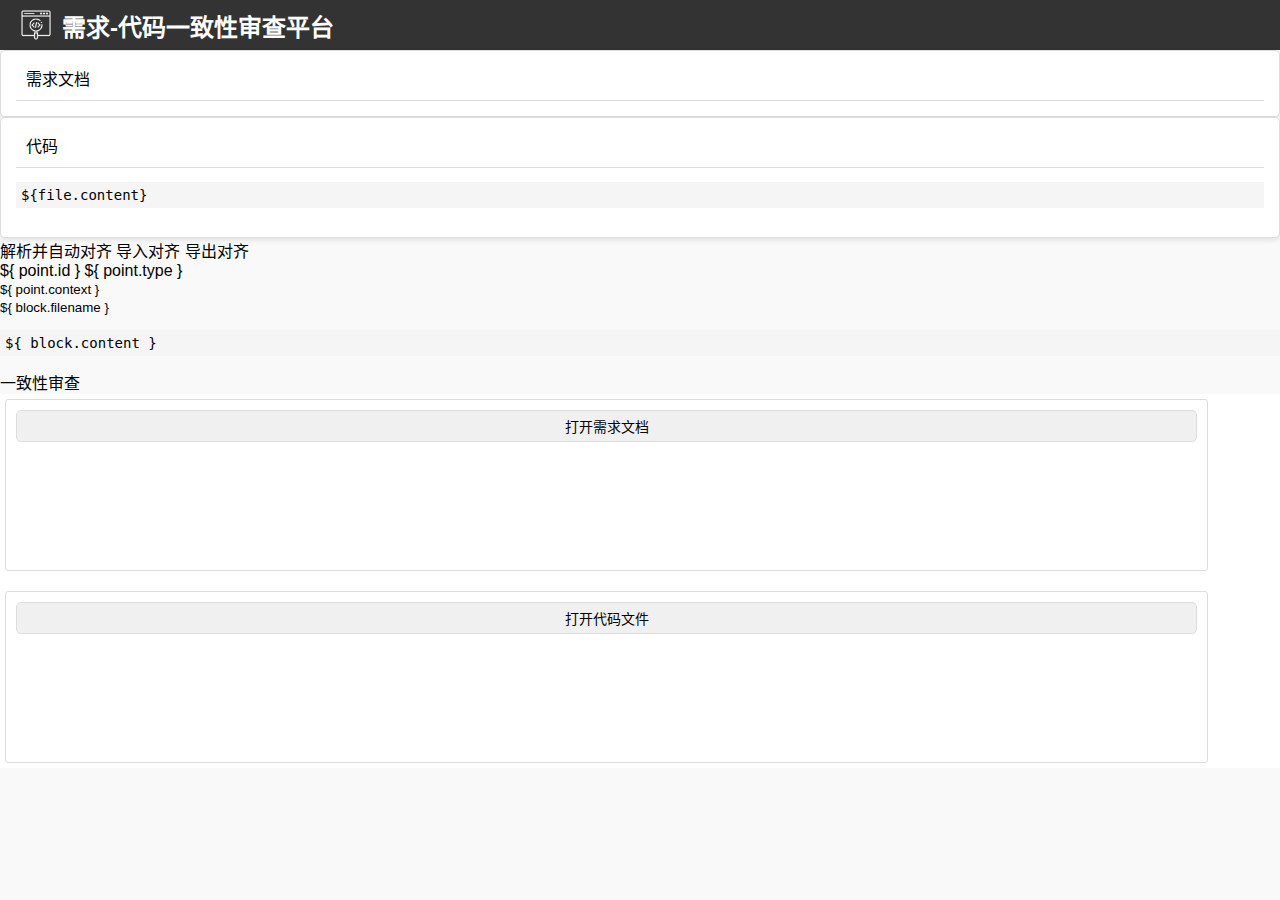
<file: templates/index.html>
<!DOCTYPE html>
<html lang="zh-CN">
<head>
    <meta charset="UTF-8">
    <meta name="viewport" content="width=device-width, initial-scale=1.0">
    <title>需求-代码一致性审查平台</title>

    <link rel="stylesheet" href="../static/css/index.css">
    <link rel="stylesheet" href="../static/js/thirdParty/highlight/default.min.css">
    <link rel="stylesheet" href="../static/js/thirdParty/katex/katex.min.css">
    <link rel="stylesheet" href="../static/js/thirdParty/element/index.css">
    <link rel="stylesheet" href="../static/js/thirdParty/element/index.iife.min.js">

    <script src="../static/js/thirdParty/vue.global.js"></script>
    <script src="../static/js/thirdParty/katex/katex.min.js"></script>
    <script src="../static/js/thirdParty/auto-render.min.js"></script>
    <script src="../static/js/thirdParty/axios.min.js"></script>
    <script src="../static/js/thirdParty/marked.min.js"></script>
    <script src="../static/js/thirdParty/highlight/highlight.min.js"></script>
    <script src="../static/js/thirdParty/element/index.full.js"></script>
    <script src="../static/js/thirdParty/element/icons-vue.js"></script>
</head>
<body>
<div id="app">
    <!-- 标头 -->
    <header>
        <img src="../static/assets/Web Development Lineart_Find code.png" alt="Platform Icon" class="header-icon">
        <h1 class="title">需求-代码一致性审查平台</h1>
        <button class="upload-button" @click="showUpload=true">
            <el-icon><Upload /></el-icon>
        </button>
    </header>
    
    <!-- 主体 展示+功能 -->
    <el-splitter>
        <!-- 展示区域 -->
        <el-splitter-panel size="70%" :min="600">
            <el-row class="main-content">
                <!-- 需求文档展示区 -->
                <section class="block" id="requirements">
                    <div class="section-header">
                        <el-icon><Document /></el-icon>
                        需求文档         
                    </div>
                    <div v-html="requirements"></div>
                </section>
                <!-- 代码展示区 -->
                <section class="block" id="code">
                    <div class="section-header">
                        <el-icon><Tickets /></el-icon>
                        代码
                    </div>
                    <el-collapse v-model="activeNames" @change="handleChange">
                        <el-collapse-item 
                            v-for="(file, index) in codeFiles" 
                            :key="index" 
                            :title="file.name" 
                            :name="index">
                            <pre><code class="language-cpp">${file.content}</code></pre>
                        </el-collapse-item>
                    </el-collapse>
                </section>
            </el-row>
        </el-splitter-panel>

        <!-- 功能区域 -->
        <el-splitter-panel :min="200">
            <el-tabs class="tab-card" type="border-card">
                <el-tab-pane label="需求-代码对齐">
                    <el-button-group class="button-group">
                        <el-button type="primary" @click="autoAlign">解析并自动对齐</el-button>
                        <el-button type="primary" disabled="true" @click="importAlignment">导入对齐</el-button>
                        <el-button type="primary" disabled="true" @click="exportALignment">导出对齐</el-button>
                    </el-button-group>
                    <div class="requirement-points">
                        <div 
                            v-for="(point, index) in requirementPoints" 
                            :key="index" 
                            class="requirement-point" 
                            @click="handleRequirementClick(point)"
                        >
                            <div class="requirement-header">
                                <span class="requirement-id">${ point.id }</span>
                                <span class="requirement-type">${ point.type }</span>
                            </div>
                            <div class="requirement-content">
                                <template v-if="point.type === '表格行'">
                                    <div v-html="renderMarkdownTableLine(point.content)"></div>
                                </template>
                                <template v-else>
                                    <div v-html="renderMarkdown(point.content)"></div>
                                </template>
                            </div>
                            <div class="requirement-context">
                                <small>${ point.context }</small>
                            </div>
                            <div v-for="block in point.associated_code" :key="block.name" class="associated-code">
                                <div class="requirement-context">
                                    <small>${ block.filename }</small>
                                </div>
                                <pre><code class="language-cpp">${ block.content }</code></pre>
                            </div>
                        </div>
                    </div>
                </el-tab-pane>
                <el-tab-pane label="一致性审查">一致性审查</el-tab-pane>
            </el-tabs>
        </el-splitter-panel>
    </el-splitter>

    <!-- 抽屉 打开文件 -->
    <el-drawer 
        class="upload-drawer"
        v-model="showUpload" 
        :with-header="false" 
        direction="rtl"
        size="25%"
    >
        <el-divider><el-icon><star-filled /></el-icon></el-divider>

        <div class="upload-center">
            <div class="upload-border">
                <el-upload
                    class="upload-demo"
                    action=""
                    :auto-upload="false"
                    :on-change="handleRequirementUploadChange"
                    :on-remove="handleRequirementRemove"
                    accept=".md"
                    :file-list="requirementFileList"
                    :limit="1"
                    :on-exceed="handleRequirementExceed"
                >
                    <button class="upload-file-button">打开需求文档</button>
                    <template #tip>
                    <div class="el-upload__tip">
                        需求文档，支持Markdown格式(.md)
                    </div>
                    </template>
                </el-upload>
            </div>
            
            <div class="upload-border">
                <el-upload
                    class="upload-demo"
                    action=""
                    :auto-upload="false"
                    :on-change="handleUploadChange"
                    :on-remove="handleRemove"
                    multiple
                    accept=".h,.c,.cpp"
                    :file-list="fileList"
                >
                    <button class="upload-file-button">打开代码文件</button>
                    <template #tip>
                    <div class="el-upload__tip">
                        代码文件，支持C/C++语言(.h, .c, .cpp)
                    </div>
                    </template>
                </el-upload>
            </div>
        </div>
    </el-drawer>
</div>

<script src="../static/js/app.js"></script>
</body>
</html>
</file>
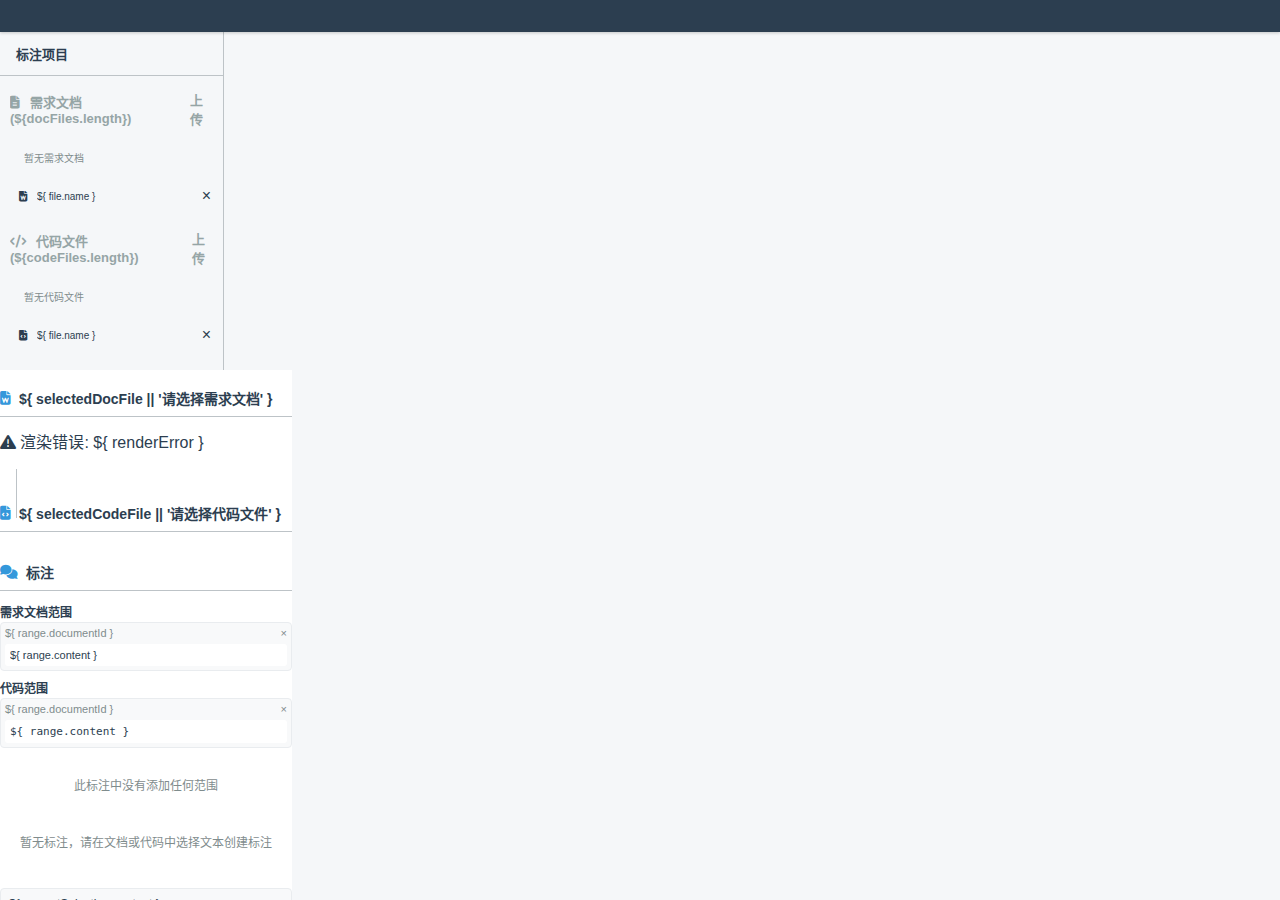
<file: templates/annotation.html>
<!DOCTYPE html>
<html lang="zh-CN">
<head>
    <meta charset="UTF-8">
    <meta name="viewport" content="width=device-width, initial-scale=1.0">
    <title>需求-代码一致性标注平台</title>
    <link rel="stylesheet" href="../static/css/annotation.css">
    <link rel="stylesheet" href="../static/fontawesome/css/all.css">
    <link rel="stylesheet" href="../static/js/thirdParty/highlight/default.min.css">
    <link rel="stylesheet" href="../static/js/thirdParty/katex/katex.min.css">
    <link rel="stylesheet" href="../static/js/thirdParty/element/index.css">

    <script src="../static/js/thirdParty/vue.global.js"></script>
    <script src="../static/js/thirdParty/axios.min.js"></script>
    <script src="../static/js/thirdParty/element/index.full.js"></script>
    <script src="../static/js/thirdParty/element/icons-vue.js"></script>
    <script src="../static/js/thirdParty/katex/katex.min.js"></script>
    <script src="../static/js/thirdParty/auto-render.min.js"></script>
    <script src="../static/js/thirdParty/highlight/highlight.min.js"></script>
    <script src="../static/js/thirdParty/texmath.min.js"></script>
    <script src="../static/js/thirdParty/markdown-it.min.js"></script>
</head>
<body>
<div id="app">
    <!-- 顶部菜单栏 -->
    <div class="header">
    </div>
    
    <div class="main-container">
        <el-splitter>
            <!-- 侧边栏 -->
            <el-splitter-panel class="sidebar" collapsible size="200px">
                <div class="sidebar-header">
                    <div class="sidebar-title">
                        <span>标注项目</span>
                    </div>
                </div>
                
                <div class="file-tree">
                    <div class="file-category">
                        <div class="category-header">
                            <div class="category-title">
                                <i class="fas fa-file-alt"></i> 
                                <span>需求文档</span>
                                <span class="file-count"> (${docFiles.length})</span>
                            </div>
                            <div class="category-actions">
                                <el-button type="primary" size="small" plain @click="triggerDocUpload">上传</el-button>
                            </div>
                        </div>
                        <div class="file-items">
                            <div v-if="docFiles.length === 0" class="file-item empty-item">
                                暂无需求文档
                            </div>
                            <div v-for="(file, index) in docFiles" 
                                :key="'doc-'+index" 
                                class="file-item"
                                :class="{ 'selected': selectedDocFile === file.name }">
                                <div class="file-info" @click="selectDocFile(file)">
                                    <i class="fas fa-file-word"></i>
                                    <span class="file-name">${ file.name }</span>
                                </div>
                                <div class="file-actions">
                                    <el-button size="small" link @click.stop="removeDocFile(index)">×</el-button>
                                </div>
                            </div>
                        </div>
                    </div>

                    <div class="file-category">
                        <div class="category-header">
                            <div class="category-title">
                                <i class="fas fa-code"></i> 
                                <span>代码文件</span>
                                <span class="file-count"> (${codeFiles.length})</span>
                            </div>
                            <div class="category-actions">
                                <el-button type="primary" size="small" plain @click="triggerCodeUpload">上传</el-button>
                            </div>
                        </div>
                        <div class="file-items">
                            <div v-if="codeFiles.length === 0" class="file-item empty-item">
                                暂无代码文件
                            </div>
                            <div v-for="(file, index) in codeFiles" 
                                :key="'code-'+index" 
                                class="file-item"
                                :class="{ 'selected': selectedCodeFile === file.name }">
                                <div class="file-info" @click="selectCodeFile(file)">
                                    <i class="fas fa-file-code"></i>
                                    <span class="file-name">${ file.name }</span>
                                </div>
                                <div class="file-actions">
                                    <el-button size="small"  link @click.stop="removeCodeFile(index)">×</el-button>
                                </div>
                            </div>
                        </div>
                    </div>
                </div>
            </el-splitter-panel>

            <el-splitter-panel class="main-content">
                <el-splitter>
                    <!-- 文档展示区域 -->
                    <el-splitter-panel class="split-panel req-panel" :min="200" size="40%">
                        <div class="panel-title">
                            <i class="fas fa-file-word"></i> <span>${ selectedDocFile || '请选择需求文档' }</span>
                        </div>
                        <div class="content-card">
                            <div v-if="renderError" class="render-error-message">
                                <i class="fas fa-exclamation-triangle"></i> 
                                渲染错误: ${ renderError }
                            </div>
                            <div class="content-text-doc" v-html="selectedDocContent"></div>
                        </div>
                    </el-splitter-panel>

                    <!-- 代码展示区域 -->
                    <el-splitter-panel class="split-panel code-panel" :min="200" size="40%">
                        <div class="panel-title">
                            <i class="fas fa-file-code"></i> <span>${ selectedCodeFile || '请选择代码文件' }</span>
                        </div>
                        <div class="content-card">
                            <pre class="content-text-code" v-html="selectedCodeContent"></pre>
                        </div>
                    </el-splitter-panel>

                    <!-- 标注结果 -->
                    <el-splitter-panel class="split-panel annotation-panel" collapsible>
                        <div class="panel-title">
                            <i class="fas fa-comments"></i> <span>标注</span>
                        </div>
                        <div class="content-card">
                            <!-- 标注列表 -->
                            <div class="annotation-list">
                                <el-collapse>
                                    <el-collapse-item 
                                        v-for="(anno, index) in annotations" 
                                        :key="anno.id"
                                        :title="anno.category"
                                    >
                                        <template #title>
                                            <div class="annotation-header">
                                                <el-tooltip effect="light" :content="anno.category" placement="top">
                                                    <span class="annotation-title">${ anno.category }</span>
                                                </el-tooltip>
                                                <el-button-group>
                                                    <el-button 
                                                        class="custom-button"
                                                        type="primary"
                                                        link
                                                        @click.stop="editAnnotation(anno)"
                                                    >重命名</el-button>
                                                    <el-button 
                                                        class="custom-button"
                                                        type="danger"
                                                        link
                                                        @click.stop="removeAnnotation(index)"
                                                    >删除</el-button>
                                                </el-button-group>
                                            </div>
                                        </template>
                                        
                                        <div class="annotation-content">
                                            <!-- 文档范围 -->
                                            <div v-if="anno.docRanges.length > 0" class="annotation-section">
                                                <h4>需求文档范围</h4>
                                                <div v-for="(range, rIndex) in anno.docRanges" :key="'doc-'+rIndex" class="range-item">
                                                    <div class="range-header">
                                                        <span>${ range.documentId }</span>
                                                        <el-button 
                                                            type="danger" 
                                                            size="small" 
                                                            link
                                                            @click="removeRange(anno, 'doc', rIndex)"
                                                        >×</el-button>
                                                    </div>
                                                    <div class="range-content">
                                                        <el-tooltip effect="light" :content="range.content" placement="top">
                                                            <div class="truncated-text">${ range.content }</div>
                                                        </el-tooltip>
                                                    </div>
                                                </div>
                                            </div>
                                            
                                            <!-- 代码范围 -->
                                            <div v-if="anno.codeRanges.length > 0" class="annotation-section">
                                                <h4>代码范围</h4>
                                                <div v-for="(range, rIndex) in anno.codeRanges" :key="'code-'+rIndex" class="range-item">
                                                    <div class="range-header">
                                                        <span>${ range.documentId }</span>
                                                        <el-button 
                                                            type="danger" 
                                                            size="small"
                                                            link
                                                            @click="removeRange(anno, 'code', rIndex)"
                                                        >×</el-button>
                                                    </div>
                                                    <div class="range-content">
                                                        <el-tooltip effect="light" :content="range.content" placement="top">
                                                            <pre class="truncated-code">${ range.content }</pre>
                                                        </el-tooltip>
                                                    </div>
                                                </div>
                                            </div>
                                            
                                            <div v-if="anno.docRanges.length === 0 && anno.codeRanges.length === 0" class="empty-ranges">
                                                此标注中没有添加任何范围
                                            </div>
                                        </div>
                                    </el-collapse-item>
                                </el-collapse>
                                
                                <div v-if="annotations.length === 0" class="empty-annotations">
                                    暂无标注，请在文档或代码中选择文本创建标注
                                </div>
                            </div>
                        </div>
                    </el-splitter-panel>

                    <!-- 标注对话框 -->
                    <el-dialog 
                        v-model="showAnnotationDialog" 
                        title="新建标注" 
                        width="500px"
                        :close-on-click-modal="false"
                    >
                        <div v-if="currentSelection">
                            <div class="selection-preview">
                                ${ currentSelection.content }
                            </div>
                            
                            <div class="annotation-options">
                                <div style="display: flex; margin-bottom: 15px; gap: 10px;">
                                    <el-input 
                                        v-model="annotationName" 
                                        placeholder="输入标注名称" 
                                    ></el-input>
                                    
                                    <el-button 
                                        type="primary" 
                                        @click="createAnnotation"
                                    >
                                        创建新标注
                                    </el-button>
                                </div>                                                         
                                
                                <div v-if="annotations.length > 0">
                                    <p style="margin: 10px 0 5px; font-size: 14px;">添加到现有标注:</p>
                                    
                                    <el-dropdown 
                                        placement="bottom" 
                                        trigger="click" 
                                        size="small"
                                        style="width: 100%"
                                    >
                                        <el-button style="width: 100%; text-align: left;">
                                            选择标注...
                                            <el-icon class="el-icon--right"><arrow-down /></el-icon>
                                        </el-button>
                                        
                                        <template #dropdown>
                                            <el-dropdown-menu class="annotation-dropdown-menu">
                                                <el-dropdown-item 
                                                    v-for="anno in annotations" 
                                                    :key="anno.id"
                                                    @click="addToAnnotation(anno)"
                                                >
                                                    <div class="dropdown-item-content">
                                                        <span class="dropdown-annotation-name">${ anno.category }</span>
                                                        <span class="dropdown-annotation-date">${ formatDate(anno.updateTime) }</span>
                                                    </div>
                                                </el-dropdown-item>
                                            </el-dropdown-menu>
                                        </template>
                                    </el-dropdown>
                                </div>
                            </div>
                        </div>
                    </el-dialog>

                    <!-- 编辑标注对话框 -->
                    <el-dialog 
                        v-model="editingAnnotation" 
                        title="编辑标注名称" 
                        width="400px"
                        :close-on-click-modal="false"
                    >
                        <el-input v-model="annotationName" placeholder="输入新标注名称"></el-input>
                        <template #footer>
                            <el-button @click="editingAnnotation = false">取消</el-button>
                            <el-button type="primary" @click="saveAnnotationName">保存</el-button>
                        </template>
                    </el-dialog>
                </el-splitter>
            </el-splitter-panel>
        </el-splitter>
    </div>
    
    <!-- 隐藏的文件上传输入 -->
    <input type="file" ref="docUpload" style="display: none" accept=".md,.txt,.docx,.doc" @change="handleDocUpload">
    <input type="file" ref="codeUpload" style="display: none" accept=".js,.py,.java,.c,.cpp,.cs,.html,.css" @change="handleCodeUpload">
</div>

<script type="module" src="/static/js/annotation.js"></script>
</body>
</html>
</file>
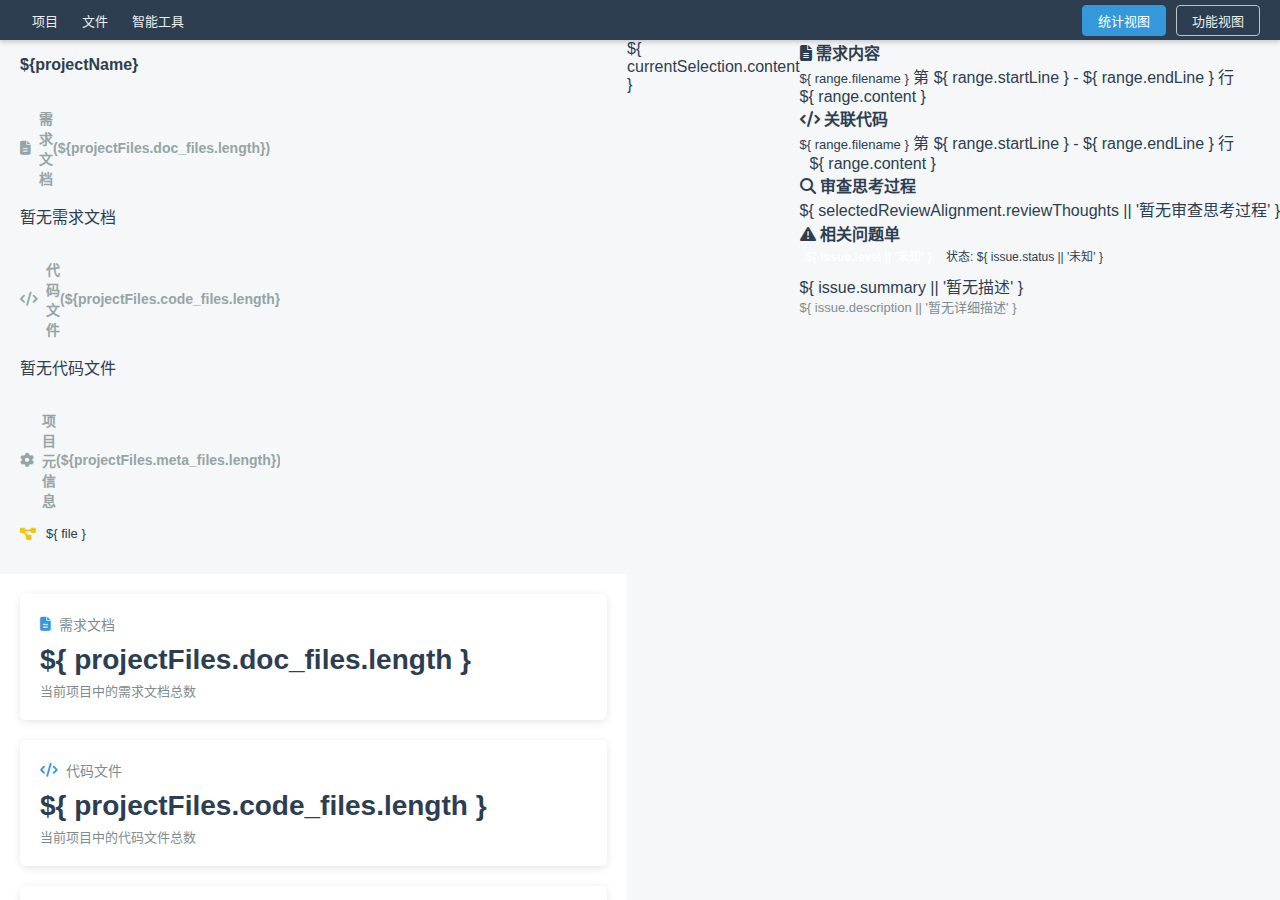
<file: templates/project.html>
<!DOCTYPE html>
<html lang="zh-CN">
<head>
    <meta charset="UTF-8">
    <meta name="viewport" content="width=device-width, initial-scale=1.0">
    <title>需求-代码一致性审查平台</title>
    <link rel="stylesheet" href="../static/css/project.css">
    <link rel="stylesheet" href="../static/fontawesome/css/all.css">
    <link rel="stylesheet" href="../static/js/thirdParty/highlight/default.min.css">
    <link rel="stylesheet" href="../static/js/thirdParty/katex/katex.min.css">
    <link rel="stylesheet" href="../static/js/thirdParty/element/index.css">
    <link rel="stylesheet" href="../static/js/thirdParty/element/index.iife.min.js">


    <script src="../static/js/thirdParty/vue.global.js"></script>
    <script src="../static/js/thirdParty/axios.min.js"></script>
    <script src="../static/js/thirdParty/element/index.full.js"></script>
    <script src="../static/js/thirdParty/element/icons-vue.js"></script>
    <script src="../static/js/thirdParty/katex/katex.min.js"></script>
    <script src="../static/js/thirdParty/auto-render.min.js"></script>
    <script src="../static/js/thirdParty/axios.min.js"></script>
    <script src="../static/js/thirdParty/highlight/highlight.min.js"></script>
    <script src="../static/js/thirdParty/texmath.min.js"></script>
    <script src="../static/js/thirdParty/markdown-it.min.js"></script>
</head>
<body>
<div id="app">
    <!-- 顶部菜单栏 -->
    <div class="header">
        <div class="menu">
            <div class="menu-item">
                项目
                <div class="dropdown">
                    <div class="dropdown-item"><i class="fas fa-folder-plus"></i> 新的项目</div>
                    <div class="dropdown-item"><i class="fas fa-folder-open"></i> 导入项目</div>
                    <div class="dropdown-item"><i class="fas fa-file-export"></i> 导出项目</div>
                    <div class="dropdown-item" onclick="window.history.back()">
                        <i class="fas fa-times-circle"></i> 关闭项目
                    </div>
                </div>
            </div>
            <div class="menu-item">
                文件
                <div class="dropdown">
                    <div class="dropdown-item" @click="addFile('doc', 'file')"><i class="fas fa-file-alt"></i> 添加需求文档 (单个)</div>
                    <div class="dropdown-item" @click="addFile('doc', 'folder')"><i class="fas fa-folder"></i> 添加需求文档 (文件夹)</div>
                    <div class="dropdown-item" @click="addFile('code', 'file')"><i class="fas fa-file-code"></i> 添加代码文件 (单个)</div>
                    <div class="dropdown-item" @click="addFile('code', 'folder')"><i class="fas fa-folder"></i> 添加代码文件 (文件夹)</div>
                </div>
            </div>
            <div class="menu-item">
                智能工具
                <div class="dropdown">
                    <div class="dropdown-item"><i class="fas fa-sitemap"></i> 需求分解</div>
                    <div class="dropdown-item" @click="startAutoAlignment" :class="{disabled: isAutoAligning}">
                        <i class="fas fa-link"></i> 
                        <span v-if="!isAutoAligning">自动对齐</span>
                        <span v-else>对齐中... ${alignmentProgress}%</span>
                    </div>
                    <div class="dropdown-item" @click="startAutoReview" :class="{disabled: isAutoReviewing}">
                        <i class="fas fa-tasks"></i> 
                        <span v-if="!isAutoReviewing">自动审查</span>
                        <span v-else>审查中... ${reviewProgress}%</span>
                    </div>
                </div>
            </div>
        </div>
        <div class="view-switcher">
            <button id="statsButton" class="view-btn active" onclick="switchView('stats')">统计视图</button>
            <button id="alignmentButton" class="view-btn" onclick="switchView('alignment')">功能视图</button>
        </div>
    </div>
    
    <div class="main-container">
        <el-splitter>
            <!-- 侧边栏 -->
            <el-splitter-panel  class="sidebar" collapsible size="200px">
                <div class="sidebar-header">
                    <div class="sidebar-title">
                        <span id="projectName">${projectName}</span>
                    </div>
                </div>
                
                <div class="file-tree">
                    <div class="file-category">
                        <div class="category-header">
                            <i class="fas fa-file-alt"></i> <span>需求文档</span>
                            <span class="file-count">(${projectFiles.doc_files.length})</span>
                        </div>
                        <div class="file-items">
                            <div v-if="projectFiles.doc_files.length === 0" class="file-item empty-item">
                                暂无需求文档
                            </div>
                            <el-tree
                                v-else
                                :data="docFileTree"
                                :props="{ label: 'label', children: 'children' }"
                                @node-click="handleNodeClick"
                                :expand-on-click-node="false"
                                node-key="path"
                                empty-text="">
                                <template #default="{ node, data }">
                                    <span class="file-item req-file" :class="{ 'selected': data.path === selectedDocFile && data.type === 'file' }">
                                        <i :class="data.icon"></i>
                                        <span class="file-name">${ node.label }</span>
                                    </span>
                                </template>
                            </el-tree>
                        </div>
                        </div>

                    <div class="file-category">
                        <div class="category-header">
                            <i class="fas fa-code"></i> <span>代码文件</span>
                            <span class="file-count">(${projectFiles.code_files.length})</span>
                        </div>
                        <div class="file-items">
                            <div v-if="projectFiles.code_files.length === 0" class="file-item empty-item">
                                暂无代码文件
                            </div>
                            <el-tree
                                v-else
                                :data="codeFileTree"
                                :props="{ label: 'label', children: 'children' }"
                                @node-click="handleNodeClick"
                                :expand-on-click-node="false"
                                node-key="path"
                                empty-text="">
                                <template #default="{ node, data }">
                                    <span class="file-item code-file" :class="{ 'selected': data.path === selectedCodeFile && data.type === 'file' }">
                                        <i :class="data.icon"></i>
                                        <span class="file-name">${ node.label }</span>
                                    </span>
                                </template>
                            </el-tree>
                        </div>
                    </div>
                    
                    <div class="file-category">
                        <div class="category-header">
                            <i class="fas fa-cog"></i> <span>项目元信息</span>
                            <span class="file-count">(${projectFiles.meta_files.length})</span>
                        </div>
                        <div class="file-items">
                            <div v-for="file in projectFiles.meta_files" :key="file" class="file-item proj-file"
                                :class="{ 'selected': file === selectedMetaFile }" >
                                <i class="fas fa-project-diagram"></i>
                                <span class="file-name">${ file }</span>
                            </div>
                        </div>
                    </div>
                </div>
            </el-splitter-panel>

            <el-splitter-panel class="main-content">
                <!-- 项目视图（默认显示） -->
                <div class="stats-view" id="statsView">
                    <div class="stats-grid">
                        <div class="stat-card">
                            <div class="stat-title">
                                <i class="fas fa-file-alt"></i> 需求文档
                            </div>
                            <div class="stat-value">${ projectFiles.doc_files.length }</div>
                            <div class="stat-description">当前项目中的需求文档总数</div>
                        </div>
                        
                        <div class="stat-card">
                            <div class="stat-title">
                                <i class="fas fa-code"></i> 代码文件
                            </div>
                            <div class="stat-value">${ projectFiles.code_files.length }</div>
                            <div class="stat-description">当前项目中的代码文件总数</div>
                        </div>
                        
                        <div class="stat-card">
                            <div class="stat-title">
                                <i class="fas fa-link"></i> 需求-代码对齐对数
                            </div>
                            <div class="stat-value">${ totalAlignedRequirements }</div>
                            <div class="stat-description">已确认的需求与代码对应关系</div>
                        </div>
                        
                        <div class="stat-card">
                            <div class="stat-title">
                                <i class="fas fa-search"></i> 审查进度
                            </div>
                            <div class="stat-value">${ totalReviewedRequirements }/${ totalAlignedRequirements }</div>
                            <div class="stat-description">已审查的对齐关系数量</div>
                            <div class="progress-stat">
                                <div class="progress-label">
                                    <span>完成度</span>
                                    <span>${ totalAlignedRequirements > 0 ? Math.round((totalReviewedRequirements / totalAlignedRequirements) * 100) : 0 }%</span>
                                </div>
                                <div class="progress-big">
                                    <div class="progress-big-bar" :style="`width: ${totalAlignedRequirements > 0 ? Math.round((totalReviewedRequirements / totalAlignedRequirements) * 100) : 0}%`"></div>
                                </div>
                            </div>
                        </div>
                        
                        <div class="stat-card">
                            <div class="stat-title">
                                <i class="fas fa-bug"></i> 问题单总数
                            </div>
                            <div class="stat-value">${ issues.length }</div>
                            <div class="stat-description">发现的问题单条目总数</div>
                            <div class="progress-stat">
                                <div class="progress-label">
                                    <span>已解决</span>
                                    <span>${ Math.round((issues.filter(i => i.status === 'confirmed').length / Math.max(issues.length, 1)) * 100) }%</span>
                                </div>
                                <div class="progress-big">
                                    <div class="progress-big-bar" :style="`width: ${Math.round((issues.filter(i => i.status === 'confirmed').length / Math.max(issues.length, 1)) * 100)}%`"></div>
                                </div>
                            </div>
                        </div>
                    </div>
                    
                    <h3 style="margin-bottom: 15px; color: var(--text-primary);">
                        <i class="fas fa-file-alt"></i> 需求文档对齐进度
                    </h3>
                    <table class="files-table">
                        <thead>
                            <tr>
                                <th class="file-icon-cell"></th>
                                <th>文件名</th>
                                <th>对齐进度</th>
                                <th>对齐需求数</th>
                            </tr>
                        </thead>
                        <tbody>
                            <tr v-for="file in projectFiles.doc_files" :key="file">
                                <td class="file-icon-cell"><i class="fas fa-file-alt file-icon"></i></td>
                                <td>${ file }</td>
                                <td class="file-progress-cell">
                                    <div class="file-progress">
                                        <span class="file-progress-value">${ requirementStats[file] ? Math.round((requirementStats[file].alignedRequirements / Math.max(requirementStats[file].totalRequirements, 1)) * 100) : 0 }%</span>
                                        <div class="file-progress-bar">
                                            <div class="file-progress-fill" :style="`width: ${requirementStats[file] ? Math.round((requirementStats[file].alignedRequirements / Math.max(requirementStats[file].totalRequirements, 1)) * 100) : 0}%`"></div>
                                        </div>
                                    </div>
                                </td>
                                <td>${ requirementStats[file] ? requirementStats[file].alignedRequirements : 0 }/${ requirementStats[file] ? requirementStats[file].totalRequirements : 0 }</td>
                            </tr>
                            <tr v-if="projectFiles.doc_files.length === 0">
                                <td colspan="4" class="empty-message">暂无需求文档</td>
                            </tr>
                        </tbody>
                    </table>
                    
                    <h3 style="margin: 25px 0 15px; color: var(--text-primary);">
                        <i class="fas fa-code"></i> 代码文件对齐进度
                    </h3>
                    <table class="files-table">
                        <thead>
                            <tr>
                                <th class="file-icon-cell"></th>
                                <th>文件名</th>
                                <th>对齐进度</th>
                                <th>覆盖需求数</th>
                            </tr>
                        </thead>
                        <tbody>
                            <tr v-for="file in projectFiles.code_files" :key="file">
                                <td class="file-icon-cell"><i class="fas fa-file-code file-icon"></i></td>
                                <td>${ file }</td>
                                <td class="file-progress-cell">
                                    <div class="file-progress">
                                        <span class="file-progress-value">${ codeFileStats[file] && codeFileStats[file].totalAlignments > 0 ? Math.round((codeFileStats[file].coveredRequirements / codeFileStats[file].totalAlignments) * 100) : 0 }%</span>
                                        <div class="file-progress-bar">
                                            <div class="file-progress-fill" :style="`width: ${codeFileStats[file] && codeFileStats[file].totalAlignments > 0 ? Math.round((codeFileStats[file].coveredRequirements / codeFileStats[file].totalAlignments) * 100) : 0}%`"></div>
                                        </div>
                                    </div>
                                </td>
                                <td>${ codeFileStats[file] ? codeFileStats[file].coveredRequirements : 0 }/${ codeFileStats[file] ? codeFileStats[file].totalAlignments : 0 }</td>
                            </tr>
                            <tr v-if="projectFiles.code_files.length === 0">
                                <td colspan="4" class="empty-message">暂无代码文件</td>
                            </tr>
                        </tbody>
                    </table>
                </div>
                
                <!-- 对齐视图 -->
                <div class="alignment-view split-view" id="alignmentView">
                    <el-splitter layout="vertical">
                        <el-splitter-panel :min="200" size="100%">
                            <el-splitter>
                                <el-splitter-panel class="split-panel req-panel" :min="200" size="50%">
                                    <div class="panel-title">
                                        <i class="fas fa-file-word"></i> <span>${ selectedDocFile || '请选择需求文档' }</span>
                                    </div>
                                    <div class="content-card">
                                        <div class="content-text-doc" v-html="selectedDocContent" @mouseup="handleDocSelection"></div>
                                    </div>
                                </el-splitter-panel>
                                <el-splitter-panel class="split-panel code-panel" :min="200" size="50%">
                                    <div class="panel-title">
                                        <i class="fas fa-file-code"></i> <span>${ selectedCodeFile || '请选择代码文件' }</span>
                                    </div>
                                    <div class="content-card">
                                        <pre class="content-text-code" v-html="selectedCodeContent"></pre>
                                    </div>
                                </el-splitter-panel>
                                <el-splitter-panel class="split-panel right-sidebar" collapsible>
                                    <div class="panel-title">
                                        <i class="fas fa-link"></i>
                                        <span>对齐与审查</span>
                                    </div>
                                    <div class="content-card">
                                        <div class="alignment-list">
                                            <el-collapse v-if="alignmentResults.length > 0">
                                                <el-collapse-item 
                                                    v-for="(alignment, index) in alignmentResults" 
                                                    :key="alignment.id"
                                                    :title="alignment.name"
                                                    @contextmenu.prevent="showContextMenu($event, alignment)"
                                                >
                                                    <template #title>
                                                        <div class="alignment-header">
                                                            <el-tooltip effect="light" :content="alignment.name" placement="top">
                                                                <span class="alignment-title">${ alignment.name }</span>
                                                            </el-tooltip>
                                                            <el-tag 
                                                :type="alignment.isReviewed ? 'success' : 'info'" 
                                                size="small" 
                                                class="review-tag"
                                            >
                                                ${ alignment.isReviewed ? '已审查' : '未审查' }
                                            </el-tag>
                                                        </div>
                                                    </template>
                                                    
                                                    <div class="alignment-content">
                                                        <div v-if="alignment.docRanges.length > 0" class="alignment-section">
                                                            <h4>需求文档范围</h4>
                                                            <div v-for="(range, rIndex) in alignment.docRanges" :key="'doc-'+rIndex" class="range-item">
                                                                <div class="range-header">
                                                                    <span>${ range.documentId }</span>
                                                                    <el-button 
                                                                        type="danger" 
                                                                        size="small"
                                                                        link
                                                                    >×</el-button>
                                                                </div>
                                                                <div class="range-content">
                                                                    <el-tooltip effect="light" :content="range.content" placement="top">
                                                                        <pre class="truncated-code">${ range.content }</pre>
                                                                    </el-tooltip>
                                                                </div>
                                                            </div>
                                                        </div>
                                                        <div v-if="alignment.codeRanges.length > 0" class="alignment-section">
                                                            <h4>代码范围</h4>
                                                            <div v-for="(range, rIndex) in alignment.codeRanges" :key="'code-'+rIndex" class="range-item">
                                                                <div class="range-header">
                                                                    <span>${ range.documentId }</span>
                                                                    <el-button 
                                                                        type="danger" 
                                                                        size="small"
                                                                        link
                                                                    >×</el-button>
                                                                </div>
                                                                <div class="range-content">
                                                                    <el-tooltip effect="light" :content="range.content" placement="top">
                                                                        <pre class="truncated-code">${ range.content }</pre>
                                                                    </el-tooltip>
                                                                </div>
                                                            </div>
                                                        </div>
                                                    </div>
                                                </el-collapse-item>
                                            </el-collapse>
                                            <div v-else class="empty-message">
                                                暂无对齐结果
                                            </div>
                                        </div>
                                    </div>
                                </el-splitter-panel>
                            </el-splitter>
                        </el-splitter-panel>

                        <el-splitter-panel class="bottom-bar" id="bottomBar" collapsible>
                            <div class="bottom-bar-content">
                                <div class="issue-header-bar">
                                    <div class="issue-title-bar">
                                        <h3><i class="fas fa-exclamation-triangle"></i> 问题单列表 (${issues.length})</h3>
                                        <span v-if="issues.length === 0" class="no-issues-text">
                                            当前对齐视图中暂无问题。
                                        </span>
                                    </div>
                                    <div class="issue-actions">
                                        <button class="action-btn" @click="confirmIssue">
                                            <i class="fas fa-check"></i> 确认
                                        </button>
                                        <button class="action-btn secondary" @click="ignoreIssue">
                                            <i class="fas fa-times"></i> 忽略
                                        </button>
                                    </div>
                                </div>
                                <div class="issue-table" v-if="issues.length > 0">
                                    <div class="issue-row issue-header-row">
                                        <div class="issue-cell issue-level-cell">等级</div>
                                        <div class="issue-cell issue-description-cell">问题描述</div>
                                        <div class="issue-cell issue-req-cell">相关需求</div>
                                        <div class="issue-cell issue-code-cell">相关代码</div>
                                        <div class="issue-cell issue-status-cell">状态</div>
                                    </div>
                                    <div
                                        v-for="(issue, index) in issues"
                                        :key="issue.id"
                                        class="issue-row"
                                        :class="{ 'selected': issue === selectedIssue }"
                                        @click="selectIssue(issue)"
                                        @dblclick="showIssueDetail(issue)"
                                    >
                                        <div class="issue-cell issue-level-cell">
                                            <span class="issue-level" :class="issue.level?.toLowerCase()">${ issue.level }</span>
                                        </div>
                                        <div class="issue-cell issue-description-cell">${ issue.summary }</div>
                                        <div class="issue-cell issue-req-cell">${ issue.docFilename }</div>
                                        <div class="issue-cell issue-code-cell">需求点 #${ issue.requirementId }</div>
                                        <div class="issue-cell issue-status-cell">
                                            <span class="issue-status" :class="issue.status?.toLowerCase()">${ issue.status === 'confirmed' ? '已确认' : '未确认' }</span>
                                        </div>
                                    </div>
                                </div>
                            </div>
                        </el-splitter-panel>
                    </el-splitter>

                    <div 
                        v-if="contextMenu.visible" 
                        class="context-menu" 
                        :style="{ top: contextMenu.top + 'px', left: contextMenu.left + 'px' }"
                    >
                        <!-- 对齐关系右键菜单 -->
                        <template v-if="contextMenu.selectedAlignment">
                            <div class="context-menu-item" @click="renameAlignment">
                                <i class="fas fa-pen"></i> 重命名
                            </div>
                            <div class="context-menu-item" @click="deleteAlignment">
                                <i class="fas fa-trash"></i> 删除
                            </div>
                            <div class="context-menu-item" @click="showReviewResult" v-if="contextMenu.selectedAlignment.isReviewed">
                                <i class="fas fa-search"></i> 查看详情
                            </div>
                        </template>
                    </div>
                </div>
            </el-splitter-panel>
        </el-splitter>

        <el-dialog 
            v-model="showAlignmentDialog" 
            title="新建需求点" 
            width="500px"
            :close-on-click-modal="false"
        >
            <div v-if="currentSelection">
                <div class="selection-preview">
                    ${ currentSelection.content }
                </div>
                 <el-input
                    v-model="newAlignmentName"
                    placeholder="为该需求点命名"
                    style="margin-top: 5px;"
                ></el-input>
            </div>
            <template #footer>
                <el-button @click="showAlignmentDialog = false">取消</el-button>
                <el-button type="primary" @click="createAlignment">创建</el-button>
            </template>
        </el-dialog>

        <!-- 审查结果详情弹窗 -->
        <el-dialog 
            v-model="showReviewDialog" 
            :title="'需求点：' + (selectedReviewAlignment?.name || '未知')" 
            width="800px"
            :close-on-click-modal="false"
        >
            <div v-if="selectedReviewAlignment" class="review-detail">
                <!-- 需求内容 -->
                <div class="review-section">
                    <h4><i class="fas fa-file-alt"></i> 需求内容</h4>
                    <div class="doc-ranges">
                        <div v-for="range in selectedReviewAlignment.docRanges" :key="range.id" class="doc-range">
                            <div class="doc-file-info">
                                <span class="file-name">${ range.filename }</span>
                                <span class="line-range">第 ${ range.startLine } - ${ range.endLine } 行</span>
                            </div>
                            <pre class="doc-content"><code>${ range.content }</code></pre>
                        </div>
                    </div>
                </div>

                <!-- 代码信息 -->
                <div class="review-section">
                    <h4><i class="fas fa-code"></i> 关联代码</h4>
                    <div class="code-ranges">
                        <div v-for="range in selectedReviewAlignment.codeRanges" :key="range.id" class="code-range">
                            <div class="code-file-info">
                                <span class="file-name">${ range.filename }</span>
                                <span class="line-range">第 ${ range.startLine } - ${ range.endLine } 行</span>
                            </div>
                            <pre class="code-content"><code>${ range.content }</code></pre>
                        </div>
                    </div>
                </div>

                <!-- 审查思考过程 -->
                <div class="review-section">
                    <h4><i class="fas fa-search"></i> 审查思考过程</h4>
                    <div class="review-process">
                        <pre class="review-thoughts">${ selectedReviewAlignment.reviewThoughts || '暂无审查思考过程' }</pre>
                    </div>
                </div>

                <!-- 相关问题单 -->
                <div v-if="getIssuesByAlignmentId(selectedReviewAlignment.id).length > 0" class="review-section">
                    <h4><i class="fas fa-exclamation-triangle"></i> 相关问题单</h4>
                    <div v-for="issue in getIssuesByAlignmentId(selectedReviewAlignment.id)" :key="issue.id" class="issue-info">
                        <div class="issue-header">
                            <div class="issue-level" :class="issue.level?.toLowerCase()">
                                ${ issue.level || '未知' }
                            </div>
                            <div class="issue-status">
                                状态: ${ issue.status || '未知' }
                            </div>
                        </div>
                        <div class="issue-summary">
                            ${ issue.summary || '暂无描述' }
                        </div>
                        <div class="issue-description">
                            ${ issue.description || '暂无详细描述' }
                        </div>
                    </div>
                </div>
            </div>
            <template #footer>
                <el-button @click="showReviewDialog = false">关闭</el-button>
            </template>
        </el-dialog>

    </div>
</div>

<script type="module" src="/static/js/project.js"></script>
</body>
</html>
</file>
<file: static/css/index.css>
body {
    font-family: Arial, sans-serif;
    margin: 0;
    padding: 0;
    background-color: #f9f9f9;
    height: 100vh; /* Ensure body takes up full viewport height */
    overflow: hidden; /* Prevent scrolling */
}

header {
    display: flex;
    align-items: center;
    padding: 20px;
    background-color: #333;
    color: #fff;
    height: 10px; /* Fixed height for header */
}

.header-icon {
    width: 32px;
    height: 32px;
    margin-right: 10px;
    vertical-align: middle;
}

.title {
    font-weight: bold;
    font-size: 24px;
    margin: 0;
}

/* 主内容 */
.el-splitter-panel {
    height: 90vh;
    overflow: hidden;
}

.block {
    background: #fff;
    height: 100%;
    border: 1px solid #ddd;
    border-radius: 5px;
    padding: 15px;
    box-shadow: 0 2px 5px rgba(0, 0, 0, 0.1);
    overflow: hidden; /* Add scroll if content exceeds height */
}

.functionBlock{
    background: #fff;
    height: 100%;
    border: 1px solid #ddd;
    border-radius: 5px;
    box-shadow: 0 2px 5px rgba(0, 0, 0, 0.1);
    overflow: hidden; /* Add scroll if content exceeds height */
}

.section-header {
    display: flex;
    flex-direction: row;
    align-items: center;
    font-size: 16px;
    gap: 10px;
    border-bottom: 1px solid #ddd; /* Add bottom border */
    padding-bottom: 10px;
}

button {
    padding: 5px 10px;
    font-size: 14px;
    border: 1px solid #ddd;
    border-radius: 5px;
    background-color: #f0f0f0;
    cursor: pointer;
}

button:hover {
    background-color: #e0e0e0;
}

pre{
    background-color: #f5f5f5;
    padding: 5px;
    font-size: 14px; /* Increase font size */
    font-family: Consolas, monospace; /* Use Consolas font */
    white-space: pre-wrap; /* Wrap long lines */
    word-wrap: break-word; /* Break words if necessary */
}

/* 打开文件侧边栏 */
.upload-button {
    color:#fff;
    font-size: 20px;
    margin-left: auto;
    display: flex;
    align-items: center;
    justify-content: center;
    width: 40px;
    height: 40px;
    background-color: transparent;
    border: none;
    border-radius: 5px;
    cursor: pointer;
    transition: background-color 0.3s ease;
}

.upload-button:hover {
    background-color: rgba(160, 160, 160, 0.5);
}

.upload-drawer {
    display: flex;
    flex-direction: column;
    background-color: #fff;
    padding: 5px;
    overflow-y: auto; /* Allow scrolling if content exceeds height */
}

.upload-center {
    display: flex;
    flex-direction: column;
    gap: 20px; /* Add spacing between the buttons */
    width: 100%;
}

.upload-border {
    border: 1px solid #ddd;
    border-radius: 3px;
    padding: 10px;
    width: 93%;
    min-height: 150px;
}

.upload-demo {
    display: flex;
    flex-direction: column;
    align-items: flex-start;
    gap: 10px; /* Add spacing between the elements */
}

.upload-file-button {
    width: 100%;
}

.el-upload-list__item {
    max-width: 100%; /* Allow the file name to take up the full width */
    white-space: nowrap; /* Prevent wrapping */
    overflow: hidden; /* Hide overflow */
    text-overflow: ellipsis; /* Add ellipsis for overflowed text */
}

.el-upload {
    width: 100%; /* Ensure the text input takes full width */
}

.el-upload-list {
    width: 100%; /* Expand the upload list width */
}

.highlighted-block {
    background-color: rgba(255, 255, 0, 0.3); /* Light yellow highlight */
    border: 1px solid #ffcc0080; /* Border to emphasize the block */
    cursor: pointer; /* Indicate clickable block */
    z-index: 9999; /* Ensure it appears above other elements */
}

.confirmation-box {
    position: absolute;
    background-color: #fff;
    border: 1px solid #ddd;
    border-radius: 5px;
    padding: 10px;
    box-shadow: 0 2px 5px rgba(0, 0, 0, 0.1);
    z-index: 10000; /* Ensure it appears above other elements */
}

.highlighted-code {
    background-color: rgba(0, 255, 0, 0.1); /* Light green highlight */
    border-left: 3px solid #00cc00; /* Emphasize the block */
}

.selected-requirement,
.selected-code {
    border: 2px solid #6c757d; /* Gray border for selected requirement */
    box-shadow: 0 0 5px rgba(108, 117, 125, 0.5); /* Add shadow for emphasis */
}

/* 一致性审查和问题单 */
.review-container {
    display: flex;
    flex-direction: column;
    gap: 10px; /* Add spacing between the sections */
}

.review-results {
    height: 33vh; /* Adjust height for better layout */
    padding: 15px;
    overflow-y: auto; /* Allow scrolling if content exceeds height */
    background-color: #fff; /* Change background to white */
    border: 1px solid #ddd; /* Adjust border for lighter background */
    border-radius: 5px; /* Rounded corners */
    font-family: Arial, sans-serif; /* Ensure consistent font */
    font-size: 14px; /* Adjust font size */
    line-height: 1.6; /* Improve readability */
    color: #333; /* Dark text color for contrast */
}

.review-results h3,
.issue-list h3,
.related-code h3,
.generated-requirement h3  {
    margin: 2px;
    font-size: 16px;
    font-weight: bold;
    color: #333; /* Dark text color for headings */
}

.review-results p {
    margin: 5px 0; /* Add spacing between paragraphs */
}

.review-results code {
    font-family: Consolas, monospace; /* Use monospace font for code */
    background-color: #444; /* Dark background for code blocks */
    padding: 2px 4px;
    border-radius: 3px;
    color: #ddd; /* Light text color */
}

.issue-list {
    height: 40vh; /* Adjust height for better layout */
    background-color: #fff; /* Change background to white */
    border: 1px solid #ddd; /* Adjust border for lighter background */
    padding: 15px;
    overflow-y: hidden;
}

.issue-content {
    height: 30vh;
    padding: 10px;
    border: 1px solid #ddd; /* Adjust border for lighter background */
    border-radius: 5px;
    background-color: #f9f9f9; /* Light gray background for better readability */
    min-height: 150px;
    font-size: 14px;
    line-height: 1.6;
    overflow-y: auto;
    color: #333; /* Dark text color */
}

.issue-content[contenteditable="true"] {
    background-color: #fff; /* White background for editing mode */
    border: 1px dashed #ccc; /* Dashed border for editing mode */
}

.issue-actions {
    display: flex;
    justify-content: flex-end;
    gap: 10px;
    margin-top: 10px;
}

.issue-actions button {
    padding: 5px 15px;
    font-size: 14px;
    border: none;
    border-radius: 3px;
    background-color: #444; /* Dark button background */
    color: #ddd; /* Light text color */
    cursor: pointer;
    transition: background-color 0.3s ease;
}

.issue-actions button:hover {
    background-color: #555; /* Slightly lighter background on hover */
}

.generate-container {
    display: flex;
    flex-direction: column;
    gap: 10px; /* Add spacing between the sections */
}

.related-code {
    height: 33vh; /* Adjust height for better layout */
    padding: 15px;
    overflow-y: auto; /* Allow scrolling if content exceeds height */
    background-color: #fff; /* Change background to white */
    border: 1px solid #ddd; /* Adjust border for lighter background */
    border-radius: 5px; /* Rounded corners */
    font-family: Arial, sans-serif; /* Ensure consistent font */
    font-size: 14px; /* Adjust font size */
    line-height: 1.6; /* Improve readability */
    color: #333; /* Dark text color for contrast */
}

.related-code pre {
    background-color: #f5f5f5;
    padding: 10px;
    border-radius: 5px;
    font-family: Consolas, monospace;
    font-size: 14px;
    white-space: pre-wrap;
    word-wrap: break-word;
}

.generated-requirement {
    height: 40vh; /* Adjust height for better layout */
    padding: 15px;
    overflow-y: auto; /* Allow scrolling if content exceeds height */
    background-color: #fff; /* Change background to white */
    border: 1px solid #ddd; /* Adjust border for lighter background */
    border-radius: 5px; /* Rounded corners */
    font-family: Arial, sans-serif; /* Ensure consistent font */
    font-size: 14px; /* Adjust font size */
    line-height: 1.6; /* Improve readability */
    color: #333; /* Dark text color for contrast */
}
</file>
<file: static/js/thirdParty/element/index.css>
@charset "UTF-8";:root{--el-color-white:#ffffff;--el-color-black:#000000;--el-color-primary-rgb:64,158,255;--el-color-success-rgb:103,194,58;--el-color-warning-rgb:230,162,60;--el-color-danger-rgb:245,108,108;--el-color-error-rgb:245,108,108;--el-color-info-rgb:144,147,153;--el-font-size-extra-large:20px;--el-font-size-large:18px;--el-font-size-medium:16px;--el-font-size-base:14px;--el-font-size-small:13px;--el-font-size-extra-small:12px;--el-font-family:"Helvetica Neue",Helvetica,"PingFang SC","Hiragino Sans GB","Microsoft YaHei","微软雅黑",Arial,sans-serif;--el-font-weight-primary:500;--el-font-line-height-primary:24px;--el-index-normal:1;--el-index-top:1000;--el-index-popper:2000;--el-border-radius-base:4px;--el-border-radius-small:2px;--el-border-radius-round:20px;--el-border-radius-circle:100%;--el-transition-duration:0.3s;--el-transition-duration-fast:0.2s;--el-transition-function-ease-in-out-bezier:cubic-bezier(0.645,0.045,0.355,1);--el-transition-function-fast-bezier:cubic-bezier(0.23,1,0.32,1);--el-transition-all:all var(--el-transition-duration) var(--el-transition-function-ease-in-out-bezier);--el-transition-fade:opacity var(--el-transition-duration) var(--el-transition-function-fast-bezier);--el-transition-md-fade:transform var(--el-transition-duration) var(--el-transition-function-fast-bezier),opacity var(--el-transition-duration) var(--el-transition-function-fast-bezier);--el-transition-fade-linear:opacity var(--el-transition-duration-fast) linear;--el-transition-border:border-color var(--el-transition-duration-fast) var(--el-transition-function-ease-in-out-bezier);--el-transition-box-shadow:box-shadow var(--el-transition-duration-fast) var(--el-transition-function-ease-in-out-bezier);--el-transition-color:color var(--el-transition-duration-fast) var(--el-transition-function-ease-in-out-bezier);--el-component-size-large:40px;--el-component-size:32px;--el-component-size-small:24px;color-scheme:light;--el-color-primary:#409eff;--el-color-primary-light-3:rgb(121.3,187.1,255);--el-color-primary-light-5:rgb(159.5,206.5,255);--el-color-primary-light-7:rgb(197.7,225.9,255);--el-color-primary-light-8:rgb(216.8,235.6,255);--el-color-primary-light-9:rgb(235.9,245.3,255);--el-color-primary-dark-2:rgb(51.2,126.4,204);--el-color-success:#67c23a;--el-color-success-light-3:rgb(148.6,212.3,117.1);--el-color-success-light-5:rgb(179,224.5,156.5);--el-color-success-light-7:rgb(209.4,236.7,195.9);--el-color-success-light-8:rgb(224.6,242.8,215.6);--el-color-success-light-9:rgb(239.8,248.9,235.3);--el-color-success-dark-2:rgb(82.4,155.2,46.4);--el-color-warning:#e6a23c;--el-color-warning-light-3:rgb(237.5,189.9,118.5);--el-color-warning-light-5:rgb(242.5,208.5,157.5);--el-color-warning-light-7:rgb(247.5,227.1,196.5);--el-color-warning-light-8:rgb(250,236.4,216);--el-color-warning-light-9:rgb(252.5,245.7,235.5);--el-color-warning-dark-2:rgb(184,129.6,48);--el-color-danger:#f56c6c;--el-color-danger-light-3:rgb(248,152.1,152.1);--el-color-danger-light-5:rgb(250,181.5,181.5);--el-color-danger-light-7:rgb(252,210.9,210.9);--el-color-danger-light-8:rgb(253,225.6,225.6);--el-color-danger-light-9:rgb(254,240.3,240.3);--el-color-danger-dark-2:rgb(196,86.4,86.4);--el-color-error:#f56c6c;--el-color-error-light-3:rgb(248,152.1,152.1);--el-color-error-light-5:rgb(250,181.5,181.5);--el-color-error-light-7:rgb(252,210.9,210.9);--el-color-error-light-8:rgb(253,225.6,225.6);--el-color-error-light-9:rgb(254,240.3,240.3);--el-color-error-dark-2:rgb(196,86.4,86.4);--el-color-info:#909399;--el-color-info-light-3:rgb(177.3,179.4,183.6);--el-color-info-light-5:rgb(199.5,201,204);--el-color-info-light-7:rgb(221.7,222.6,224.4);--el-color-info-light-8:rgb(232.8,233.4,234.6);--el-color-info-light-9:rgb(243.9,244.2,244.8);--el-color-info-dark-2:rgb(115.2,117.6,122.4);--el-bg-color:#ffffff;--el-bg-color-page:#f2f3f5;--el-bg-color-overlay:#ffffff;--el-text-color-primary:#303133;--el-text-color-regular:#606266;--el-text-color-secondary:#909399;--el-text-color-placeholder:#a8abb2;--el-text-color-disabled:#c0c4cc;--el-border-color:#dcdfe6;--el-border-color-light:#e4e7ed;--el-border-color-lighter:#ebeef5;--el-border-color-extra-light:#f2f6fc;--el-border-color-dark:#d4d7de;--el-border-color-darker:#cdd0d6;--el-fill-color:#f0f2f5;--el-fill-color-light:#f5f7fa;--el-fill-color-lighter:#fafafa;--el-fill-color-extra-light:#fafcff;--el-fill-color-dark:#ebedf0;--el-fill-color-darker:#e6e8eb;--el-fill-color-blank:#ffffff;--el-box-shadow:0px 12px 32px 4px rgba(0,0,0,0.04),0px 8px 20px rgba(0,0,0,0.08);--el-box-shadow-light:0px 0px 12px rgba(0,0,0,0.12);--el-box-shadow-lighter:0px 0px 6px rgba(0,0,0,0.12);--el-box-shadow-dark:0px 16px 48px 16px rgba(0,0,0,0.08),0px 12px 32px rgba(0,0,0,0.12),0px 8px 16px -8px rgba(0,0,0,0.16);--el-disabled-bg-color:var(--el-fill-color-light);--el-disabled-text-color:var(--el-text-color-placeholder);--el-disabled-border-color:var(--el-border-color-light);--el-overlay-color:rgba(0,0,0,0.8);--el-overlay-color-light:rgba(0,0,0,0.7);--el-overlay-color-lighter:rgba(0,0,0,0.5);--el-mask-color:rgba(255,255,255,0.9);--el-mask-color-extra-light:rgba(255,255,255,0.3);--el-border-width:1px;--el-border-style:solid;--el-border-color-hover:var(--el-text-color-disabled);--el-border:var(--el-border-width) var(--el-border-style) var(--el-border-color);--el-svg-monochrome-grey:var(--el-border-color)}.fade-in-linear-enter-active,.fade-in-linear-leave-active{transition:var(--el-transition-fade-linear)}.fade-in-linear-enter-from,.fade-in-linear-leave-to{opacity:0}.el-fade-in-linear-enter-active,.el-fade-in-linear-leave-active{transition:var(--el-transition-fade-linear)}.el-fade-in-linear-enter-from,.el-fade-in-linear-leave-to{opacity:0}.el-fade-in-enter-active,.el-fade-in-leave-active{transition:all var(--el-transition-duration) cubic-bezier(.55,0,.1,1)}.el-fade-in-enter-from,.el-fade-in-leave-active{opacity:0}.el-zoom-in-center-enter-active,.el-zoom-in-center-leave-active{transition:all var(--el-transition-duration) cubic-bezier(.55,0,.1,1)}.el-zoom-in-center-enter-from,.el-zoom-in-center-leave-active{opacity:0;transform:scaleX(0)}.el-zoom-in-top-enter-active,.el-zoom-in-top-leave-active{opacity:1;transform:scaleY(1);transform-origin:center top;transition:var(--el-transition-md-fade)}.el-zoom-in-top-enter-active[data-popper-placement^=top],.el-zoom-in-top-leave-active[data-popper-placement^=top]{transform-origin:center bottom}.el-zoom-in-top-enter-from,.el-zoom-in-top-leave-active{opacity:0;transform:scaleY(0)}.el-zoom-in-bottom-enter-active,.el-zoom-in-bottom-leave-active{opacity:1;transform:scaleY(1);transform-origin:center bottom;transition:var(--el-transition-md-fade)}.el-zoom-in-bottom-enter-from,.el-zoom-in-bottom-leave-active{opacity:0;transform:scaleY(0)}.el-zoom-in-left-enter-active,.el-zoom-in-left-leave-active{opacity:1;transform:scale(1);transform-origin:top left;transition:var(--el-transition-md-fade)}.el-zoom-in-left-enter-from,.el-zoom-in-left-leave-active{opacity:0;transform:scale(.45)}.collapse-transition{transition:var(--el-transition-duration) height ease-in-out,var(--el-transition-duration) padding-top ease-in-out,var(--el-transition-duration) padding-bottom ease-in-out}.el-collapse-transition-enter-active,.el-collapse-transition-leave-active{transition:var(--el-transition-duration) max-height ease-in-out,var(--el-transition-duration) padding-top ease-in-out,var(--el-transition-duration) padding-bottom ease-in-out}.horizontal-collapse-transition{transition:var(--el-transition-duration) width ease-in-out,var(--el-transition-duration) padding-left ease-in-out,var(--el-transition-duration) padding-right ease-in-out}.el-list-enter-active,.el-list-leave-active{transition:all 1s}.el-list-enter-from,.el-list-leave-to{opacity:0;transform:translateY(-30px)}.el-list-leave-active{position:absolute!important}.el-opacity-transition{transition:opacity var(--el-transition-duration) cubic-bezier(.55,0,.1,1)}.el-icon-loading{animation:rotating 2s linear infinite}.el-icon--right{margin-left:5px}.el-icon--left{margin-right:5px}@keyframes rotating{0%{transform:rotate(0deg)}to{transform:rotate(1turn)}}.el-icon{--color:inherit;align-items:center;display:inline-flex;height:1em;justify-content:center;line-height:1em;position:relative;width:1em;fill:currentColor;color:var(--color);font-size:inherit}.el-icon.is-loading{animation:rotating 2s linear infinite}.el-icon svg{height:1em;width:1em}.el-affix--fixed{position:fixed}.el-alert{--el-alert-padding:8px 16px;--el-alert-border-radius-base:var(--el-border-radius-base);--el-alert-title-font-size:14px;--el-alert-title-with-description-font-size:16px;--el-alert-description-font-size:14px;--el-alert-close-font-size:16px;--el-alert-close-customed-font-size:14px;--el-alert-icon-size:16px;--el-alert-icon-large-size:28px;align-items:center;background-color:var(--el-color-white);border-radius:var(--el-alert-border-radius-base);box-sizing:border-box;display:flex;margin:0;opacity:1;overflow:hidden;padding:var(--el-alert-padding);position:relative;transition:opacity var(--el-transition-duration-fast);width:100%}.el-alert.is-light .el-alert__close-btn{color:var(--el-text-color-placeholder)}.el-alert.is-dark .el-alert__close-btn,.el-alert.is-dark .el-alert__description{color:var(--el-color-white)}.el-alert.is-center{justify-content:center}.el-alert--primary{--el-alert-bg-color:var(--el-color-primary-light-9)}.el-alert--primary.is-light{background-color:var(--el-alert-bg-color)}.el-alert--primary.is-light,.el-alert--primary.is-light .el-alert__description{color:var(--el-color-primary)}.el-alert--primary.is-dark{background-color:var(--el-color-primary);color:var(--el-color-white)}.el-alert--success{--el-alert-bg-color:var(--el-color-success-light-9)}.el-alert--success.is-light{background-color:var(--el-alert-bg-color)}.el-alert--success.is-light,.el-alert--success.is-light .el-alert__description{color:var(--el-color-success)}.el-alert--success.is-dark{background-color:var(--el-color-success);color:var(--el-color-white)}.el-alert--info{--el-alert-bg-color:var(--el-color-info-light-9)}.el-alert--info.is-light{background-color:var(--el-alert-bg-color)}.el-alert--info.is-light,.el-alert--info.is-light .el-alert__description{color:var(--el-color-info)}.el-alert--info.is-dark{background-color:var(--el-color-info);color:var(--el-color-white)}.el-alert--warning{--el-alert-bg-color:var(--el-color-warning-light-9)}.el-alert--warning.is-light{background-color:var(--el-alert-bg-color)}.el-alert--warning.is-light,.el-alert--warning.is-light .el-alert__description{color:var(--el-color-warning)}.el-alert--warning.is-dark{background-color:var(--el-color-warning);color:var(--el-color-white)}.el-alert--error{--el-alert-bg-color:var(--el-color-error-light-9)}.el-alert--error.is-light{background-color:var(--el-alert-bg-color)}.el-alert--error.is-light,.el-alert--error.is-light .el-alert__description{color:var(--el-color-error)}.el-alert--error.is-dark{background-color:var(--el-color-error);color:var(--el-color-white)}.el-alert__content{display:flex;flex-direction:column;gap:4px}.el-alert .el-alert__icon{font-size:var(--el-alert-icon-size);margin-right:8px;width:var(--el-alert-icon-size)}.el-alert .el-alert__icon.is-big{font-size:var(--el-alert-icon-large-size);margin-right:12px;width:var(--el-alert-icon-large-size)}.el-alert__title{font-size:var(--el-alert-title-font-size);line-height:24px}.el-alert__title.with-description{font-size:var(--el-alert-title-with-description-font-size)}.el-alert .el-alert__description{font-size:var(--el-alert-description-font-size);margin:0}.el-alert .el-alert__close-btn{cursor:pointer;font-size:var(--el-alert-close-font-size);opacity:1;position:absolute;right:16px;top:12px}.el-alert .el-alert__close-btn.is-customed{font-size:var(--el-alert-close-customed-font-size);font-style:normal;line-height:24px;top:8px}.el-alert-fade-enter-from,.el-alert-fade-leave-active{opacity:0}.el-aside{box-sizing:border-box;flex-shrink:0;overflow:auto;width:var(--el-aside-width,300px)}.el-autocomplete{--el-input-text-color:var(--el-text-color-regular);--el-input-border:var(--el-border);--el-input-hover-border:var(--el-border-color-hover);--el-input-focus-border:var(--el-color-primary);--el-input-transparent-border:0 0 0 1px transparent inset;--el-input-border-color:var(--el-border-color);--el-input-border-radius:var(--el-border-radius-base);--el-input-bg-color:var(--el-fill-color-blank);--el-input-icon-color:var(--el-text-color-placeholder);--el-input-placeholder-color:var(--el-text-color-placeholder);--el-input-hover-border-color:var(--el-border-color-hover);--el-input-clear-hover-color:var(--el-text-color-secondary);--el-input-focus-border-color:var(--el-color-primary);--el-input-width:100%;display:inline-block;position:relative;width:var(--el-input-width)}.el-autocomplete__popper.el-popper{background:var(--el-bg-color-overlay);box-shadow:var(--el-box-shadow-light)}.el-autocomplete__popper.el-popper,.el-autocomplete__popper.el-popper .el-popper__arrow:before{border:1px solid var(--el-border-color-light)}.el-autocomplete__popper.el-popper[data-popper-placement^=top] .el-popper__arrow:before{border-left-color:transparent;border-top-color:transparent}.el-autocomplete__popper.el-popper[data-popper-placement^=bottom] .el-popper__arrow:before{border-bottom-color:transparent;border-right-color:transparent}.el-autocomplete__popper.el-popper[data-popper-placement^=left] .el-popper__arrow:before{border-bottom-color:transparent;border-left-color:transparent}.el-autocomplete__popper.el-popper[data-popper-placement^=right] .el-popper__arrow:before{border-right-color:transparent;border-top-color:transparent}.el-autocomplete-suggestion{border-radius:var(--el-border-radius-base);box-sizing:border-box}.el-autocomplete-suggestion__wrap{box-sizing:border-box;max-height:280px;padding:10px 0}.el-autocomplete-suggestion__list{margin:0;padding:0}.el-autocomplete-suggestion li{color:var(--el-text-color-regular);cursor:pointer;font-size:var(--el-font-size-base);line-height:34px;list-style:none;margin:0;overflow:hidden;padding:0 20px;text-align:left;text-overflow:ellipsis;white-space:nowrap}.el-autocomplete-suggestion li.highlighted,.el-autocomplete-suggestion li:hover{background-color:var(--el-fill-color-light)}.el-autocomplete-suggestion li.divider{border-top:1px solid var(--el-color-black);margin-top:6px}.el-autocomplete-suggestion li.divider:last-child{margin-bottom:-6px}.el-autocomplete-suggestion.is-loading li{color:var(--el-text-color-secondary);font-size:20px;height:100px;line-height:100px;text-align:center}.el-autocomplete-suggestion.is-loading li:after{content:"";display:inline-block;height:100%;vertical-align:middle}.el-autocomplete-suggestion.is-loading li:hover{background-color:var(--el-bg-color-overlay)}.el-autocomplete-suggestion.is-loading .el-icon-loading{vertical-align:middle}.el-avatar{--el-avatar-text-color:var(--el-color-white);--el-avatar-bg-color:var(--el-text-color-disabled);--el-avatar-text-size:14px;--el-avatar-icon-size:18px;--el-avatar-border-radius:var(--el-border-radius-base);--el-avatar-size-large:56px;--el-avatar-size-small:24px;--el-avatar-size:40px;align-items:center;background:var(--el-avatar-bg-color);box-sizing:border-box;color:var(--el-avatar-text-color);display:inline-flex;font-size:var(--el-avatar-text-size);height:var(--el-avatar-size);justify-content:center;outline:none;overflow:hidden;text-align:center;width:var(--el-avatar-size)}.el-avatar>img{display:block;height:100%;width:100%}.el-avatar--circle{border-radius:50%}.el-avatar--square{border-radius:var(--el-avatar-border-radius)}.el-avatar--icon{font-size:var(--el-avatar-icon-size)}.el-avatar--small{--el-avatar-size:24px}.el-avatar--large{--el-avatar-size:56px}.el-backtop{--el-backtop-bg-color:var(--el-bg-color-overlay);--el-backtop-text-color:var(--el-color-primary);--el-backtop-hover-bg-color:var(--el-border-color-extra-light);align-items:center;background-color:var(--el-backtop-bg-color);border-radius:50%;box-shadow:var(--el-box-shadow-lighter);color:var(--el-backtop-text-color);cursor:pointer;display:flex;font-size:20px;height:40px;justify-content:center;position:fixed;width:40px;z-index:5}.el-backtop:hover{background-color:var(--el-backtop-hover-bg-color)}.el-backtop__icon{font-size:20px}.el-badge{--el-badge-bg-color:var(--el-color-danger);--el-badge-radius:10px;--el-badge-font-size:12px;--el-badge-padding:6px;--el-badge-size:18px;display:inline-block;position:relative;vertical-align:middle;width:-moz-fit-content;width:fit-content}.el-badge__content{align-items:center;background-color:var(--el-badge-bg-color);border:1px solid var(--el-bg-color);border-radius:var(--el-badge-radius);color:var(--el-color-white);display:inline-flex;font-size:var(--el-badge-font-size);height:var(--el-badge-size);justify-content:center;padding:0 var(--el-badge-padding);white-space:nowrap}.el-badge__content.is-fixed{position:absolute;right:calc(1px + var(--el-badge-size)/2);top:0;transform:translateY(-50%) translateX(100%);z-index:var(--el-index-normal)}.el-badge__content.is-fixed.is-dot{right:5px}.el-badge__content.is-dot{border-radius:50%;height:8px;padding:0;right:0;width:8px}.el-badge__content.is-hide-zero{display:none}.el-badge__content--primary{background-color:var(--el-color-primary)}.el-badge__content--success{background-color:var(--el-color-success)}.el-badge__content--warning{background-color:var(--el-color-warning)}.el-badge__content--info{background-color:var(--el-color-info)}.el-badge__content--danger{background-color:var(--el-color-danger)}.el-breadcrumb{font-size:14px;line-height:1}.el-breadcrumb:after,.el-breadcrumb:before{content:"";display:table}.el-breadcrumb:after{clear:both}.el-breadcrumb__separator{color:var(--el-text-color-placeholder);font-weight:bold;margin:0 9px}.el-breadcrumb__separator.el-icon{font-weight:normal;margin:0 6px}.el-breadcrumb__separator.el-icon svg{vertical-align:middle}.el-breadcrumb__item{align-items:center;display:inline-flex;float:left}.el-breadcrumb__inner{color:var(--el-text-color-regular)}.el-breadcrumb__inner a,.el-breadcrumb__inner.is-link{color:var(--el-text-color-primary);font-weight:bold;text-decoration:none;transition:var(--el-transition-color)}.el-breadcrumb__inner a:hover,.el-breadcrumb__inner.is-link:hover{color:var(--el-color-primary);cursor:pointer}.el-breadcrumb__item:last-child .el-breadcrumb__inner,.el-breadcrumb__item:last-child .el-breadcrumb__inner a,.el-breadcrumb__item:last-child .el-breadcrumb__inner a:hover,.el-breadcrumb__item:last-child .el-breadcrumb__inner:hover{color:var(--el-text-color-regular);cursor:text;font-weight:normal}.el-breadcrumb__item:last-child .el-breadcrumb__separator{display:none}.el-button-group{display:inline-block;vertical-align:middle}.el-button-group:after,.el-button-group:before{content:"";display:table}.el-button-group:after{clear:both}.el-button-group>.el-button{float:left;position:relative}.el-button-group>.el-button+.el-button{margin-left:0}.el-button-group>.el-button:first-child{border-bottom-right-radius:0;border-top-right-radius:0}.el-button-group>.el-button:last-child{border-bottom-left-radius:0;border-top-left-radius:0}.el-button-group>.el-button:first-child:last-child{border-bottom-left-radius:var(--el-border-radius-base);border-bottom-right-radius:var(--el-border-radius-base);border-top-left-radius:var(--el-border-radius-base);border-top-right-radius:var(--el-border-radius-base)}.el-button-group>.el-button:first-child:last-child.is-round{border-radius:var(--el-border-radius-round)}.el-button-group>.el-button:first-child:last-child.is-circle{border-radius:50%}.el-button-group>.el-button:not(:first-child):not(:last-child){border-radius:0}.el-button-group>.el-button:not(:last-child){margin-right:-1px}.el-button-group>.el-button.is-active,.el-button-group>.el-button:active,.el-button-group>.el-button:focus,.el-button-group>.el-button:hover{z-index:1}.el-button-group>.el-dropdown>.el-button{border-bottom-left-radius:0;border-left-color:var(--el-button-divide-border-color);border-top-left-radius:0}.el-button-group .el-button--primary:first-child{border-right-color:var(--el-button-divide-border-color)}.el-button-group .el-button--primary:last-child{border-left-color:var(--el-button-divide-border-color)}.el-button-group .el-button--primary:not(:first-child):not(:last-child){border-left-color:var(--el-button-divide-border-color);border-right-color:var(--el-button-divide-border-color)}.el-button-group .el-button--success:first-child{border-right-color:var(--el-button-divide-border-color)}.el-button-group .el-button--success:last-child{border-left-color:var(--el-button-divide-border-color)}.el-button-group .el-button--success:not(:first-child):not(:last-child){border-left-color:var(--el-button-divide-border-color);border-right-color:var(--el-button-divide-border-color)}.el-button-group .el-button--warning:first-child{border-right-color:var(--el-button-divide-border-color)}.el-button-group .el-button--warning:last-child{border-left-color:var(--el-button-divide-border-color)}.el-button-group .el-button--warning:not(:first-child):not(:last-child){border-left-color:var(--el-button-divide-border-color);border-right-color:var(--el-button-divide-border-color)}.el-button-group .el-button--danger:first-child{border-right-color:var(--el-button-divide-border-color)}.el-button-group .el-button--danger:last-child{border-left-color:var(--el-button-divide-border-color)}.el-button-group .el-button--danger:not(:first-child):not(:last-child){border-left-color:var(--el-button-divide-border-color);border-right-color:var(--el-button-divide-border-color)}.el-button-group .el-button--info:first-child{border-right-color:var(--el-button-divide-border-color)}.el-button-group .el-button--info:last-child{border-left-color:var(--el-button-divide-border-color)}.el-button-group .el-button--info:not(:first-child):not(:last-child){border-left-color:var(--el-button-divide-border-color);border-right-color:var(--el-button-divide-border-color)}.el-button{--el-button-font-weight:var(--el-font-weight-primary);--el-button-border-color:var(--el-border-color);--el-button-bg-color:var(--el-fill-color-blank);--el-button-text-color:var(--el-text-color-regular);--el-button-disabled-text-color:var(--el-disabled-text-color);--el-button-disabled-bg-color:var(--el-fill-color-blank);--el-button-disabled-border-color:var(--el-border-color-light);--el-button-divide-border-color:rgba(255,255,255,0.5);--el-button-hover-text-color:var(--el-color-primary);--el-button-hover-bg-color:var(--el-color-primary-light-9);--el-button-hover-border-color:var(--el-color-primary-light-7);--el-button-active-text-color:var(--el-button-hover-text-color);--el-button-active-border-color:var(--el-color-primary);--el-button-active-bg-color:var(--el-button-hover-bg-color);--el-button-outline-color:var(--el-color-primary-light-5);--el-button-hover-link-text-color:var(--el-text-color-secondary);--el-button-active-color:var(--el-text-color-primary);align-items:center;-webkit-appearance:none;background-color:var(--el-button-bg-color);border:var(--el-border);border-color:var(--el-button-border-color);box-sizing:border-box;color:var(--el-button-text-color);cursor:pointer;display:inline-flex;font-weight:var(--el-button-font-weight);height:32px;justify-content:center;line-height:1;outline:none;text-align:center;transition:.1s;-webkit-user-select:none;-moz-user-select:none;user-select:none;vertical-align:middle;white-space:nowrap}.el-button:hover{background-color:var(--el-button-hover-bg-color);border-color:var(--el-button-hover-border-color);color:var(--el-button-hover-text-color);outline:none}.el-button:active{background-color:var(--el-button-active-bg-color);border-color:var(--el-button-active-border-color);color:var(--el-button-active-text-color);outline:none}.el-button:focus-visible{outline:2px solid var(--el-button-outline-color);outline-offset:1px;transition:outline-offset 0s,outline 0s}.el-button>span{align-items:center;display:inline-flex}.el-button+.el-button{margin-left:12px}.el-button{border-radius:var(--el-border-radius-base);font-size:var(--el-font-size-base)}.el-button,.el-button.is-round{padding:8px 15px}.el-button::-moz-focus-inner{border:0}.el-button [class*=el-icon]+span{margin-left:6px}.el-button [class*=el-icon] svg{vertical-align:bottom}.el-button.is-plain{--el-button-hover-text-color:var(--el-color-primary);--el-button-hover-bg-color:var(--el-fill-color-blank);--el-button-hover-border-color:var(--el-color-primary)}.el-button.is-active{background-color:var(--el-button-active-bg-color);border-color:var(--el-button-active-border-color);color:var(--el-button-active-text-color);outline:none}.el-button.is-disabled,.el-button.is-disabled:hover{background-color:var(--el-button-disabled-bg-color);background-image:none;border-color:var(--el-button-disabled-border-color);color:var(--el-button-disabled-text-color);cursor:not-allowed}.el-button.is-loading{pointer-events:none;position:relative}.el-button.is-loading:before{background-color:var(--el-mask-color-extra-light);border-radius:inherit;bottom:-1px;content:"";left:-1px;pointer-events:none;position:absolute;right:-1px;top:-1px;z-index:1}.el-button.is-round{border-radius:var(--el-border-radius-round)}.el-button.is-circle{border-radius:50%;padding:8px;width:32px}.el-button.is-text{background-color:transparent;border:0 solid transparent;color:var(--el-button-text-color)}.el-button.is-text.is-disabled{background-color:transparent!important;color:var(--el-button-disabled-text-color)}.el-button.is-text:not(.is-disabled):hover{background-color:var(--el-fill-color-light)}.el-button.is-text:not(.is-disabled):focus-visible{outline:2px solid var(--el-button-outline-color);outline-offset:1px;transition:outline-offset 0s,outline 0s}.el-button.is-text:not(.is-disabled):active{background-color:var(--el-fill-color)}.el-button.is-text:not(.is-disabled).is-has-bg{background-color:var(--el-fill-color-light)}.el-button.is-text:not(.is-disabled).is-has-bg:hover{background-color:var(--el-fill-color)}.el-button.is-text:not(.is-disabled).is-has-bg:active{background-color:var(--el-fill-color-dark)}.el-button__text--expand{letter-spacing:.3em;margin-right:-.3em}.el-button.is-link{background:transparent;border-color:transparent;color:var(--el-button-text-color);height:auto;padding:2px}.el-button.is-link:hover{color:var(--el-button-hover-link-text-color)}.el-button.is-link.is-disabled{background-color:transparent!important;border-color:transparent!important;color:var(--el-button-disabled-text-color)}.el-button.is-link:not(.is-disabled):active,.el-button.is-link:not(.is-disabled):hover{background-color:transparent;border-color:transparent}.el-button.is-link:not(.is-disabled):active{color:var(--el-button-active-color)}.el-button--text{background:transparent;border-color:transparent;color:var(--el-color-primary);padding-left:0;padding-right:0}.el-button--text.is-disabled{background-color:transparent!important;border-color:transparent!important;color:var(--el-button-disabled-text-color)}.el-button--text:not(.is-disabled):hover{background-color:transparent;border-color:transparent;color:var(--el-color-primary-light-3)}.el-button--text:not(.is-disabled):active{background-color:transparent;border-color:transparent;color:var(--el-color-primary-dark-2)}.el-button__link--expand{letter-spacing:.3em;margin-right:-.3em}.el-button--primary{--el-button-text-color:var(--el-color-white);--el-button-bg-color:var(--el-color-primary);--el-button-border-color:var(--el-color-primary);--el-button-outline-color:var(--el-color-primary-light-5);--el-button-active-color:var(--el-color-primary-dark-2);--el-button-hover-text-color:var(--el-color-white);--el-button-hover-link-text-color:var(--el-color-primary-light-5);--el-button-hover-bg-color:var(--el-color-primary-light-3);--el-button-hover-border-color:var(--el-color-primary-light-3);--el-button-active-bg-color:var(--el-color-primary-dark-2);--el-button-active-border-color:var(--el-color-primary-dark-2);--el-button-disabled-text-color:var(--el-color-white);--el-button-disabled-bg-color:var(--el-color-primary-light-5);--el-button-disabled-border-color:var(--el-color-primary-light-5)}.el-button--primary.is-link,.el-button--primary.is-plain,.el-button--primary.is-text{--el-button-text-color:var(--el-color-primary);--el-button-bg-color:var(--el-color-primary-light-9);--el-button-border-color:var(--el-color-primary-light-5);--el-button-hover-text-color:var(--el-color-white);--el-button-hover-bg-color:var(--el-color-primary);--el-button-hover-border-color:var(--el-color-primary);--el-button-active-text-color:var(--el-color-white)}.el-button--primary.is-link.is-disabled,.el-button--primary.is-link.is-disabled:active,.el-button--primary.is-link.is-disabled:focus,.el-button--primary.is-link.is-disabled:hover,.el-button--primary.is-plain.is-disabled,.el-button--primary.is-plain.is-disabled:active,.el-button--primary.is-plain.is-disabled:focus,.el-button--primary.is-plain.is-disabled:hover,.el-button--primary.is-text.is-disabled,.el-button--primary.is-text.is-disabled:active,.el-button--primary.is-text.is-disabled:focus,.el-button--primary.is-text.is-disabled:hover{background-color:var(--el-color-primary-light-9);border-color:var(--el-color-primary-light-8);color:var(--el-color-primary-light-5)}.el-button--success{--el-button-text-color:var(--el-color-white);--el-button-bg-color:var(--el-color-success);--el-button-border-color:var(--el-color-success);--el-button-outline-color:var(--el-color-success-light-5);--el-button-active-color:var(--el-color-success-dark-2);--el-button-hover-text-color:var(--el-color-white);--el-button-hover-link-text-color:var(--el-color-success-light-5);--el-button-hover-bg-color:var(--el-color-success-light-3);--el-button-hover-border-color:var(--el-color-success-light-3);--el-button-active-bg-color:var(--el-color-success-dark-2);--el-button-active-border-color:var(--el-color-success-dark-2);--el-button-disabled-text-color:var(--el-color-white);--el-button-disabled-bg-color:var(--el-color-success-light-5);--el-button-disabled-border-color:var(--el-color-success-light-5)}.el-button--success.is-link,.el-button--success.is-plain,.el-button--success.is-text{--el-button-text-color:var(--el-color-success);--el-button-bg-color:var(--el-color-success-light-9);--el-button-border-color:var(--el-color-success-light-5);--el-button-hover-text-color:var(--el-color-white);--el-button-hover-bg-color:var(--el-color-success);--el-button-hover-border-color:var(--el-color-success);--el-button-active-text-color:var(--el-color-white)}.el-button--success.is-link.is-disabled,.el-button--success.is-link.is-disabled:active,.el-button--success.is-link.is-disabled:focus,.el-button--success.is-link.is-disabled:hover,.el-button--success.is-plain.is-disabled,.el-button--success.is-plain.is-disabled:active,.el-button--success.is-plain.is-disabled:focus,.el-button--success.is-plain.is-disabled:hover,.el-button--success.is-text.is-disabled,.el-button--success.is-text.is-disabled:active,.el-button--success.is-text.is-disabled:focus,.el-button--success.is-text.is-disabled:hover{background-color:var(--el-color-success-light-9);border-color:var(--el-color-success-light-8);color:var(--el-color-success-light-5)}.el-button--warning{--el-button-text-color:var(--el-color-white);--el-button-bg-color:var(--el-color-warning);--el-button-border-color:var(--el-color-warning);--el-button-outline-color:var(--el-color-warning-light-5);--el-button-active-color:var(--el-color-warning-dark-2);--el-button-hover-text-color:var(--el-color-white);--el-button-hover-link-text-color:var(--el-color-warning-light-5);--el-button-hover-bg-color:var(--el-color-warning-light-3);--el-button-hover-border-color:var(--el-color-warning-light-3);--el-button-active-bg-color:var(--el-color-warning-dark-2);--el-button-active-border-color:var(--el-color-warning-dark-2);--el-button-disabled-text-color:var(--el-color-white);--el-button-disabled-bg-color:var(--el-color-warning-light-5);--el-button-disabled-border-color:var(--el-color-warning-light-5)}.el-button--warning.is-link,.el-button--warning.is-plain,.el-button--warning.is-text{--el-button-text-color:var(--el-color-warning);--el-button-bg-color:var(--el-color-warning-light-9);--el-button-border-color:var(--el-color-warning-light-5);--el-button-hover-text-color:var(--el-color-white);--el-button-hover-bg-color:var(--el-color-warning);--el-button-hover-border-color:var(--el-color-warning);--el-button-active-text-color:var(--el-color-white)}.el-button--warning.is-link.is-disabled,.el-button--warning.is-link.is-disabled:active,.el-button--warning.is-link.is-disabled:focus,.el-button--warning.is-link.is-disabled:hover,.el-button--warning.is-plain.is-disabled,.el-button--warning.is-plain.is-disabled:active,.el-button--warning.is-plain.is-disabled:focus,.el-button--warning.is-plain.is-disabled:hover,.el-button--warning.is-text.is-disabled,.el-button--warning.is-text.is-disabled:active,.el-button--warning.is-text.is-disabled:focus,.el-button--warning.is-text.is-disabled:hover{background-color:var(--el-color-warning-light-9);border-color:var(--el-color-warning-light-8);color:var(--el-color-warning-light-5)}.el-button--danger{--el-button-text-color:var(--el-color-white);--el-button-bg-color:var(--el-color-danger);--el-button-border-color:var(--el-color-danger);--el-button-outline-color:var(--el-color-danger-light-5);--el-button-active-color:var(--el-color-danger-dark-2);--el-button-hover-text-color:var(--el-color-white);--el-button-hover-link-text-color:var(--el-color-danger-light-5);--el-button-hover-bg-color:var(--el-color-danger-light-3);--el-button-hover-border-color:var(--el-color-danger-light-3);--el-button-active-bg-color:var(--el-color-danger-dark-2);--el-button-active-border-color:var(--el-color-danger-dark-2);--el-button-disabled-text-color:var(--el-color-white);--el-button-disabled-bg-color:var(--el-color-danger-light-5);--el-button-disabled-border-color:var(--el-color-danger-light-5)}.el-button--danger.is-link,.el-button--danger.is-plain,.el-button--danger.is-text{--el-button-text-color:var(--el-color-danger);--el-button-bg-color:var(--el-color-danger-light-9);--el-button-border-color:var(--el-color-danger-light-5);--el-button-hover-text-color:var(--el-color-white);--el-button-hover-bg-color:var(--el-color-danger);--el-button-hover-border-color:var(--el-color-danger);--el-button-active-text-color:var(--el-color-white)}.el-button--danger.is-link.is-disabled,.el-button--danger.is-link.is-disabled:active,.el-button--danger.is-link.is-disabled:focus,.el-button--danger.is-link.is-disabled:hover,.el-button--danger.is-plain.is-disabled,.el-button--danger.is-plain.is-disabled:active,.el-button--danger.is-plain.is-disabled:focus,.el-button--danger.is-plain.is-disabled:hover,.el-button--danger.is-text.is-disabled,.el-button--danger.is-text.is-disabled:active,.el-button--danger.is-text.is-disabled:focus,.el-button--danger.is-text.is-disabled:hover{background-color:var(--el-color-danger-light-9);border-color:var(--el-color-danger-light-8);color:var(--el-color-danger-light-5)}.el-button--info{--el-button-text-color:var(--el-color-white);--el-button-bg-color:var(--el-color-info);--el-button-border-color:var(--el-color-info);--el-button-outline-color:var(--el-color-info-light-5);--el-button-active-color:var(--el-color-info-dark-2);--el-button-hover-text-color:var(--el-color-white);--el-button-hover-link-text-color:var(--el-color-info-light-5);--el-button-hover-bg-color:var(--el-color-info-light-3);--el-button-hover-border-color:var(--el-color-info-light-3);--el-button-active-bg-color:var(--el-color-info-dark-2);--el-button-active-border-color:var(--el-color-info-dark-2);--el-button-disabled-text-color:var(--el-color-white);--el-button-disabled-bg-color:var(--el-color-info-light-5);--el-button-disabled-border-color:var(--el-color-info-light-5)}.el-button--info.is-link,.el-button--info.is-plain,.el-button--info.is-text{--el-button-text-color:var(--el-color-info);--el-button-bg-color:var(--el-color-info-light-9);--el-button-border-color:var(--el-color-info-light-5);--el-button-hover-text-color:var(--el-color-white);--el-button-hover-bg-color:var(--el-color-info);--el-button-hover-border-color:var(--el-color-info);--el-button-active-text-color:var(--el-color-white)}.el-button--info.is-link.is-disabled,.el-button--info.is-link.is-disabled:active,.el-button--info.is-link.is-disabled:focus,.el-button--info.is-link.is-disabled:hover,.el-button--info.is-plain.is-disabled,.el-button--info.is-plain.is-disabled:active,.el-button--info.is-plain.is-disabled:focus,.el-button--info.is-plain.is-disabled:hover,.el-button--info.is-text.is-disabled,.el-button--info.is-text.is-disabled:active,.el-button--info.is-text.is-disabled:focus,.el-button--info.is-text.is-disabled:hover{background-color:var(--el-color-info-light-9);border-color:var(--el-color-info-light-8);color:var(--el-color-info-light-5)}.el-button--large{--el-button-size:40px;height:var(--el-button-size)}.el-button--large [class*=el-icon]+span{margin-left:8px}.el-button--large{border-radius:var(--el-border-radius-base);font-size:var(--el-font-size-base);padding:12px 19px}.el-button--large.is-round{padding:12px 19px}.el-button--large.is-circle{padding:12px;width:var(--el-button-size)}.el-button--small{--el-button-size:24px;height:var(--el-button-size)}.el-button--small [class*=el-icon]+span{margin-left:4px}.el-button--small{border-radius:calc(var(--el-border-radius-base) - 1px);font-size:12px;padding:5px 11px}.el-button--small.is-round{padding:5px 11px}.el-button--small.is-circle{padding:5px;width:var(--el-button-size)}.el-calendar{--el-calendar-border:var(--el-table-border,1px solid var(--el-border-color-lighter));--el-calendar-header-border-bottom:var(--el-calendar-border);--el-calendar-selected-bg-color:var(--el-color-primary-light-9);--el-calendar-cell-width:85px;background-color:var(--el-fill-color-blank)}.el-calendar__header{border-bottom:var(--el-calendar-header-border-bottom);display:flex;justify-content:space-between;padding:12px 20px}.el-calendar__title{align-self:center;color:var(--el-text-color)}.el-calendar__body{padding:12px 20px 35px}.el-calendar-table{table-layout:fixed;width:100%}.el-calendar-table thead th{color:var(--el-text-color-regular);font-weight:normal;padding:12px 0}.el-calendar-table:not(.is-range) td.next,.el-calendar-table:not(.is-range) td.prev{color:var(--el-text-color-placeholder)}.el-calendar-table td{border-bottom:var(--el-calendar-border);border-right:var(--el-calendar-border);transition:background-color var(--el-transition-duration-fast) ease;vertical-align:top}.el-calendar-table td.is-selected{background-color:var(--el-calendar-selected-bg-color)}.el-calendar-table td.is-today{color:var(--el-color-primary)}.el-calendar-table tr:first-child td{border-top:var(--el-calendar-border)}.el-calendar-table tr td:first-child{border-left:var(--el-calendar-border)}.el-calendar-table tr.el-calendar-table__row--hide-border td{border-top:none}.el-calendar-table .el-calendar-day{box-sizing:border-box;height:var(--el-calendar-cell-width);padding:8px}.el-calendar-table .el-calendar-day:hover{background-color:var(--el-calendar-selected-bg-color);cursor:pointer}.el-card{--el-card-border-color:var(--el-border-color-light);--el-card-border-radius:4px;--el-card-padding:20px;--el-card-bg-color:var(--el-fill-color-blank);background-color:var(--el-card-bg-color);border:1px solid var(--el-card-border-color);border-radius:var(--el-card-border-radius);color:var(--el-text-color-primary);overflow:hidden;transition:var(--el-transition-duration)}.el-card.is-always-shadow,.el-card.is-hover-shadow:focus,.el-card.is-hover-shadow:hover{box-shadow:var(--el-box-shadow-light)}.el-card__header{border-bottom:1px solid var(--el-card-border-color);box-sizing:border-box;padding:calc(var(--el-card-padding) - 2px) var(--el-card-padding)}.el-card__body{padding:var(--el-card-padding)}.el-card__footer{border-top:1px solid var(--el-card-border-color);box-sizing:border-box;padding:calc(var(--el-card-padding) - 2px) var(--el-card-padding)}.el-carousel__item{display:inline-block;height:100%;left:0;overflow:hidden;position:absolute;top:0;width:100%}.el-carousel__item,.el-carousel__item.is-active{z-index:calc(var(--el-index-normal) - 1)}.el-carousel__item--card,.el-carousel__item.is-animating{transition:transform .4s ease-in-out}.el-carousel__item--card{width:50%}.el-carousel__item--card.is-in-stage{cursor:pointer;z-index:var(--el-index-normal)}.el-carousel__item--card.is-in-stage.is-hover .el-carousel__mask,.el-carousel__item--card.is-in-stage:hover .el-carousel__mask{opacity:.12}.el-carousel__item--card.is-active{z-index:calc(var(--el-index-normal) + 1)}.el-carousel__item--card-vertical{height:50%;width:100%}.el-carousel__mask{background-color:var(--el-color-white);height:100%;left:0;opacity:.24;position:absolute;top:0;transition:var(--el-transition-duration-fast);width:100%}.el-carousel{--el-carousel-arrow-font-size:12px;--el-carousel-arrow-size:36px;--el-carousel-arrow-background:rgba(31,45,61,0.11);--el-carousel-arrow-hover-background:rgba(31,45,61,0.23);--el-carousel-indicator-width:30px;--el-carousel-indicator-height:2px;--el-carousel-indicator-padding-horizontal:4px;--el-carousel-indicator-padding-vertical:12px;--el-carousel-indicator-out-color:var(--el-border-color-hover);position:relative}.el-carousel--horizontal,.el-carousel--vertical{overflow:hidden}.el-carousel__container{height:300px;position:relative}.el-carousel__arrow{align-items:center;background-color:var(--el-carousel-arrow-background);border:none;border-radius:50%;color:#ffffff;cursor:pointer;display:inline-flex;font-size:var(--el-carousel-arrow-font-size);height:var(--el-carousel-arrow-size);justify-content:center;margin:0;outline:none;padding:0;position:absolute;text-align:center;top:50%;transform:translateY(-50%);transition:var(--el-transition-duration);width:var(--el-carousel-arrow-size);z-index:10}.el-carousel__arrow--left{left:16px}.el-carousel__arrow--right{right:16px}.el-carousel__arrow:hover{background-color:var(--el-carousel-arrow-hover-background)}.el-carousel__arrow i{cursor:pointer}.el-carousel__indicators{list-style:none;margin:0;padding:0;position:absolute;z-index:calc(var(--el-index-normal) + 1)}.el-carousel__indicators--horizontal{bottom:0;left:50%;transform:translateX(-50%)}.el-carousel__indicators--vertical{right:0;top:50%;transform:translateY(-50%)}.el-carousel__indicators--outside{bottom:calc(var(--el-carousel-indicator-height) + var(--el-carousel-indicator-padding-vertical)*2);position:static;text-align:center;transform:none}.el-carousel__indicators--outside .el-carousel__indicator:hover button{opacity:.64}.el-carousel__indicators--outside button{background-color:var(--el-carousel-indicator-out-color);opacity:.24}.el-carousel__indicators--right{right:0}.el-carousel__indicators--labels{left:0;right:0;text-align:center;transform:none}.el-carousel__indicators--labels .el-carousel__button{color:#000000;font-size:12px;height:auto;padding:2px 18px;width:auto}.el-carousel__indicators--labels .el-carousel__indicator{padding:6px 4px}.el-carousel__indicator{background-color:transparent;cursor:pointer}.el-carousel__indicator:hover button{opacity:.72}.el-carousel__indicator--horizontal{display:inline-block;padding:var(--el-carousel-indicator-padding-vertical) var(--el-carousel-indicator-padding-horizontal)}.el-carousel__indicator--vertical{padding:var(--el-carousel-indicator-padding-horizontal) var(--el-carousel-indicator-padding-vertical)}.el-carousel__indicator--vertical .el-carousel__button{height:calc(var(--el-carousel-indicator-width)/2);width:var(--el-carousel-indicator-height)}.el-carousel__indicator.is-active button{opacity:1}.el-carousel__button{background-color:#ffffff;border:none;cursor:pointer;display:block;height:var(--el-carousel-indicator-height);margin:0;opacity:.48;outline:none;padding:0;transition:var(--el-transition-duration);width:var(--el-carousel-indicator-width)}.carousel-arrow-left-enter-from,.carousel-arrow-left-leave-active{opacity:0;transform:translateY(-50%) translateX(-10px)}.carousel-arrow-right-enter-from,.carousel-arrow-right-leave-active{opacity:0;transform:translateY(-50%) translateX(10px)}.el-transitioning{filter:url(#elCarouselHorizontal)}.el-transitioning-vertical{filter:url(#elCarouselVertical)}.el-cascader-panel{--el-cascader-menu-text-color:var(--el-text-color-regular);--el-cascader-menu-selected-text-color:var(--el-color-primary);--el-cascader-menu-fill:var(--el-bg-color-overlay);--el-cascader-menu-font-size:var(--el-font-size-base);--el-cascader-menu-radius:var(--el-border-radius-base);--el-cascader-menu-border:solid 1px var(--el-border-color-light);--el-cascader-menu-shadow:var(--el-box-shadow-light);--el-cascader-node-background-hover:var(--el-fill-color-light);--el-cascader-node-color-disabled:var(--el-text-color-placeholder);--el-cascader-color-empty:var(--el-text-color-placeholder);--el-cascader-tag-background:var(--el-fill-color);border-radius:var(--el-cascader-menu-radius);display:flex;font-size:var(--el-cascader-menu-font-size)}.el-cascader-panel.is-bordered{border:var(--el-cascader-menu-border);border-radius:var(--el-cascader-menu-radius)}.el-cascader-menu{border-right:var(--el-cascader-menu-border);box-sizing:border-box;color:var(--el-cascader-menu-text-color);min-width:180px}.el-cascader-menu:last-child{border-right:none}.el-cascader-menu:last-child .el-cascader-node{padding-right:20px}.el-cascader-menu__wrap.el-scrollbar__wrap{height:204px}.el-cascader-menu__list{box-sizing:border-box;list-style:none;margin:0;min-height:100%;padding:6px 0;position:relative}.el-cascader-menu__hover-zone{height:100%;left:0;pointer-events:none;position:absolute;top:0;width:100%}.el-cascader-menu__empty-text{align-items:center;color:var(--el-cascader-color-empty);display:flex;left:50%;position:absolute;top:50%;transform:translate(-50%,-50%)}.el-cascader-menu__empty-text .is-loading{margin-right:2px}.el-cascader-node{align-items:center;display:flex;height:34px;line-height:34px;outline:none;padding:0 30px 0 20px;position:relative}.el-cascader-node.is-selectable.in-active-path{color:var(--el-cascader-menu-text-color)}.el-cascader-node.in-active-path,.el-cascader-node.is-active,.el-cascader-node.is-selectable.in-checked-path{color:var(--el-cascader-menu-selected-text-color);font-weight:bold}.el-cascader-node:not(.is-disabled){cursor:pointer}.el-cascader-node:not(.is-disabled):focus,.el-cascader-node:not(.is-disabled):hover{background:var(--el-cascader-node-background-hover)}.el-cascader-node.is-disabled{color:var(--el-cascader-node-color-disabled);cursor:not-allowed}.el-cascader-node__prefix{left:10px;position:absolute}.el-cascader-node__postfix{position:absolute;right:10px}.el-cascader-node__label{flex:1;overflow:hidden;padding:0 8px;text-align:left;text-overflow:ellipsis;white-space:nowrap}.el-cascader-node>.el-checkbox,.el-cascader-node>.el-radio{margin-right:0}.el-cascader-node>.el-radio .el-radio__label{padding-left:0}.el-cascader{--el-cascader-menu-text-color:var(--el-text-color-regular);--el-cascader-menu-selected-text-color:var(--el-color-primary);--el-cascader-menu-fill:var(--el-bg-color-overlay);--el-cascader-menu-font-size:var(--el-font-size-base);--el-cascader-menu-radius:var(--el-border-radius-base);--el-cascader-menu-border:solid 1px var(--el-border-color-light);--el-cascader-menu-shadow:var(--el-box-shadow-light);--el-cascader-node-background-hover:var(--el-fill-color-light);--el-cascader-node-color-disabled:var(--el-text-color-placeholder);--el-cascader-color-empty:var(--el-text-color-placeholder);--el-cascader-tag-background:var(--el-fill-color);display:inline-block;font-size:var(--el-font-size-base);line-height:32px;outline:none;position:relative;vertical-align:middle}.el-cascader:not(.is-disabled):hover .el-input__wrapper{box-shadow:0 0 0 1px var(--el-input-hover-border-color) inset;cursor:pointer}.el-cascader .el-input{cursor:pointer;display:flex}.el-cascader .el-input .el-input__inner{cursor:pointer;text-overflow:ellipsis}.el-cascader .el-input .el-input__suffix-inner .el-icon svg{vertical-align:middle}.el-cascader .el-input .icon-arrow-down{font-size:14px;transition:transform var(--el-transition-duration)}.el-cascader .el-input .icon-arrow-down.is-reverse{transform:rotate(180deg)}.el-cascader .el-input .icon-circle-close:hover{color:var(--el-input-clear-hover-color,var(--el-text-color-secondary))}.el-cascader .el-input.is-focus .el-input__wrapper{box-shadow:0 0 0 1px var(--el-input-focus-border-color,var(--el-color-primary)) inset}.el-cascader--large{font-size:14px;line-height:40px}.el-cascader--large .el-cascader__tags{gap:6px;padding:8px}.el-cascader--large .el-cascader__search-input{height:24px;margin-left:7px}.el-cascader--small{font-size:12px;line-height:24px}.el-cascader--small .el-cascader__tags{gap:4px;padding:2px}.el-cascader--small .el-cascader__search-input{height:20px;margin-left:5px}.el-cascader.is-disabled .el-cascader__label{color:var(--el-disabled-text-color);z-index:calc(var(--el-index-normal) + 1)}.el-cascader__dropdown{--el-cascader-menu-text-color:var(--el-text-color-regular);--el-cascader-menu-selected-text-color:var(--el-color-primary);--el-cascader-menu-fill:var(--el-bg-color-overlay);--el-cascader-menu-font-size:var(--el-font-size-base);--el-cascader-menu-radius:var(--el-border-radius-base);--el-cascader-menu-border:solid 1px var(--el-border-color-light);--el-cascader-menu-shadow:var(--el-box-shadow-light);--el-cascader-node-background-hover:var(--el-fill-color-light);--el-cascader-node-color-disabled:var(--el-text-color-placeholder);--el-cascader-color-empty:var(--el-text-color-placeholder);--el-cascader-tag-background:var(--el-fill-color);border-radius:var(--el-cascader-menu-radius);font-size:var(--el-cascader-menu-font-size)}.el-cascader__dropdown.el-popper{background:var(--el-cascader-menu-fill)}.el-cascader__dropdown.el-popper,.el-cascader__dropdown.el-popper .el-popper__arrow:before{border:var(--el-cascader-menu-border)}.el-cascader__dropdown.el-popper[data-popper-placement^=top] .el-popper__arrow:before{border-left-color:transparent;border-top-color:transparent}.el-cascader__dropdown.el-popper[data-popper-placement^=bottom] .el-popper__arrow:before{border-bottom-color:transparent;border-right-color:transparent}.el-cascader__dropdown.el-popper[data-popper-placement^=left] .el-popper__arrow:before{border-bottom-color:transparent;border-left-color:transparent}.el-cascader__dropdown.el-popper[data-popper-placement^=right] .el-popper__arrow:before{border-right-color:transparent;border-top-color:transparent}.el-cascader__dropdown.el-popper{box-shadow:var(--el-cascader-menu-shadow)}.el-cascader__tags{box-sizing:border-box;display:flex;flex-wrap:wrap;gap:6px;left:0;line-height:normal;padding:4px;position:absolute;right:30px;text-align:left;top:50%;transform:translateY(-50%)}.el-cascader__tags .el-tag{align-items:center;background:var(--el-cascader-tag-background);display:inline-flex;max-width:100%;text-overflow:ellipsis}.el-cascader__tags .el-tag.el-tag--dark,.el-cascader__tags .el-tag.el-tag--plain{background-color:var(--el-tag-bg-color)}.el-cascader__tags .el-tag:not(.is-hit){border-color:transparent}.el-cascader__tags .el-tag:not(.is-hit).el-tag--dark,.el-cascader__tags .el-tag:not(.is-hit).el-tag--plain{border-color:var(--el-tag-border-color)}.el-cascader__tags .el-tag>span{flex:1;line-height:normal;overflow:hidden;text-overflow:ellipsis}.el-cascader__tags .el-tag .el-icon-close{background-color:var(--el-text-color-placeholder);color:var(--el-color-white);flex:none}.el-cascader__tags .el-tag .el-icon-close:hover{background-color:var(--el-text-color-secondary)}.el-cascader__tags .el-tag+input{margin-left:0}.el-cascader__tags.is-validate{right:55px}.el-cascader__collapse-tags{white-space:normal;z-index:var(--el-index-normal)}.el-cascader__collapse-tags .el-tag{align-items:center;background:var(--el-fill-color);display:inline-flex;max-width:100%;text-overflow:ellipsis}.el-cascader__collapse-tags .el-tag.el-tag--dark,.el-cascader__collapse-tags .el-tag.el-tag--plain{background-color:var(--el-tag-bg-color)}.el-cascader__collapse-tags .el-tag:not(.is-hit){border-color:transparent}.el-cascader__collapse-tags .el-tag:not(.is-hit).el-tag--dark,.el-cascader__collapse-tags .el-tag:not(.is-hit).el-tag--plain{border-color:var(--el-tag-border-color)}.el-cascader__collapse-tags .el-tag>span{flex:1;line-height:normal;overflow:hidden;text-overflow:ellipsis}.el-cascader__collapse-tags .el-tag .el-icon-close{background-color:var(--el-text-color-placeholder);color:var(--el-color-white);flex:none}.el-cascader__collapse-tags .el-tag .el-icon-close:hover{background-color:var(--el-text-color-secondary)}.el-cascader__collapse-tags .el-tag+input{margin-left:0}.el-cascader__collapse-tags .el-tag{margin:2px 0}.el-cascader__suggestion-panel{border-radius:var(--el-cascader-menu-radius)}.el-cascader__suggestion-list{color:var(--el-cascader-menu-text-color);font-size:var(--el-font-size-base);margin:0;max-height:204px;padding:6px 0;text-align:center}.el-cascader__suggestion-item{align-items:center;cursor:pointer;display:flex;height:34px;justify-content:space-between;outline:none;padding:0 15px;text-align:left}.el-cascader__suggestion-item:focus,.el-cascader__suggestion-item:hover{background:var(--el-cascader-node-background-hover)}.el-cascader__suggestion-item.is-checked{color:var(--el-cascader-menu-selected-text-color);font-weight:bold}.el-cascader__suggestion-item>span{margin-right:10px}.el-cascader__empty-text{color:var(--el-cascader-color-empty);margin:10px 0}.el-cascader__search-input{background:transparent;border:none;box-sizing:border-box;color:var(--el-cascader-menu-text-color);flex:1;height:24px;margin-left:7px;min-width:60px;outline:none;padding:0}.el-cascader__search-input::-moz-placeholder{color:transparent}.el-cascader__search-input::placeholder{color:transparent}.el-check-tag{background-color:var(--el-color-info-light-9);border-radius:var(--el-border-radius-base);color:var(--el-color-info);cursor:pointer;display:inline-block;font-size:var(--el-font-size-base);font-weight:bold;line-height:var(--el-font-size-base);padding:7px 15px;transition:var(--el-transition-all)}.el-check-tag:hover{background-color:var(--el-color-info-light-7)}.el-check-tag.el-check-tag--primary.is-checked{background-color:var(--el-color-primary-light-8);color:var(--el-color-primary)}.el-check-tag.el-check-tag--primary.is-checked:hover{background-color:var(--el-color-primary-light-7)}.el-check-tag.el-check-tag--primary.is-checked.is-disabled{background-color:var(--el-color-primary-light-8);color:var(--el-disabled-text-color);cursor:not-allowed}.el-check-tag.el-check-tag--primary.is-checked.is-disabled:hover{background-color:var(--el-color-primary-light-8)}.el-check-tag.el-check-tag--primary.is-disabled{background-color:var(--el-color-info-light-9);color:var(--el-disabled-text-color);cursor:not-allowed}.el-check-tag.el-check-tag--primary.is-disabled:hover{background-color:var(--el-color-info-light-9)}.el-check-tag.el-check-tag--success.is-checked{background-color:var(--el-color-success-light-8);color:var(--el-color-success)}.el-check-tag.el-check-tag--success.is-checked:hover{background-color:var(--el-color-success-light-7)}.el-check-tag.el-check-tag--success.is-checked.is-disabled{background-color:var(--el-color-success-light-8);color:var(--el-disabled-text-color);cursor:not-allowed}.el-check-tag.el-check-tag--success.is-checked.is-disabled:hover{background-color:var(--el-color-success-light-8)}.el-check-tag.el-check-tag--success.is-disabled{color:var(--el-disabled-text-color);cursor:not-allowed}.el-check-tag.el-check-tag--success.is-disabled,.el-check-tag.el-check-tag--success.is-disabled:hover{background-color:var(--el-color-success-light-9)}.el-check-tag.el-check-tag--warning.is-checked{background-color:var(--el-color-warning-light-8);color:var(--el-color-warning)}.el-check-tag.el-check-tag--warning.is-checked:hover{background-color:var(--el-color-warning-light-7)}.el-check-tag.el-check-tag--warning.is-checked.is-disabled{background-color:var(--el-color-warning-light-8);color:var(--el-disabled-text-color);cursor:not-allowed}.el-check-tag.el-check-tag--warning.is-checked.is-disabled:hover{background-color:var(--el-color-warning-light-8)}.el-check-tag.el-check-tag--warning.is-disabled{color:var(--el-disabled-text-color);cursor:not-allowed}.el-check-tag.el-check-tag--warning.is-disabled,.el-check-tag.el-check-tag--warning.is-disabled:hover{background-color:var(--el-color-warning-light-9)}.el-check-tag.el-check-tag--danger.is-checked{background-color:var(--el-color-danger-light-8);color:var(--el-color-danger)}.el-check-tag.el-check-tag--danger.is-checked:hover{background-color:var(--el-color-danger-light-7)}.el-check-tag.el-check-tag--danger.is-checked.is-disabled{background-color:var(--el-color-danger-light-8);color:var(--el-disabled-text-color);cursor:not-allowed}.el-check-tag.el-check-tag--danger.is-checked.is-disabled:hover{background-color:var(--el-color-danger-light-8)}.el-check-tag.el-check-tag--danger.is-disabled{color:var(--el-disabled-text-color);cursor:not-allowed}.el-check-tag.el-check-tag--danger.is-disabled,.el-check-tag.el-check-tag--danger.is-disabled:hover{background-color:var(--el-color-danger-light-9)}.el-check-tag.el-check-tag--error.is-checked{background-color:var(--el-color-error-light-8);color:var(--el-color-error)}.el-check-tag.el-check-tag--error.is-checked:hover{background-color:var(--el-color-error-light-7)}.el-check-tag.el-check-tag--error.is-checked.is-disabled{background-color:var(--el-color-error-light-8);color:var(--el-disabled-text-color);cursor:not-allowed}.el-check-tag.el-check-tag--error.is-checked.is-disabled:hover{background-color:var(--el-color-error-light-8)}.el-check-tag.el-check-tag--error.is-disabled{color:var(--el-disabled-text-color);cursor:not-allowed}.el-check-tag.el-check-tag--error.is-disabled,.el-check-tag.el-check-tag--error.is-disabled:hover{background-color:var(--el-color-error-light-9)}.el-check-tag.el-check-tag--info.is-checked{background-color:var(--el-color-info-light-8);color:var(--el-color-info)}.el-check-tag.el-check-tag--info.is-checked:hover{background-color:var(--el-color-info-light-7)}.el-check-tag.el-check-tag--info.is-checked.is-disabled{background-color:var(--el-color-info-light-8);color:var(--el-disabled-text-color);cursor:not-allowed}.el-check-tag.el-check-tag--info.is-checked.is-disabled:hover{background-color:var(--el-color-info-light-8)}.el-check-tag.el-check-tag--info.is-disabled{color:var(--el-disabled-text-color);cursor:not-allowed}.el-check-tag.el-check-tag--info.is-disabled,.el-check-tag.el-check-tag--info.is-disabled:hover{background-color:var(--el-color-info-light-9)}.el-checkbox-button{--el-checkbox-button-checked-bg-color:var(--el-color-primary);--el-checkbox-button-checked-text-color:var(--el-color-white);--el-checkbox-button-checked-border-color:var(--el-color-primary);display:inline-block;position:relative}.el-checkbox-button__inner{-webkit-appearance:none;background:var(--el-button-bg-color,var(--el-fill-color-blank));border:var(--el-border);border-left-color:transparent;border-radius:0;box-sizing:border-box;color:var(--el-button-text-color,var(--el-text-color-regular));cursor:pointer;display:inline-block;font-size:var(--el-font-size-base);font-weight:var(--el-checkbox-font-weight);line-height:1;margin:0;outline:none;padding:8px 15px;position:relative;text-align:center;transition:var(--el-transition-all);-webkit-user-select:none;-moz-user-select:none;user-select:none;vertical-align:middle;white-space:nowrap}.el-checkbox-button__inner.is-round{padding:8px 15px}.el-checkbox-button__inner:hover{color:var(--el-color-primary)}.el-checkbox-button__inner [class*=el-icon-]{line-height:.9}.el-checkbox-button__inner [class*=el-icon-]+span{margin-left:5px}.el-checkbox-button__original{margin:0;opacity:0;outline:none;position:absolute;z-index:-1}.el-checkbox-button.is-checked .el-checkbox-button__inner{background-color:var(--el-checkbox-button-checked-bg-color);border-color:var(--el-checkbox-button-checked-border-color);box-shadow:-1px 0 0 0 var(--el-color-primary-light-7);color:var(--el-checkbox-button-checked-text-color)}.el-checkbox-button.is-checked:first-child .el-checkbox-button__inner{border-left-color:var(--el-checkbox-button-checked-border-color)}.el-checkbox-button.is-disabled .el-checkbox-button__inner{background-color:var(--el-button-disabled-bg-color,var(--el-fill-color-blank));background-image:none;border-color:var(--el-button-disabled-border-color,var(--el-border-color-light));box-shadow:none;color:var(--el-disabled-text-color);cursor:not-allowed}.el-checkbox-button.is-disabled:first-child .el-checkbox-button__inner{border-left-color:var(--el-button-disabled-border-color,var(--el-border-color-light))}.el-checkbox-button:first-child .el-checkbox-button__inner{border-bottom-left-radius:var(--el-border-radius-base);border-left:var(--el-border);border-top-left-radius:var(--el-border-radius-base);box-shadow:none!important}.el-checkbox-button.is-focus .el-checkbox-button__inner{border-color:var(--el-checkbox-button-checked-border-color)}.el-checkbox-button:last-child .el-checkbox-button__inner{border-bottom-right-radius:var(--el-border-radius-base);border-top-right-radius:var(--el-border-radius-base)}.el-checkbox-button--large .el-checkbox-button__inner{border-radius:0;font-size:var(--el-font-size-base);padding:12px 19px}.el-checkbox-button--large .el-checkbox-button__inner.is-round{padding:12px 19px}.el-checkbox-button--small .el-checkbox-button__inner{border-radius:0;font-size:12px;padding:5px 11px}.el-checkbox-button--small .el-checkbox-button__inner.is-round{padding:5px 11px}.el-checkbox-group{font-size:0;line-height:0}.el-checkbox{--el-checkbox-font-size:14px;--el-checkbox-font-weight:var(--el-font-weight-primary);--el-checkbox-text-color:var(--el-text-color-regular);--el-checkbox-input-height:14px;--el-checkbox-input-width:14px;--el-checkbox-border-radius:var(--el-border-radius-small);--el-checkbox-bg-color:var(--el-fill-color-blank);--el-checkbox-input-border:var(--el-border);--el-checkbox-disabled-border-color:var(--el-border-color);--el-checkbox-disabled-input-fill:var(--el-fill-color-light);--el-checkbox-disabled-icon-color:var(--el-text-color-placeholder);--el-checkbox-disabled-checked-input-fill:var(--el-border-color-extra-light);--el-checkbox-disabled-checked-input-border-color:var(--el-border-color);--el-checkbox-disabled-checked-icon-color:var(--el-text-color-placeholder);--el-checkbox-checked-text-color:var(--el-color-primary);--el-checkbox-checked-input-border-color:var(--el-color-primary);--el-checkbox-checked-bg-color:var(--el-color-primary);--el-checkbox-checked-icon-color:var(--el-color-white);--el-checkbox-input-border-color-hover:var(--el-color-primary);align-items:center;color:var(--el-checkbox-text-color);cursor:pointer;display:inline-flex;font-size:var(--el-font-size-base);font-weight:var(--el-checkbox-font-weight);height:var(--el-checkbox-height,32px);margin-right:30px;position:relative;-webkit-user-select:none;-moz-user-select:none;user-select:none;white-space:nowrap}.el-checkbox.is-disabled{cursor:not-allowed}.el-checkbox.is-bordered{border:var(--el-border);border-radius:var(--el-border-radius-base);box-sizing:border-box;padding:0 15px 0 9px}.el-checkbox.is-bordered.is-checked{border-color:var(--el-color-primary)}.el-checkbox.is-bordered.is-disabled{border-color:var(--el-border-color-lighter)}.el-checkbox.is-bordered.el-checkbox--large{border-radius:var(--el-border-radius-base);padding:0 19px 0 11px}.el-checkbox.is-bordered.el-checkbox--large .el-checkbox__label{font-size:var(--el-font-size-base)}.el-checkbox.is-bordered.el-checkbox--large .el-checkbox__inner{height:14px;width:14px}.el-checkbox.is-bordered.el-checkbox--small{border-radius:calc(var(--el-border-radius-base) - 1px);padding:0 11px 0 7px}.el-checkbox.is-bordered.el-checkbox--small .el-checkbox__label{font-size:12px}.el-checkbox.is-bordered.el-checkbox--small .el-checkbox__inner{height:12px;width:12px}.el-checkbox.is-bordered.el-checkbox--small .el-checkbox__inner:after{height:6px;width:2px}.el-checkbox input:focus-visible+.el-checkbox__inner{border-radius:var(--el-checkbox-border-radius);outline:2px solid var(--el-checkbox-input-border-color-hover);outline-offset:1px}.el-checkbox__input{cursor:pointer;display:inline-flex;outline:none;position:relative;white-space:nowrap}.el-checkbox__input.is-disabled .el-checkbox__inner{background-color:var(--el-checkbox-disabled-input-fill);border-color:var(--el-checkbox-disabled-border-color);cursor:not-allowed}.el-checkbox__input.is-disabled .el-checkbox__inner:after{border-color:var(--el-checkbox-disabled-icon-color);cursor:not-allowed}.el-checkbox__input.is-disabled.is-checked .el-checkbox__inner{background-color:var(--el-checkbox-disabled-checked-input-fill);border-color:var(--el-checkbox-disabled-checked-input-border-color)}.el-checkbox__input.is-disabled.is-checked .el-checkbox__inner:after{border-color:var(--el-checkbox-disabled-checked-icon-color)}.el-checkbox__input.is-disabled.is-indeterminate .el-checkbox__inner{background-color:var(--el-checkbox-disabled-checked-input-fill);border-color:var(--el-checkbox-disabled-checked-input-border-color)}.el-checkbox__input.is-disabled.is-indeterminate .el-checkbox__inner:before{background-color:var(--el-checkbox-disabled-checked-icon-color);border-color:var(--el-checkbox-disabled-checked-icon-color)}.el-checkbox__input.is-disabled+span.el-checkbox__label{color:var(--el-disabled-text-color);cursor:not-allowed}.el-checkbox__input.is-checked .el-checkbox__inner{background-color:var(--el-checkbox-checked-bg-color);border-color:var(--el-checkbox-checked-input-border-color)}.el-checkbox__input.is-checked .el-checkbox__inner:after{border-color:var(--el-checkbox-checked-icon-color);transform:rotate(45deg) scaleY(1)}.el-checkbox__input.is-checked+.el-checkbox__label{color:var(--el-checkbox-checked-text-color)}.el-checkbox__input.is-focus:not(.is-checked) .el-checkbox__original:not(:focus-visible){border-color:var(--el-checkbox-input-border-color-hover)}.el-checkbox__input.is-indeterminate .el-checkbox__inner{background-color:var(--el-checkbox-checked-bg-color);border-color:var(--el-checkbox-checked-input-border-color)}.el-checkbox__input.is-indeterminate .el-checkbox__inner:before{background-color:var(--el-checkbox-checked-icon-color);content:"";display:block;height:2px;left:0;position:absolute;right:0;top:5px;transform:scale(.5)}.el-checkbox__input.is-indeterminate .el-checkbox__inner:after{display:none}.el-checkbox__inner{background-color:var(--el-checkbox-bg-color);border:var(--el-checkbox-input-border);border-radius:var(--el-checkbox-border-radius);box-sizing:border-box;display:inline-block;height:var(--el-checkbox-input-height);position:relative;transition:border-color .25s cubic-bezier(.71,-.46,.29,1.46),background-color .25s cubic-bezier(.71,-.46,.29,1.46),outline .25s cubic-bezier(.71,-.46,.29,1.46);width:var(--el-checkbox-input-width);z-index:var(--el-index-normal)}.el-checkbox__inner:hover{border-color:var(--el-checkbox-input-border-color-hover)}.el-checkbox__inner:after{border:1px solid transparent;border-left:0;border-top:0;box-sizing:content-box;content:"";height:7px;left:4px;position:absolute;top:1px;transform:rotate(45deg) scaleY(0);transform-origin:center;transition:transform .15s ease-in .05s;width:3px}.el-checkbox__original{height:0;margin:0;opacity:0;outline:none;position:absolute;width:0;z-index:-1}.el-checkbox__label{display:inline-block;font-size:var(--el-checkbox-font-size);line-height:1;padding-left:8px}.el-checkbox.el-checkbox--large{height:40px}.el-checkbox.el-checkbox--large .el-checkbox__label{font-size:14px}.el-checkbox.el-checkbox--large .el-checkbox__inner{height:14px;width:14px}.el-checkbox.el-checkbox--small{height:24px}.el-checkbox.el-checkbox--small .el-checkbox__label{font-size:12px}.el-checkbox.el-checkbox--small .el-checkbox__inner{height:12px;width:12px}.el-checkbox.el-checkbox--small .el-checkbox__input.is-indeterminate .el-checkbox__inner:before{top:4px}.el-checkbox.el-checkbox--small .el-checkbox__inner:after{height:6px;width:2px}.el-checkbox:last-of-type{margin-right:0}[class*=el-col-]{box-sizing:border-box}[class*=el-col-].is-guttered{display:block;min-height:1px}.el-col-0{flex:0 0 0%;max-width:0}.el-col-0,.el-col-0.is-guttered{display:none}.el-col-offset-0{margin-left:0}.el-col-pull-0{position:relative;right:0}.el-col-push-0{left:0;position:relative}.el-col-1{flex:0 0 4.1666666667%;max-width:4.1666666667%}.el-col-1,.el-col-1.is-guttered{display:block}.el-col-offset-1{margin-left:4.1666666667%}.el-col-pull-1{position:relative;right:4.1666666667%}.el-col-push-1{left:4.1666666667%;position:relative}.el-col-2{flex:0 0 8.3333333333%;max-width:8.3333333333%}.el-col-2,.el-col-2.is-guttered{display:block}.el-col-offset-2{margin-left:8.3333333333%}.el-col-pull-2{position:relative;right:8.3333333333%}.el-col-push-2{left:8.3333333333%;position:relative}.el-col-3{flex:0 0 12.5%;max-width:12.5%}.el-col-3,.el-col-3.is-guttered{display:block}.el-col-offset-3{margin-left:12.5%}.el-col-pull-3{position:relative;right:12.5%}.el-col-push-3{left:12.5%;position:relative}.el-col-4{flex:0 0 16.6666666667%;max-width:16.6666666667%}.el-col-4,.el-col-4.is-guttered{display:block}.el-col-offset-4{margin-left:16.6666666667%}.el-col-pull-4{position:relative;right:16.6666666667%}.el-col-push-4{left:16.6666666667%;position:relative}.el-col-5{flex:0 0 20.8333333333%;max-width:20.8333333333%}.el-col-5,.el-col-5.is-guttered{display:block}.el-col-offset-5{margin-left:20.8333333333%}.el-col-pull-5{position:relative;right:20.8333333333%}.el-col-push-5{left:20.8333333333%;position:relative}.el-col-6{flex:0 0 25%;max-width:25%}.el-col-6,.el-col-6.is-guttered{display:block}.el-col-offset-6{margin-left:25%}.el-col-pull-6{position:relative;right:25%}.el-col-push-6{left:25%;position:relative}.el-col-7{flex:0 0 29.1666666667%;max-width:29.1666666667%}.el-col-7,.el-col-7.is-guttered{display:block}.el-col-offset-7{margin-left:29.1666666667%}.el-col-pull-7{position:relative;right:29.1666666667%}.el-col-push-7{left:29.1666666667%;position:relative}.el-col-8{flex:0 0 33.3333333333%;max-width:33.3333333333%}.el-col-8,.el-col-8.is-guttered{display:block}.el-col-offset-8{margin-left:33.3333333333%}.el-col-pull-8{position:relative;right:33.3333333333%}.el-col-push-8{left:33.3333333333%;position:relative}.el-col-9{flex:0 0 37.5%;max-width:37.5%}.el-col-9,.el-col-9.is-guttered{display:block}.el-col-offset-9{margin-left:37.5%}.el-col-pull-9{position:relative;right:37.5%}.el-col-push-9{left:37.5%;position:relative}.el-col-10{flex:0 0 41.6666666667%;max-width:41.6666666667%}.el-col-10,.el-col-10.is-guttered{display:block}.el-col-offset-10{margin-left:41.6666666667%}.el-col-pull-10{position:relative;right:41.6666666667%}.el-col-push-10{left:41.6666666667%;position:relative}.el-col-11{flex:0 0 45.8333333333%;max-width:45.8333333333%}.el-col-11,.el-col-11.is-guttered{display:block}.el-col-offset-11{margin-left:45.8333333333%}.el-col-pull-11{position:relative;right:45.8333333333%}.el-col-push-11{left:45.8333333333%;position:relative}.el-col-12{flex:0 0 50%;max-width:50%}.el-col-12,.el-col-12.is-guttered{display:block}.el-col-offset-12{margin-left:50%}.el-col-pull-12{position:relative;right:50%}.el-col-push-12{left:50%;position:relative}.el-col-13{flex:0 0 54.1666666667%;max-width:54.1666666667%}.el-col-13,.el-col-13.is-guttered{display:block}.el-col-offset-13{margin-left:54.1666666667%}.el-col-pull-13{position:relative;right:54.1666666667%}.el-col-push-13{left:54.1666666667%;position:relative}.el-col-14{flex:0 0 58.3333333333%;max-width:58.3333333333%}.el-col-14,.el-col-14.is-guttered{display:block}.el-col-offset-14{margin-left:58.3333333333%}.el-col-pull-14{position:relative;right:58.3333333333%}.el-col-push-14{left:58.3333333333%;position:relative}.el-col-15{flex:0 0 62.5%;max-width:62.5%}.el-col-15,.el-col-15.is-guttered{display:block}.el-col-offset-15{margin-left:62.5%}.el-col-pull-15{position:relative;right:62.5%}.el-col-push-15{left:62.5%;position:relative}.el-col-16{flex:0 0 66.6666666667%;max-width:66.6666666667%}.el-col-16,.el-col-16.is-guttered{display:block}.el-col-offset-16{margin-left:66.6666666667%}.el-col-pull-16{position:relative;right:66.6666666667%}.el-col-push-16{left:66.6666666667%;position:relative}.el-col-17{flex:0 0 70.8333333333%;max-width:70.8333333333%}.el-col-17,.el-col-17.is-guttered{display:block}.el-col-offset-17{margin-left:70.8333333333%}.el-col-pull-17{position:relative;right:70.8333333333%}.el-col-push-17{left:70.8333333333%;position:relative}.el-col-18{flex:0 0 75%;max-width:75%}.el-col-18,.el-col-18.is-guttered{display:block}.el-col-offset-18{margin-left:75%}.el-col-pull-18{position:relative;right:75%}.el-col-push-18{left:75%;position:relative}.el-col-19{flex:0 0 79.1666666667%;max-width:79.1666666667%}.el-col-19,.el-col-19.is-guttered{display:block}.el-col-offset-19{margin-left:79.1666666667%}.el-col-pull-19{position:relative;right:79.1666666667%}.el-col-push-19{left:79.1666666667%;position:relative}.el-col-20{flex:0 0 83.3333333333%;max-width:83.3333333333%}.el-col-20,.el-col-20.is-guttered{display:block}.el-col-offset-20{margin-left:83.3333333333%}.el-col-pull-20{position:relative;right:83.3333333333%}.el-col-push-20{left:83.3333333333%;position:relative}.el-col-21{flex:0 0 87.5%;max-width:87.5%}.el-col-21,.el-col-21.is-guttered{display:block}.el-col-offset-21{margin-left:87.5%}.el-col-pull-21{position:relative;right:87.5%}.el-col-push-21{left:87.5%;position:relative}.el-col-22{flex:0 0 91.6666666667%;max-width:91.6666666667%}.el-col-22,.el-col-22.is-guttered{display:block}.el-col-offset-22{margin-left:91.6666666667%}.el-col-pull-22{position:relative;right:91.6666666667%}.el-col-push-22{left:91.6666666667%;position:relative}.el-col-23{flex:0 0 95.8333333333%;max-width:95.8333333333%}.el-col-23,.el-col-23.is-guttered{display:block}.el-col-offset-23{margin-left:95.8333333333%}.el-col-pull-23{position:relative;right:95.8333333333%}.el-col-push-23{left:95.8333333333%;position:relative}.el-col-24{flex:0 0 100%;max-width:100%}.el-col-24,.el-col-24.is-guttered{display:block}.el-col-offset-24{margin-left:100%}.el-col-pull-24{position:relative;right:100%}.el-col-push-24{left:100%;position:relative}@media only screen and (max-width:767px){.el-col-xs-0{display:none;flex:0 0 0%;max-width:0}.el-col-xs-0.is-guttered{display:none}.el-col-xs-offset-0{margin-left:0}.el-col-xs-pull-0{position:relative;right:0}.el-col-xs-push-0{left:0;position:relative}.el-col-xs-1{flex:0 0 4.1666666667%;max-width:4.1666666667%}.el-col-xs-1,.el-col-xs-1.is-guttered{display:block}.el-col-xs-offset-1{margin-left:4.1666666667%}.el-col-xs-pull-1{position:relative;right:4.1666666667%}.el-col-xs-push-1{left:4.1666666667%;position:relative}.el-col-xs-2{flex:0 0 8.3333333333%;max-width:8.3333333333%}.el-col-xs-2,.el-col-xs-2.is-guttered{display:block}.el-col-xs-offset-2{margin-left:8.3333333333%}.el-col-xs-pull-2{position:relative;right:8.3333333333%}.el-col-xs-push-2{left:8.3333333333%;position:relative}.el-col-xs-3{flex:0 0 12.5%;max-width:12.5%}.el-col-xs-3,.el-col-xs-3.is-guttered{display:block}.el-col-xs-offset-3{margin-left:12.5%}.el-col-xs-pull-3{position:relative;right:12.5%}.el-col-xs-push-3{left:12.5%;position:relative}.el-col-xs-4{flex:0 0 16.6666666667%;max-width:16.6666666667%}.el-col-xs-4,.el-col-xs-4.is-guttered{display:block}.el-col-xs-offset-4{margin-left:16.6666666667%}.el-col-xs-pull-4{position:relative;right:16.6666666667%}.el-col-xs-push-4{left:16.6666666667%;position:relative}.el-col-xs-5{flex:0 0 20.8333333333%;max-width:20.8333333333%}.el-col-xs-5,.el-col-xs-5.is-guttered{display:block}.el-col-xs-offset-5{margin-left:20.8333333333%}.el-col-xs-pull-5{position:relative;right:20.8333333333%}.el-col-xs-push-5{left:20.8333333333%;position:relative}.el-col-xs-6{flex:0 0 25%;max-width:25%}.el-col-xs-6,.el-col-xs-6.is-guttered{display:block}.el-col-xs-offset-6{margin-left:25%}.el-col-xs-pull-6{position:relative;right:25%}.el-col-xs-push-6{left:25%;position:relative}.el-col-xs-7{flex:0 0 29.1666666667%;max-width:29.1666666667%}.el-col-xs-7,.el-col-xs-7.is-guttered{display:block}.el-col-xs-offset-7{margin-left:29.1666666667%}.el-col-xs-pull-7{position:relative;right:29.1666666667%}.el-col-xs-push-7{left:29.1666666667%;position:relative}.el-col-xs-8{flex:0 0 33.3333333333%;max-width:33.3333333333%}.el-col-xs-8,.el-col-xs-8.is-guttered{display:block}.el-col-xs-offset-8{margin-left:33.3333333333%}.el-col-xs-pull-8{position:relative;right:33.3333333333%}.el-col-xs-push-8{left:33.3333333333%;position:relative}.el-col-xs-9{flex:0 0 37.5%;max-width:37.5%}.el-col-xs-9,.el-col-xs-9.is-guttered{display:block}.el-col-xs-offset-9{margin-left:37.5%}.el-col-xs-pull-9{position:relative;right:37.5%}.el-col-xs-push-9{left:37.5%;position:relative}.el-col-xs-10{display:block;flex:0 0 41.6666666667%;max-width:41.6666666667%}.el-col-xs-10.is-guttered{display:block}.el-col-xs-offset-10{margin-left:41.6666666667%}.el-col-xs-pull-10{position:relative;right:41.6666666667%}.el-col-xs-push-10{left:41.6666666667%;position:relative}.el-col-xs-11{display:block;flex:0 0 45.8333333333%;max-width:45.8333333333%}.el-col-xs-11.is-guttered{display:block}.el-col-xs-offset-11{margin-left:45.8333333333%}.el-col-xs-pull-11{position:relative;right:45.8333333333%}.el-col-xs-push-11{left:45.8333333333%;position:relative}.el-col-xs-12{display:block;flex:0 0 50%;max-width:50%}.el-col-xs-12.is-guttered{display:block}.el-col-xs-offset-12{margin-left:50%}.el-col-xs-pull-12{position:relative;right:50%}.el-col-xs-push-12{left:50%;position:relative}.el-col-xs-13{display:block;flex:0 0 54.1666666667%;max-width:54.1666666667%}.el-col-xs-13.is-guttered{display:block}.el-col-xs-offset-13{margin-left:54.1666666667%}.el-col-xs-pull-13{position:relative;right:54.1666666667%}.el-col-xs-push-13{left:54.1666666667%;position:relative}.el-col-xs-14{display:block;flex:0 0 58.3333333333%;max-width:58.3333333333%}.el-col-xs-14.is-guttered{display:block}.el-col-xs-offset-14{margin-left:58.3333333333%}.el-col-xs-pull-14{position:relative;right:58.3333333333%}.el-col-xs-push-14{left:58.3333333333%;position:relative}.el-col-xs-15{display:block;flex:0 0 62.5%;max-width:62.5%}.el-col-xs-15.is-guttered{display:block}.el-col-xs-offset-15{margin-left:62.5%}.el-col-xs-pull-15{position:relative;right:62.5%}.el-col-xs-push-15{left:62.5%;position:relative}.el-col-xs-16{display:block;flex:0 0 66.6666666667%;max-width:66.6666666667%}.el-col-xs-16.is-guttered{display:block}.el-col-xs-offset-16{margin-left:66.6666666667%}.el-col-xs-pull-16{position:relative;right:66.6666666667%}.el-col-xs-push-16{left:66.6666666667%;position:relative}.el-col-xs-17{display:block;flex:0 0 70.8333333333%;max-width:70.8333333333%}.el-col-xs-17.is-guttered{display:block}.el-col-xs-offset-17{margin-left:70.8333333333%}.el-col-xs-pull-17{position:relative;right:70.8333333333%}.el-col-xs-push-17{left:70.8333333333%;position:relative}.el-col-xs-18{display:block;flex:0 0 75%;max-width:75%}.el-col-xs-18.is-guttered{display:block}.el-col-xs-offset-18{margin-left:75%}.el-col-xs-pull-18{position:relative;right:75%}.el-col-xs-push-18{left:75%;position:relative}.el-col-xs-19{display:block;flex:0 0 79.1666666667%;max-width:79.1666666667%}.el-col-xs-19.is-guttered{display:block}.el-col-xs-offset-19{margin-left:79.1666666667%}.el-col-xs-pull-19{position:relative;right:79.1666666667%}.el-col-xs-push-19{left:79.1666666667%;position:relative}.el-col-xs-20{display:block;flex:0 0 83.3333333333%;max-width:83.3333333333%}.el-col-xs-20.is-guttered{display:block}.el-col-xs-offset-20{margin-left:83.3333333333%}.el-col-xs-pull-20{position:relative;right:83.3333333333%}.el-col-xs-push-20{left:83.3333333333%;position:relative}.el-col-xs-21{display:block;flex:0 0 87.5%;max-width:87.5%}.el-col-xs-21.is-guttered{display:block}.el-col-xs-offset-21{margin-left:87.5%}.el-col-xs-pull-21{position:relative;right:87.5%}.el-col-xs-push-21{left:87.5%;position:relative}.el-col-xs-22{display:block;flex:0 0 91.6666666667%;max-width:91.6666666667%}.el-col-xs-22.is-guttered{display:block}.el-col-xs-offset-22{margin-left:91.6666666667%}.el-col-xs-pull-22{position:relative;right:91.6666666667%}.el-col-xs-push-22{left:91.6666666667%;position:relative}.el-col-xs-23{display:block;flex:0 0 95.8333333333%;max-width:95.8333333333%}.el-col-xs-23.is-guttered{display:block}.el-col-xs-offset-23{margin-left:95.8333333333%}.el-col-xs-pull-23{position:relative;right:95.8333333333%}.el-col-xs-push-23{left:95.8333333333%;position:relative}.el-col-xs-24{display:block;flex:0 0 100%;max-width:100%}.el-col-xs-24.is-guttered{display:block}.el-col-xs-offset-24{margin-left:100%}.el-col-xs-pull-24{position:relative;right:100%}.el-col-xs-push-24{left:100%;position:relative}}@media only screen and (min-width:768px){.el-col-sm-0{display:none;flex:0 0 0%;max-width:0}.el-col-sm-0.is-guttered{display:none}.el-col-sm-offset-0{margin-left:0}.el-col-sm-pull-0{position:relative;right:0}.el-col-sm-push-0{left:0;position:relative}.el-col-sm-1{flex:0 0 4.1666666667%;max-width:4.1666666667%}.el-col-sm-1,.el-col-sm-1.is-guttered{display:block}.el-col-sm-offset-1{margin-left:4.1666666667%}.el-col-sm-pull-1{position:relative;right:4.1666666667%}.el-col-sm-push-1{left:4.1666666667%;position:relative}.el-col-sm-2{flex:0 0 8.3333333333%;max-width:8.3333333333%}.el-col-sm-2,.el-col-sm-2.is-guttered{display:block}.el-col-sm-offset-2{margin-left:8.3333333333%}.el-col-sm-pull-2{position:relative;right:8.3333333333%}.el-col-sm-push-2{left:8.3333333333%;position:relative}.el-col-sm-3{flex:0 0 12.5%;max-width:12.5%}.el-col-sm-3,.el-col-sm-3.is-guttered{display:block}.el-col-sm-offset-3{margin-left:12.5%}.el-col-sm-pull-3{position:relative;right:12.5%}.el-col-sm-push-3{left:12.5%;position:relative}.el-col-sm-4{flex:0 0 16.6666666667%;max-width:16.6666666667%}.el-col-sm-4,.el-col-sm-4.is-guttered{display:block}.el-col-sm-offset-4{margin-left:16.6666666667%}.el-col-sm-pull-4{position:relative;right:16.6666666667%}.el-col-sm-push-4{left:16.6666666667%;position:relative}.el-col-sm-5{flex:0 0 20.8333333333%;max-width:20.8333333333%}.el-col-sm-5,.el-col-sm-5.is-guttered{display:block}.el-col-sm-offset-5{margin-left:20.8333333333%}.el-col-sm-pull-5{position:relative;right:20.8333333333%}.el-col-sm-push-5{left:20.8333333333%;position:relative}.el-col-sm-6{flex:0 0 25%;max-width:25%}.el-col-sm-6,.el-col-sm-6.is-guttered{display:block}.el-col-sm-offset-6{margin-left:25%}.el-col-sm-pull-6{position:relative;right:25%}.el-col-sm-push-6{left:25%;position:relative}.el-col-sm-7{flex:0 0 29.1666666667%;max-width:29.1666666667%}.el-col-sm-7,.el-col-sm-7.is-guttered{display:block}.el-col-sm-offset-7{margin-left:29.1666666667%}.el-col-sm-pull-7{position:relative;right:29.1666666667%}.el-col-sm-push-7{left:29.1666666667%;position:relative}.el-col-sm-8{flex:0 0 33.3333333333%;max-width:33.3333333333%}.el-col-sm-8,.el-col-sm-8.is-guttered{display:block}.el-col-sm-offset-8{margin-left:33.3333333333%}.el-col-sm-pull-8{position:relative;right:33.3333333333%}.el-col-sm-push-8{left:33.3333333333%;position:relative}.el-col-sm-9{flex:0 0 37.5%;max-width:37.5%}.el-col-sm-9,.el-col-sm-9.is-guttered{display:block}.el-col-sm-offset-9{margin-left:37.5%}.el-col-sm-pull-9{position:relative;right:37.5%}.el-col-sm-push-9{left:37.5%;position:relative}.el-col-sm-10{display:block;flex:0 0 41.6666666667%;max-width:41.6666666667%}.el-col-sm-10.is-guttered{display:block}.el-col-sm-offset-10{margin-left:41.6666666667%}.el-col-sm-pull-10{position:relative;right:41.6666666667%}.el-col-sm-push-10{left:41.6666666667%;position:relative}.el-col-sm-11{display:block;flex:0 0 45.8333333333%;max-width:45.8333333333%}.el-col-sm-11.is-guttered{display:block}.el-col-sm-offset-11{margin-left:45.8333333333%}.el-col-sm-pull-11{position:relative;right:45.8333333333%}.el-col-sm-push-11{left:45.8333333333%;position:relative}.el-col-sm-12{display:block;flex:0 0 50%;max-width:50%}.el-col-sm-12.is-guttered{display:block}.el-col-sm-offset-12{margin-left:50%}.el-col-sm-pull-12{position:relative;right:50%}.el-col-sm-push-12{left:50%;position:relative}.el-col-sm-13{display:block;flex:0 0 54.1666666667%;max-width:54.1666666667%}.el-col-sm-13.is-guttered{display:block}.el-col-sm-offset-13{margin-left:54.1666666667%}.el-col-sm-pull-13{position:relative;right:54.1666666667%}.el-col-sm-push-13{left:54.1666666667%;position:relative}.el-col-sm-14{display:block;flex:0 0 58.3333333333%;max-width:58.3333333333%}.el-col-sm-14.is-guttered{display:block}.el-col-sm-offset-14{margin-left:58.3333333333%}.el-col-sm-pull-14{position:relative;right:58.3333333333%}.el-col-sm-push-14{left:58.3333333333%;position:relative}.el-col-sm-15{display:block;flex:0 0 62.5%;max-width:62.5%}.el-col-sm-15.is-guttered{display:block}.el-col-sm-offset-15{margin-left:62.5%}.el-col-sm-pull-15{position:relative;right:62.5%}.el-col-sm-push-15{left:62.5%;position:relative}.el-col-sm-16{display:block;flex:0 0 66.6666666667%;max-width:66.6666666667%}.el-col-sm-16.is-guttered{display:block}.el-col-sm-offset-16{margin-left:66.6666666667%}.el-col-sm-pull-16{position:relative;right:66.6666666667%}.el-col-sm-push-16{left:66.6666666667%;position:relative}.el-col-sm-17{display:block;flex:0 0 70.8333333333%;max-width:70.8333333333%}.el-col-sm-17.is-guttered{display:block}.el-col-sm-offset-17{margin-left:70.8333333333%}.el-col-sm-pull-17{position:relative;right:70.8333333333%}.el-col-sm-push-17{left:70.8333333333%;position:relative}.el-col-sm-18{display:block;flex:0 0 75%;max-width:75%}.el-col-sm-18.is-guttered{display:block}.el-col-sm-offset-18{margin-left:75%}.el-col-sm-pull-18{position:relative;right:75%}.el-col-sm-push-18{left:75%;position:relative}.el-col-sm-19{display:block;flex:0 0 79.1666666667%;max-width:79.1666666667%}.el-col-sm-19.is-guttered{display:block}.el-col-sm-offset-19{margin-left:79.1666666667%}.el-col-sm-pull-19{position:relative;right:79.1666666667%}.el-col-sm-push-19{left:79.1666666667%;position:relative}.el-col-sm-20{display:block;flex:0 0 83.3333333333%;max-width:83.3333333333%}.el-col-sm-20.is-guttered{display:block}.el-col-sm-offset-20{margin-left:83.3333333333%}.el-col-sm-pull-20{position:relative;right:83.3333333333%}.el-col-sm-push-20{left:83.3333333333%;position:relative}.el-col-sm-21{display:block;flex:0 0 87.5%;max-width:87.5%}.el-col-sm-21.is-guttered{display:block}.el-col-sm-offset-21{margin-left:87.5%}.el-col-sm-pull-21{position:relative;right:87.5%}.el-col-sm-push-21{left:87.5%;position:relative}.el-col-sm-22{display:block;flex:0 0 91.6666666667%;max-width:91.6666666667%}.el-col-sm-22.is-guttered{display:block}.el-col-sm-offset-22{margin-left:91.6666666667%}.el-col-sm-pull-22{position:relative;right:91.6666666667%}.el-col-sm-push-22{left:91.6666666667%;position:relative}.el-col-sm-23{display:block;flex:0 0 95.8333333333%;max-width:95.8333333333%}.el-col-sm-23.is-guttered{display:block}.el-col-sm-offset-23{margin-left:95.8333333333%}.el-col-sm-pull-23{position:relative;right:95.8333333333%}.el-col-sm-push-23{left:95.8333333333%;position:relative}.el-col-sm-24{display:block;flex:0 0 100%;max-width:100%}.el-col-sm-24.is-guttered{display:block}.el-col-sm-offset-24{margin-left:100%}.el-col-sm-pull-24{position:relative;right:100%}.el-col-sm-push-24{left:100%;position:relative}}@media only screen and (min-width:992px){.el-col-md-0{display:none;flex:0 0 0%;max-width:0}.el-col-md-0.is-guttered{display:none}.el-col-md-offset-0{margin-left:0}.el-col-md-pull-0{position:relative;right:0}.el-col-md-push-0{left:0;position:relative}.el-col-md-1{flex:0 0 4.1666666667%;max-width:4.1666666667%}.el-col-md-1,.el-col-md-1.is-guttered{display:block}.el-col-md-offset-1{margin-left:4.1666666667%}.el-col-md-pull-1{position:relative;right:4.1666666667%}.el-col-md-push-1{left:4.1666666667%;position:relative}.el-col-md-2{flex:0 0 8.3333333333%;max-width:8.3333333333%}.el-col-md-2,.el-col-md-2.is-guttered{display:block}.el-col-md-offset-2{margin-left:8.3333333333%}.el-col-md-pull-2{position:relative;right:8.3333333333%}.el-col-md-push-2{left:8.3333333333%;position:relative}.el-col-md-3{flex:0 0 12.5%;max-width:12.5%}.el-col-md-3,.el-col-md-3.is-guttered{display:block}.el-col-md-offset-3{margin-left:12.5%}.el-col-md-pull-3{position:relative;right:12.5%}.el-col-md-push-3{left:12.5%;position:relative}.el-col-md-4{flex:0 0 16.6666666667%;max-width:16.6666666667%}.el-col-md-4,.el-col-md-4.is-guttered{display:block}.el-col-md-offset-4{margin-left:16.6666666667%}.el-col-md-pull-4{position:relative;right:16.6666666667%}.el-col-md-push-4{left:16.6666666667%;position:relative}.el-col-md-5{flex:0 0 20.8333333333%;max-width:20.8333333333%}.el-col-md-5,.el-col-md-5.is-guttered{display:block}.el-col-md-offset-5{margin-left:20.8333333333%}.el-col-md-pull-5{position:relative;right:20.8333333333%}.el-col-md-push-5{left:20.8333333333%;position:relative}.el-col-md-6{flex:0 0 25%;max-width:25%}.el-col-md-6,.el-col-md-6.is-guttered{display:block}.el-col-md-offset-6{margin-left:25%}.el-col-md-pull-6{position:relative;right:25%}.el-col-md-push-6{left:25%;position:relative}.el-col-md-7{flex:0 0 29.1666666667%;max-width:29.1666666667%}.el-col-md-7,.el-col-md-7.is-guttered{display:block}.el-col-md-offset-7{margin-left:29.1666666667%}.el-col-md-pull-7{position:relative;right:29.1666666667%}.el-col-md-push-7{left:29.1666666667%;position:relative}.el-col-md-8{flex:0 0 33.3333333333%;max-width:33.3333333333%}.el-col-md-8,.el-col-md-8.is-guttered{display:block}.el-col-md-offset-8{margin-left:33.3333333333%}.el-col-md-pull-8{position:relative;right:33.3333333333%}.el-col-md-push-8{left:33.3333333333%;position:relative}.el-col-md-9{flex:0 0 37.5%;max-width:37.5%}.el-col-md-9,.el-col-md-9.is-guttered{display:block}.el-col-md-offset-9{margin-left:37.5%}.el-col-md-pull-9{position:relative;right:37.5%}.el-col-md-push-9{left:37.5%;position:relative}.el-col-md-10{display:block;flex:0 0 41.6666666667%;max-width:41.6666666667%}.el-col-md-10.is-guttered{display:block}.el-col-md-offset-10{margin-left:41.6666666667%}.el-col-md-pull-10{position:relative;right:41.6666666667%}.el-col-md-push-10{left:41.6666666667%;position:relative}.el-col-md-11{display:block;flex:0 0 45.8333333333%;max-width:45.8333333333%}.el-col-md-11.is-guttered{display:block}.el-col-md-offset-11{margin-left:45.8333333333%}.el-col-md-pull-11{position:relative;right:45.8333333333%}.el-col-md-push-11{left:45.8333333333%;position:relative}.el-col-md-12{display:block;flex:0 0 50%;max-width:50%}.el-col-md-12.is-guttered{display:block}.el-col-md-offset-12{margin-left:50%}.el-col-md-pull-12{position:relative;right:50%}.el-col-md-push-12{left:50%;position:relative}.el-col-md-13{display:block;flex:0 0 54.1666666667%;max-width:54.1666666667%}.el-col-md-13.is-guttered{display:block}.el-col-md-offset-13{margin-left:54.1666666667%}.el-col-md-pull-13{position:relative;right:54.1666666667%}.el-col-md-push-13{left:54.1666666667%;position:relative}.el-col-md-14{display:block;flex:0 0 58.3333333333%;max-width:58.3333333333%}.el-col-md-14.is-guttered{display:block}.el-col-md-offset-14{margin-left:58.3333333333%}.el-col-md-pull-14{position:relative;right:58.3333333333%}.el-col-md-push-14{left:58.3333333333%;position:relative}.el-col-md-15{display:block;flex:0 0 62.5%;max-width:62.5%}.el-col-md-15.is-guttered{display:block}.el-col-md-offset-15{margin-left:62.5%}.el-col-md-pull-15{position:relative;right:62.5%}.el-col-md-push-15{left:62.5%;position:relative}.el-col-md-16{display:block;flex:0 0 66.6666666667%;max-width:66.6666666667%}.el-col-md-16.is-guttered{display:block}.el-col-md-offset-16{margin-left:66.6666666667%}.el-col-md-pull-16{position:relative;right:66.6666666667%}.el-col-md-push-16{left:66.6666666667%;position:relative}.el-col-md-17{display:block;flex:0 0 70.8333333333%;max-width:70.8333333333%}.el-col-md-17.is-guttered{display:block}.el-col-md-offset-17{margin-left:70.8333333333%}.el-col-md-pull-17{position:relative;right:70.8333333333%}.el-col-md-push-17{left:70.8333333333%;position:relative}.el-col-md-18{display:block;flex:0 0 75%;max-width:75%}.el-col-md-18.is-guttered{display:block}.el-col-md-offset-18{margin-left:75%}.el-col-md-pull-18{position:relative;right:75%}.el-col-md-push-18{left:75%;position:relative}.el-col-md-19{display:block;flex:0 0 79.1666666667%;max-width:79.1666666667%}.el-col-md-19.is-guttered{display:block}.el-col-md-offset-19{margin-left:79.1666666667%}.el-col-md-pull-19{position:relative;right:79.1666666667%}.el-col-md-push-19{left:79.1666666667%;position:relative}.el-col-md-20{display:block;flex:0 0 83.3333333333%;max-width:83.3333333333%}.el-col-md-20.is-guttered{display:block}.el-col-md-offset-20{margin-left:83.3333333333%}.el-col-md-pull-20{position:relative;right:83.3333333333%}.el-col-md-push-20{left:83.3333333333%;position:relative}.el-col-md-21{display:block;flex:0 0 87.5%;max-width:87.5%}.el-col-md-21.is-guttered{display:block}.el-col-md-offset-21{margin-left:87.5%}.el-col-md-pull-21{position:relative;right:87.5%}.el-col-md-push-21{left:87.5%;position:relative}.el-col-md-22{display:block;flex:0 0 91.6666666667%;max-width:91.6666666667%}.el-col-md-22.is-guttered{display:block}.el-col-md-offset-22{margin-left:91.6666666667%}.el-col-md-pull-22{position:relative;right:91.6666666667%}.el-col-md-push-22{left:91.6666666667%;position:relative}.el-col-md-23{display:block;flex:0 0 95.8333333333%;max-width:95.8333333333%}.el-col-md-23.is-guttered{display:block}.el-col-md-offset-23{margin-left:95.8333333333%}.el-col-md-pull-23{position:relative;right:95.8333333333%}.el-col-md-push-23{left:95.8333333333%;position:relative}.el-col-md-24{display:block;flex:0 0 100%;max-width:100%}.el-col-md-24.is-guttered{display:block}.el-col-md-offset-24{margin-left:100%}.el-col-md-pull-24{position:relative;right:100%}.el-col-md-push-24{left:100%;position:relative}}@media only screen and (min-width:1200px){.el-col-lg-0{display:none;flex:0 0 0%;max-width:0}.el-col-lg-0.is-guttered{display:none}.el-col-lg-offset-0{margin-left:0}.el-col-lg-pull-0{position:relative;right:0}.el-col-lg-push-0{left:0;position:relative}.el-col-lg-1{flex:0 0 4.1666666667%;max-width:4.1666666667%}.el-col-lg-1,.el-col-lg-1.is-guttered{display:block}.el-col-lg-offset-1{margin-left:4.1666666667%}.el-col-lg-pull-1{position:relative;right:4.1666666667%}.el-col-lg-push-1{left:4.1666666667%;position:relative}.el-col-lg-2{flex:0 0 8.3333333333%;max-width:8.3333333333%}.el-col-lg-2,.el-col-lg-2.is-guttered{display:block}.el-col-lg-offset-2{margin-left:8.3333333333%}.el-col-lg-pull-2{position:relative;right:8.3333333333%}.el-col-lg-push-2{left:8.3333333333%;position:relative}.el-col-lg-3{flex:0 0 12.5%;max-width:12.5%}.el-col-lg-3,.el-col-lg-3.is-guttered{display:block}.el-col-lg-offset-3{margin-left:12.5%}.el-col-lg-pull-3{position:relative;right:12.5%}.el-col-lg-push-3{left:12.5%;position:relative}.el-col-lg-4{flex:0 0 16.6666666667%;max-width:16.6666666667%}.el-col-lg-4,.el-col-lg-4.is-guttered{display:block}.el-col-lg-offset-4{margin-left:16.6666666667%}.el-col-lg-pull-4{position:relative;right:16.6666666667%}.el-col-lg-push-4{left:16.6666666667%;position:relative}.el-col-lg-5{flex:0 0 20.8333333333%;max-width:20.8333333333%}.el-col-lg-5,.el-col-lg-5.is-guttered{display:block}.el-col-lg-offset-5{margin-left:20.8333333333%}.el-col-lg-pull-5{position:relative;right:20.8333333333%}.el-col-lg-push-5{left:20.8333333333%;position:relative}.el-col-lg-6{flex:0 0 25%;max-width:25%}.el-col-lg-6,.el-col-lg-6.is-guttered{display:block}.el-col-lg-offset-6{margin-left:25%}.el-col-lg-pull-6{position:relative;right:25%}.el-col-lg-push-6{left:25%;position:relative}.el-col-lg-7{flex:0 0 29.1666666667%;max-width:29.1666666667%}.el-col-lg-7,.el-col-lg-7.is-guttered{display:block}.el-col-lg-offset-7{margin-left:29.1666666667%}.el-col-lg-pull-7{position:relative;right:29.1666666667%}.el-col-lg-push-7{left:29.1666666667%;position:relative}.el-col-lg-8{flex:0 0 33.3333333333%;max-width:33.3333333333%}.el-col-lg-8,.el-col-lg-8.is-guttered{display:block}.el-col-lg-offset-8{margin-left:33.3333333333%}.el-col-lg-pull-8{position:relative;right:33.3333333333%}.el-col-lg-push-8{left:33.3333333333%;position:relative}.el-col-lg-9{flex:0 0 37.5%;max-width:37.5%}.el-col-lg-9,.el-col-lg-9.is-guttered{display:block}.el-col-lg-offset-9{margin-left:37.5%}.el-col-lg-pull-9{position:relative;right:37.5%}.el-col-lg-push-9{left:37.5%;position:relative}.el-col-lg-10{display:block;flex:0 0 41.6666666667%;max-width:41.6666666667%}.el-col-lg-10.is-guttered{display:block}.el-col-lg-offset-10{margin-left:41.6666666667%}.el-col-lg-pull-10{position:relative;right:41.6666666667%}.el-col-lg-push-10{left:41.6666666667%;position:relative}.el-col-lg-11{display:block;flex:0 0 45.8333333333%;max-width:45.8333333333%}.el-col-lg-11.is-guttered{display:block}.el-col-lg-offset-11{margin-left:45.8333333333%}.el-col-lg-pull-11{position:relative;right:45.8333333333%}.el-col-lg-push-11{left:45.8333333333%;position:relative}.el-col-lg-12{display:block;flex:0 0 50%;max-width:50%}.el-col-lg-12.is-guttered{display:block}.el-col-lg-offset-12{margin-left:50%}.el-col-lg-pull-12{position:relative;right:50%}.el-col-lg-push-12{left:50%;position:relative}.el-col-lg-13{display:block;flex:0 0 54.1666666667%;max-width:54.1666666667%}.el-col-lg-13.is-guttered{display:block}.el-col-lg-offset-13{margin-left:54.1666666667%}.el-col-lg-pull-13{position:relative;right:54.1666666667%}.el-col-lg-push-13{left:54.1666666667%;position:relative}.el-col-lg-14{display:block;flex:0 0 58.3333333333%;max-width:58.3333333333%}.el-col-lg-14.is-guttered{display:block}.el-col-lg-offset-14{margin-left:58.3333333333%}.el-col-lg-pull-14{position:relative;right:58.3333333333%}.el-col-lg-push-14{left:58.3333333333%;position:relative}.el-col-lg-15{display:block;flex:0 0 62.5%;max-width:62.5%}.el-col-lg-15.is-guttered{display:block}.el-col-lg-offset-15{margin-left:62.5%}.el-col-lg-pull-15{position:relative;right:62.5%}.el-col-lg-push-15{left:62.5%;position:relative}.el-col-lg-16{display:block;flex:0 0 66.6666666667%;max-width:66.6666666667%}.el-col-lg-16.is-guttered{display:block}.el-col-lg-offset-16{margin-left:66.6666666667%}.el-col-lg-pull-16{position:relative;right:66.6666666667%}.el-col-lg-push-16{left:66.6666666667%;position:relative}.el-col-lg-17{display:block;flex:0 0 70.8333333333%;max-width:70.8333333333%}.el-col-lg-17.is-guttered{display:block}.el-col-lg-offset-17{margin-left:70.8333333333%}.el-col-lg-pull-17{position:relative;right:70.8333333333%}.el-col-lg-push-17{left:70.8333333333%;position:relative}.el-col-lg-18{display:block;flex:0 0 75%;max-width:75%}.el-col-lg-18.is-guttered{display:block}.el-col-lg-offset-18{margin-left:75%}.el-col-lg-pull-18{position:relative;right:75%}.el-col-lg-push-18{left:75%;position:relative}.el-col-lg-19{display:block;flex:0 0 79.1666666667%;max-width:79.1666666667%}.el-col-lg-19.is-guttered{display:block}.el-col-lg-offset-19{margin-left:79.1666666667%}.el-col-lg-pull-19{position:relative;right:79.1666666667%}.el-col-lg-push-19{left:79.1666666667%;position:relative}.el-col-lg-20{display:block;flex:0 0 83.3333333333%;max-width:83.3333333333%}.el-col-lg-20.is-guttered{display:block}.el-col-lg-offset-20{margin-left:83.3333333333%}.el-col-lg-pull-20{position:relative;right:83.3333333333%}.el-col-lg-push-20{left:83.3333333333%;position:relative}.el-col-lg-21{display:block;flex:0 0 87.5%;max-width:87.5%}.el-col-lg-21.is-guttered{display:block}.el-col-lg-offset-21{margin-left:87.5%}.el-col-lg-pull-21{position:relative;right:87.5%}.el-col-lg-push-21{left:87.5%;position:relative}.el-col-lg-22{display:block;flex:0 0 91.6666666667%;max-width:91.6666666667%}.el-col-lg-22.is-guttered{display:block}.el-col-lg-offset-22{margin-left:91.6666666667%}.el-col-lg-pull-22{position:relative;right:91.6666666667%}.el-col-lg-push-22{left:91.6666666667%;position:relative}.el-col-lg-23{display:block;flex:0 0 95.8333333333%;max-width:95.8333333333%}.el-col-lg-23.is-guttered{display:block}.el-col-lg-offset-23{margin-left:95.8333333333%}.el-col-lg-pull-23{position:relative;right:95.8333333333%}.el-col-lg-push-23{left:95.8333333333%;position:relative}.el-col-lg-24{display:block;flex:0 0 100%;max-width:100%}.el-col-lg-24.is-guttered{display:block}.el-col-lg-offset-24{margin-left:100%}.el-col-lg-pull-24{position:relative;right:100%}.el-col-lg-push-24{left:100%;position:relative}}@media only screen and (min-width:1920px){.el-col-xl-0{display:none;flex:0 0 0%;max-width:0}.el-col-xl-0.is-guttered{display:none}.el-col-xl-offset-0{margin-left:0}.el-col-xl-pull-0{position:relative;right:0}.el-col-xl-push-0{left:0;position:relative}.el-col-xl-1{flex:0 0 4.1666666667%;max-width:4.1666666667%}.el-col-xl-1,.el-col-xl-1.is-guttered{display:block}.el-col-xl-offset-1{margin-left:4.1666666667%}.el-col-xl-pull-1{position:relative;right:4.1666666667%}.el-col-xl-push-1{left:4.1666666667%;position:relative}.el-col-xl-2{flex:0 0 8.3333333333%;max-width:8.3333333333%}.el-col-xl-2,.el-col-xl-2.is-guttered{display:block}.el-col-xl-offset-2{margin-left:8.3333333333%}.el-col-xl-pull-2{position:relative;right:8.3333333333%}.el-col-xl-push-2{left:8.3333333333%;position:relative}.el-col-xl-3{flex:0 0 12.5%;max-width:12.5%}.el-col-xl-3,.el-col-xl-3.is-guttered{display:block}.el-col-xl-offset-3{margin-left:12.5%}.el-col-xl-pull-3{position:relative;right:12.5%}.el-col-xl-push-3{left:12.5%;position:relative}.el-col-xl-4{flex:0 0 16.6666666667%;max-width:16.6666666667%}.el-col-xl-4,.el-col-xl-4.is-guttered{display:block}.el-col-xl-offset-4{margin-left:16.6666666667%}.el-col-xl-pull-4{position:relative;right:16.6666666667%}.el-col-xl-push-4{left:16.6666666667%;position:relative}.el-col-xl-5{flex:0 0 20.8333333333%;max-width:20.8333333333%}.el-col-xl-5,.el-col-xl-5.is-guttered{display:block}.el-col-xl-offset-5{margin-left:20.8333333333%}.el-col-xl-pull-5{position:relative;right:20.8333333333%}.el-col-xl-push-5{left:20.8333333333%;position:relative}.el-col-xl-6{flex:0 0 25%;max-width:25%}.el-col-xl-6,.el-col-xl-6.is-guttered{display:block}.el-col-xl-offset-6{margin-left:25%}.el-col-xl-pull-6{position:relative;right:25%}.el-col-xl-push-6{left:25%;position:relative}.el-col-xl-7{flex:0 0 29.1666666667%;max-width:29.1666666667%}.el-col-xl-7,.el-col-xl-7.is-guttered{display:block}.el-col-xl-offset-7{margin-left:29.1666666667%}.el-col-xl-pull-7{position:relative;right:29.1666666667%}.el-col-xl-push-7{left:29.1666666667%;position:relative}.el-col-xl-8{flex:0 0 33.3333333333%;max-width:33.3333333333%}.el-col-xl-8,.el-col-xl-8.is-guttered{display:block}.el-col-xl-offset-8{margin-left:33.3333333333%}.el-col-xl-pull-8{position:relative;right:33.3333333333%}.el-col-xl-push-8{left:33.3333333333%;position:relative}.el-col-xl-9{flex:0 0 37.5%;max-width:37.5%}.el-col-xl-9,.el-col-xl-9.is-guttered{display:block}.el-col-xl-offset-9{margin-left:37.5%}.el-col-xl-pull-9{position:relative;right:37.5%}.el-col-xl-push-9{left:37.5%;position:relative}.el-col-xl-10{display:block;flex:0 0 41.6666666667%;max-width:41.6666666667%}.el-col-xl-10.is-guttered{display:block}.el-col-xl-offset-10{margin-left:41.6666666667%}.el-col-xl-pull-10{position:relative;right:41.6666666667%}.el-col-xl-push-10{left:41.6666666667%;position:relative}.el-col-xl-11{display:block;flex:0 0 45.8333333333%;max-width:45.8333333333%}.el-col-xl-11.is-guttered{display:block}.el-col-xl-offset-11{margin-left:45.8333333333%}.el-col-xl-pull-11{position:relative;right:45.8333333333%}.el-col-xl-push-11{left:45.8333333333%;position:relative}.el-col-xl-12{display:block;flex:0 0 50%;max-width:50%}.el-col-xl-12.is-guttered{display:block}.el-col-xl-offset-12{margin-left:50%}.el-col-xl-pull-12{position:relative;right:50%}.el-col-xl-push-12{left:50%;position:relative}.el-col-xl-13{display:block;flex:0 0 54.1666666667%;max-width:54.1666666667%}.el-col-xl-13.is-guttered{display:block}.el-col-xl-offset-13{margin-left:54.1666666667%}.el-col-xl-pull-13{position:relative;right:54.1666666667%}.el-col-xl-push-13{left:54.1666666667%;position:relative}.el-col-xl-14{display:block;flex:0 0 58.3333333333%;max-width:58.3333333333%}.el-col-xl-14.is-guttered{display:block}.el-col-xl-offset-14{margin-left:58.3333333333%}.el-col-xl-pull-14{position:relative;right:58.3333333333%}.el-col-xl-push-14{left:58.3333333333%;position:relative}.el-col-xl-15{display:block;flex:0 0 62.5%;max-width:62.5%}.el-col-xl-15.is-guttered{display:block}.el-col-xl-offset-15{margin-left:62.5%}.el-col-xl-pull-15{position:relative;right:62.5%}.el-col-xl-push-15{left:62.5%;position:relative}.el-col-xl-16{display:block;flex:0 0 66.6666666667%;max-width:66.6666666667%}.el-col-xl-16.is-guttered{display:block}.el-col-xl-offset-16{margin-left:66.6666666667%}.el-col-xl-pull-16{position:relative;right:66.6666666667%}.el-col-xl-push-16{left:66.6666666667%;position:relative}.el-col-xl-17{display:block;flex:0 0 70.8333333333%;max-width:70.8333333333%}.el-col-xl-17.is-guttered{display:block}.el-col-xl-offset-17{margin-left:70.8333333333%}.el-col-xl-pull-17{position:relative;right:70.8333333333%}.el-col-xl-push-17{left:70.8333333333%;position:relative}.el-col-xl-18{display:block;flex:0 0 75%;max-width:75%}.el-col-xl-18.is-guttered{display:block}.el-col-xl-offset-18{margin-left:75%}.el-col-xl-pull-18{position:relative;right:75%}.el-col-xl-push-18{left:75%;position:relative}.el-col-xl-19{display:block;flex:0 0 79.1666666667%;max-width:79.1666666667%}.el-col-xl-19.is-guttered{display:block}.el-col-xl-offset-19{margin-left:79.1666666667%}.el-col-xl-pull-19{position:relative;right:79.1666666667%}.el-col-xl-push-19{left:79.1666666667%;position:relative}.el-col-xl-20{display:block;flex:0 0 83.3333333333%;max-width:83.3333333333%}.el-col-xl-20.is-guttered{display:block}.el-col-xl-offset-20{margin-left:83.3333333333%}.el-col-xl-pull-20{position:relative;right:83.3333333333%}.el-col-xl-push-20{left:83.3333333333%;position:relative}.el-col-xl-21{display:block;flex:0 0 87.5%;max-width:87.5%}.el-col-xl-21.is-guttered{display:block}.el-col-xl-offset-21{margin-left:87.5%}.el-col-xl-pull-21{position:relative;right:87.5%}.el-col-xl-push-21{left:87.5%;position:relative}.el-col-xl-22{display:block;flex:0 0 91.6666666667%;max-width:91.6666666667%}.el-col-xl-22.is-guttered{display:block}.el-col-xl-offset-22{margin-left:91.6666666667%}.el-col-xl-pull-22{position:relative;right:91.6666666667%}.el-col-xl-push-22{left:91.6666666667%;position:relative}.el-col-xl-23{display:block;flex:0 0 95.8333333333%;max-width:95.8333333333%}.el-col-xl-23.is-guttered{display:block}.el-col-xl-offset-23{margin-left:95.8333333333%}.el-col-xl-pull-23{position:relative;right:95.8333333333%}.el-col-xl-push-23{left:95.8333333333%;position:relative}.el-col-xl-24{display:block;flex:0 0 100%;max-width:100%}.el-col-xl-24.is-guttered{display:block}.el-col-xl-offset-24{margin-left:100%}.el-col-xl-pull-24{position:relative;right:100%}.el-col-xl-push-24{left:100%;position:relative}}.el-collapse{--el-collapse-border-color:var(--el-border-color-lighter);--el-collapse-header-height:48px;--el-collapse-header-bg-color:var(--el-fill-color-blank);--el-collapse-header-text-color:var(--el-text-color-primary);--el-collapse-header-font-size:13px;--el-collapse-content-bg-color:var(--el-fill-color-blank);--el-collapse-content-font-size:13px;--el-collapse-content-text-color:var(--el-text-color-primary);border-bottom:1px solid var(--el-collapse-border-color);border-top:1px solid var(--el-collapse-border-color)}.el-collapse-item.is-disabled .el-collapse-item__header{color:var(--el-text-color-disabled);cursor:not-allowed}.el-collapse-item__header{align-items:center;background-color:var(--el-collapse-header-bg-color);border:none;border-bottom:1px solid var(--el-collapse-border-color);color:var(--el-collapse-header-text-color);cursor:pointer;display:flex;font-size:var(--el-collapse-header-font-size);font-weight:500;height:var(--el-collapse-header-height);line-height:var(--el-collapse-header-height);outline:none;padding:0;transition:border-bottom-color var(--el-transition-duration);width:100%}.el-collapse-item__arrow{font-weight:300;transition:transform var(--el-transition-duration)}.el-collapse-item__arrow.is-active{transform:rotate(90deg)}.el-collapse-item__title{flex:auto;text-align:left}.el-collapse-item__header.focusing:focus:not(:hover){color:var(--el-color-primary)}.el-collapse-item__header.is-active{border-bottom-color:transparent}.el-collapse-item__wrap{background-color:var(--el-collapse-content-bg-color);border-bottom:1px solid var(--el-collapse-border-color);box-sizing:border-box;overflow:hidden;will-change:height}.el-collapse-item__content{color:var(--el-collapse-content-text-color);font-size:var(--el-collapse-content-font-size);line-height:1.7692307692;padding-bottom:25px}.el-collapse-item:last-child{margin-bottom:-1px}.el-collapse-icon-position-left .el-collapse-item__header{gap:8px}.el-collapse-icon-position-left .el-collapse-item__title{order:1}.el-collapse-icon-position-right .el-collapse-item__header{padding-right:8px}.el-color-predefine{display:flex;font-size:12px;margin-top:8px;width:280px}.el-color-predefine__colors{display:flex;flex:1;flex-wrap:wrap}.el-color-predefine__color-selector{border-radius:4px;cursor:pointer;height:20px;margin:0 0 8px 8px;width:20px}.el-color-predefine__color-selector:nth-child(10n+1){margin-left:0}.el-color-predefine__color-selector.selected{box-shadow:0 0 3px 2px var(--el-color-primary)}.el-color-predefine__color-selector>div{border-radius:3px;display:flex;height:100%}.el-color-predefine__color-selector.is-alpha{background-image:url([data-uri])}.el-color-hue-slider{background-color:#f00;box-sizing:border-box;float:right;height:12px;padding:0 2px;position:relative;width:280px}.el-color-hue-slider__bar{background:linear-gradient(90deg,#f00 0,#ff0 17%,#0f0 33%,#0ff 50%,#00f 67%,#f0f 83%,#f00);height:100%;position:relative}.el-color-hue-slider__thumb{background:#fff;border:1px solid var(--el-border-color-lighter);border-radius:1px;box-shadow:0 0 2px rgba(0,0,0,.6);box-sizing:border-box;cursor:pointer;height:100%;left:0;position:absolute;top:0;width:4px;z-index:1}.el-color-hue-slider__thumb:focus-visible{outline:2px solid var(--el-color-primary);outline-offset:1px}.el-color-hue-slider.is-vertical{height:180px;padding:2px 0;width:12px}.el-color-hue-slider.is-vertical .el-color-hue-slider__bar{background:linear-gradient(180deg,#f00 0,#ff0 17%,#0f0 33%,#0ff 50%,#00f 67%,#f0f 83%,#f00)}.el-color-hue-slider.is-vertical .el-color-hue-slider__thumb{height:4px;left:0;top:0;width:100%}.el-color-svpanel{height:180px;position:relative;width:280px}.el-color-svpanel__black,.el-color-svpanel__white{bottom:0;left:0;position:absolute;right:0;top:0}.el-color-svpanel__white{background:linear-gradient(90deg,#fff,rgba(255,255,255,0))}.el-color-svpanel__black{background:linear-gradient(0deg,#000,rgba(0,0,0,0))}.el-color-svpanel__cursor{position:absolute}.el-color-svpanel__cursor>div{border-radius:50%;box-shadow:0 0 0 1.5px #fff,inset 0 0 1px 1px rgba(0,0,0,.3),0 0 1px 2px rgba(0,0,0,.4);cursor:head;height:4px;transform:translate(-2px,-2px);width:4px}.el-color-alpha-slider{background-image:linear-gradient(45deg,var(--el-color-picker-alpha-bg-a) 25%,var(--el-color-picker-alpha-bg-b) 25%),linear-gradient(135deg,var(--el-color-picker-alpha-bg-a) 25%,var(--el-color-picker-alpha-bg-b) 25%),linear-gradient(45deg,var(--el-color-picker-alpha-bg-b) 75%,var(--el-color-picker-alpha-bg-a) 75%),linear-gradient(135deg,var(--el-color-picker-alpha-bg-b) 75%,var(--el-color-picker-alpha-bg-a) 75%);background-position:0 0,6px 0,6px -6px,0 6px;background-size:12px 12px;box-sizing:border-box;height:12px;position:relative;width:280px}.el-color-alpha-slider__bar{background:linear-gradient(to right,rgba(255,255,255,0) 0,var(--el-bg-color) 100%);height:100%;position:relative}.el-color-alpha-slider__thumb{background:#fff;border:1px solid var(--el-border-color-lighter);border-radius:1px;box-shadow:0 0 2px rgba(0,0,0,.6);box-sizing:border-box;cursor:pointer;height:100%;left:0;position:absolute;top:0;width:4px;z-index:1}.el-color-alpha-slider__thumb:focus-visible{outline:2px solid var(--el-color-primary);outline-offset:1px}.el-color-alpha-slider.is-vertical{height:180px;width:20px}.el-color-alpha-slider.is-vertical .el-color-alpha-slider__bar{background:linear-gradient(180deg,rgba(255,255,255,0) 0,rgb(255,255,255))}.el-color-alpha-slider.is-vertical .el-color-alpha-slider__thumb{height:4px;left:0;top:0;width:100%}.el-color-dropdown{width:300px}.el-color-dropdown__main-wrapper{margin-bottom:6px}.el-color-dropdown__main-wrapper:after{clear:both;content:"";display:table}.el-color-dropdown__btns{margin-top:12px;text-align:right}.el-color-dropdown__value{color:#000000;float:left;font-size:12px;line-height:26px;width:160px}.el-color-picker{display:inline-block;height:32px;line-height:normal;outline:none;position:relative;width:32px}.el-color-picker:hover:not(.is-disabled,.is-focused) .el-color-picker__trigger{border-color:var(--el-border-color-hover)}.el-color-picker:focus-visible:not(.is-disabled) .el-color-picker__trigger{outline:2px solid var(--el-color-primary);outline-offset:1px}.el-color-picker.is-focused .el-color-picker__trigger{border-color:var(--el-color-primary)}.el-color-picker.is-disabled .el-color-picker__trigger{background-color:var(--el-fill-color-light);cursor:not-allowed}.el-color-picker.is-disabled .el-color-picker__color{opacity:.3}.el-color-picker--large{height:40px;width:40px}.el-color-picker--small{height:24px;width:24px}.el-color-picker--small .el-color-picker__empty,.el-color-picker--small .el-color-picker__icon{transform:scale(.8)}.el-color-picker__trigger{align-items:center;border:1px solid var(--el-border-color);border-radius:4px;cursor:pointer;display:inline-flex;font-size:0;justify-content:center;padding:4px}.el-color-picker__color,.el-color-picker__trigger{box-sizing:border-box;height:100%;position:relative;width:100%}.el-color-picker__color{border:1px solid var(--el-text-color-secondary);border-radius:var(--el-border-radius-small);display:block;text-align:center}.el-color-picker__color.is-alpha{background-image:linear-gradient(45deg,var(--el-color-picker-alpha-bg-a) 25%,var(--el-color-picker-alpha-bg-b) 25%),linear-gradient(135deg,var(--el-color-picker-alpha-bg-a) 25%,var(--el-color-picker-alpha-bg-b) 25%),linear-gradient(45deg,var(--el-color-picker-alpha-bg-b) 75%,var(--el-color-picker-alpha-bg-a) 75%),linear-gradient(135deg,var(--el-color-picker-alpha-bg-b) 75%,var(--el-color-picker-alpha-bg-a) 75%);background-position:0 0,6px 0,6px -6px,0 6px;background-size:12px 12px}.el-color-picker__color-inner{align-items:center;display:inline-flex;height:100%;justify-content:center;width:100%}.el-color-picker .el-color-picker__empty{color:var(--el-text-color-secondary);font-size:12px}.el-color-picker .el-color-picker__icon{align-items:center;color:#ffffff;display:inline-flex;font-size:12px;justify-content:center}.el-color-picker__panel{background-color:#ffffff;border-radius:var(--el-border-radius-base);box-shadow:var(--el-box-shadow-light);box-sizing:content-box;padding:6px;position:absolute;z-index:10}.el-color-picker__panel.el-popper{border:1px solid var(--el-border-color-lighter)}.el-color-picker,.el-color-picker__panel{--el-color-picker-alpha-bg-a:#ccc;--el-color-picker-alpha-bg-b:transparent}.dark .el-color-picker,.dark .el-color-picker__panel{--el-color-picker-alpha-bg-a:#333333}.el-container{box-sizing:border-box;display:flex;flex:1;flex-basis:auto;flex-direction:row;min-width:0}.el-container.is-vertical{flex-direction:column}.el-date-table{font-size:12px;-webkit-user-select:none;-moz-user-select:none;user-select:none}.el-date-table.is-week-mode .el-date-table__row:hover .el-date-table-cell{background-color:var(--el-datepicker-inrange-bg-color)}.el-date-table.is-week-mode .el-date-table__row:hover td.available:hover{color:var(--el-datepicker-text-color)}.el-date-table.is-week-mode .el-date-table__row:hover td:first-child .el-date-table-cell{border-bottom-left-radius:15px;border-top-left-radius:15px;margin-left:5px}.el-date-table.is-week-mode .el-date-table__row:hover td:last-child .el-date-table-cell{border-bottom-right-radius:15px;border-top-right-radius:15px;margin-right:5px}.el-date-table.is-week-mode .el-date-table__row.current .el-date-table-cell{background-color:var(--el-datepicker-inrange-bg-color)}.el-date-table td{box-sizing:border-box;cursor:pointer;height:30px;padding:4px 0;position:relative;text-align:center;width:32px}.el-date-table td .el-date-table-cell{box-sizing:border-box;height:30px;padding:3px 0}.el-date-table td .el-date-table-cell .el-date-table-cell__text{border-radius:50%;display:block;height:24px;left:50%;line-height:24px;margin:0 auto;position:absolute;transform:translateX(-50%);width:24px}.el-date-table td.next-month,.el-date-table td.prev-month{color:var(--el-datepicker-off-text-color)}.el-date-table td.today{position:relative}.el-date-table td.today .el-date-table-cell__text{color:var(--el-color-primary);font-weight:bold}.el-date-table td.today.end-date .el-date-table-cell__text,.el-date-table td.today.start-date .el-date-table-cell__text{color:#ffffff}.el-date-table td.available:hover{color:var(--el-datepicker-hover-text-color)}.el-date-table td.in-range .el-date-table-cell{background-color:var(--el-datepicker-inrange-bg-color)}.el-date-table td.in-range .el-date-table-cell:hover{background-color:var(--el-datepicker-inrange-hover-bg-color)}.el-date-table td.current:not(.disabled) .el-date-table-cell__text{background-color:var(--el-datepicker-active-color);color:#ffffff}.el-date-table td.current:not(.disabled):focus-visible .el-date-table-cell__text{outline:2px solid var(--el-datepicker-active-color);outline-offset:1px}.el-date-table td.end-date .el-date-table-cell,.el-date-table td.start-date .el-date-table-cell{color:#ffffff}.el-date-table td.end-date .el-date-table-cell__text,.el-date-table td.start-date .el-date-table-cell__text{background-color:var(--el-datepicker-active-color)}.el-date-table td.start-date .el-date-table-cell{border-bottom-left-radius:15px;border-top-left-radius:15px;margin-left:5px}.el-date-table td.end-date .el-date-table-cell{border-bottom-right-radius:15px;border-top-right-radius:15px;margin-right:5px}.el-date-table td.disabled .el-date-table-cell{background-color:var(--el-fill-color-light);color:var(--el-text-color-placeholder);cursor:not-allowed;opacity:1}.el-date-table td.selected .el-date-table-cell{border-radius:15px;margin-left:5px;margin-right:5px}.el-date-table td.selected .el-date-table-cell__text{background-color:var(--el-datepicker-active-color);border-radius:15px;color:#ffffff}.el-date-table td.week{color:var(--el-datepicker-header-text-color);font-size:80%}.el-date-table td:focus{outline:none}.el-date-table th{border-bottom:1px solid var(--el-border-color-lighter);color:var(--el-datepicker-header-text-color);font-weight:400;padding:5px}.el-month-table{border-collapse:collapse;font-size:12px;margin:-1px}.el-month-table td{cursor:pointer;padding:8px 0;position:relative;text-align:center;width:68px}.el-month-table td .el-date-table-cell{box-sizing:border-box;height:48px;padding:6px 0}.el-month-table td.today .el-date-table-cell__text{color:var(--el-color-primary);font-weight:bold}.el-month-table td.today.end-date .el-date-table-cell__text,.el-month-table td.today.start-date .el-date-table-cell__text{color:#ffffff}.el-month-table td.disabled .el-date-table-cell__text{background-color:var(--el-fill-color-light);color:var(--el-text-color-placeholder);cursor:not-allowed}.el-month-table td.disabled .el-date-table-cell__text:hover{color:var(--el-text-color-placeholder)}.el-month-table td .el-date-table-cell__text{border-radius:18px;color:var(--el-datepicker-text-color);display:block;height:36px;left:50%;line-height:36px;margin:0 auto;position:absolute;transform:translateX(-50%);width:54px}.el-month-table td .el-date-table-cell__text:hover{color:var(--el-datepicker-hover-text-color)}.el-month-table td.in-range .el-date-table-cell{background-color:var(--el-datepicker-inrange-bg-color)}.el-month-table td.in-range .el-date-table-cell:hover{background-color:var(--el-datepicker-inrange-hover-bg-color)}.el-month-table td.end-date .el-date-table-cell,.el-month-table td.start-date .el-date-table-cell{color:#ffffff}.el-month-table td.end-date .el-date-table-cell__text,.el-month-table td.start-date .el-date-table-cell__text{background-color:var(--el-datepicker-active-color);color:#ffffff}.el-month-table td.start-date .el-date-table-cell{border-bottom-left-radius:24px;border-top-left-radius:24px;margin-left:3px}.el-month-table td.end-date .el-date-table-cell{border-bottom-right-radius:24px;border-top-right-radius:24px;margin-right:3px}.el-month-table td.current:not(.disabled) .el-date-table-cell{border-radius:24px;margin-left:3px;margin-right:3px}.el-month-table td.current:not(.disabled) .el-date-table-cell__text{background-color:var(--el-datepicker-active-color);color:#ffffff}.el-month-table td:focus-visible{outline:none}.el-month-table td:focus-visible .el-date-table-cell__text{outline:2px solid var(--el-datepicker-active-color);outline-offset:1px}.el-year-table{border-collapse:collapse;font-size:12px;margin:-1px}.el-year-table .el-icon{color:var(--el-datepicker-icon-color)}.el-year-table td{cursor:pointer;padding:8px 0;position:relative;text-align:center;width:68px}.el-year-table td .el-date-table-cell{box-sizing:border-box;height:48px;padding:6px 0}.el-year-table td.today .el-date-table-cell__text{color:var(--el-color-primary);font-weight:bold}.el-year-table td.today.end-date .el-date-table-cell__text,.el-year-table td.today.start-date .el-date-table-cell__text{color:#ffffff}.el-year-table td.disabled .el-date-table-cell__text{background-color:var(--el-fill-color-light);color:var(--el-text-color-placeholder);cursor:not-allowed}.el-year-table td.disabled .el-date-table-cell__text:hover{color:var(--el-text-color-placeholder)}.el-year-table td .el-date-table-cell__text{border-radius:18px;color:var(--el-datepicker-text-color);display:block;height:36px;left:50%;line-height:36px;margin:0 auto;position:absolute;transform:translateX(-50%);width:60px}.el-year-table td .el-date-table-cell__text:hover{color:var(--el-datepicker-hover-text-color)}.el-year-table td.in-range .el-date-table-cell{background-color:var(--el-datepicker-inrange-bg-color)}.el-year-table td.in-range .el-date-table-cell:hover{background-color:var(--el-datepicker-inrange-hover-bg-color)}.el-year-table td.end-date .el-date-table-cell,.el-year-table td.start-date .el-date-table-cell{color:#ffffff}.el-year-table td.end-date .el-date-table-cell__text,.el-year-table td.start-date .el-date-table-cell__text{background-color:var(--el-datepicker-active-color);color:#ffffff}.el-year-table td.start-date .el-date-table-cell{border-bottom-left-radius:24px;border-top-left-radius:24px}.el-year-table td.end-date .el-date-table-cell{border-bottom-right-radius:24px;border-top-right-radius:24px}.el-year-table td.current:not(.disabled) .el-date-table-cell__text{background-color:var(--el-datepicker-active-color);color:#ffffff}.el-year-table td:focus-visible{outline:none}.el-year-table td:focus-visible .el-date-table-cell__text{outline:2px solid var(--el-datepicker-active-color);outline-offset:1px}.el-time-spinner.has-seconds .el-time-spinner__wrapper{width:33.3%}.el-time-spinner__wrapper{display:inline-block;max-height:192px;overflow:auto;position:relative;vertical-align:top;width:50%}.el-time-spinner__wrapper.el-scrollbar__wrap:not(.el-scrollbar__wrap--hidden-default){padding-bottom:15px}.el-time-spinner__wrapper.is-arrow{box-sizing:border-box;overflow:hidden;text-align:center}.el-time-spinner__wrapper.is-arrow .el-time-spinner__list{transform:translateY(-32px)}.el-time-spinner__wrapper.is-arrow .el-time-spinner__item:hover:not(.is-disabled):not(.is-active){background:var(--el-fill-color-light);cursor:default}.el-time-spinner__arrow{color:var(--el-text-color-secondary);cursor:pointer;font-size:12px;height:30px;left:0;line-height:30px;position:absolute;text-align:center;width:100%;z-index:var(--el-index-normal)}.el-time-spinner__arrow:hover{color:var(--el-color-primary)}.el-time-spinner__arrow.arrow-up{top:10px}.el-time-spinner__arrow.arrow-down{bottom:10px}.el-time-spinner__input.el-input{width:70%}.el-time-spinner__input.el-input .el-input__inner,.el-time-spinner__list{padding:0;text-align:center}.el-time-spinner__list{list-style:none;margin:0}.el-time-spinner__list:after,.el-time-spinner__list:before{content:"";display:block;height:80px;width:100%}.el-time-spinner__item{color:var(--el-text-color-regular);font-size:12px;height:32px;line-height:32px}.el-time-spinner__item:hover:not(.is-disabled):not(.is-active){background:var(--el-fill-color-light);cursor:pointer}.el-time-spinner__item.is-active:not(.is-disabled){color:var(--el-text-color-primary);font-weight:bold}.el-time-spinner__item.is-disabled{color:var(--el-text-color-placeholder);cursor:not-allowed}.el-picker__popper{--el-datepicker-border-color:var(--el-disabled-border-color)}.el-picker__popper.el-popper{background:var(--el-bg-color-overlay);box-shadow:var(--el-box-shadow-light)}.el-picker__popper.el-popper,.el-picker__popper.el-popper .el-popper__arrow:before{border:1px solid var(--el-datepicker-border-color)}.el-picker__popper.el-popper[data-popper-placement^=top] .el-popper__arrow:before{border-left-color:transparent;border-top-color:transparent}.el-picker__popper.el-popper[data-popper-placement^=bottom] .el-popper__arrow:before{border-bottom-color:transparent;border-right-color:transparent}.el-picker__popper.el-popper[data-popper-placement^=left] .el-popper__arrow:before{border-bottom-color:transparent;border-left-color:transparent}.el-picker__popper.el-popper[data-popper-placement^=right] .el-popper__arrow:before{border-right-color:transparent;border-top-color:transparent}.el-date-editor{--el-date-editor-width:220px;--el-date-editor-monthrange-width:300px;--el-date-editor-daterange-width:350px;--el-date-editor-datetimerange-width:400px;--el-input-text-color:var(--el-text-color-regular);--el-input-border:var(--el-border);--el-input-hover-border:var(--el-border-color-hover);--el-input-focus-border:var(--el-color-primary);--el-input-transparent-border:0 0 0 1px transparent inset;--el-input-border-color:var(--el-border-color);--el-input-border-radius:var(--el-border-radius-base);--el-input-bg-color:var(--el-fill-color-blank);--el-input-icon-color:var(--el-text-color-placeholder);--el-input-placeholder-color:var(--el-text-color-placeholder);--el-input-hover-border-color:var(--el-border-color-hover);--el-input-clear-hover-color:var(--el-text-color-secondary);--el-input-focus-border-color:var(--el-color-primary);--el-input-width:100%;position:relative;text-align:left;vertical-align:middle}.el-date-editor.el-input__wrapper{box-shadow:0 0 0 1px var(--el-input-border-color,var(--el-border-color)) inset}.el-date-editor.el-input__wrapper:hover{box-shadow:0 0 0 1px var(--el-input-hover-border-color) inset}.el-date-editor.el-input,.el-date-editor.el-input__wrapper{height:var(--el-input-height,var(--el-component-size));width:var(--el-date-editor-width)}.el-date-editor--monthrange{--el-date-editor-width:var(--el-date-editor-monthrange-width)}.el-date-editor--daterange,.el-date-editor--timerange{--el-date-editor-width:var(--el-date-editor-daterange-width)}.el-date-editor--datetimerange{--el-date-editor-width:var(--el-date-editor-datetimerange-width)}.el-date-editor--dates .el-input__wrapper{text-overflow:ellipsis;white-space:nowrap}.el-date-editor .clear-icon,.el-date-editor .close-icon{cursor:pointer}.el-date-editor .clear-icon:hover{color:var(--el-input-clear-hover-color)}.el-date-editor .el-range__icon{color:var(--el-text-color-placeholder);float:left;font-size:14px;height:inherit}.el-date-editor .el-range__icon svg{vertical-align:middle}.el-date-editor .el-range-input{-webkit-appearance:none;-moz-appearance:none;appearance:none;background-color:transparent;border:none;color:var(--el-text-color-regular);display:inline-block;font-size:var(--el-font-size-base);height:30px;line-height:30px;margin:0;outline:none;padding:0;text-align:center;width:39%}.el-date-editor .el-range-input::-moz-placeholder{color:var(--el-text-color-placeholder)}.el-date-editor .el-range-input::placeholder{color:var(--el-text-color-placeholder)}.el-date-editor .el-range-separator{align-items:center;color:var(--el-text-color-primary);display:inline-flex;flex:1;font-size:14px;height:100%;justify-content:center;margin:0;overflow-wrap:break-word;padding:0 5px}.el-date-editor .el-range__close-icon{color:var(--el-text-color-placeholder);cursor:pointer;font-size:14px;height:inherit;width:unset}.el-date-editor .el-range__close-icon:hover{color:var(--el-input-clear-hover-color)}.el-date-editor .el-range__close-icon svg{vertical-align:middle}.el-date-editor .el-range__close-icon--hidden{opacity:0;visibility:hidden}.el-range-editor.el-input__wrapper{align-items:center;display:inline-flex;padding:0 10px;vertical-align:middle}.el-range-editor.is-active,.el-range-editor.is-active:hover{box-shadow:0 0 0 1px var(--el-input-focus-border-color) inset}.el-range-editor--large{line-height:var(--el-component-size-large)}.el-range-editor--large.el-input__wrapper{height:var(--el-component-size-large)}.el-range-editor--large .el-range-separator{font-size:14px;line-height:40px}.el-range-editor--large .el-range-input{font-size:14px;height:38px;line-height:38px}.el-range-editor--small{line-height:var(--el-component-size-small)}.el-range-editor--small.el-input__wrapper{height:var(--el-component-size-small)}.el-range-editor--small .el-range-separator{font-size:12px;line-height:24px}.el-range-editor--small .el-range-input{font-size:12px;height:22px;line-height:22px}.el-range-editor.is-disabled{background-color:var(--el-disabled-bg-color);color:var(--el-disabled-text-color);cursor:not-allowed}.el-range-editor.is-disabled,.el-range-editor.is-disabled:focus,.el-range-editor.is-disabled:hover{border-color:var(--el-disabled-border-color)}.el-range-editor.is-disabled input{background-color:var(--el-disabled-bg-color);color:var(--el-disabled-text-color);cursor:not-allowed}.el-range-editor.is-disabled input::-moz-placeholder{color:var(--el-text-color-placeholder)}.el-range-editor.is-disabled input::placeholder{color:var(--el-text-color-placeholder)}.el-range-editor.is-disabled .el-range-separator{color:var(--el-disabled-text-color)}.el-picker-panel{background:var(--el-bg-color-overlay);border-radius:var(--el-popper-border-radius,var(--el-border-radius-base));color:var(--el-text-color-regular);line-height:30px}.el-picker-panel .el-time-panel{background-color:var(--el-bg-color-overlay);border:1px solid var(--el-datepicker-border-color);box-shadow:var(--el-box-shadow-light);margin:5px 0}.el-picker-panel__body-wrapper:after,.el-picker-panel__body:after{clear:both;content:"";display:table}.el-picker-panel__content{margin:15px;position:relative}.el-picker-panel__footer{background-color:var(--el-bg-color-overlay);border-top:1px solid var(--el-datepicker-inner-border-color);font-size:0;padding:4px 12px;position:relative;text-align:right}.el-picker-panel__shortcut{background-color:transparent;border:0;color:var(--el-datepicker-text-color);cursor:pointer;display:block;font-size:14px;line-height:28px;outline:none;padding-left:12px;text-align:left;width:100%}.el-picker-panel__shortcut:hover{color:var(--el-datepicker-hover-text-color)}.el-picker-panel__shortcut.active{background-color:#e6f1fe;color:var(--el-datepicker-active-color)}.el-picker-panel__btn{background-color:transparent;border:1px solid var(--el-fill-color-darker);border-radius:2px;color:var(--el-text-color-primary);cursor:pointer;font-size:12px;line-height:24px;outline:none;padding:0 20px}.el-picker-panel__btn[disabled]{color:var(--el-text-color-disabled);cursor:not-allowed}.el-picker-panel__icon-btn{background:transparent;border:0;color:var(--el-datepicker-icon-color);cursor:pointer;font-size:12px;margin-top:8px;outline:none}.el-picker-panel__icon-btn:hover{color:var(--el-datepicker-hover-text-color)}.el-picker-panel__icon-btn:focus-visible{color:var(--el-datepicker-hover-text-color)}.el-picker-panel__icon-btn.is-disabled{color:var(--el-text-color-disabled)}.el-picker-panel__icon-btn.is-disabled:hover{cursor:not-allowed}.el-picker-panel__icon-btn .el-icon{cursor:pointer;font-size:inherit}.el-picker-panel__link-btn{vertical-align:middle}.el-picker-panel [slot=sidebar],.el-picker-panel__sidebar{border-right:1px solid var(--el-datepicker-inner-border-color);bottom:0;box-sizing:border-box;overflow:auto;padding-top:6px;position:absolute;top:0;width:110px}.el-picker-panel [slot=sidebar]+.el-picker-panel__body,.el-picker-panel__sidebar+.el-picker-panel__body{margin-left:110px}.el-date-picker{--el-datepicker-text-color:var(--el-text-color-regular);--el-datepicker-off-text-color:var(--el-text-color-placeholder);--el-datepicker-header-text-color:var(--el-text-color-regular);--el-datepicker-icon-color:var(--el-text-color-primary);--el-datepicker-border-color:var(--el-disabled-border-color);--el-datepicker-inner-border-color:var(--el-border-color-light);--el-datepicker-inrange-bg-color:var(--el-border-color-extra-light);--el-datepicker-inrange-hover-bg-color:var(--el-border-color-extra-light);--el-datepicker-active-color:var(--el-color-primary);--el-datepicker-hover-text-color:var(--el-color-primary);width:322px}.el-date-picker.has-sidebar.has-time{width:434px}.el-date-picker.has-sidebar{width:438px}.el-date-picker.has-time .el-picker-panel__body-wrapper{position:relative}.el-date-picker .el-picker-panel__content{width:292px}.el-date-picker table{table-layout:fixed;width:100%}.el-date-picker__editor-wrap{display:table-cell;padding:0 5px;position:relative}.el-date-picker__time-header{border-bottom:1px solid var(--el-datepicker-inner-border-color);box-sizing:border-box;display:table;font-size:12px;padding:8px 5px 5px;position:relative;width:100%}.el-date-picker__header{padding:12px 12px 0;text-align:center}.el-date-picker__header--bordered{border-bottom:1px solid var(--el-border-color-lighter);margin-bottom:0;padding-bottom:12px}.el-date-picker__header--bordered+.el-picker-panel__content{margin-top:0}.el-date-picker__header-label{color:var(--el-text-color-regular);cursor:pointer;font-size:16px;font-weight:500;line-height:22px;padding:0 5px;text-align:center}.el-date-picker__header-label:hover{color:var(--el-datepicker-hover-text-color)}.el-date-picker__header-label:focus-visible{color:var(--el-datepicker-hover-text-color);outline:none}.el-date-picker__header-label.active{color:var(--el-datepicker-active-color)}.el-date-picker__prev-btn{float:left}.el-date-picker__next-btn{float:right}.el-date-picker__time-wrap{padding:10px;text-align:center}.el-date-picker__time-label{cursor:pointer;float:left;line-height:30px;margin-left:10px}.el-date-picker .el-time-panel{position:absolute}.el-date-range-picker{--el-datepicker-text-color:var(--el-text-color-regular);--el-datepicker-off-text-color:var(--el-text-color-placeholder);--el-datepicker-header-text-color:var(--el-text-color-regular);--el-datepicker-icon-color:var(--el-text-color-primary);--el-datepicker-border-color:var(--el-disabled-border-color);--el-datepicker-inner-border-color:var(--el-border-color-light);--el-datepicker-inrange-bg-color:var(--el-border-color-extra-light);--el-datepicker-inrange-hover-bg-color:var(--el-border-color-extra-light);--el-datepicker-active-color:var(--el-color-primary);--el-datepicker-hover-text-color:var(--el-color-primary);width:646px}.el-date-range-picker.has-sidebar{width:756px}.el-date-range-picker.has-time .el-picker-panel__body-wrapper{position:relative}.el-date-range-picker table{table-layout:fixed;width:100%}.el-date-range-picker .el-picker-panel__body{min-width:513px}.el-date-range-picker .el-picker-panel__content{margin:0}.el-date-range-picker__header{height:28px;position:relative;text-align:center}.el-date-range-picker__header [class*=arrow-left]{float:left}.el-date-range-picker__header [class*=arrow-right]{float:right}.el-date-range-picker__header div{font-size:16px;font-weight:500;margin-right:50px}.el-date-range-picker__header-label{color:var(--el-text-color-regular);cursor:pointer;font-size:16px;font-weight:500;line-height:22px;padding:0 5px;text-align:center}.el-date-range-picker__header-label:hover{color:var(--el-datepicker-hover-text-color)}.el-date-range-picker__header-label:focus-visible{color:var(--el-datepicker-hover-text-color);outline:none}.el-date-range-picker__header-label.active{color:var(--el-datepicker-active-color)}.el-date-range-picker__content{box-sizing:border-box;float:left;margin:0;padding:16px;width:50%}.el-date-range-picker__content.is-left{border-right:1px solid var(--el-datepicker-inner-border-color)}.el-date-range-picker__content .el-date-range-picker__header div{margin-left:50px;margin-right:50px}.el-date-range-picker__editors-wrap{box-sizing:border-box;display:table-cell}.el-date-range-picker__editors-wrap.is-right{text-align:right}.el-date-range-picker__time-header{border-bottom:1px solid var(--el-datepicker-inner-border-color);box-sizing:border-box;display:table;font-size:12px;padding:8px 5px 5px;position:relative;width:100%}.el-date-range-picker__time-header>.el-icon-arrow-right{color:var(--el-datepicker-icon-color);display:table-cell;font-size:20px;vertical-align:middle}.el-date-range-picker__time-picker-wrap{display:table-cell;padding:0 5px;position:relative}.el-date-range-picker__time-picker-wrap .el-picker-panel{background:#ffffff;position:absolute;right:0;top:13px;z-index:1}.el-date-range-picker__time-picker-wrap .el-time-panel{position:absolute}.el-time-range-picker{overflow:visible;width:354px}.el-time-range-picker__content{padding:10px;position:relative;text-align:center;z-index:1}.el-time-range-picker__cell{box-sizing:border-box;display:inline-block;margin:0;padding:4px 7px 7px;width:50%}.el-time-range-picker__header{font-size:14px;margin-bottom:5px;text-align:center}.el-time-range-picker__body{border:1px solid var(--el-datepicker-border-color);border-radius:2px}.el-time-panel{border-radius:2px;box-sizing:content-box;left:0;position:relative;-webkit-user-select:none;-moz-user-select:none;user-select:none;width:180px;z-index:var(--el-index-top)}.el-time-panel__content{font-size:0;overflow:hidden;position:relative}.el-time-panel__content:after,.el-time-panel__content:before{box-sizing:border-box;content:"";height:32px;left:0;margin-top:-16px;padding-top:6px;position:absolute;right:0;text-align:left;top:50%;z-index:-1}.el-time-panel__content:after{left:50%;margin-left:12%;margin-right:12%}.el-time-panel__content:before{border-bottom:1px solid var(--el-border-color-light);border-top:1px solid var(--el-border-color-light);margin-left:12%;margin-right:12%;padding-left:50%}.el-time-panel__content.has-seconds:after{left:66.6666666667%}.el-time-panel__content.has-seconds:before{padding-left:33.3333333333%}.el-time-panel__footer{border-top:1px solid var(--el-timepicker-inner-border-color,var(--el-border-color-light));box-sizing:border-box;height:36px;line-height:25px;padding:4px;text-align:right}.el-time-panel__btn{background-color:transparent;border:none;color:var(--el-text-color-primary);cursor:pointer;font-size:12px;line-height:28px;margin:0 5px;outline:none;padding:0 5px}.el-time-panel__btn.confirm{color:var(--el-timepicker-active-color,var(--el-color-primary));font-weight:800}.el-descriptions{--el-descriptions-table-border:1px solid var(--el-border-color-lighter);--el-descriptions-item-bordered-label-background:var(--el-fill-color-light);box-sizing:border-box;color:var(--el-text-color-primary);font-size:var(--el-font-size-base)}.el-descriptions__header{align-items:center;display:flex;justify-content:space-between;margin-bottom:16px}.el-descriptions__title{color:var(--el-text-color-primary);font-size:16px;font-weight:bold}.el-descriptions__body{background-color:var(--el-fill-color-blank)}.el-descriptions__body .el-descriptions__table{border-collapse:collapse;width:100%}.el-descriptions__body .el-descriptions__table .el-descriptions__cell{box-sizing:border-box;font-size:14px;line-height:23px;text-align:left}.el-descriptions__body .el-descriptions__table .el-descriptions__cell.is-left{text-align:left}.el-descriptions__body .el-descriptions__table .el-descriptions__cell.is-center{text-align:center}.el-descriptions__body .el-descriptions__table .el-descriptions__cell.is-right{text-align:right}.el-descriptions__body .el-descriptions__table.is-bordered .el-descriptions__cell{border:var(--el-descriptions-table-border);padding:8px 11px}.el-descriptions__body .el-descriptions__table:not(.is-bordered) .el-descriptions__cell{padding-bottom:12px}.el-descriptions--large{font-size:14px}.el-descriptions--large .el-descriptions__header{margin-bottom:20px}.el-descriptions--large .el-descriptions__header .el-descriptions__title{font-size:16px}.el-descriptions--large .el-descriptions__body .el-descriptions__table .el-descriptions__cell{font-size:14px}.el-descriptions--large .el-descriptions__body .el-descriptions__table.is-bordered .el-descriptions__cell{padding:12px 15px}.el-descriptions--large .el-descriptions__body .el-descriptions__table:not(.is-bordered) .el-descriptions__cell{padding-bottom:16px}.el-descriptions--small{font-size:12px}.el-descriptions--small .el-descriptions__header{margin-bottom:12px}.el-descriptions--small .el-descriptions__header .el-descriptions__title{font-size:14px}.el-descriptions--small .el-descriptions__body .el-descriptions__table .el-descriptions__cell{font-size:12px}.el-descriptions--small .el-descriptions__body .el-descriptions__table.is-bordered .el-descriptions__cell{padding:4px 7px}.el-descriptions--small .el-descriptions__body .el-descriptions__table:not(.is-bordered) .el-descriptions__cell{padding-bottom:8px}.el-descriptions__label.el-descriptions__cell.is-bordered-label{background:var(--el-descriptions-item-bordered-label-background);color:var(--el-text-color-regular);font-weight:bold}.el-descriptions__label:not(.is-bordered-label){color:var(--el-text-color-primary);margin-right:16px}.el-descriptions__label.el-descriptions__cell:not(.is-bordered-label).is-vertical-label{padding-bottom:6px}.el-descriptions__content.el-descriptions__cell.is-bordered-content{color:var(--el-text-color-primary)}.el-descriptions__content:not(.is-bordered-label){color:var(--el-text-color-regular)}.el-descriptions--large .el-descriptions__label:not(.is-bordered-label){margin-right:16px}.el-descriptions--large .el-descriptions__label.el-descriptions__cell:not(.is-bordered-label).is-vertical-label{padding-bottom:8px}.el-descriptions--small .el-descriptions__label:not(.is-bordered-label){margin-right:12px}.el-descriptions--small .el-descriptions__label.el-descriptions__cell:not(.is-bordered-label).is-vertical-label{padding-bottom:4px}:root{--el-popup-modal-bg-color:var(--el-color-black);--el-popup-modal-opacity:0.5}.v-modal-enter{animation:v-modal-in var(--el-transition-duration-fast) ease}.v-modal-leave{animation:v-modal-out var(--el-transition-duration-fast) ease forwards}@keyframes v-modal-in{0%{opacity:0}}@keyframes v-modal-out{to{opacity:0}}.v-modal{background:var(--el-popup-modal-bg-color);height:100%;left:0;opacity:var(--el-popup-modal-opacity);position:fixed;top:0;width:100%}.el-popup-parent--hidden{overflow:hidden}.el-dialog{--el-dialog-width:50%;--el-dialog-margin-top:15vh;--el-dialog-bg-color:var(--el-bg-color);--el-dialog-box-shadow:var(--el-box-shadow);--el-dialog-title-font-size:var(--el-font-size-large);--el-dialog-content-font-size:14px;--el-dialog-font-line-height:var(--el-font-line-height-primary);--el-dialog-padding-primary:16px;--el-dialog-border-radius:var(--el-border-radius-base);background:var(--el-dialog-bg-color);border-radius:var(--el-dialog-border-radius);box-shadow:var(--el-dialog-box-shadow);box-sizing:border-box;margin:var(--el-dialog-margin-top,15vh) auto 50px;overflow-wrap:break-word;padding:var(--el-dialog-padding-primary);position:relative;width:var(--el-dialog-width,50%)}.el-dialog:focus{outline:none!important}.el-dialog.is-align-center{margin:auto}.el-dialog.is-fullscreen{--el-dialog-width:100%;--el-dialog-margin-top:0;border-radius:0;height:100%;margin-bottom:0;overflow:auto}.el-dialog__wrapper{bottom:0;left:0;margin:0;overflow:auto;position:fixed;right:0;top:0}.el-dialog.is-draggable .el-dialog__header{cursor:move;-webkit-user-select:none;-moz-user-select:none;user-select:none}.el-dialog__header{padding-bottom:var(--el-dialog-padding-primary)}.el-dialog__header.show-close{padding-right:calc(var(--el-dialog-padding-primary) + var(--el-message-close-size, 16px))}.el-dialog__headerbtn{background:transparent;border:none;cursor:pointer;font-size:var(--el-message-close-size,16px);height:48px;outline:none;padding:0;position:absolute;right:0;top:0;width:48px}.el-dialog__headerbtn .el-dialog__close{color:var(--el-color-info);font-size:inherit}.el-dialog__headerbtn:focus .el-dialog__close,.el-dialog__headerbtn:hover .el-dialog__close{color:var(--el-color-primary)}.el-dialog__title{color:var(--el-text-color-primary);font-size:var(--el-dialog-title-font-size);line-height:var(--el-dialog-font-line-height)}.el-dialog__body{color:var(--el-text-color-regular);font-size:var(--el-dialog-content-font-size)}.el-dialog__footer{box-sizing:border-box;padding-top:var(--el-dialog-padding-primary);text-align:right}.el-dialog--center{text-align:center}.el-dialog--center .el-dialog__body{text-align:initial}.el-dialog--center .el-dialog__footer{text-align:inherit}.el-overlay-dialog{bottom:0;left:0;overflow:auto;position:fixed;right:0;top:0}.dialog-fade-enter-active{animation:modal-fade-in var(--el-transition-duration)}.dialog-fade-enter-active .el-overlay-dialog{animation:dialog-fade-in var(--el-transition-duration)}.dialog-fade-leave-active{animation:modal-fade-out var(--el-transition-duration)}.dialog-fade-leave-active .el-overlay-dialog{animation:dialog-fade-out var(--el-transition-duration)}@keyframes dialog-fade-in{0%{opacity:0;transform:translate3d(0,-20px,0)}to{opacity:1;transform:translateZ(0)}}@keyframes dialog-fade-out{0%{opacity:1;transform:translateZ(0)}to{opacity:0;transform:translate3d(0,-20px,0)}}@keyframes modal-fade-in{0%{opacity:0}to{opacity:1}}@keyframes modal-fade-out{0%{opacity:1}to{opacity:0}}.el-divider{position:relative}.el-divider--horizontal{border-top:1px var(--el-border-color) var(--el-border-style);display:block;height:1px;margin:24px 0;width:100%}.el-divider--vertical{border-left:1px var(--el-border-color) var(--el-border-style);display:inline-block;height:1em;margin:0 8px;position:relative;vertical-align:middle;width:1px}.el-divider__text{background-color:var(--el-bg-color);color:var(--el-text-color-primary);font-size:14px;font-weight:500;padding:0 20px;position:absolute}.el-divider__text.is-left{left:20px;transform:translateY(-50%)}.el-divider__text.is-center{left:50%;transform:translateX(-50%) translateY(-50%)}.el-divider__text.is-right{right:20px;transform:translateY(-50%)}.el-drawer{--el-drawer-bg-color:var(--el-dialog-bg-color,var(--el-bg-color));--el-drawer-padding-primary:var(--el-dialog-padding-primary,20px);background-color:var(--el-drawer-bg-color);box-shadow:var(--el-box-shadow-dark);box-sizing:border-box;display:flex;flex-direction:column;overflow:hidden;position:absolute;transition:all var(--el-transition-duration)}.el-drawer .btt,.el-drawer .ltr,.el-drawer .rtl,.el-drawer .ttb{transform:translate(0)}.el-drawer__sr-focus:focus{outline:none!important}.el-drawer__header{align-items:center;color:var(--el-text-color-primary);display:flex;margin-bottom:32px;padding:var(--el-drawer-padding-primary);padding-bottom:0}.el-drawer__header>:first-child{flex:1}.el-drawer__title{flex:1;font-size:16px;line-height:inherit;margin:0}.el-drawer__footer{padding:var(--el-drawer-padding-primary);padding-top:10px;text-align:right}.el-drawer__close-btn{background-color:transparent;border:none;color:inherit;cursor:pointer;display:inline-flex;font-size:var(--el-font-size-extra-large);outline:none}.el-drawer__close-btn:focus i,.el-drawer__close-btn:hover i{color:var(--el-color-primary)}.el-drawer__body{flex:1;overflow:auto;padding:var(--el-drawer-padding-primary)}.el-drawer__body>*{box-sizing:border-box}.el-drawer.ltr,.el-drawer.rtl{bottom:0;height:100%;top:0}.el-drawer.btt,.el-drawer.ttb{left:0;right:0;width:100%}.el-drawer.ltr{left:0}.el-drawer.rtl{right:0}.el-drawer.ttb{top:0}.el-drawer.btt{bottom:0}.el-drawer-fade-enter-active,.el-drawer-fade-leave-active{transition:all var(--el-transition-duration)}.el-drawer-fade-enter-active,.el-drawer-fade-enter-from,.el-drawer-fade-enter-to,.el-drawer-fade-leave-active,.el-drawer-fade-leave-from,.el-drawer-fade-leave-to{overflow:hidden!important}.el-drawer-fade-enter-from,.el-drawer-fade-leave-to{background-color:transparent!important}.el-drawer-fade-enter-from .rtl,.el-drawer-fade-leave-to .rtl{transform:translateX(100%)}.el-drawer-fade-enter-from .ltr,.el-drawer-fade-leave-to .ltr{transform:translateX(-100%)}.el-drawer-fade-enter-from .ttb,.el-drawer-fade-leave-to .ttb{transform:translateY(-100%)}.el-drawer-fade-enter-from .btt,.el-drawer-fade-leave-to .btt{transform:translateY(100%)}.el-dropdown{--el-dropdown-menu-box-shadow:var(--el-box-shadow-light);--el-dropdown-menuItem-hover-fill:var(--el-color-primary-light-9);--el-dropdown-menuItem-hover-color:var(--el-color-primary);--el-dropdown-menu-index:10;color:var(--el-text-color-regular);display:inline-flex;font-size:var(--el-font-size-base);line-height:1;position:relative;vertical-align:top}.el-dropdown.is-disabled{color:var(--el-text-color-placeholder);cursor:not-allowed}.el-dropdown__popper{--el-dropdown-menu-box-shadow:var(--el-box-shadow-light);--el-dropdown-menuItem-hover-fill:var(--el-color-primary-light-9);--el-dropdown-menuItem-hover-color:var(--el-color-primary);--el-dropdown-menu-index:10}.el-dropdown__popper.el-popper{background:var(--el-bg-color-overlay);box-shadow:var(--el-dropdown-menu-box-shadow)}.el-dropdown__popper.el-popper,.el-dropdown__popper.el-popper .el-popper__arrow:before{border:1px solid var(--el-border-color-light)}.el-dropdown__popper.el-popper[data-popper-placement^=top] .el-popper__arrow:before{border-left-color:transparent;border-top-color:transparent}.el-dropdown__popper.el-popper[data-popper-placement^=bottom] .el-popper__arrow:before{border-bottom-color:transparent;border-right-color:transparent}.el-dropdown__popper.el-popper[data-popper-placement^=left] .el-popper__arrow:before{border-bottom-color:transparent;border-left-color:transparent}.el-dropdown__popper.el-popper[data-popper-placement^=right] .el-popper__arrow:before{border-right-color:transparent;border-top-color:transparent}.el-dropdown__popper .el-dropdown-menu{border:none}.el-dropdown__popper .el-dropdown__popper-selfdefine{outline:none}.el-dropdown__popper .el-scrollbar__bar{z-index:calc(var(--el-dropdown-menu-index) + 1)}.el-dropdown__popper .el-dropdown__list{box-sizing:border-box;list-style:none;margin:0;padding:0}.el-dropdown .el-dropdown__caret-button{align-items:center;border-left:none;display:inline-flex;justify-content:center;padding-left:0;padding-right:0;width:32px}.el-dropdown .el-dropdown__caret-button>span{display:inline-flex}.el-dropdown .el-dropdown__caret-button:before{background:var(--el-overlay-color-lighter);bottom:-1px;content:"";display:block;left:0;position:absolute;top:-1px;width:1px}.el-dropdown .el-dropdown__caret-button.el-button:before{background:var(--el-border-color);opacity:.5}.el-dropdown .el-dropdown__caret-button .el-dropdown__icon{font-size:inherit;padding-left:0}.el-dropdown .el-dropdown-selfdefine{outline:none}.el-dropdown--large .el-dropdown__caret-button{width:40px}.el-dropdown--small .el-dropdown__caret-button{width:24px}.el-dropdown-menu{background-color:var(--el-bg-color-overlay);border:none;border-radius:var(--el-border-radius-base);box-shadow:none;left:0;list-style:none;margin:0;padding:5px 0;position:relative;top:0;z-index:var(--el-dropdown-menu-index)}.el-dropdown-menu__item{align-items:center;color:var(--el-text-color-regular);cursor:pointer;display:flex;font-size:var(--el-font-size-base);line-height:22px;list-style:none;margin:0;outline:none;padding:5px 16px;white-space:nowrap}.el-dropdown-menu__item:not(.is-disabled):focus,.el-dropdown-menu__item:not(.is-disabled):hover{background-color:var(--el-dropdown-menuItem-hover-fill);color:var(--el-dropdown-menuItem-hover-color)}.el-dropdown-menu__item i{margin-right:5px}.el-dropdown-menu__item--divided{border-top:1px solid var(--el-border-color-lighter);margin:6px 0}.el-dropdown-menu__item.is-disabled{color:var(--el-text-color-disabled);cursor:not-allowed}.el-dropdown-menu--large{padding:7px 0}.el-dropdown-menu--large .el-dropdown-menu__item{font-size:14px;line-height:22px;padding:7px 20px}.el-dropdown-menu--large .el-dropdown-menu__item--divided{margin:8px 0}.el-dropdown-menu--small{padding:3px 0}.el-dropdown-menu--small .el-dropdown-menu__item{font-size:12px;line-height:20px;padding:2px 12px}.el-dropdown-menu--small .el-dropdown-menu__item--divided{margin:4px 0}.el-empty{--el-empty-padding:40px 0;--el-empty-image-width:160px;--el-empty-description-margin-top:20px;--el-empty-bottom-margin-top:20px;--el-empty-fill-color-0:var(--el-color-white);--el-empty-fill-color-1:#fcfcfd;--el-empty-fill-color-2:#f8f9fb;--el-empty-fill-color-3:#f7f8fc;--el-empty-fill-color-4:#eeeff3;--el-empty-fill-color-5:#edeef2;--el-empty-fill-color-6:#e9ebef;--el-empty-fill-color-7:#e5e7e9;--el-empty-fill-color-8:#e0e3e9;--el-empty-fill-color-9:#d5d7de;align-items:center;box-sizing:border-box;display:flex;flex-direction:column;justify-content:center;padding:var(--el-empty-padding);text-align:center}.el-empty__image{width:var(--el-empty-image-width)}.el-empty__image img{height:100%;-o-object-fit:contain;object-fit:contain;-webkit-user-select:none;-moz-user-select:none;user-select:none;vertical-align:top;width:100%}.el-empty__image svg{color:var(--el-svg-monochrome-grey);fill:currentColor;height:100%;vertical-align:top;width:100%}.el-empty__description{margin-top:var(--el-empty-description-margin-top)}.el-empty__description p{color:var(--el-text-color-secondary);font-size:var(--el-font-size-base);margin:0}.el-empty__bottom{margin-top:var(--el-empty-bottom-margin-top)}.el-footer{--el-footer-padding:0 20px;--el-footer-height:60px;box-sizing:border-box;flex-shrink:0;height:var(--el-footer-height);padding:var(--el-footer-padding)}.el-form{--el-form-label-font-size:var(--el-font-size-base);--el-form-inline-content-width:220px}.el-form--inline .el-form-item{display:inline-flex;margin-right:32px;vertical-align:middle}.el-form--inline.el-form--label-top{display:flex;flex-wrap:wrap}.el-form--inline.el-form--label-top .el-form-item{display:block}.el-form-item{display:flex;--font-size:14px;margin-bottom:18px}.el-form-item .el-form-item{margin-bottom:0}.el-form-item .el-input__validateIcon{display:none}.el-form-item--large{--font-size:14px;--el-form-label-font-size:var(--font-size);margin-bottom:22px}.el-form-item--large .el-form-item__label{height:40px;line-height:40px}.el-form-item--large .el-form-item__content{line-height:40px}.el-form-item--large .el-form-item__error{padding-top:4px}.el-form-item--default{--font-size:14px;--el-form-label-font-size:var(--font-size);margin-bottom:18px}.el-form-item--default .el-form-item__label{height:32px;line-height:32px}.el-form-item--default .el-form-item__content{line-height:32px}.el-form-item--default .el-form-item__error{padding-top:2px}.el-form-item--small{--font-size:12px;--el-form-label-font-size:var(--font-size);margin-bottom:18px}.el-form-item--small .el-form-item__label{height:24px;line-height:24px}.el-form-item--small .el-form-item__content{line-height:24px}.el-form-item--small .el-form-item__error{padding-top:2px}.el-form-item--label-left .el-form-item__label{justify-content:flex-start;text-align:left}.el-form-item--label-right .el-form-item__label{justify-content:flex-end;text-align:right}.el-form-item--label-top{display:block}.el-form-item--label-top .el-form-item__label{display:block;height:auto;line-height:22px;margin-bottom:8px;text-align:left}.el-form-item__label-wrap{display:flex}.el-form-item__label{align-items:flex-start;box-sizing:border-box;color:var(--el-text-color-regular);display:inline-flex;flex:0 0 auto;font-size:var(--el-form-label-font-size);height:32px;line-height:32px;padding:0 12px 0 0}.el-form-item__content{align-items:center;display:flex;flex:1;flex-wrap:wrap;font-size:var(--font-size);line-height:32px;min-width:0;position:relative}.el-form-item__content .el-input-group{vertical-align:top}.el-form-item__error{color:var(--el-color-danger);font-size:12px;left:0;line-height:1;padding-top:2px;position:absolute;top:100%}.el-form-item__error--inline{display:inline-block;left:auto;margin-left:10px;position:relative;top:auto}.el-form-item.is-required:not(.is-no-asterisk).asterisk-left>.el-form-item__label-wrap>.el-form-item__label:before,.el-form-item.is-required:not(.is-no-asterisk).asterisk-left>.el-form-item__label:before{color:var(--el-color-danger);content:"*";margin-right:4px}.el-form-item.is-required:not(.is-no-asterisk).asterisk-right>.el-form-item__label-wrap>.el-form-item__label:after,.el-form-item.is-required:not(.is-no-asterisk).asterisk-right>.el-form-item__label:after{color:var(--el-color-danger);content:"*";margin-left:4px}.el-form-item.is-error .el-input-tag__wrapper,.el-form-item.is-error .el-input-tag__wrapper.is-focus,.el-form-item.is-error .el-input-tag__wrapper:focus,.el-form-item.is-error .el-input-tag__wrapper:hover,.el-form-item.is-error .el-input__wrapper,.el-form-item.is-error .el-input__wrapper.is-focus,.el-form-item.is-error .el-input__wrapper:focus,.el-form-item.is-error .el-input__wrapper:hover,.el-form-item.is-error .el-select__wrapper,.el-form-item.is-error .el-select__wrapper.is-focus,.el-form-item.is-error .el-select__wrapper:focus,.el-form-item.is-error .el-select__wrapper:hover,.el-form-item.is-error .el-textarea__inner,.el-form-item.is-error .el-textarea__inner.is-focus,.el-form-item.is-error .el-textarea__inner:focus,.el-form-item.is-error .el-textarea__inner:hover{box-shadow:0 0 0 1px var(--el-color-danger) inset}.el-form-item.is-error .el-input-group__append .el-input__wrapper,.el-form-item.is-error .el-input-group__prepend .el-input__wrapper{box-shadow:inset 0 0 0 1px transparent}.el-form-item.is-error .el-input-group__append .el-input__validateIcon,.el-form-item.is-error .el-input-group__prepend .el-input__validateIcon{display:none}.el-form-item.is-error .el-input__validateIcon{color:var(--el-color-danger)}.el-form-item--feedback .el-input__validateIcon{display:inline-flex}.el-header{--el-header-padding:0 20px;--el-header-height:60px;box-sizing:border-box;flex-shrink:0;height:var(--el-header-height);padding:var(--el-header-padding)}.el-image-viewer__wrapper{bottom:0;left:0;position:fixed;right:0;top:0}.el-image-viewer__wrapper:focus{outline:none!important}.el-image-viewer__btn{align-items:center;border-radius:50%;box-sizing:border-box;cursor:pointer;display:flex;justify-content:center;opacity:.8;position:absolute;-webkit-user-select:none;-moz-user-select:none;user-select:none;z-index:1}.el-image-viewer__btn .el-icon{cursor:pointer}.el-image-viewer__close{font-size:40px;height:40px;right:40px;top:40px;width:40px}.el-image-viewer__canvas{align-items:center;display:flex;height:100%;justify-content:center;position:static;-webkit-user-select:none;-moz-user-select:none;user-select:none;width:100%}.el-image-viewer__actions{background-color:var(--el-text-color-regular);border-color:#fff;border-radius:22px;bottom:30px;height:44px;left:50%;padding:0 23px;transform:translateX(-50%)}.el-image-viewer__actions__inner{align-items:center;color:#fff;cursor:default;display:flex;font-size:23px;gap:22px;height:100%;justify-content:space-around;padding:0 6px;width:100%}.el-image-viewer__actions__divider{margin:0 -6px}.el-image-viewer__progress{bottom:90px;color:#fff;cursor:default;left:50%;transform:translateX(-50%)}.el-image-viewer__prev{left:40px}.el-image-viewer__next,.el-image-viewer__prev{background-color:var(--el-text-color-regular);border-color:#fff;color:#fff;font-size:24px;height:44px;top:50%;transform:translateY(-50%);width:44px}.el-image-viewer__next{right:40px;text-indent:2px}.el-image-viewer__close{background-color:var(--el-text-color-regular);border-color:#fff;color:#fff;font-size:24px;height:44px;width:44px}.el-image-viewer__mask{background:#000;height:100%;left:0;opacity:.5;position:absolute;top:0;width:100%}.viewer-fade-enter-active{animation:viewer-fade-in var(--el-transition-duration)}.viewer-fade-leave-active{animation:viewer-fade-out var(--el-transition-duration)}@keyframes viewer-fade-in{0%{opacity:0;transform:translate3d(0,-20px,0)}to{opacity:1;transform:translateZ(0)}}@keyframes viewer-fade-out{0%{opacity:1;transform:translateZ(0)}to{opacity:0;transform:translate3d(0,-20px,0)}}.el-image__error,.el-image__inner,.el-image__placeholder,.el-image__wrapper{height:100%;width:100%}.el-image{display:inline-block;overflow:hidden;position:relative}.el-image__inner{opacity:1;vertical-align:top}.el-image__inner.is-loading{opacity:0}.el-image__wrapper{left:0;position:absolute;top:0}.el-image__error,.el-image__placeholder{background:var(--el-fill-color-light)}.el-image__error{align-items:center;color:var(--el-text-color-placeholder);display:flex;font-size:14px;justify-content:center;vertical-align:middle}.el-image__preview{cursor:pointer}.el-textarea{--el-input-text-color:var(--el-text-color-regular);--el-input-border:var(--el-border);--el-input-hover-border:var(--el-border-color-hover);--el-input-focus-border:var(--el-color-primary);--el-input-transparent-border:0 0 0 1px transparent inset;--el-input-border-color:var(--el-border-color);--el-input-border-radius:var(--el-border-radius-base);--el-input-bg-color:var(--el-fill-color-blank);--el-input-icon-color:var(--el-text-color-placeholder);--el-input-placeholder-color:var(--el-text-color-placeholder);--el-input-hover-border-color:var(--el-border-color-hover);--el-input-clear-hover-color:var(--el-text-color-secondary);--el-input-focus-border-color:var(--el-color-primary);--el-input-width:100%;display:inline-block;font-size:var(--el-font-size-base);position:relative;vertical-align:bottom;width:100%}.el-textarea__inner{-webkit-appearance:none;background-color:var(--el-input-bg-color,var(--el-fill-color-blank));background-image:none;border:none;border-radius:var(--el-input-border-radius,var(--el-border-radius-base));box-shadow:0 0 0 1px var(--el-input-border-color,var(--el-border-color)) inset;box-sizing:border-box;color:var(--el-input-text-color,var(--el-text-color-regular));display:block;font-family:inherit;font-size:inherit;line-height:1.5;padding:5px 11px;position:relative;resize:vertical;transition:var(--el-transition-box-shadow);width:100%}.el-textarea__inner::-moz-placeholder{color:var(--el-input-placeholder-color,var(--el-text-color-placeholder))}.el-textarea__inner::placeholder{color:var(--el-input-placeholder-color,var(--el-text-color-placeholder))}.el-textarea__inner:hover{box-shadow:0 0 0 1px var(--el-input-hover-border-color) inset}.el-textarea__inner:focus{box-shadow:0 0 0 1px var(--el-input-focus-border-color) inset;outline:none}.el-textarea .el-input__count{background:var(--el-fill-color-blank);bottom:5px;color:var(--el-color-info);font-size:12px;line-height:14px;position:absolute;right:10px}.el-textarea.is-disabled .el-textarea__inner{background-color:var(--el-disabled-bg-color);box-shadow:0 0 0 1px var(--el-disabled-border-color) inset;color:var(--el-disabled-text-color);cursor:not-allowed}.el-textarea.is-disabled .el-textarea__inner::-moz-placeholder{color:var(--el-text-color-placeholder)}.el-textarea.is-disabled .el-textarea__inner::placeholder{color:var(--el-text-color-placeholder)}.el-textarea.is-exceed .el-textarea__inner{box-shadow:0 0 0 1px var(--el-color-danger) inset}.el-textarea.is-exceed .el-input__count{color:var(--el-color-danger)}.el-input{--el-input-text-color:var(--el-text-color-regular);--el-input-border:var(--el-border);--el-input-hover-border:var(--el-border-color-hover);--el-input-focus-border:var(--el-color-primary);--el-input-transparent-border:0 0 0 1px transparent inset;--el-input-border-color:var(--el-border-color);--el-input-border-radius:var(--el-border-radius-base);--el-input-bg-color:var(--el-fill-color-blank);--el-input-icon-color:var(--el-text-color-placeholder);--el-input-placeholder-color:var(--el-text-color-placeholder);--el-input-hover-border-color:var(--el-border-color-hover);--el-input-clear-hover-color:var(--el-text-color-secondary);--el-input-focus-border-color:var(--el-color-primary);--el-input-width:100%;--el-input-height:var(--el-component-size);box-sizing:border-box;display:inline-flex;font-size:var(--el-font-size-base);line-height:var(--el-input-height);position:relative;vertical-align:middle;width:var(--el-input-width)}.el-input::-webkit-scrollbar{width:6px;z-index:11}.el-input::-webkit-scrollbar:horizontal{height:6px}.el-input::-webkit-scrollbar-thumb{background:var(--el-text-color-disabled);border-radius:5px;width:6px}.el-input::-webkit-scrollbar-corner,.el-input::-webkit-scrollbar-track{background:var(--el-fill-color-blank)}.el-input::-webkit-scrollbar-track-piece{background:var(--el-fill-color-blank);width:6px}.el-input .el-input__clear,.el-input .el-input__password{color:var(--el-input-icon-color);cursor:pointer;font-size:14px}.el-input .el-input__clear:hover,.el-input .el-input__password:hover{color:var(--el-input-clear-hover-color)}.el-input .el-input__count{align-items:center;color:var(--el-color-info);display:inline-flex;font-size:12px;height:100%}.el-input .el-input__count .el-input__count-inner{background:var(--el-fill-color-blank);display:inline-block;line-height:normal;padding-left:8px}.el-input__wrapper{align-items:center;background-color:var(--el-input-bg-color,var(--el-fill-color-blank));background-image:none;border-radius:var(--el-input-border-radius,var(--el-border-radius-base));box-shadow:0 0 0 1px var(--el-input-border-color,var(--el-border-color)) inset;cursor:text;display:inline-flex;flex-grow:1;justify-content:center;padding:1px 11px;transform:translateZ(0);transition:var(--el-transition-box-shadow)}.el-input__wrapper:hover{box-shadow:0 0 0 1px var(--el-input-hover-border-color) inset}.el-input__wrapper.is-focus{box-shadow:0 0 0 1px var(--el-input-focus-border-color) inset}.el-input{--el-input-inner-height:calc(var(--el-input-height, 32px) - 2px)}.el-input__inner{-webkit-appearance:none;background:none;border:none;box-sizing:border-box;color:var(--el-input-text-color,var(--el-text-color-regular));flex-grow:1;font-size:inherit;height:var(--el-input-inner-height);line-height:var(--el-input-inner-height);outline:none;padding:0;width:100%}.el-input__inner:focus{outline:none}.el-input__inner::-moz-placeholder{color:var(--el-input-placeholder-color,var(--el-text-color-placeholder))}.el-input__inner::placeholder{color:var(--el-input-placeholder-color,var(--el-text-color-placeholder))}.el-input__inner[type=password]::-ms-reveal{display:none}.el-input__inner[type=number]{line-height:1}.el-input__prefix{color:var(--el-input-icon-color,var(--el-text-color-placeholder));display:inline-flex;flex-shrink:0;flex-wrap:nowrap;height:100%;line-height:var(--el-input-inner-height);pointer-events:none;text-align:center;transition:all var(--el-transition-duration);white-space:nowrap}.el-input__prefix-inner{align-items:center;display:inline-flex;justify-content:center;pointer-events:all}.el-input__prefix-inner>:last-child{margin-right:8px}.el-input__prefix-inner>:first-child,.el-input__prefix-inner>:first-child.el-input__icon{margin-left:0}.el-input__suffix{color:var(--el-input-icon-color,var(--el-text-color-placeholder));display:inline-flex;flex-shrink:0;flex-wrap:nowrap;height:100%;line-height:var(--el-input-inner-height);pointer-events:none;text-align:center;transition:all var(--el-transition-duration);white-space:nowrap}.el-input__suffix-inner{align-items:center;display:inline-flex;justify-content:center;pointer-events:all}.el-input__suffix-inner>:first-child{margin-left:8px}.el-input .el-input__icon{align-items:center;display:flex;height:inherit;justify-content:center;line-height:inherit;margin-left:8px;transition:all var(--el-transition-duration)}.el-input__validateIcon{pointer-events:none}.el-input.is-active .el-input__wrapper{box-shadow:0 0 0 1px var(--el-input-focus-color, ) inset}.el-input.is-disabled{cursor:not-allowed}.el-input.is-disabled .el-input__wrapper{background-color:var(--el-disabled-bg-color);box-shadow:0 0 0 1px var(--el-disabled-border-color) inset;cursor:not-allowed}.el-input.is-disabled .el-input__inner{color:var(--el-disabled-text-color);-webkit-text-fill-color:var(--el-disabled-text-color);cursor:not-allowed}.el-input.is-disabled .el-input__inner::-moz-placeholder{color:var(--el-text-color-placeholder)}.el-input.is-disabled .el-input__inner::placeholder{color:var(--el-text-color-placeholder)}.el-input.is-disabled .el-input__icon{cursor:not-allowed}.el-input.is-exceed .el-input__wrapper{box-shadow:0 0 0 1px var(--el-color-danger) inset}.el-input.is-exceed .el-input__suffix .el-input__count{color:var(--el-color-danger)}.el-input--large{--el-input-height:var(--el-component-size-large);font-size:14px}.el-input--large .el-input__wrapper{padding:1px 15px}.el-input--large{--el-input-inner-height:calc(var(--el-input-height, 40px) - 2px)}.el-input--small{--el-input-height:var(--el-component-size-small);font-size:12px}.el-input--small .el-input__wrapper{padding:1px 7px}.el-input--small{--el-input-inner-height:calc(var(--el-input-height, 24px) - 2px)}.el-input-group{align-items:stretch;display:inline-flex;width:100%}.el-input-group__append,.el-input-group__prepend{align-items:center;background-color:var(--el-fill-color-light);border-radius:var(--el-input-border-radius);color:var(--el-color-info);display:inline-flex;justify-content:center;min-height:100%;padding:0 20px;position:relative;white-space:nowrap}.el-input-group__append:focus,.el-input-group__prepend:focus{outline:none}.el-input-group__append .el-button,.el-input-group__append .el-select,.el-input-group__prepend .el-button,.el-input-group__prepend .el-select{display:inline-block;margin:0 -20px}.el-input-group__append button.el-button,.el-input-group__append button.el-button:hover,.el-input-group__append div.el-select .el-select__wrapper,.el-input-group__append div.el-select:hover .el-select__wrapper,.el-input-group__prepend button.el-button,.el-input-group__prepend button.el-button:hover,.el-input-group__prepend div.el-select .el-select__wrapper,.el-input-group__prepend div.el-select:hover .el-select__wrapper{background-color:transparent;border-color:transparent;color:inherit}.el-input-group__append .el-button,.el-input-group__append .el-input,.el-input-group__prepend .el-button,.el-input-group__prepend .el-input{font-size:inherit}.el-input-group__prepend{border-bottom-right-radius:0;border-right:0;border-top-right-radius:0;box-shadow:1px 0 0 0 var(--el-input-border-color) inset,0 1px 0 0 var(--el-input-border-color) inset,0 -1px 0 0 var(--el-input-border-color) inset}.el-input-group__append{border-left:0;box-shadow:0 1px 0 0 var(--el-input-border-color) inset,0 -1px 0 0 var(--el-input-border-color) inset,-1px 0 0 0 var(--el-input-border-color) inset}.el-input-group--prepend>.el-input__wrapper,.el-input-group__append{border-bottom-left-radius:0;border-top-left-radius:0}.el-input-group--prepend .el-input-group__prepend .el-select .el-select__wrapper{border-bottom-right-radius:0;border-top-right-radius:0;box-shadow:1px 0 0 0 var(--el-input-border-color) inset,0 1px 0 0 var(--el-input-border-color) inset,0 -1px 0 0 var(--el-input-border-color) inset}.el-input-group--append>.el-input__wrapper{border-bottom-right-radius:0;border-top-right-radius:0}.el-input-group--append .el-input-group__append .el-select .el-select__wrapper{border-bottom-left-radius:0;border-top-left-radius:0;box-shadow:0 1px 0 0 var(--el-input-border-color) inset,0 -1px 0 0 var(--el-input-border-color) inset,-1px 0 0 0 var(--el-input-border-color) inset}.el-input-hidden{display:none!important}.el-input-number{display:inline-flex;line-height:30px;position:relative;vertical-align:middle;width:150px}.el-input-number .el-input__wrapper{padding-left:42px;padding-right:42px}.el-input-number .el-input__inner{-webkit-appearance:none;-moz-appearance:textfield;line-height:1;text-align:center}.el-input-number .el-input__inner::-webkit-inner-spin-button,.el-input-number .el-input__inner::-webkit-outer-spin-button{-webkit-appearance:none;margin:0}.el-input-number__decrease,.el-input-number__increase{align-items:center;background:var(--el-fill-color-light);bottom:1px;color:var(--el-text-color-regular);cursor:pointer;display:flex;font-size:13px;height:auto;justify-content:center;position:absolute;top:1px;-webkit-user-select:none;-moz-user-select:none;user-select:none;width:32px;z-index:1}.el-input-number__decrease:hover,.el-input-number__increase:hover{color:var(--el-color-primary)}.el-input-number__decrease:hover~.el-input:not(.is-disabled) .el-input__wrapper,.el-input-number__increase:hover~.el-input:not(.is-disabled) .el-input__wrapper{box-shadow:0 0 0 1px var(--el-input-focus-border-color,var(--el-color-primary)) inset}.el-input-number__decrease.is-disabled,.el-input-number__increase.is-disabled{color:var(--el-disabled-text-color);cursor:not-allowed}.el-input-number__increase{border-left:var(--el-border);border-radius:0 var(--el-border-radius-base) var(--el-border-radius-base) 0;right:1px}.el-input-number__decrease{border-radius:var(--el-border-radius-base) 0 0 var(--el-border-radius-base);border-right:var(--el-border);left:1px}.el-input-number.is-disabled .el-input-number__decrease,.el-input-number.is-disabled .el-input-number__increase{border-color:var(--el-disabled-border-color);color:var(--el-disabled-border-color)}.el-input-number.is-disabled .el-input-number__decrease:hover,.el-input-number.is-disabled .el-input-number__increase:hover{color:var(--el-disabled-border-color);cursor:not-allowed}.el-input-number--large{line-height:38px;width:180px}.el-input-number--large .el-input-number__decrease,.el-input-number--large .el-input-number__increase{font-size:14px;width:40px}.el-input-number--large.is-controls-right .el-input--large .el-input__wrapper{padding-right:47px}.el-input-number--large .el-input--large .el-input__wrapper{padding-left:47px;padding-right:47px}.el-input-number--small{line-height:22px;width:120px}.el-input-number--small .el-input-number__decrease,.el-input-number--small .el-input-number__increase{font-size:12px;width:24px}.el-input-number--small.is-controls-right .el-input--small .el-input__wrapper{padding-right:31px}.el-input-number--small .el-input--small .el-input__wrapper{padding-left:31px;padding-right:31px}.el-input-number--small .el-input-number__decrease [class*=el-icon],.el-input-number--small .el-input-number__increase [class*=el-icon]{transform:scale(.9)}.el-input-number.is-without-controls .el-input__wrapper{padding-left:15px;padding-right:15px}.el-input-number.is-controls-right .el-input__wrapper{padding-left:15px;padding-right:42px}.el-input-number.is-controls-right .el-input-number__decrease,.el-input-number.is-controls-right .el-input-number__increase{--el-input-number-controls-height:15px;height:var(--el-input-number-controls-height);line-height:var(--el-input-number-controls-height)}.el-input-number.is-controls-right .el-input-number__decrease [class*=el-icon],.el-input-number.is-controls-right .el-input-number__increase [class*=el-icon]{transform:scale(.8)}.el-input-number.is-controls-right .el-input-number__increase{border-bottom:var(--el-border);border-radius:0 var(--el-border-radius-base) 0 0;bottom:auto;left:auto}.el-input-number.is-controls-right .el-input-number__decrease{border-left:var(--el-border);border-radius:0 0 var(--el-border-radius-base) 0;border-right:none;left:auto;right:1px;top:auto}.el-input-number.is-controls-right[class*=large] [class*=decrease],.el-input-number.is-controls-right[class*=large] [class*=increase]{--el-input-number-controls-height:19px}.el-input-number.is-controls-right[class*=small] [class*=decrease],.el-input-number.is-controls-right[class*=small] [class*=increase]{--el-input-number-controls-height:11px}.el-input-tag{--el-input-tag-border-color-hover:var(--el-border-color-hover);--el-input-tag-placeholder-color:var(--el-text-color-placeholder);--el-input-tag-disabled-color:var(--el-disabled-text-color);--el-input-tag-disabled-border:var(--el-disabled-border-color);--el-input-tag-font-size:var(--el-font-size-base);--el-input-tag-close-hover-color:var(--el-text-color-secondary);--el-input-tag-text-color:var(--el-text-color-regular);--el-input-tag-input-focus-border-color:var(--el-color-primary);--el-input-tag-width:100%;--el-input-tag-mini-height:var(--el-component-size);--el-input-tag-gap:6px;--el-input-tag-padding:4px;--el-input-tag-inner-padding:8px;--el-input-tag-line-height:24px;align-items:center;background-color:var(--el-fill-color-blank);border-radius:var(--el-border-radius-base);box-shadow:0 0 0 1px var(--el-border-color) inset;box-sizing:border-box;cursor:pointer;display:flex;font-size:var(--el-input-tag-font-size);line-height:var(--el-input-tag-line-height);min-height:var(--el-input-tag-mini-height);padding:var(--el-input-tag-padding);transform:translateZ(0);transition:var(--el-transition-duration);width:var(--el-input-tag-width)}.el-input-tag.is-focused{box-shadow:0 0 0 1px var(--el-color-primary) inset}.el-input-tag.is-hovering:not(.is-focused){box-shadow:0 0 0 1px var(--el-border-color-hover) inset}.el-input-tag.is-disabled{background-color:var(--el-fill-color-light);cursor:not-allowed}.el-input-tag.is-disabled,.el-input-tag.is-disabled:hover{box-shadow:0 0 0 1px var(--el-input-tag-disabled-border) inset}.el-input-tag.is-disabled.is-focus{box-shadow:0 0 0 1px var(--el-input-focus-border-color) inset}.el-input-tag.is-disabled .el-input-tag__inner .el-input-tag__input,.el-input-tag.is-disabled .el-input-tag__inner .el-tag{cursor:not-allowed}.el-input-tag__prefix,.el-input-tag__suffix{align-items:center;color:var(--el-input-icon-color,var(--el-text-color-placeholder));display:flex;flex-shrink:0;padding:0 var(--el-input-tag-inner-padding)}.el-input-tag__suffix{gap:8px}.el-input-tag__inner{align-items:center;display:flex;flex:1;flex-wrap:wrap;gap:var(--el-input-tag-gap);max-width:100%;min-width:0;position:relative}.el-input-tag__inner.is-left-space{margin-left:var(--el-input-tag-inner-padding)}.el-input-tag__inner.is-right-space{margin-right:var(--el-input-tag-inner-padding)}.el-input-tag__inner.is-draggable .el-tag{cursor:move;-webkit-user-select:none;-moz-user-select:none;user-select:none}.el-input-tag__drop-indicator{background-color:var(--el-color-primary);height:var(--el-input-tag-line-height);position:absolute;top:0;width:1px}.el-input-tag__inner .el-tag{border-color:transparent;cursor:pointer;max-width:100%}.el-input-tag__inner .el-tag.el-tag--plain{border-color:var(--el-tag-border-color)}.el-input-tag__inner .el-tag .el-tag__content{line-height:normal;min-width:0;overflow:hidden;text-overflow:ellipsis;white-space:nowrap}.el-input-tag__input-wrapper{flex:1}.el-input-tag__input{-webkit-appearance:none;-moz-appearance:none;appearance:none;background-color:transparent;border:none;color:var(--el-input-tag-text-color);font-family:inherit;font-size:inherit;line-height:inherit;outline:none;padding:0;width:100%}.el-input-tag__input::-moz-placeholder{color:var(--el-input-tag-placeholder-color)}.el-input-tag__input::placeholder{color:var(--el-input-tag-placeholder-color)}.el-input-tag__input-calculator{left:0;max-width:100%;overflow:hidden;position:absolute;top:0;visibility:hidden;white-space:pre}.el-input-tag--large{--el-input-tag-gap:6px;--el-input-tag-padding:8px;--el-input-tag-padding-left:8px;--el-input-tag-font-size:14px}.el-input-tag--small{--el-input-tag-gap:4px;--el-input-tag-padding:2px;--el-input-tag-padding-left:6px;--el-input-tag-font-size:12px;--el-input-tag-line-height:20px;--el-input-tag-mini-height:var(--el-component-size-small)}.el-link{--el-link-font-size:var(--el-font-size-base);--el-link-font-weight:var(--el-font-weight-primary);--el-link-text-color:var(--el-text-color-regular);--el-link-hover-text-color:var(--el-color-primary);--el-link-disabled-text-color:var(--el-text-color-placeholder);align-items:center;color:var(--el-link-text-color);cursor:pointer;display:inline-flex;flex-direction:row;font-size:var(--el-link-font-size);font-weight:var(--el-link-font-weight);justify-content:center;outline:none;padding:0;position:relative;text-decoration:none;vertical-align:middle}.el-link.is-hover-underline:hover:after{border-bottom:1px solid var(--el-link-hover-text-color);bottom:0;content:"";height:0;left:0;position:absolute;right:0}.el-link.is-underline:after{border-bottom:1px solid var(--el-link-text-color);bottom:0;content:"";height:0;left:0;position:absolute;right:0}.el-link:hover{color:var(--el-link-hover-text-color)}.el-link:hover:after{border-color:var(--el-link-hover-text-color)}.el-link [class*=el-icon-]+span{margin-left:5px}.el-link__inner{align-items:center;display:inline-flex;justify-content:center}.el-link.el-link--primary{--el-link-text-color:var(--el-color-primary);--el-link-hover-text-color:var(--el-color-primary-light-3);--el-link-disabled-text-color:var(--el-color-primary-light-5)}.el-link.el-link--success{--el-link-text-color:var(--el-color-success);--el-link-hover-text-color:var(--el-color-success-light-3);--el-link-disabled-text-color:var(--el-color-success-light-5)}.el-link.el-link--warning{--el-link-text-color:var(--el-color-warning);--el-link-hover-text-color:var(--el-color-warning-light-3);--el-link-disabled-text-color:var(--el-color-warning-light-5)}.el-link.el-link--danger{--el-link-text-color:var(--el-color-danger);--el-link-hover-text-color:var(--el-color-danger-light-3);--el-link-disabled-text-color:var(--el-color-danger-light-5)}.el-link.el-link--error{--el-link-text-color:var(--el-color-error);--el-link-hover-text-color:var(--el-color-error-light-3);--el-link-disabled-text-color:var(--el-color-error-light-5)}.el-link.el-link--info{--el-link-text-color:var(--el-color-info);--el-link-hover-text-color:var(--el-color-info-light-3);--el-link-disabled-text-color:var(--el-color-info-light-5)}.el-link.is-disabled{color:var(--el-link-disabled-text-color);cursor:not-allowed}.el-link.is-disabled:after{border-color:var(--el-link-disabled-text-color)}:root{--el-loading-spinner-size:42px;--el-loading-fullscreen-spinner-size:50px}.el-loading-parent--relative{position:relative!important}.el-loading-parent--hidden{overflow:hidden!important}.el-loading-mask{background-color:var(--el-mask-color);bottom:0;left:0;margin:0;position:absolute;right:0;top:0;transition:opacity var(--el-transition-duration);z-index:2000}.el-loading-mask.is-fullscreen{position:fixed}.el-loading-mask.is-fullscreen .el-loading-spinner{margin-top:calc((0px - var(--el-loading-fullscreen-spinner-size))/2)}.el-loading-mask.is-fullscreen .el-loading-spinner .circular{height:var(--el-loading-fullscreen-spinner-size);width:var(--el-loading-fullscreen-spinner-size)}.el-loading-spinner{margin-top:calc((0px - var(--el-loading-spinner-size))/2);position:absolute;text-align:center;top:50%;width:100%}.el-loading-spinner .el-loading-text{color:var(--el-color-primary);font-size:14px;margin:3px 0}.el-loading-spinner .circular{animation:loading-rotate 2s linear infinite;display:inline;height:var(--el-loading-spinner-size);width:var(--el-loading-spinner-size)}.el-loading-spinner .path{animation:loading-dash 1.5s ease-in-out infinite;stroke-dasharray:90,150;stroke-dashoffset:0;stroke-width:2;stroke:var(--el-color-primary);stroke-linecap:round}.el-loading-spinner i{color:var(--el-color-primary)}.el-loading-fade-enter-from,.el-loading-fade-leave-to{opacity:0}@keyframes loading-rotate{to{transform:rotate(1turn)}}@keyframes loading-dash{0%{stroke-dasharray:1,200;stroke-dashoffset:0}50%{stroke-dasharray:90,150;stroke-dashoffset:-40px}to{stroke-dasharray:90,150;stroke-dashoffset:-120px}}.el-main{--el-main-padding:20px;box-sizing:border-box;display:block;flex:1;flex-basis:auto;overflow:auto;padding:var(--el-main-padding)}:root{--el-menu-active-color:var(--el-color-primary);--el-menu-text-color:var(--el-text-color-primary);--el-menu-hover-text-color:var(--el-color-primary);--el-menu-bg-color:var(--el-fill-color-blank);--el-menu-hover-bg-color:var(--el-color-primary-light-9);--el-menu-item-height:56px;--el-menu-sub-item-height:calc(var(--el-menu-item-height) - 6px);--el-menu-horizontal-height:60px;--el-menu-horizontal-sub-item-height:36px;--el-menu-item-font-size:var(--el-font-size-base);--el-menu-item-hover-fill:var(--el-color-primary-light-9);--el-menu-border-color:var(--el-border-color);--el-menu-base-level-padding:20px;--el-menu-level-padding:20px;--el-menu-icon-width:24px}.el-menu{background-color:var(--el-menu-bg-color);border-right:1px solid var(--el-menu-border-color);box-sizing:border-box;list-style:none;margin:0;padding-left:0;position:relative}.el-menu--vertical:not(.el-menu--collapse):not(.el-menu--popup-container) .el-menu-item,.el-menu--vertical:not(.el-menu--collapse):not(.el-menu--popup-container) .el-menu-item-group__title,.el-menu--vertical:not(.el-menu--collapse):not(.el-menu--popup-container) .el-sub-menu__title{padding-left:calc(var(--el-menu-base-level-padding) + var(--el-menu-level)*var(--el-menu-level-padding));white-space:nowrap}.el-menu:not(.el-menu--collapse) .el-sub-menu__title{padding-right:calc(var(--el-menu-base-level-padding) + var(--el-menu-icon-width))}.el-menu--horizontal{border-right:none;display:flex;flex-wrap:nowrap;height:var(--el-menu-horizontal-height)}.el-menu--horizontal.el-menu--popup-container{height:unset}.el-menu--horizontal.el-menu{border-bottom:1px solid var(--el-menu-border-color)}.el-menu--horizontal>.el-menu-item{align-items:center;border-bottom:2px solid transparent;color:var(--el-menu-text-color);display:inline-flex;height:100%;justify-content:center;margin:0}.el-menu--horizontal>.el-menu-item a,.el-menu--horizontal>.el-menu-item a:hover{color:inherit}.el-menu--horizontal>.el-sub-menu:focus,.el-menu--horizontal>.el-sub-menu:hover{outline:none}.el-menu--horizontal>.el-sub-menu:hover .el-sub-menu__title{color:var(--el-menu-hover-text-color)}.el-menu--horizontal>.el-sub-menu.is-active .el-sub-menu__title{border-bottom:2px solid var(--el-menu-active-color);color:var(--el-menu-active-color)}.el-menu--horizontal>.el-sub-menu .el-sub-menu__title{border-bottom:2px solid transparent;color:var(--el-menu-text-color);height:100%}.el-menu--horizontal>.el-sub-menu .el-sub-menu__title:hover{background-color:var(--el-menu-bg-color)}.el-menu--horizontal .el-menu .el-menu-item,.el-menu--horizontal .el-menu .el-sub-menu__title{align-items:center;background-color:var(--el-menu-bg-color);color:var(--el-menu-text-color);display:flex;height:var(--el-menu-horizontal-sub-item-height);line-height:var(--el-menu-horizontal-sub-item-height);padding:0 10px}.el-menu--horizontal .el-menu .el-sub-menu__title{padding-right:40px}.el-menu--horizontal .el-menu .el-menu-item.is-active,.el-menu--horizontal .el-menu .el-menu-item.is-active:hover,.el-menu--horizontal .el-menu .el-sub-menu.is-active>.el-sub-menu__title,.el-menu--horizontal .el-menu .el-sub-menu.is-active>.el-sub-menu__title:hover{color:var(--el-menu-active-color)}.el-menu--horizontal .el-menu-item:not(.is-disabled):focus,.el-menu--horizontal .el-menu-item:not(.is-disabled):hover{background-color:var(--el-menu-hover-bg-color);color:var(--el-menu-active-color,var(--el-menu-hover-text-color));outline:none}.el-menu--horizontal>.el-menu-item.is-active{border-bottom:2px solid var(--el-menu-active-color);color:var(--el-menu-active-color)!important}.el-menu--collapse{width:calc(var(--el-menu-icon-width) + var(--el-menu-base-level-padding)*2)}.el-menu--collapse>.el-menu-item [class^=el-icon],.el-menu--collapse>.el-menu-item-group>ul>.el-sub-menu>.el-sub-menu__title [class^=el-icon],.el-menu--collapse>.el-sub-menu>.el-sub-menu__title [class^=el-icon]{margin:0;text-align:center;vertical-align:middle;width:var(--el-menu-icon-width)}.el-menu--collapse>.el-menu-item .el-sub-menu__icon-arrow,.el-menu--collapse>.el-menu-item-group>ul>.el-sub-menu>.el-sub-menu__title .el-sub-menu__icon-arrow,.el-menu--collapse>.el-sub-menu>.el-sub-menu__title .el-sub-menu__icon-arrow{display:none}.el-menu--collapse>.el-menu-item-group>ul>.el-sub-menu>.el-sub-menu__title>span,.el-menu--collapse>.el-menu-item>span,.el-menu--collapse>.el-sub-menu>.el-sub-menu__title>span{display:inline-block;height:0;overflow:hidden;visibility:hidden;width:0}.el-menu--collapse>.el-menu-item.is-active i{color:inherit}.el-menu--collapse .el-menu .el-sub-menu{min-width:200px}.el-menu--collapse .el-sub-menu.is-active .el-sub-menu__title{color:var(--el-menu-active-color)}.el-menu--popup{border:none;border-radius:var(--el-border-radius-small);box-shadow:var(--el-box-shadow-light);min-width:200px;padding:5px 0;z-index:100}.el-menu .el-icon{flex-shrink:0}.el-menu-item{align-items:center;box-sizing:border-box;color:var(--el-menu-text-color);cursor:pointer;display:flex;font-size:var(--el-menu-item-font-size);height:var(--el-menu-item-height);line-height:var(--el-menu-item-height);list-style:none;padding:0 var(--el-menu-base-level-padding);position:relative;transition:border-color var(--el-transition-duration),background-color var(--el-transition-duration),color var(--el-transition-duration);white-space:nowrap}.el-menu-item *{vertical-align:bottom}.el-menu-item i{color:inherit}.el-menu-item:focus,.el-menu-item:hover{outline:none}.el-menu-item:hover{background-color:var(--el-menu-hover-bg-color)}.el-menu-item.is-disabled{background:none!important;cursor:not-allowed;opacity:.25}.el-menu-item [class^=el-icon]{font-size:18px;margin-right:5px;text-align:center;vertical-align:middle;width:var(--el-menu-icon-width)}.el-menu-item.is-active{color:var(--el-menu-active-color)}.el-menu-item.is-active i{color:inherit}.el-menu-item .el-menu-tooltip__trigger{align-items:center;box-sizing:border-box;display:inline-flex;height:100%;left:0;padding:0 var(--el-menu-base-level-padding);position:absolute;top:0;width:100%}.el-sub-menu{list-style:none;margin:0;padding-left:0}.el-sub-menu__title{align-items:center;box-sizing:border-box;color:var(--el-menu-text-color);cursor:pointer;display:flex;font-size:var(--el-menu-item-font-size);height:var(--el-menu-item-height);line-height:var(--el-menu-item-height);list-style:none;padding:0 var(--el-menu-base-level-padding);position:relative;transition:border-color var(--el-transition-duration),background-color var(--el-transition-duration),color var(--el-transition-duration);white-space:nowrap}.el-sub-menu__title *{vertical-align:bottom}.el-sub-menu__title i{color:inherit}.el-sub-menu__title:focus,.el-sub-menu__title:hover{outline:none}.el-sub-menu__title.is-disabled{background:none!important;cursor:not-allowed;opacity:.25}.el-sub-menu__title:hover{background-color:var(--el-menu-hover-bg-color)}.el-sub-menu .el-menu{border:none}.el-sub-menu .el-menu-item{height:var(--el-menu-sub-item-height);line-height:var(--el-menu-sub-item-height)}.el-sub-menu__hide-arrow .el-sub-menu__icon-arrow{display:none!important}.el-sub-menu.is-active .el-sub-menu__title{border-bottom-color:var(--el-menu-active-color)}.el-sub-menu.is-disabled .el-menu-item,.el-sub-menu.is-disabled .el-sub-menu__title{background:none!important;cursor:not-allowed;opacity:.25}.el-sub-menu .el-icon{font-size:18px;margin-right:5px;text-align:center;vertical-align:middle;width:var(--el-menu-icon-width)}.el-sub-menu .el-icon.el-sub-menu__icon-more{margin-right:0!important}.el-sub-menu .el-sub-menu__icon-arrow{font-size:12px;margin-right:0;margin-top:-6px;position:absolute;right:var(--el-menu-base-level-padding);top:50%;transition:transform var(--el-transition-duration);width:inherit}.el-menu-item-group>ul{padding:0}.el-menu-item-group__title{color:var(--el-text-color-secondary);font-size:12px;line-height:normal;padding:7px 0 7px var(--el-menu-base-level-padding)}.horizontal-collapse-transition .el-sub-menu__title .el-sub-menu__icon-arrow{opacity:0;transition:var(--el-transition-duration-fast)}.el-message-box{--el-messagebox-title-color:var(--el-text-color-primary);--el-messagebox-width:420px;--el-messagebox-border-radius:4px;--el-messagebox-box-shadow:var(--el-box-shadow);--el-messagebox-font-size:var(--el-font-size-large);--el-messagebox-content-font-size:var(--el-font-size-base);--el-messagebox-content-color:var(--el-text-color-regular);--el-messagebox-error-font-size:12px;--el-messagebox-padding-primary:12px;--el-messagebox-font-line-height:var(--el-font-line-height-primary);backface-visibility:hidden;background-color:var(--el-bg-color);border-radius:var(--el-messagebox-border-radius);box-shadow:var(--el-messagebox-box-shadow);box-sizing:border-box;display:inline-block;font-size:var(--el-messagebox-font-size);max-width:var(--el-messagebox-width);overflow:hidden;overflow-wrap:break-word;padding:var(--el-messagebox-padding-primary);position:relative;text-align:left;vertical-align:middle;width:100%}.el-message-box:focus{outline:none!important}.el-overlay.is-message-box .el-overlay-message-box{bottom:0;left:0;overflow:auto;padding:16px;position:fixed;right:0;text-align:center;top:0}.el-overlay.is-message-box .el-overlay-message-box:after{content:"";display:inline-block;height:100%;vertical-align:middle;width:0}.el-message-box.is-draggable .el-message-box__header{cursor:move;-webkit-user-select:none;-moz-user-select:none;user-select:none}.el-message-box__header{padding-bottom:var(--el-messagebox-padding-primary)}.el-message-box__header.show-close{padding-right:calc(var(--el-messagebox-padding-primary) + var(--el-message-close-size, 16px))}.el-message-box__title{color:var(--el-messagebox-title-color);font-size:var(--el-messagebox-font-size);line-height:var(--el-messagebox-font-line-height)}.el-message-box__headerbtn{background:transparent;border:none;cursor:pointer;font-size:var(--el-message-close-size,16px);height:40px;outline:none;padding:0;position:absolute;right:0;top:0;width:40px}.el-message-box__headerbtn .el-message-box__close{color:var(--el-color-info);font-size:inherit}.el-message-box__headerbtn:focus .el-message-box__close,.el-message-box__headerbtn:hover .el-message-box__close{color:var(--el-color-primary)}.el-message-box__content{color:var(--el-messagebox-content-color);font-size:var(--el-messagebox-content-font-size)}.el-message-box__container{align-items:center;display:flex;gap:12px}.el-message-box__input{padding-top:12px}.el-message-box__input div.invalid>input,.el-message-box__input div.invalid>input:focus{border-color:var(--el-color-error)}.el-message-box__status{font-size:24px}.el-message-box__status.el-message-box-icon--primary{--el-messagebox-color:var(--el-color-primary);color:var(--el-messagebox-color)}.el-message-box__status.el-message-box-icon--success{--el-messagebox-color:var(--el-color-success);color:var(--el-messagebox-color)}.el-message-box__status.el-message-box-icon--info{--el-messagebox-color:var(--el-color-info);color:var(--el-messagebox-color)}.el-message-box__status.el-message-box-icon--warning{--el-messagebox-color:var(--el-color-warning);color:var(--el-messagebox-color)}.el-message-box__status.el-message-box-icon--error{--el-messagebox-color:var(--el-color-error);color:var(--el-messagebox-color)}.el-message-box__message{margin:0;min-width:0}.el-message-box__message p{line-height:var(--el-messagebox-font-line-height);margin:0}.el-message-box__errormsg{color:var(--el-color-error);font-size:var(--el-messagebox-error-font-size);line-height:var(--el-messagebox-font-line-height)}.el-message-box__btns{align-items:center;display:flex;flex-wrap:wrap;justify-content:flex-end;padding-top:var(--el-messagebox-padding-primary)}.el-message-box--center .el-message-box__title{align-items:center;display:flex;gap:6px;justify-content:center}.el-message-box--center .el-message-box__status{font-size:inherit}.el-message-box--center .el-message-box__btns,.el-message-box--center .el-message-box__container{justify-content:center}.fade-in-linear-enter-active .el-overlay-message-box{animation:msgbox-fade-in var(--el-transition-duration)}.fade-in-linear-leave-active .el-overlay-message-box{animation:msgbox-fade-in var(--el-transition-duration) reverse}@keyframes msgbox-fade-in{0%{opacity:0;transform:translate3d(0,-20px,0)}to{opacity:1;transform:translateZ(0)}}.el-message{--el-message-bg-color:var(--el-color-info-light-9);--el-message-border-color:var(--el-border-color-lighter);--el-message-padding:11px 15px;--el-message-close-size:16px;--el-message-close-icon-color:var(--el-text-color-placeholder);--el-message-close-hover-color:var(--el-text-color-secondary);align-items:center;background-color:var(--el-message-bg-color);border-color:var(--el-message-border-color);border-radius:var(--el-border-radius-base);border-style:var(--el-border-style);border-width:var(--el-border-width);box-sizing:border-box;display:flex;gap:8px;left:50%;max-width:calc(100% - 32px);padding:var(--el-message-padding);position:fixed;top:20px;transform:translateX(-50%);transition:opacity var(--el-transition-duration),transform .4s,top .4s;width:-moz-fit-content;width:fit-content}.el-message.is-plain{background-color:var(--el-bg-color-overlay);border-color:var(--el-bg-color-overlay);box-shadow:var(--el-box-shadow-light)}.el-message p{margin:0}.el-message--primary{--el-message-bg-color:var(--el-color-primary-light-9);--el-message-border-color:var(--el-color-primary-light-8);--el-message-text-color:var(--el-color-primary)}.el-message--primary .el-message__content{color:var(--el-message-text-color);overflow-wrap:break-word}.el-message .el-message-icon--primary{color:var(--el-message-text-color)}.el-message--success{--el-message-bg-color:var(--el-color-success-light-9);--el-message-border-color:var(--el-color-success-light-8);--el-message-text-color:var(--el-color-success)}.el-message--success .el-message__content{color:var(--el-message-text-color);overflow-wrap:break-word}.el-message .el-message-icon--success{color:var(--el-message-text-color)}.el-message--info{--el-message-bg-color:var(--el-color-info-light-9);--el-message-border-color:var(--el-color-info-light-8);--el-message-text-color:var(--el-color-info)}.el-message--info .el-message__content{color:var(--el-message-text-color);overflow-wrap:break-word}.el-message .el-message-icon--info{color:var(--el-message-text-color)}.el-message--warning{--el-message-bg-color:var(--el-color-warning-light-9);--el-message-border-color:var(--el-color-warning-light-8);--el-message-text-color:var(--el-color-warning)}.el-message--warning .el-message__content{color:var(--el-message-text-color);overflow-wrap:break-word}.el-message .el-message-icon--warning{color:var(--el-message-text-color)}.el-message--error{--el-message-bg-color:var(--el-color-error-light-9);--el-message-border-color:var(--el-color-error-light-8);--el-message-text-color:var(--el-color-error)}.el-message--error .el-message__content{color:var(--el-message-text-color);overflow-wrap:break-word}.el-message .el-message-icon--error{color:var(--el-message-text-color)}.el-message .el-message__badge{position:absolute;right:-8px;top:-8px}.el-message__content{font-size:14px;line-height:1;padding:0}.el-message__content:focus{outline-width:0}.el-message .el-message__closeBtn{color:var(--el-message-close-icon-color);cursor:pointer;font-size:var(--el-message-close-size)}.el-message .el-message__closeBtn:focus{outline-width:0}.el-message .el-message__closeBtn:hover{color:var(--el-message-close-hover-color)}.el-message-fade-enter-from,.el-message-fade-leave-to{opacity:0;transform:translate(-50%,-100%)}.el-notification{--el-notification-width:330px;--el-notification-padding:14px 26px 14px 13px;--el-notification-radius:8px;--el-notification-shadow:var(--el-box-shadow-light);--el-notification-border-color:var(--el-border-color-lighter);--el-notification-icon-size:24px;--el-notification-close-font-size:var(--el-message-close-size,16px);--el-notification-group-margin-left:13px;--el-notification-group-margin-right:8px;--el-notification-content-font-size:var(--el-font-size-base);--el-notification-content-color:var(--el-text-color-regular);--el-notification-title-font-size:16px;--el-notification-title-color:var(--el-text-color-primary);--el-notification-close-color:var(--el-text-color-secondary);--el-notification-close-hover-color:var(--el-text-color-regular);background-color:var(--el-bg-color-overlay);border:1px solid var(--el-notification-border-color);border-radius:var(--el-notification-radius);box-shadow:var(--el-notification-shadow);box-sizing:border-box;display:flex;overflow:hidden;overflow-wrap:break-word;padding:var(--el-notification-padding);position:fixed;transition:opacity var(--el-transition-duration),transform var(--el-transition-duration),left var(--el-transition-duration),right var(--el-transition-duration),top .4s,bottom var(--el-transition-duration);width:var(--el-notification-width);z-index:9999}.el-notification.right{right:16px}.el-notification.left{left:16px}.el-notification__group{flex:1;margin-left:var(--el-notification-group-margin-left);margin-right:var(--el-notification-group-margin-right);min-width:0}.el-notification__title{color:var(--el-notification-title-color);font-size:var(--el-notification-title-font-size);font-weight:bold;line-height:var(--el-notification-icon-size);margin:0}.el-notification__content{color:var(--el-notification-content-color);font-size:var(--el-notification-content-font-size);line-height:24px;margin:6px 0 0}.el-notification__content p{margin:0}.el-notification .el-notification__icon{flex-shrink:0;font-size:var(--el-notification-icon-size);height:var(--el-notification-icon-size);width:var(--el-notification-icon-size)}.el-notification .el-notification__closeBtn{color:var(--el-notification-close-color);cursor:pointer;font-size:var(--el-notification-close-font-size);position:absolute;right:15px;top:18px}.el-notification .el-notification__closeBtn:hover{color:var(--el-notification-close-hover-color)}.el-notification .el-notification--primary{--el-notification-icon-color:var(--el-color-primary);color:var(--el-notification-icon-color)}.el-notification .el-notification--success{--el-notification-icon-color:var(--el-color-success);color:var(--el-notification-icon-color)}.el-notification .el-notification--info{--el-notification-icon-color:var(--el-color-info);color:var(--el-notification-icon-color)}.el-notification .el-notification--warning{--el-notification-icon-color:var(--el-color-warning);color:var(--el-notification-icon-color)}.el-notification .el-notification--error{--el-notification-icon-color:var(--el-color-error);color:var(--el-notification-icon-color)}.el-notification-fade-enter-from.right{right:0;transform:translateX(100%)}.el-notification-fade-enter-from.left{left:0;transform:translateX(-100%)}.el-notification-fade-leave-to{opacity:0}.el-overlay{background-color:var(--el-overlay-color-lighter);bottom:0;height:100%;left:0;overflow:auto;position:fixed;right:0;top:0;z-index:2000}.el-overlay .el-overlay-root{height:0}.el-page-header.is-contentful .el-page-header__main{border-top:1px solid var(--el-border-color-light);margin-top:16px}.el-page-header__header{align-items:center;display:flex;justify-content:space-between;line-height:24px}.el-page-header__left{align-items:center;display:flex;margin-right:40px;position:relative}.el-page-header__back{align-items:center;cursor:pointer;display:flex}.el-page-header__left .el-divider--vertical{margin:0 16px}.el-page-header__icon{align-items:center;display:flex;font-size:16px;margin-right:10px}.el-page-header__icon .el-icon{font-size:inherit}.el-page-header__title{font-size:14px;font-weight:500}.el-page-header__content{color:var(--el-text-color-primary);font-size:18px}.el-page-header__breadcrumb{margin-bottom:16px}.el-pagination{--el-pagination-font-size:14px;--el-pagination-bg-color:var(--el-fill-color-blank);--el-pagination-text-color:var(--el-text-color-primary);--el-pagination-border-radius:2px;--el-pagination-button-color:var(--el-text-color-primary);--el-pagination-button-width:32px;--el-pagination-button-height:32px;--el-pagination-button-disabled-color:var(--el-text-color-placeholder);--el-pagination-button-disabled-bg-color:var(--el-fill-color-blank);--el-pagination-button-bg-color:var(--el-fill-color);--el-pagination-hover-color:var(--el-color-primary);--el-pagination-font-size-small:12px;--el-pagination-button-width-small:24px;--el-pagination-button-height-small:24px;--el-pagination-button-width-large:40px;--el-pagination-button-height-large:40px;--el-pagination-item-gap:16px;align-items:center;color:var(--el-pagination-text-color);display:flex;font-size:var(--el-pagination-font-size);font-weight:normal;white-space:nowrap}.el-pagination .el-input__inner{-moz-appearance:textfield;text-align:center}.el-pagination .el-select{width:128px}.el-pagination button{align-items:center;background:var(--el-pagination-bg-color);border:none;border-radius:var(--el-pagination-border-radius);box-sizing:border-box;color:var(--el-pagination-button-color);cursor:pointer;display:flex;font-size:var(--el-pagination-font-size);height:var(--el-pagination-button-height);justify-content:center;line-height:var(--el-pagination-button-height);min-width:var(--el-pagination-button-width);padding:0 4px;text-align:center}.el-pagination button *{pointer-events:none}.el-pagination button:focus{outline:none}.el-pagination button.is-active,.el-pagination button:hover{color:var(--el-pagination-hover-color)}.el-pagination button.is-active{cursor:default;font-weight:bold}.el-pagination button.is-active.is-disabled{color:var(--el-text-color-secondary);font-weight:bold}.el-pagination button.is-disabled,.el-pagination button:disabled{background-color:var(--el-pagination-button-disabled-bg-color);color:var(--el-pagination-button-disabled-color);cursor:not-allowed}.el-pagination button:focus-visible{outline:1px solid var(--el-pagination-hover-color);outline-offset:-1px}.el-pagination .btn-next .el-icon,.el-pagination .btn-prev .el-icon{display:block;font-size:12px;font-weight:bold;width:inherit}.el-pagination>.is-first{margin-left:0!important}.el-pagination>.is-last{margin-right:0!important}.el-pagination .btn-prev{margin-left:var(--el-pagination-item-gap)}.el-pagination__sizes,.el-pagination__total{color:var(--el-text-color-regular);font-weight:normal;margin-left:var(--el-pagination-item-gap)}.el-pagination__total[disabled=true]{color:var(--el-text-color-placeholder)}.el-pagination__jump{align-items:center;color:var(--el-text-color-regular);display:flex;font-weight:normal;margin-left:var(--el-pagination-item-gap)}.el-pagination__jump[disabled=true]{color:var(--el-text-color-placeholder)}.el-pagination__goto{margin-right:8px}.el-pagination__editor{box-sizing:border-box;text-align:center}.el-pagination__editor.el-input{width:56px}.el-pagination__editor .el-input__inner::-webkit-inner-spin-button,.el-pagination__editor .el-input__inner::-webkit-outer-spin-button{-webkit-appearance:none;margin:0}.el-pagination__classifier{margin-left:8px}.el-pagination__rightwrapper{align-items:center;display:flex;flex:1;justify-content:flex-end}.el-pagination.is-background .btn-next,.el-pagination.is-background .btn-prev,.el-pagination.is-background .el-pager li{background-color:var(--el-pagination-button-bg-color);margin:0 4px}.el-pagination.is-background .btn-next.is-active,.el-pagination.is-background .btn-prev.is-active,.el-pagination.is-background .el-pager li.is-active{background-color:var(--el-color-primary);color:var(--el-color-white)}.el-pagination.is-background .btn-next.is-disabled,.el-pagination.is-background .btn-next:disabled,.el-pagination.is-background .btn-prev.is-disabled,.el-pagination.is-background .btn-prev:disabled,.el-pagination.is-background .el-pager li.is-disabled,.el-pagination.is-background .el-pager li:disabled{background-color:var(--el-disabled-bg-color);color:var(--el-text-color-placeholder)}.el-pagination.is-background .btn-next.is-disabled.is-active,.el-pagination.is-background .btn-next:disabled.is-active,.el-pagination.is-background .btn-prev.is-disabled.is-active,.el-pagination.is-background .btn-prev:disabled.is-active,.el-pagination.is-background .el-pager li.is-disabled.is-active,.el-pagination.is-background .el-pager li:disabled.is-active{background-color:var(--el-fill-color-dark);color:var(--el-text-color-secondary)}.el-pagination.is-background .btn-prev{margin-left:var(--el-pagination-item-gap)}.el-pagination--small .btn-next,.el-pagination--small .btn-prev,.el-pagination--small .el-pager li{font-size:var(--el-pagination-font-size-small);height:var(--el-pagination-button-height-small);line-height:var(--el-pagination-button-height-small);min-width:var(--el-pagination-button-width-small)}.el-pagination--small button,.el-pagination--small span:not([class*=suffix]){font-size:var(--el-pagination-font-size-small)}.el-pagination--small .el-select{width:100px}.el-pagination--large .btn-next,.el-pagination--large .btn-prev,.el-pagination--large .el-pager li{height:var(--el-pagination-button-height-large);line-height:var(--el-pagination-button-height-large);min-width:var(--el-pagination-button-width-large)}.el-pagination--large .el-select .el-input{width:160px}.el-pager{font-size:0;list-style:none;margin:0;padding:0;-webkit-user-select:none;-moz-user-select:none;user-select:none}.el-pager,.el-pager li{align-items:center;display:flex}.el-pager li{background:var(--el-pagination-bg-color);border:none;border-radius:var(--el-pagination-border-radius);box-sizing:border-box;color:var(--el-pagination-button-color);cursor:pointer;font-size:var(--el-pagination-font-size);height:var(--el-pagination-button-height);justify-content:center;line-height:var(--el-pagination-button-height);min-width:var(--el-pagination-button-width);padding:0 4px;text-align:center}.el-pager li *{pointer-events:none}.el-pager li:focus{outline:none}.el-pager li.is-active,.el-pager li:hover{color:var(--el-pagination-hover-color)}.el-pager li.is-active{cursor:default;font-weight:bold}.el-pager li.is-active.is-disabled{color:var(--el-text-color-secondary);font-weight:bold}.el-pager li.is-disabled,.el-pager li:disabled{background-color:var(--el-pagination-button-disabled-bg-color);color:var(--el-pagination-button-disabled-color);cursor:not-allowed}.el-pager li:focus-visible{outline:1px solid var(--el-pagination-hover-color);outline-offset:-1px}.el-popconfirm__main{align-items:center;display:flex}.el-popconfirm__icon{margin-right:5px}.el-popconfirm__action{margin-top:8px;text-align:right}.el-popover{--el-popover-bg-color:var(--el-bg-color-overlay);--el-popover-font-size:var(--el-font-size-base);--el-popover-border-color:var(--el-border-color-lighter);--el-popover-padding:12px;--el-popover-padding-large:18px 20px;--el-popover-title-font-size:16px;--el-popover-title-text-color:var(--el-text-color-primary);--el-popover-border-radius:4px}.el-popover.el-popper{background:var(--el-popover-bg-color);border:1px solid var(--el-popover-border-color);border-radius:var(--el-popover-border-radius);box-shadow:var(--el-box-shadow-light);box-sizing:border-box;color:var(--el-text-color-regular);font-size:var(--el-popover-font-size);line-height:1.4;min-width:150px;overflow-wrap:break-word;padding:var(--el-popover-padding);z-index:var(--el-index-popper)}.el-popover.el-popper--plain{padding:var(--el-popover-padding-large)}.el-popover__title{color:var(--el-popover-title-text-color);font-size:var(--el-popover-title-font-size);line-height:1;margin-bottom:12px}.el-popover__reference:focus:hover,.el-popover__reference:focus:not(.focusing){outline-width:0}.el-popover.el-popper.is-dark{--el-popover-bg-color:var(--el-text-color-primary);--el-popover-border-color:var(--el-text-color-primary);--el-popover-title-text-color:var(--el-bg-color);color:var(--el-bg-color)}.el-popover.el-popper:focus,.el-popover.el-popper:focus:active{outline-width:0}.el-progress{align-items:center;display:flex;line-height:1;position:relative}.el-progress__text{color:var(--el-text-color-regular);font-size:14px;line-height:1;margin-left:5px;min-width:50px}.el-progress__text i{display:block;vertical-align:middle}.el-progress--circle,.el-progress--dashboard{display:inline-block}.el-progress--circle .el-progress__text,.el-progress--dashboard .el-progress__text{left:0;margin:0;position:absolute;text-align:center;top:50%;transform:translateY(-50%);width:100%}.el-progress--circle .el-progress__text i,.el-progress--dashboard .el-progress__text i{display:inline-block;vertical-align:middle}.el-progress--without-text .el-progress__text{display:none}.el-progress--without-text .el-progress-bar{display:block;margin-right:0;padding-right:0}.el-progress--text-inside .el-progress-bar{margin-right:0;padding-right:0}.el-progress.is-success .el-progress-bar__inner{background-color:var(--el-color-success)}.el-progress.is-success .el-progress__text{color:var(--el-color-success)}.el-progress.is-warning .el-progress-bar__inner{background-color:var(--el-color-warning)}.el-progress.is-warning .el-progress__text{color:var(--el-color-warning)}.el-progress.is-exception .el-progress-bar__inner{background-color:var(--el-color-danger)}.el-progress.is-exception .el-progress__text{color:var(--el-color-danger)}.el-progress-bar{box-sizing:border-box;flex-grow:1}.el-progress-bar__outer{background-color:var(--el-border-color-lighter);border-radius:100px;height:6px;overflow:hidden;position:relative;vertical-align:middle}.el-progress-bar__inner{background-color:var(--el-color-primary);border-radius:100px;height:100%;left:0;line-height:1;position:absolute;text-align:right;top:0;transition:width .6s ease;white-space:nowrap}.el-progress-bar__inner:after{content:"";display:inline-block;height:100%;vertical-align:middle}.el-progress-bar__inner--indeterminate{animation:indeterminate 3s infinite;transform:translateZ(0)}.el-progress-bar__inner--striped{background-image:linear-gradient(45deg,rgba(0,0,0,.1) 25%,transparent 0,transparent 50%,rgba(0,0,0,.1) 0,rgba(0,0,0,.1) 75%,transparent 0,transparent);background-size:1.25em 1.25em}.el-progress-bar__inner--striped.el-progress-bar__inner--striped-flow{animation:striped-flow 3s linear infinite}.el-progress-bar__innerText{color:#ffffff;display:inline-block;font-size:12px;margin:0 5px;vertical-align:middle}@keyframes progress{0%{background-position:0 0}to{background-position:32px 0}}@keyframes indeterminate{0%{left:-100%}to{left:100%}}@keyframes striped-flow{0%{background-position:-100%}to{background-position:100%}}.el-radio-button{--el-radio-button-checked-bg-color:var(--el-color-primary);--el-radio-button-checked-text-color:var(--el-color-white);--el-radio-button-checked-border-color:var(--el-color-primary);--el-radio-button-disabled-checked-fill:var(--el-border-color-extra-light)}.el-radio-button,.el-radio-button__inner{display:inline-block;outline:none;position:relative}.el-radio-button__inner{-webkit-appearance:none;background:var(--el-button-bg-color,var(--el-fill-color-blank));border:var(--el-border);border-left:0;border-radius:0;box-sizing:border-box;color:var(--el-button-text-color,var(--el-text-color-regular));cursor:pointer;font-size:var(--el-font-size-base);font-weight:var(--el-button-font-weight,var(--el-font-weight-primary));line-height:1;margin:0;padding:8px 15px;text-align:center;transition:var(--el-transition-all);-webkit-user-select:none;-moz-user-select:none;user-select:none;vertical-align:middle;white-space:nowrap}.el-radio-button__inner.is-round{padding:8px 15px}.el-radio-button__inner:hover{color:var(--el-color-primary)}.el-radio-button__inner [class*=el-icon-]{line-height:.9}.el-radio-button__inner [class*=el-icon-]+span{margin-left:5px}.el-radio-button:first-child .el-radio-button__inner{border-left:var(--el-border);border-radius:var(--el-border-radius-base) 0 0 var(--el-border-radius-base);box-shadow:none!important}.el-radio-button.is-active .el-radio-button__original-radio:not(:disabled)+.el-radio-button__inner{background-color:var(--el-radio-button-checked-bg-color,var(--el-color-primary));border-color:var(--el-radio-button-checked-border-color,var(--el-color-primary));box-shadow:-1px 0 0 0 var(--el-radio-button-checked-border-color,var(--el-color-primary));color:var(--el-radio-button-checked-text-color,var(--el-color-white))}.el-radio-button__original-radio{opacity:0;outline:none;position:absolute;z-index:-1}.el-radio-button__original-radio:focus-visible+.el-radio-button__inner{border-left:var(--el-border);border-left-color:var(--el-radio-button-checked-border-color,var(--el-color-primary));border-radius:var(--el-border-radius-base);box-shadow:none;outline:2px solid var(--el-radio-button-checked-border-color);outline-offset:1px;z-index:2}.el-radio-button__original-radio:disabled+.el-radio-button__inner{background-color:var(--el-button-disabled-bg-color,var(--el-fill-color-blank));background-image:none;border-color:var(--el-button-disabled-border-color,var(--el-border-color-light));box-shadow:none;color:var(--el-disabled-text-color);cursor:not-allowed}.el-radio-button__original-radio:disabled:checked+.el-radio-button__inner{background-color:var(--el-radio-button-disabled-checked-fill)}.el-radio-button:last-child .el-radio-button__inner{border-radius:0 var(--el-border-radius-base) var(--el-border-radius-base) 0}.el-radio-button:first-child:last-child .el-radio-button__inner{border-radius:var(--el-border-radius-base)}.el-radio-button--large .el-radio-button__inner{border-radius:0;font-size:var(--el-font-size-base);padding:12px 19px}.el-radio-button--large .el-radio-button__inner.is-round{padding:12px 19px}.el-radio-button--small .el-radio-button__inner{border-radius:0;font-size:12px;padding:5px 11px}.el-radio-button--small .el-radio-button__inner.is-round{padding:5px 11px}.el-radio-group{align-items:center;display:inline-flex;flex-wrap:wrap;font-size:0}.el-radio{--el-radio-font-size:var(--el-font-size-base);--el-radio-text-color:var(--el-text-color-regular);--el-radio-font-weight:var(--el-font-weight-primary);--el-radio-input-height:14px;--el-radio-input-width:14px;--el-radio-input-border-radius:var(--el-border-radius-circle);--el-radio-input-bg-color:var(--el-fill-color-blank);--el-radio-input-border:var(--el-border);--el-radio-input-border-color:var(--el-border-color);--el-radio-input-border-color-hover:var(--el-color-primary);align-items:center;color:var(--el-radio-text-color);cursor:pointer;display:inline-flex;font-size:var(--el-font-size-base);font-weight:var(--el-radio-font-weight);height:32px;margin-right:30px;outline:none;position:relative;-webkit-user-select:none;-moz-user-select:none;user-select:none;white-space:nowrap}.el-radio.el-radio--large{height:40px}.el-radio.el-radio--small{height:24px}.el-radio.is-bordered{border:var(--el-border);border-radius:var(--el-border-radius-base);box-sizing:border-box;padding:0 15px 0 9px}.el-radio.is-bordered.is-checked{border-color:var(--el-color-primary)}.el-radio.is-bordered.is-disabled{border-color:var(--el-border-color-lighter);cursor:not-allowed}.el-radio.is-bordered.el-radio--large{border-radius:var(--el-border-radius-base);padding:0 19px 0 11px}.el-radio.is-bordered.el-radio--large .el-radio__label{font-size:var(--el-font-size-base)}.el-radio.is-bordered.el-radio--large .el-radio__inner{height:14px;width:14px}.el-radio.is-bordered.el-radio--small{border-radius:var(--el-border-radius-base);padding:0 11px 0 7px}.el-radio.is-bordered.el-radio--small .el-radio__label{font-size:12px}.el-radio.is-bordered.el-radio--small .el-radio__inner{height:12px;width:12px}.el-radio:last-child{margin-right:0}.el-radio__input{cursor:pointer;display:inline-flex;outline:none;position:relative;vertical-align:middle;white-space:nowrap}.el-radio__input.is-disabled .el-radio__inner{border-color:var(--el-disabled-border-color)}.el-radio__input.is-disabled .el-radio__inner,.el-radio__input.is-disabled .el-radio__inner:after{background-color:var(--el-disabled-bg-color);cursor:not-allowed}.el-radio__input.is-disabled .el-radio__inner+.el-radio__label{cursor:not-allowed}.el-radio__input.is-disabled.is-checked .el-radio__inner{background-color:var(--el-disabled-bg-color);border-color:var(--el-disabled-border-color)}.el-radio__input.is-disabled.is-checked .el-radio__inner:after{background-color:var(--el-text-color-placeholder)}.el-radio__input.is-disabled+span.el-radio__label{color:var(--el-text-color-placeholder);cursor:not-allowed}.el-radio__input.is-checked .el-radio__inner{background:var(--el-color-primary);border-color:var(--el-color-primary)}.el-radio__input.is-checked .el-radio__inner:after{background-color:var(--el-color-white);transform:translate(-50%,-50%) scale(1)}.el-radio__input.is-checked+.el-radio__label{color:var(--el-color-primary)}.el-radio__input.is-focus .el-radio__inner{border-color:var(--el-radio-input-border-color-hover)}.el-radio__inner{background-color:var(--el-radio-input-bg-color);border:var(--el-radio-input-border);border-radius:var(--el-radio-input-border-radius);box-sizing:border-box;cursor:pointer;display:inline-block;height:var(--el-radio-input-height);position:relative;width:var(--el-radio-input-width)}.el-radio__inner:hover{border-color:var(--el-radio-input-border-color-hover)}.el-radio__inner:after{border-radius:var(--el-radio-input-border-radius);content:"";height:4px;left:50%;position:absolute;top:50%;transform:translate(-50%,-50%) scale(0);transition:transform .15s ease-in;width:4px}.el-radio__original{bottom:0;left:0;margin:0;opacity:0;outline:none;position:absolute;right:0;top:0;z-index:-1}.el-radio__original:focus-visible+.el-radio__inner{border-radius:var(--el-radio-input-border-radius);outline:2px solid var(--el-radio-input-border-color-hover);outline-offset:1px}.el-radio:focus:not(:focus-visible):not(.is-focus):not(:active):not(.is-disabled) .el-radio__inner{box-shadow:0 0 2px 2px var(--el-radio-input-border-color-hover)}.el-radio__label{font-size:var(--el-radio-font-size);padding-left:8px}.el-radio.el-radio--large .el-radio__label{font-size:14px}.el-radio.el-radio--large .el-radio__inner{height:14px;width:14px}.el-radio.el-radio--small .el-radio__label{font-size:12px}.el-radio.el-radio--small .el-radio__inner{height:12px;width:12px}.el-rate{--el-rate-height:20px;--el-rate-font-size:var(--el-font-size-base);--el-rate-icon-size:18px;--el-rate-icon-margin:6px;--el-rate-void-color:var(--el-border-color-darker);--el-rate-fill-color:#f7ba2a;--el-rate-disabled-void-color:var(--el-fill-color);--el-rate-text-color:var(--el-text-color-primary);align-items:center;display:inline-flex;height:32px}.el-rate:active,.el-rate:focus{outline:none}.el-rate__item{color:var(--el-rate-void-color);cursor:pointer;display:inline-block;font-size:0;line-height:normal;position:relative;vertical-align:middle}.el-rate .el-rate__icon{display:inline-block;font-size:var(--el-rate-icon-size);margin-right:var(--el-rate-icon-margin);position:relative;transition:var(--el-transition-duration)}.el-rate .el-rate__icon.hover{transform:scale(1.15)}.el-rate .el-rate__icon .path2{left:0;position:absolute;top:0}.el-rate .el-rate__icon.is-active{color:var(--el-rate-fill-color)}.el-rate__decimal{color:var(--el-rate-fill-color);display:inline-block;overflow:hidden}.el-rate__decimal,.el-rate__decimal--box{left:0;position:absolute;top:0}.el-rate__text{color:var(--el-rate-text-color);font-size:var(--el-rate-font-size);vertical-align:middle}.el-rate--large{height:40px}.el-rate--small{height:24px}.el-rate--small .el-rate__icon{font-size:14px}.el-rate.is-disabled .el-rate__item{color:var(--el-rate-disabled-void-color);cursor:auto}.el-result{--el-result-padding:40px 30px;--el-result-icon-font-size:64px;--el-result-title-font-size:20px;--el-result-title-margin-top:20px;--el-result-subtitle-margin-top:10px;--el-result-extra-margin-top:30px;align-items:center;box-sizing:border-box;display:flex;flex-direction:column;justify-content:center;padding:var(--el-result-padding);text-align:center}.el-result__icon svg{height:var(--el-result-icon-font-size);width:var(--el-result-icon-font-size)}.el-result__title{margin-top:var(--el-result-title-margin-top)}.el-result__title p{color:var(--el-text-color-primary);font-size:var(--el-result-title-font-size);line-height:1.3;margin:0}.el-result__subtitle{margin-top:var(--el-result-subtitle-margin-top)}.el-result__subtitle p{color:var(--el-text-color-regular);font-size:var(--el-font-size-base);line-height:1.3;margin:0}.el-result__extra{margin-top:var(--el-result-extra-margin-top)}.el-result .icon-primary{--el-result-color:var(--el-color-primary);color:var(--el-result-color)}.el-result .icon-success{--el-result-color:var(--el-color-success);color:var(--el-result-color)}.el-result .icon-warning{--el-result-color:var(--el-color-warning);color:var(--el-result-color)}.el-result .icon-danger{--el-result-color:var(--el-color-danger);color:var(--el-result-color)}.el-result .icon-error{--el-result-color:var(--el-color-error);color:var(--el-result-color)}.el-result .icon-info{--el-result-color:var(--el-color-info);color:var(--el-result-color)}.el-row{box-sizing:border-box;display:flex;flex-wrap:wrap;position:relative}.el-row.is-justify-center{justify-content:center}.el-row.is-justify-end{justify-content:flex-end}.el-row.is-justify-space-between{justify-content:space-between}.el-row.is-justify-space-around{justify-content:space-around}.el-row.is-justify-space-evenly{justify-content:space-evenly}.el-row.is-align-top{align-items:flex-start}.el-row.is-align-middle{align-items:center}.el-row.is-align-bottom{align-items:flex-end}.el-scrollbar{--el-scrollbar-opacity:0.3;--el-scrollbar-bg-color:var(--el-text-color-secondary);--el-scrollbar-hover-opacity:0.5;--el-scrollbar-hover-bg-color:var(--el-text-color-secondary);height:100%;overflow:hidden;position:relative}.el-scrollbar__wrap{height:100%;overflow:auto}.el-scrollbar__wrap--hidden-default{scrollbar-width:none}.el-scrollbar__wrap--hidden-default::-webkit-scrollbar{display:none}.el-scrollbar__thumb{background-color:var(--el-scrollbar-bg-color,var(--el-text-color-secondary));border-radius:inherit;cursor:pointer;display:block;height:0;opacity:var(--el-scrollbar-opacity,.3);position:relative;transition:var(--el-transition-duration) background-color;width:0}.el-scrollbar__thumb:hover{background-color:var(--el-scrollbar-hover-bg-color,var(--el-text-color-secondary));opacity:var(--el-scrollbar-hover-opacity,.5)}.el-scrollbar__bar{border-radius:4px;bottom:2px;position:absolute;right:2px;z-index:1}.el-scrollbar__bar.is-vertical{top:2px;width:6px}.el-scrollbar__bar.is-vertical>div{width:100%}.el-scrollbar__bar.is-horizontal{height:6px;left:2px}.el-scrollbar__bar.is-horizontal>div{height:100%}.el-scrollbar-fade-enter-active{transition:opacity .34s ease-out}.el-scrollbar-fade-leave-active{transition:opacity .12s ease-out}.el-scrollbar-fade-enter-from,.el-scrollbar-fade-leave-active{opacity:0}.el-select-dropdown{border-radius:var(--el-border-radius-base);box-sizing:border-box;z-index:calc(var(--el-index-top) + 1)}.el-select-dropdown .el-scrollbar.is-empty .el-select-dropdown__list{padding:0}.el-select-dropdown__empty,.el-select-dropdown__loading{color:var(--el-text-color-secondary);font-size:var(--el-select-font-size);margin:0;padding:10px 0;text-align:center}.el-select-dropdown__wrap{max-height:274px}.el-select-dropdown__list{box-sizing:border-box;list-style:none;margin:0;padding:6px 0}.el-select-dropdown__list.el-vl__window{margin:6px 0;padding:0}.el-select-dropdown__header{border-bottom:1px solid var(--el-border-color-light);padding:10px}.el-select-dropdown__footer{border-top:1px solid var(--el-border-color-light);padding:10px}.el-select-dropdown__item{box-sizing:border-box;color:var(--el-text-color-regular);cursor:pointer;font-size:var(--el-font-size-base);height:34px;line-height:34px;overflow:hidden;padding:0 32px 0 20px;position:relative;text-overflow:ellipsis;white-space:nowrap}.el-select-dropdown__item.is-hovering{background-color:var(--el-fill-color-light)}.el-select-dropdown__item.is-selected{color:var(--el-color-primary);font-weight:bold}.el-select-dropdown__item.is-disabled{background-color:unset;color:var(--el-text-color-placeholder);cursor:not-allowed}.el-select-dropdown.is-multiple .el-select-dropdown__item.is-selected:after{background-color:var(--el-color-primary);background-position:50%;background-repeat:no-repeat;border-right:none;border-top:none;content:"";height:12px;mask:url("data:image/svg+xml;utf8,%3Csvg class='icon' width='200' height='200' viewBox='0 0 1024 1024' xmlns='http://www.w3.org/2000/svg'%3E%3Cpath fill='currentColor' d='M406.656 706.944L195.84 496.256a32 32 0 10-45.248 45.248l256 256 512-512a32 32 0 00-45.248-45.248L406.592 706.944z'%3E%3C/path%3E%3C/svg%3E") no-repeat;mask-size:100% 100%;-webkit-mask:url("data:image/svg+xml;utf8,%3Csvg class='icon' width='200' height='200' viewBox='0 0 1024 1024' xmlns='http://www.w3.org/2000/svg'%3E%3Cpath fill='currentColor' d='M406.656 706.944L195.84 496.256a32 32 0 10-45.248 45.248l256 256 512-512a32 32 0 00-45.248-45.248L406.592 706.944z'%3E%3C/path%3E%3C/svg%3E") no-repeat;-webkit-mask-size:100% 100%;position:absolute;right:20px;top:50%;transform:translateY(-50%);width:12px}.el-select-dropdown.is-multiple .el-select-dropdown__item.is-disabled:after{background-color:var(--el-text-color-placeholder)}.el-select-group{margin:0;padding:0}.el-select-group__wrap{list-style:none;margin:0;padding:0;position:relative}.el-select-group__title{box-sizing:border-box;color:var(--el-color-info);font-size:12px;line-height:34px;overflow:hidden;padding:0 20px;text-overflow:ellipsis;white-space:nowrap}.el-select-group .el-select-dropdown__item{padding-left:20px}.el-select{--el-select-border-color-hover:var(--el-border-color-hover);--el-select-disabled-color:var(--el-disabled-text-color);--el-select-disabled-border:var(--el-disabled-border-color);--el-select-font-size:var(--el-font-size-base);--el-select-close-hover-color:var(--el-text-color-secondary);--el-select-input-color:var(--el-text-color-placeholder);--el-select-multiple-input-color:var(--el-text-color-regular);--el-select-input-focus-border-color:var(--el-color-primary);--el-select-input-font-size:14px;--el-select-width:100%;display:inline-block;position:relative;vertical-align:middle;width:var(--el-select-width)}.el-select__wrapper{align-items:center;background-color:var(--el-fill-color-blank);border-radius:var(--el-border-radius-base);box-shadow:0 0 0 1px var(--el-border-color) inset;box-sizing:border-box;cursor:pointer;display:flex;font-size:14px;gap:6px;line-height:24px;min-height:32px;padding:4px 12px;position:relative;text-align:left;transform:translateZ(0);transition:var(--el-transition-duration)}.el-select__wrapper.is-filterable{cursor:text}.el-select__wrapper.is-focused{box-shadow:0 0 0 1px var(--el-color-primary) inset}.el-select__wrapper.is-hovering:not(.is-focused){box-shadow:0 0 0 1px var(--el-border-color-hover) inset}.el-select__wrapper.is-disabled{background-color:var(--el-fill-color-light);color:var(--el-text-color-placeholder);cursor:not-allowed}.el-select__wrapper.is-disabled,.el-select__wrapper.is-disabled:hover{box-shadow:0 0 0 1px var(--el-select-disabled-border) inset}.el-select__wrapper.is-disabled.is-focus{box-shadow:0 0 0 1px var(--el-input-focus-border-color) inset}.el-select__wrapper.is-disabled .el-select__selected-item{color:var(--el-select-disabled-color)}.el-select__wrapper.is-disabled .el-select__caret,.el-select__wrapper.is-disabled .el-tag,.el-select__wrapper.is-disabled input{cursor:not-allowed}.el-select__prefix,.el-select__suffix{align-items:center;color:var(--el-input-icon-color,var(--el-text-color-placeholder));display:flex;flex-shrink:0;gap:6px}.el-select__caret{color:var(--el-select-input-color);cursor:pointer;font-size:var(--el-select-input-font-size);transform:rotate(0deg);transition:var(--el-transition-duration)}.el-select__caret.is-reverse{transform:rotate(180deg)}.el-select__clear{cursor:pointer}.el-select__clear:hover{color:var(--el-select-close-hover-color)}.el-select__selection{align-items:center;display:flex;flex:1;flex-wrap:wrap;gap:6px;min-width:0;position:relative}.el-select__selection.is-near{margin-left:-8px}.el-select__selection .el-tag{border-color:transparent;cursor:pointer}.el-select__selection .el-tag.el-tag--plain{border-color:var(--el-tag-border-color)}.el-select__selection .el-tag .el-tag__content{min-width:0}.el-select__selected-item{display:flex;flex-wrap:wrap;-webkit-user-select:none;-moz-user-select:none;user-select:none}.el-select__tags-text{line-height:normal}.el-select__placeholder,.el-select__tags-text{display:block;overflow:hidden;text-overflow:ellipsis;white-space:nowrap}.el-select__placeholder{color:var(--el-input-text-color,var(--el-text-color-regular));position:absolute;top:50%;transform:translateY(-50%);width:100%;z-index:-1}.el-select__placeholder.is-transparent{color:var(--el-text-color-placeholder);-webkit-user-select:none;-moz-user-select:none;user-select:none}.el-select__popper.el-popper{background:var(--el-bg-color-overlay);box-shadow:var(--el-box-shadow-light)}.el-select__popper.el-popper,.el-select__popper.el-popper .el-popper__arrow:before{border:1px solid var(--el-border-color-light)}.el-select__popper.el-popper[data-popper-placement^=top] .el-popper__arrow:before{border-left-color:transparent;border-top-color:transparent}.el-select__popper.el-popper[data-popper-placement^=bottom] .el-popper__arrow:before{border-bottom-color:transparent;border-right-color:transparent}.el-select__popper.el-popper[data-popper-placement^=left] .el-popper__arrow:before{border-bottom-color:transparent;border-left-color:transparent}.el-select__popper.el-popper[data-popper-placement^=right] .el-popper__arrow:before{border-right-color:transparent;border-top-color:transparent}.el-select__input-wrapper{flex:1}.el-select__input-wrapper.is-hidden{opacity:0;position:absolute;z-index:-1}.el-select__input{-webkit-appearance:none;-moz-appearance:none;appearance:none;background-color:transparent;border:none;color:var(--el-select-multiple-input-color);font-family:inherit;font-size:inherit;height:24px;outline:none;padding:0;width:100%}.el-select__input.is-disabled{cursor:not-allowed}.el-select__input-calculator{left:0;max-width:100%;overflow:hidden;position:absolute;top:0;visibility:hidden;white-space:pre}.el-select--large .el-select__wrapper{font-size:14px;gap:6px;line-height:24px;min-height:40px;padding:8px 16px}.el-select--large .el-select__selection{gap:6px}.el-select--large .el-select__selection.is-near{margin-left:-8px}.el-select--large .el-select__prefix,.el-select--large .el-select__suffix{gap:6px}.el-select--large .el-select__input{height:24px}.el-select--small .el-select__wrapper{font-size:12px;gap:4px;line-height:20px;min-height:24px;padding:2px 8px}.el-select--small .el-select__selection{gap:4px}.el-select--small .el-select__selection.is-near{margin-left:-6px}.el-select--small .el-select__prefix,.el-select--small .el-select__suffix{gap:4px}.el-select--small .el-select__input{height:20px}.el-skeleton{--el-skeleton-circle-size:var(--el-avatar-size)}.el-skeleton__item{background:var(--el-skeleton-color);border-radius:var(--el-border-radius-base);display:inline-block;height:16px;width:100%}.el-skeleton__circle{border-radius:50%;height:var(--el-skeleton-circle-size);line-height:var(--el-skeleton-circle-size);width:var(--el-skeleton-circle-size)}.el-skeleton__button{border-radius:4px;height:40px;width:64px}.el-skeleton__p{width:100%}.el-skeleton__p.is-last{width:61%}.el-skeleton__p.is-first{width:33%}.el-skeleton__text{height:var(--el-font-size-small);width:100%}.el-skeleton__caption{height:var(--el-font-size-extra-small)}.el-skeleton__h1{height:var(--el-font-size-extra-large)}.el-skeleton__h3{height:var(--el-font-size-large)}.el-skeleton__h5{height:var(--el-font-size-medium)}.el-skeleton__image{align-items:center;border-radius:0;display:flex;justify-content:center;width:unset}.el-skeleton__image svg{color:var(--el-svg-monochrome-grey);fill:currentColor;height:22%;width:22%}.el-skeleton{--el-skeleton-color:var(--el-fill-color);--el-skeleton-to-color:var(--el-fill-color-darker)}@keyframes el-skeleton-loading{0%{background-position:100% 50%}to{background-position:0 50%}}.el-skeleton{width:100%}.el-skeleton__first-line,.el-skeleton__paragraph{background:var(--el-skeleton-color);height:16px;margin-top:16px}.el-skeleton.is-animated .el-skeleton__item{animation:el-skeleton-loading 1.4s ease infinite;background:linear-gradient(90deg,var(--el-skeleton-color) 25%,var(--el-skeleton-to-color) 37%,var(--el-skeleton-color) 63%);background-size:400% 100%}.el-slider{--el-slider-main-bg-color:var(--el-color-primary);--el-slider-runway-bg-color:var(--el-border-color-light);--el-slider-stop-bg-color:var(--el-color-white);--el-slider-disabled-color:var(--el-text-color-placeholder);--el-slider-border-radius:3px;--el-slider-height:6px;--el-slider-button-size:20px;--el-slider-button-wrapper-size:36px;--el-slider-button-wrapper-offset:-15px;align-items:center;display:flex;height:32px;width:100%}.el-slider__runway{background-color:var(--el-slider-runway-bg-color);border-radius:var(--el-slider-border-radius);cursor:pointer;flex:1;height:var(--el-slider-height);position:relative}.el-slider__runway.show-input{margin-right:30px;width:auto}.el-slider__runway.is-disabled{cursor:default}.el-slider__runway.is-disabled .el-slider__bar{background-color:var(--el-slider-disabled-color)}.el-slider__runway.is-disabled .el-slider__button{border-color:var(--el-slider-disabled-color)}.el-slider__runway.is-disabled .el-slider__button-wrapper.dragging,.el-slider__runway.is-disabled .el-slider__button-wrapper.hover,.el-slider__runway.is-disabled .el-slider__button-wrapper:hover{cursor:not-allowed}.el-slider__runway.is-disabled .el-slider__button.dragging,.el-slider__runway.is-disabled .el-slider__button.hover,.el-slider__runway.is-disabled .el-slider__button:hover{transform:scale(1)}.el-slider__runway.is-disabled .el-slider__button.dragging,.el-slider__runway.is-disabled .el-slider__button.hover,.el-slider__runway.is-disabled .el-slider__button:hover{cursor:not-allowed}.el-slider__input{flex-shrink:0;width:130px}.el-slider__bar{background-color:var(--el-slider-main-bg-color);border-bottom-left-radius:var(--el-slider-border-radius);border-top-left-radius:var(--el-slider-border-radius);height:var(--el-slider-height);position:absolute}.el-slider__button-wrapper{background-color:transparent;height:var(--el-slider-button-wrapper-size);line-height:normal;outline:none;position:absolute;text-align:center;top:var(--el-slider-button-wrapper-offset);transform:translateX(-50%);-webkit-user-select:none;-moz-user-select:none;user-select:none;width:var(--el-slider-button-wrapper-size);z-index:1}.el-slider__button-wrapper:after{content:"";display:inline-block;height:100%;vertical-align:middle}.el-slider__button-wrapper.hover,.el-slider__button-wrapper:hover{cursor:grab}.el-slider__button-wrapper.dragging{cursor:grabbing}.el-slider__button{background-color:var(--el-color-white);border:2px solid var(--el-slider-main-bg-color);border-radius:50%;box-sizing:border-box;display:inline-block;height:var(--el-slider-button-size);transition:var(--el-transition-duration-fast);-webkit-user-select:none;-moz-user-select:none;user-select:none;vertical-align:middle;width:var(--el-slider-button-size)}.el-slider__button.dragging,.el-slider__button.hover,.el-slider__button:hover{transform:scale(1.2)}.el-slider__button.hover,.el-slider__button:hover{cursor:grab}.el-slider__button.dragging{cursor:grabbing}.el-slider__stop{background-color:var(--el-slider-stop-bg-color);border-radius:var(--el-border-radius-circle);height:var(--el-slider-height);position:absolute;transform:translateX(-50%);width:var(--el-slider-height)}.el-slider__marks{height:100%;left:12px;top:0;width:18px}.el-slider__marks-text{color:var(--el-color-info);font-size:14px;margin-top:15px;position:absolute;transform:translateX(-50%);white-space:pre}.el-slider.is-vertical{display:inline-flex;flex:0;height:100%;position:relative;width:auto}.el-slider.is-vertical .el-slider__runway{height:100%;margin:0 16px;width:var(--el-slider-height)}.el-slider.is-vertical .el-slider__bar{border-radius:0 0 3px 3px;height:auto;width:var(--el-slider-height)}.el-slider.is-vertical .el-slider__button-wrapper{left:var(--el-slider-button-wrapper-offset);top:auto;transform:translateY(50%)}.el-slider.is-vertical .el-slider__stop{transform:translateY(50%)}.el-slider.is-vertical .el-slider__marks-text{left:15px;margin-top:0;transform:translateY(50%)}.el-slider--large{height:40px}.el-slider--small{height:24px}.el-space{display:inline-flex;vertical-align:top}.el-space__item{display:flex;flex-wrap:wrap}.el-space__item>*{flex:1}.el-space--vertical{flex-direction:column}.el-time-spinner{white-space:nowrap;width:100%}.el-spinner{display:inline-block;vertical-align:middle}.el-spinner-inner{animation:rotate 2s linear infinite;height:50px;width:50px}.el-spinner-inner .path{stroke:var(--el-border-color-lighter);stroke-linecap:round;animation:dash 1.5s ease-in-out infinite}@keyframes rotate{to{transform:rotate(1turn)}}@keyframes dash{0%{stroke-dasharray:1,150;stroke-dashoffset:0}50%{stroke-dasharray:90,150;stroke-dashoffset:-35}to{stroke-dasharray:90,150;stroke-dashoffset:-124}}.el-step{flex-shrink:1;position:relative}.el-step:last-of-type .el-step__line{display:none}.el-step:last-of-type.is-flex{flex-basis:auto!important;flex-grow:0;flex-shrink:0}.el-step:last-of-type .el-step__description,.el-step:last-of-type .el-step__main{padding-right:0}.el-step__head{position:relative;width:100%}.el-step__head.is-process{border-color:var(--el-text-color-primary);color:var(--el-text-color-primary)}.el-step__head.is-wait{border-color:var(--el-text-color-placeholder);color:var(--el-text-color-placeholder)}.el-step__head.is-success{border-color:var(--el-color-success);color:var(--el-color-success)}.el-step__head.is-error{border-color:var(--el-color-danger);color:var(--el-color-danger)}.el-step__head.is-finish{border-color:var(--el-color-primary);color:var(--el-color-primary)}.el-step__icon{align-items:center;background:var(--el-bg-color);box-sizing:border-box;display:inline-flex;font-size:14px;height:24px;justify-content:center;position:relative;transition:.15s ease-out;width:24px;z-index:1}.el-step__icon.is-text{border:2px solid;border-radius:50%}.el-step__icon.is-icon{width:40px}.el-step__icon-inner{color:inherit;display:inline-block;font-weight:bold;line-height:1;text-align:center;-webkit-user-select:none;-moz-user-select:none;user-select:none}.el-step__icon-inner[class*=el-icon]:not(.is-status){font-size:25px;font-weight:normal}.el-step__icon-inner.is-status{transform:translateY(1px)}.el-step__line{background-color:var(--el-text-color-placeholder);border-color:currentColor;position:absolute}.el-step__line-inner{border:1px solid;box-sizing:border-box;display:block;height:0;transition:.15s ease-out;width:0}.el-step__main{text-align:left;white-space:normal}.el-step__title{font-size:16px;line-height:38px}.el-step__title.is-process{color:var(--el-text-color-primary);font-weight:bold}.el-step__title.is-wait{color:var(--el-text-color-placeholder)}.el-step__title.is-success{color:var(--el-color-success)}.el-step__title.is-error{color:var(--el-color-danger)}.el-step__title.is-finish{color:var(--el-color-primary)}.el-step__description{font-size:12px;font-weight:normal;line-height:20px;margin-top:-5px;padding-right:10%}.el-step__description.is-process{color:var(--el-text-color-primary)}.el-step__description.is-wait{color:var(--el-text-color-placeholder)}.el-step__description.is-success{color:var(--el-color-success)}.el-step__description.is-error{color:var(--el-color-danger)}.el-step__description.is-finish{color:var(--el-color-primary)}.el-step.is-horizontal{display:inline-block}.el-step.is-horizontal .el-step__line{height:2px;left:0;right:0;top:11px}.el-step.is-vertical{display:flex}.el-step.is-vertical .el-step__head{flex-grow:0;width:24px}.el-step.is-vertical .el-step__main{flex-grow:1;padding-left:10px}.el-step.is-vertical .el-step__title{line-height:24px;padding-bottom:8px}.el-step.is-vertical .el-step__line{bottom:0;left:11px;top:0;width:2px}.el-step.is-vertical .el-step__icon.is-icon{width:24px}.el-step.is-center .el-step__head,.el-step.is-center .el-step__main{text-align:center}.el-step.is-center .el-step__description{padding-left:20%;padding-right:20%}.el-step.is-center .el-step__line{left:50%;right:-50%}.el-step.is-simple{align-items:center;display:flex}.el-step.is-simple .el-step__head{font-size:0;padding-right:10px;width:auto}.el-step.is-simple .el-step__icon{background:transparent;font-size:12px;height:16px;width:16px}.el-step.is-simple .el-step__icon-inner[class*=el-icon]:not(.is-status){font-size:18px}.el-step.is-simple .el-step__icon-inner.is-status{transform:scale(.8) translateY(1px)}.el-step.is-simple .el-step__main{align-items:stretch;display:flex;flex-grow:1;position:relative}.el-step.is-simple .el-step__title{font-size:16px;line-height:20px}.el-step.is-simple:not(:last-of-type) .el-step__title{max-width:50%;overflow-wrap:break-word}.el-step.is-simple .el-step__arrow{align-items:center;display:flex;flex-grow:1;justify-content:center}.el-step.is-simple .el-step__arrow:after,.el-step.is-simple .el-step__arrow:before{background:var(--el-text-color-placeholder);content:"";display:inline-block;height:15px;position:absolute;width:1px}.el-step.is-simple .el-step__arrow:before{transform:rotate(-45deg) translateY(-4px);transform-origin:0 0}.el-step.is-simple .el-step__arrow:after{transform:rotate(45deg) translateY(4px);transform-origin:100% 100%}.el-step.is-simple:last-of-type .el-step__arrow{display:none}.el-steps{display:flex}.el-steps--simple{background:var(--el-fill-color-light);border-radius:4px;padding:13px 8%}.el-steps--horizontal{white-space:nowrap}.el-steps--vertical{flex-flow:column;height:100%}.el-switch{--el-switch-on-color:var(--el-color-primary);--el-switch-off-color:var(--el-border-color);align-items:center;display:inline-flex;font-size:14px;height:32px;line-height:20px;position:relative;vertical-align:middle}.el-switch.is-disabled .el-switch__core,.el-switch.is-disabled .el-switch__label{cursor:not-allowed}.el-switch__label{color:var(--el-text-color-primary);cursor:pointer;display:inline-block;font-size:14px;font-weight:500;height:20px;transition:var(--el-transition-duration-fast);vertical-align:middle}.el-switch__label.is-active{color:var(--el-color-primary)}.el-switch__label--left{margin-right:10px}.el-switch__label--right{margin-left:10px}.el-switch__label *{display:inline-block;font-size:14px;line-height:1}.el-switch__label .el-icon{height:inherit}.el-switch__label .el-icon svg{vertical-align:middle}.el-switch__input{height:0;margin:0;opacity:0;position:absolute;width:0}.el-switch__input:focus-visible~.el-switch__core{outline:2px solid var(--el-switch-on-color);outline-offset:1px}.el-switch__core{align-items:center;background:var(--el-switch-off-color);border:1px solid var(--el-switch-border-color,var(--el-switch-off-color));border-radius:10px;box-sizing:border-box;cursor:pointer;display:inline-flex;height:20px;min-width:40px;outline:none;position:relative;transition:border-color var(--el-transition-duration),background-color var(--el-transition-duration)}.el-switch__core .el-switch__inner{align-items:center;display:flex;height:16px;justify-content:center;overflow:hidden;padding:0 4px 0 18px;transition:all var(--el-transition-duration);width:100%}.el-switch__core .el-switch__inner .is-icon,.el-switch__core .el-switch__inner .is-text{color:var(--el-color-white);font-size:12px;overflow:hidden;text-overflow:ellipsis;-webkit-user-select:none;-moz-user-select:none;user-select:none;white-space:nowrap}.el-switch__core .el-switch__action{align-items:center;background-color:var(--el-color-white);border-radius:var(--el-border-radius-circle);color:var(--el-switch-off-color);display:flex;height:16px;justify-content:center;left:1px;position:absolute;transition:all var(--el-transition-duration);width:16px}.el-switch.is-checked .el-switch__core{background-color:var(--el-switch-on-color);border-color:var(--el-switch-border-color,var(--el-switch-on-color))}.el-switch.is-checked .el-switch__core .el-switch__action{color:var(--el-switch-on-color);left:calc(100% - 17px)}.el-switch.is-checked .el-switch__core .el-switch__inner{padding:0 18px 0 4px}.el-switch.is-disabled{opacity:.6}.el-switch--wide .el-switch__label.el-switch__label--left span{left:10px}.el-switch--wide .el-switch__label.el-switch__label--right span{right:10px}.el-switch .label-fade-enter-from,.el-switch .label-fade-leave-active{opacity:0}.el-switch--large{font-size:14px;height:40px;line-height:24px}.el-switch--large .el-switch__label{font-size:14px;height:24px}.el-switch--large .el-switch__label *{font-size:14px}.el-switch--large .el-switch__core{border-radius:12px;height:24px;min-width:50px}.el-switch--large .el-switch__core .el-switch__inner{height:20px;padding:0 6px 0 22px}.el-switch--large .el-switch__core .el-switch__action{height:20px;width:20px}.el-switch--large.is-checked .el-switch__core .el-switch__action{left:calc(100% - 21px)}.el-switch--large.is-checked .el-switch__core .el-switch__inner{padding:0 22px 0 6px}.el-switch--small{font-size:12px;height:24px;line-height:16px}.el-switch--small .el-switch__label{font-size:12px;height:16px}.el-switch--small .el-switch__label *{font-size:12px}.el-switch--small .el-switch__core{border-radius:8px;height:16px;min-width:30px}.el-switch--small .el-switch__core .el-switch__inner{height:12px;padding:0 2px 0 14px}.el-switch--small .el-switch__core .el-switch__action{height:12px;width:12px}.el-switch--small.is-checked .el-switch__core .el-switch__action{left:calc(100% - 13px)}.el-switch--small.is-checked .el-switch__core .el-switch__inner{padding:0 14px 0 2px}.el-table-column--selection .cell{padding-left:14px;padding-right:14px}.el-table-filter{background-color:#ffffff;border:1px solid var(--el-border-color-lighter);border-radius:2px;box-shadow:var(--el-box-shadow-light);box-sizing:border-box}.el-table-filter__list{list-style:none;margin:0;min-width:100px;padding:5px 0}.el-table-filter__list-item{cursor:pointer;font-size:var(--el-font-size-base);line-height:36px;padding:0 10px}.el-table-filter__list-item:hover{background-color:var(--el-color-primary-light-9);color:var(--el-color-primary)}.el-table-filter__list-item.is-active{background-color:var(--el-color-primary);color:#ffffff}.el-table-filter__content{min-width:100px}.el-table-filter__bottom{border-top:1px solid var(--el-border-color-lighter);padding:8px}.el-table-filter__bottom button{background:transparent;border:none;color:var(--el-text-color-regular);cursor:pointer;font-size:var(--el-font-size-small);padding:0 3px}.el-table-filter__bottom button:hover{color:var(--el-color-primary)}.el-table-filter__bottom button:focus{outline:none}.el-table-filter__bottom button.is-disabled{color:var(--el-disabled-text-color);cursor:not-allowed}.el-table-filter__wrap{max-height:280px}.el-table-filter__checkbox-group{padding:10px}.el-table-filter__checkbox-group label.el-checkbox{align-items:center;display:flex;height:unset;margin-bottom:12px;margin-left:5px;margin-right:5px}.el-table-filter__checkbox-group .el-checkbox:last-child{margin-bottom:0}.el-table{--el-table-border-color:var(--el-border-color-lighter);--el-table-border:1px solid var(--el-table-border-color);--el-table-text-color:var(--el-text-color-regular);--el-table-header-text-color:var(--el-text-color-secondary);--el-table-row-hover-bg-color:var(--el-fill-color-light);--el-table-current-row-bg-color:var(--el-color-primary-light-9);--el-table-header-bg-color:var(--el-bg-color);--el-table-fixed-box-shadow:var(--el-box-shadow-light);--el-table-bg-color:var(--el-fill-color-blank);--el-table-tr-bg-color:var(--el-bg-color);--el-table-expanded-cell-bg-color:var(--el-fill-color-blank);--el-table-fixed-left-column:inset 10px 0 10px -10px rgba(0,0,0,0.15);--el-table-fixed-right-column:inset -10px 0 10px -10px rgba(0,0,0,0.15);--el-table-index:var(--el-index-normal);background-color:var(--el-table-bg-color);box-sizing:border-box;color:var(--el-table-text-color);font-size:var(--el-font-size-base);height:-moz-fit-content;height:fit-content;max-width:100%;overflow:hidden;position:relative;width:100%}.el-table__inner-wrapper{display:flex;flex-direction:column;height:100%;position:relative}.el-table__inner-wrapper:before{bottom:0;height:1px;left:0}.el-table tbody:focus-visible{outline:none}.el-table.has-footer.el-table--fluid-height tr:last-child td.el-table__cell,.el-table.has-footer.el-table--scrollable-y tr:last-child td.el-table__cell{border-bottom-color:transparent}.el-table__empty-block{align-items:center;display:flex;justify-content:center;left:0;min-height:60px;position:sticky;text-align:center;width:100%}.el-table__empty-text{color:var(--el-text-color-secondary);line-height:60px;width:50%}.el-table__expand-column .cell{padding:0;text-align:center;-webkit-user-select:none;-moz-user-select:none;user-select:none}.el-table__expand-icon{color:var(--el-text-color-regular);cursor:pointer;font-size:12px;height:20px;position:relative;transition:transform var(--el-transition-duration-fast) ease-in-out}.el-table__expand-icon--expanded{transform:rotate(90deg)}.el-table__expand-icon>.el-icon{font-size:12px}.el-table__expanded-cell{background-color:var(--el-table-expanded-cell-bg-color)}.el-table__expanded-cell[class*=cell]{padding:20px 50px}.el-table__expanded-cell:hover{background-color:transparent!important}.el-table__placeholder{display:inline-block;width:20px}.el-table__append-wrapper{overflow:hidden}.el-table--fit{border-bottom:0;border-right:0}.el-table--fit .el-table__cell.gutter{border-right-width:1px}.el-table--fit .el-table__inner-wrapper:before{width:100%}.el-table thead{color:var(--el-table-header-text-color)}.el-table thead th{font-weight:600}.el-table thead.is-group th.el-table__cell{background:var(--el-fill-color-light)}.el-table .el-table__cell{box-sizing:border-box;min-width:0;padding:8px 0;position:relative;text-align:left;text-overflow:ellipsis;vertical-align:middle;z-index:var(--el-table-index)}.el-table .el-table__cell.is-center{text-align:center}.el-table .el-table__cell.is-right{text-align:right}.el-table .el-table__cell.gutter{border-bottom-width:0;border-right-width:0;padding:0;width:15px}.el-table .el-table__cell.is-hidden>*{visibility:hidden}.el-table .cell{box-sizing:border-box;line-height:23px;overflow:hidden;overflow-wrap:break-word;padding:0 12px;text-overflow:ellipsis;white-space:normal}.el-table .cell.el-tooltip{min-width:50px;white-space:nowrap}.el-table--large{font-size:var(--el-font-size-base)}.el-table--large .el-table__cell{padding:12px 0}.el-table--large .cell{padding:0 16px}.el-table--default{font-size:var(--el-font-size-base)}.el-table--default .el-table__cell{padding:8px 0}.el-table--default .cell{padding:0 12px}.el-table--small{font-size:var(--el-font-size-extra-small)}.el-table--small .el-table__cell{padding:4px 0}.el-table--small .cell{padding:0 8px}.el-table tr{background-color:var(--el-table-tr-bg-color)}.el-table tr input[type=checkbox]{margin:0}.el-table td.el-table__cell,.el-table th.el-table__cell.is-leaf{border-bottom:var(--el-table-border)}.el-table th.el-table__cell.is-sortable{cursor:pointer}.el-table th.el-table__cell{background-color:var(--el-table-header-bg-color)}.el-table th.el-table__cell>.cell.highlight{color:var(--el-color-primary)}.el-table th.el-table__cell.required>div:before{background:#ff4d51;border-radius:50%;content:"";display:inline-block;height:8px;margin-right:5px;vertical-align:middle;width:8px}.el-table td.el-table__cell div{box-sizing:border-box}.el-table td.el-table__cell.gutter{width:0}.el-table--border .el-table__inner-wrapper:after,.el-table--border:after,.el-table--border:before,.el-table__inner-wrapper:before{background-color:var(--el-table-border-color);content:"";position:absolute;z-index:calc(var(--el-table-index) + 2)}.el-table--border .el-table__inner-wrapper:after{height:1px;left:0;top:0;width:100%;z-index:calc(var(--el-table-index) + 2)}.el-table--border:before{height:100%;left:0;top:-1px;width:1px}.el-table--border:after{height:100%;right:0;top:-1px;width:1px}.el-table--border .el-table__inner-wrapper{border-bottom:none;border-right:none}.el-table--border .el-table__footer-wrapper{flex-shrink:0;position:relative}.el-table--border .el-table__cell{border-right:var(--el-table-border)}.el-table--border th.el-table__cell.gutter:last-of-type{border-bottom:var(--el-table-border);border-bottom-width:1px}.el-table--border th.el-table__cell{border-bottom:var(--el-table-border)}.el-table--hidden{visibility:hidden}.el-table__body-wrapper,.el-table__footer-wrapper,.el-table__header-wrapper{width:100%}.el-table__body-wrapper tr td.el-table-fixed-column--left,.el-table__body-wrapper tr td.el-table-fixed-column--right,.el-table__body-wrapper tr th.el-table-fixed-column--left,.el-table__body-wrapper tr th.el-table-fixed-column--right,.el-table__footer-wrapper tr td.el-table-fixed-column--left,.el-table__footer-wrapper tr td.el-table-fixed-column--right,.el-table__footer-wrapper tr th.el-table-fixed-column--left,.el-table__footer-wrapper tr th.el-table-fixed-column--right,.el-table__header-wrapper tr td.el-table-fixed-column--left,.el-table__header-wrapper tr td.el-table-fixed-column--right,.el-table__header-wrapper tr th.el-table-fixed-column--left,.el-table__header-wrapper tr th.el-table-fixed-column--right{background:inherit;position:sticky!important;z-index:calc(var(--el-table-index) + 1)}.el-table__body-wrapper tr td.el-table-fixed-column--left.is-first-column:before,.el-table__body-wrapper tr td.el-table-fixed-column--left.is-last-column:before,.el-table__body-wrapper tr td.el-table-fixed-column--right.is-first-column:before,.el-table__body-wrapper tr td.el-table-fixed-column--right.is-last-column:before,.el-table__body-wrapper tr th.el-table-fixed-column--left.is-first-column:before,.el-table__body-wrapper tr th.el-table-fixed-column--left.is-last-column:before,.el-table__body-wrapper tr th.el-table-fixed-column--right.is-first-column:before,.el-table__body-wrapper tr th.el-table-fixed-column--right.is-last-column:before,.el-table__footer-wrapper tr td.el-table-fixed-column--left.is-first-column:before,.el-table__footer-wrapper tr td.el-table-fixed-column--left.is-last-column:before,.el-table__footer-wrapper tr td.el-table-fixed-column--right.is-first-column:before,.el-table__footer-wrapper tr td.el-table-fixed-column--right.is-last-column:before,.el-table__footer-wrapper tr th.el-table-fixed-column--left.is-first-column:before,.el-table__footer-wrapper tr th.el-table-fixed-column--left.is-last-column:before,.el-table__footer-wrapper tr th.el-table-fixed-column--right.is-first-column:before,.el-table__footer-wrapper tr th.el-table-fixed-column--right.is-last-column:before,.el-table__header-wrapper tr td.el-table-fixed-column--left.is-first-column:before,.el-table__header-wrapper tr td.el-table-fixed-column--left.is-last-column:before,.el-table__header-wrapper tr td.el-table-fixed-column--right.is-first-column:before,.el-table__header-wrapper tr td.el-table-fixed-column--right.is-last-column:before,.el-table__header-wrapper tr th.el-table-fixed-column--left.is-first-column:before,.el-table__header-wrapper tr th.el-table-fixed-column--left.is-last-column:before,.el-table__header-wrapper tr th.el-table-fixed-column--right.is-first-column:before,.el-table__header-wrapper tr th.el-table-fixed-column--right.is-last-column:before{bottom:-1px;box-shadow:none;content:"";overflow-x:hidden;overflow-y:hidden;pointer-events:none;position:absolute;top:0;touch-action:none;width:10px}.el-table__body-wrapper tr td.el-table-fixed-column--left.is-first-column:before,.el-table__body-wrapper tr td.el-table-fixed-column--right.is-first-column:before,.el-table__body-wrapper tr th.el-table-fixed-column--left.is-first-column:before,.el-table__body-wrapper tr th.el-table-fixed-column--right.is-first-column:before,.el-table__footer-wrapper tr td.el-table-fixed-column--left.is-first-column:before,.el-table__footer-wrapper tr td.el-table-fixed-column--right.is-first-column:before,.el-table__footer-wrapper tr th.el-table-fixed-column--left.is-first-column:before,.el-table__footer-wrapper tr th.el-table-fixed-column--right.is-first-column:before,.el-table__header-wrapper tr td.el-table-fixed-column--left.is-first-column:before,.el-table__header-wrapper tr td.el-table-fixed-column--right.is-first-column:before,.el-table__header-wrapper tr th.el-table-fixed-column--left.is-first-column:before,.el-table__header-wrapper tr th.el-table-fixed-column--right.is-first-column:before{left:-10px}.el-table__body-wrapper tr td.el-table-fixed-column--left.is-last-column:before,.el-table__body-wrapper tr td.el-table-fixed-column--right.is-last-column:before,.el-table__body-wrapper tr th.el-table-fixed-column--left.is-last-column:before,.el-table__body-wrapper tr th.el-table-fixed-column--right.is-last-column:before,.el-table__footer-wrapper tr td.el-table-fixed-column--left.is-last-column:before,.el-table__footer-wrapper tr td.el-table-fixed-column--right.is-last-column:before,.el-table__footer-wrapper tr th.el-table-fixed-column--left.is-last-column:before,.el-table__footer-wrapper tr th.el-table-fixed-column--right.is-last-column:before,.el-table__header-wrapper tr td.el-table-fixed-column--left.is-last-column:before,.el-table__header-wrapper tr td.el-table-fixed-column--right.is-last-column:before,.el-table__header-wrapper tr th.el-table-fixed-column--left.is-last-column:before,.el-table__header-wrapper tr th.el-table-fixed-column--right.is-last-column:before{right:-10px}.el-table__body-wrapper tr td.el-table__fixed-right-patch,.el-table__body-wrapper tr th.el-table__fixed-right-patch,.el-table__footer-wrapper tr td.el-table__fixed-right-patch,.el-table__footer-wrapper tr th.el-table__fixed-right-patch,.el-table__header-wrapper tr td.el-table__fixed-right-patch,.el-table__header-wrapper tr th.el-table__fixed-right-patch{background:#fff;position:sticky!important;right:0;z-index:calc(var(--el-table-index) + 1)}.el-table__header-wrapper{flex-shrink:0}.el-table__header-wrapper tr th.el-table-fixed-column--left,.el-table__header-wrapper tr th.el-table-fixed-column--right{background-color:var(--el-table-header-bg-color)}.el-table__body,.el-table__footer,.el-table__header{border-collapse:separate;table-layout:fixed}.el-table__header-wrapper{overflow:hidden}.el-table__header-wrapper tbody td.el-table__cell{background-color:var(--el-table-row-hover-bg-color);color:var(--el-table-text-color)}.el-table__footer-wrapper{flex-shrink:0;overflow:hidden}.el-table__footer-wrapper tfoot td.el-table__cell{background-color:var(--el-table-row-hover-bg-color);color:var(--el-table-text-color)}.el-table__body-wrapper .el-table-column--selection>.cell,.el-table__header-wrapper .el-table-column--selection>.cell{align-items:center;display:inline-flex;height:23px}.el-table__body-wrapper .el-table-column--selection .el-checkbox,.el-table__header-wrapper .el-table-column--selection .el-checkbox{height:unset}.el-table.is-scrolling-left .el-table-fixed-column--right.is-first-column:before{box-shadow:var(--el-table-fixed-right-column)}.el-table.is-scrolling-left.el-table--border .el-table-fixed-column--left.is-last-column.el-table__cell{border-right:var(--el-table-border)}.el-table.is-scrolling-left th.el-table-fixed-column--left{background-color:var(--el-table-header-bg-color)}.el-table.is-scrolling-right .el-table-fixed-column--left.is-last-column:before{box-shadow:var(--el-table-fixed-left-column)}.el-table.is-scrolling-right .el-table-fixed-column--left.is-last-column.el-table__cell{border-right:none}.el-table.is-scrolling-right th.el-table-fixed-column--right{background-color:var(--el-table-header-bg-color)}.el-table.is-scrolling-middle .el-table-fixed-column--left.is-last-column.el-table__cell{border-right:none}.el-table.is-scrolling-middle .el-table-fixed-column--right.is-first-column:before{box-shadow:var(--el-table-fixed-right-column)}.el-table.is-scrolling-middle .el-table-fixed-column--left.is-last-column:before{box-shadow:var(--el-table-fixed-left-column)}.el-table.is-scrolling-none .el-table-fixed-column--left.is-first-column:before,.el-table.is-scrolling-none .el-table-fixed-column--left.is-last-column:before,.el-table.is-scrolling-none .el-table-fixed-column--right.is-first-column:before,.el-table.is-scrolling-none .el-table-fixed-column--right.is-last-column:before{box-shadow:none}.el-table.is-scrolling-none th.el-table-fixed-column--left,.el-table.is-scrolling-none th.el-table-fixed-column--right{background-color:var(--el-table-header-bg-color)}.el-table__body-wrapper{flex:1;overflow:hidden;position:relative}.el-table__body-wrapper .el-scrollbar__bar{z-index:calc(var(--el-table-index) + 2)}.el-table .caret-wrapper{align-items:center;cursor:pointer;display:inline-flex;flex-direction:column;height:14px;overflow:initial;position:relative;vertical-align:middle;width:24px}.el-table .sort-caret{border:5px solid transparent;height:0;left:7px;position:absolute;width:0}.el-table .sort-caret.ascending{border-bottom-color:var(--el-text-color-placeholder);top:-5px}.el-table .sort-caret.descending{border-top-color:var(--el-text-color-placeholder);bottom:-3px}.el-table .ascending .sort-caret.ascending{border-bottom-color:var(--el-color-primary)}.el-table .descending .sort-caret.descending{border-top-color:var(--el-color-primary)}.el-table .hidden-columns{position:absolute;visibility:hidden;z-index:-1}.el-table--striped .el-table__body tr.el-table__row--striped td.el-table__cell{background:var(--el-fill-color-lighter)}.el-table--striped .el-table__body tr.el-table__row--striped.current-row td.el-table__cell{background-color:var(--el-table-current-row-bg-color)}.el-table__body tr.hover-row.current-row>td.el-table__cell,.el-table__body tr.hover-row.el-table__row--striped.current-row>td.el-table__cell,.el-table__body tr.hover-row.el-table__row--striped>td.el-table__cell,.el-table__body tr.hover-row>td.el-table__cell,.el-table__body tr>td.hover-cell{background-color:var(--el-table-row-hover-bg-color)}.el-table__body tr.current-row>td.el-table__cell{background-color:var(--el-table-current-row-bg-color)}.el-table.el-table--scrollable-y .el-table__body-header{position:sticky;top:0;z-index:calc(var(--el-table-index) + 2)}.el-table.el-table--scrollable-y .el-table__body-footer{bottom:0;position:sticky;z-index:calc(var(--el-table-index) + 2)}.el-table__column-resize-proxy{border-left:var(--el-table-border);bottom:0;left:200px;position:absolute;top:0;width:0;z-index:calc(var(--el-table-index) + 9)}.el-table__column-filter-trigger{cursor:pointer;display:inline-block}.el-table__column-filter-trigger i{color:var(--el-color-info);font-size:14px;vertical-align:middle}.el-table__border-left-patch{height:100%;top:0;width:1px}.el-table__border-bottom-patch,.el-table__border-left-patch{background-color:var(--el-table-border-color);left:0;position:absolute;z-index:calc(var(--el-table-index) + 2)}.el-table__border-bottom-patch{height:1px}.el-table__border-right-patch{background-color:var(--el-table-border-color);height:100%;position:absolute;top:0;width:1px;z-index:calc(var(--el-table-index) + 2)}.el-table--enable-row-transition .el-table__body td.el-table__cell{transition:background-color .25s ease}.el-table--enable-row-hover .el-table__body tr:hover>td.el-table__cell{background-color:var(--el-table-row-hover-bg-color)}.el-table [class*=el-table__row--level] .el-table__expand-icon{display:inline-block;height:12px;line-height:12px;margin-right:8px;text-align:center;width:12px}.el-table .el-table.el-table--border .el-table__cell{border-right:var(--el-table-border)}.el-table:not(.el-table--border) .el-table__cell{border-right:none}.el-table:not(.el-table--border)>.el-table__inner-wrapper:after{content:none}.el-table-v2{--el-table-border-color:var(--el-border-color-lighter);--el-table-border:1px solid var(--el-table-border-color);--el-table-text-color:var(--el-text-color-regular);--el-table-header-text-color:var(--el-text-color-secondary);--el-table-row-hover-bg-color:var(--el-fill-color-light);--el-table-current-row-bg-color:var(--el-color-primary-light-9);--el-table-header-bg-color:var(--el-bg-color);--el-table-fixed-box-shadow:var(--el-box-shadow-light);--el-table-bg-color:var(--el-fill-color-blank);--el-table-tr-bg-color:var(--el-bg-color);--el-table-expanded-cell-bg-color:var(--el-fill-color-blank);--el-table-fixed-left-column:inset 10px 0 10px -10px rgba(0,0,0,0.15);--el-table-fixed-right-column:inset -10px 0 10px -10px rgba(0,0,0,0.15);--el-table-index:var(--el-index-normal);font-size:var(--el-font-size-base)}.el-table-v2 *{box-sizing:border-box}.el-table-v2__root{position:relative}.el-table-v2__root:hover .el-table-v2__main .el-virtual-scrollbar{opacity:1}.el-table-v2__main{background-color:var(--el-bg-color);display:flex;flex-direction:column-reverse;left:0;overflow:hidden;position:absolute;top:0}.el-table-v2__main .el-vl__horizontal,.el-table-v2__main .el-vl__vertical{z-index:2}.el-table-v2__left{background-color:var(--el-bg-color);box-shadow:2px 0 4px 0 rgba(0,0,0,.06);display:flex;flex-direction:column-reverse;left:0;overflow:hidden;position:absolute;top:0}.el-table-v2__left .el-virtual-scrollbar{opacity:0}.el-table-v2__left .el-vl__horizontal,.el-table-v2__left .el-vl__vertical{z-index:-1}.el-table-v2__right{background-color:var(--el-bg-color);box-shadow:-2px 0 4px 0 rgba(0,0,0,.06);display:flex;flex-direction:column-reverse;overflow:hidden;position:absolute;right:0;top:0}.el-table-v2__right .el-virtual-scrollbar{opacity:0}.el-table-v2__right .el-vl__horizontal,.el-table-v2__right .el-vl__vertical{z-index:-1}.el-table-v2__header-row,.el-table-v2__row{padding-inline-end:var(--el-table-scrollbar-size)}.el-table-v2__header-wrapper{overflow:hidden}.el-table-v2__header{overflow:hidden;position:relative}.el-table-v2__header .el-checkbox{z-index:0}.el-table-v2__footer{bottom:0;overflow:hidden;right:0}.el-table-v2__empty,.el-table-v2__footer,.el-table-v2__overlay{left:0;position:absolute}.el-table-v2__overlay{bottom:0;right:0;top:0;z-index:9999}.el-table-v2__header-row{border-bottom:var(--el-table-border);display:flex}.el-table-v2__header-cell{align-items:center;background-color:var(--el-table-header-bg-color);color:var(--el-table-header-text-color);display:flex;font-weight:bold;height:100%;overflow:hidden;padding:0 8px;-webkit-user-select:none;-moz-user-select:none;user-select:none}.el-table-v2__header-cell.is-align-center{justify-content:center;text-align:center}.el-table-v2__header-cell.is-align-right{justify-content:flex-end;text-align:right}.el-table-v2__header-cell.is-sortable{cursor:pointer}.el-table-v2__header-cell:hover .el-icon{display:block}.el-table-v2__sort-icon{display:none;opacity:.6;transition:opacity,display var(--el-transition-duration)}.el-table-v2__sort-icon.is-sorting{display:block;opacity:1}.el-table-v2__row{align-items:center;border-bottom:var(--el-table-border);display:flex;transition:background-color var(--el-transition-duration)}.el-table-v2__row.is-hovered,.el-table-v2__row:hover{background-color:var(--el-table-row-hover-bg-color)}.el-table-v2__row-cell{align-items:center;display:flex;height:100%;overflow:hidden;padding:0 8px}.el-table-v2__row-cell.is-align-center{justify-content:center;text-align:center}.el-table-v2__row-cell.is-align-right{justify-content:flex-end;text-align:right}.el-table-v2__expand-icon{cursor:pointer;margin:0 4px;-webkit-user-select:none;-moz-user-select:none;user-select:none}.el-table-v2__expand-icon svg{transition:transform var(--el-transition-duration)}.el-table-v2__expand-icon.is-expanded svg{transform:rotate(90deg)}.el-table-v2:not(.is-dynamic) .el-table-v2__cell-text{overflow:hidden;text-overflow:ellipsis;white-space:nowrap}.el-table-v2.is-dynamic .el-table-v2__row{align-items:stretch;overflow:hidden}.el-table-v2.is-dynamic .el-table-v2__row .el-table-v2__row-cell{overflow-wrap:break-word}.el-tabs{--el-tabs-header-height:40px;display:flex}.el-tabs__header{align-items:center;display:flex;justify-content:space-between;margin:0 0 15px;padding:0;position:relative}.el-tabs__header-vertical{flex-direction:column}.el-tabs__active-bar{background-color:var(--el-color-primary);bottom:0;height:2px;left:0;list-style:none;position:absolute;transition:width var(--el-transition-duration) var(--el-transition-function-ease-in-out-bezier),transform var(--el-transition-duration) var(--el-transition-function-ease-in-out-bezier);z-index:1}.el-tabs__new-tab{align-items:center;border:1px solid var(--el-border-color);border-radius:3px;color:var(--el-text-color-primary);cursor:pointer;display:flex;flex-shrink:0;font-size:12px;height:20px;justify-content:center;line-height:20px;margin:10px 0 10px 10px;text-align:center;transition:all .15s;width:20px}.el-tabs__new-tab .is-icon-plus{height:inherit;transform:scale(.8);width:inherit}.el-tabs__new-tab .is-icon-plus svg{vertical-align:middle}.el-tabs__new-tab:hover{color:var(--el-color-primary)}.el-tabs__new-tab-vertical{margin-left:0}.el-tabs__nav-wrap{flex:1 auto;margin-bottom:-1px;overflow:hidden;position:relative}.el-tabs__nav-wrap:after{background-color:var(--el-border-color-light);bottom:0;content:"";height:2px;left:0;position:absolute;width:100%;z-index:var(--el-index-normal)}.el-tabs__nav-wrap.is-scrollable{box-sizing:border-box;padding:0 20px}.el-tabs__nav-scroll{overflow:hidden}.el-tabs__nav-next,.el-tabs__nav-prev{color:var(--el-text-color-secondary);cursor:pointer;font-size:12px;line-height:44px;position:absolute;text-align:center;width:20px}.el-tabs__nav-next{right:0}.el-tabs__nav-prev{left:0}.el-tabs__nav{display:flex;float:left;position:relative;transition:transform var(--el-transition-duration);white-space:nowrap;z-index:calc(var(--el-index-normal) + 1)}.el-tabs__nav.is-stretch{display:flex;min-width:100%}.el-tabs__nav.is-stretch>*{flex:1;text-align:center}.el-tabs__item{align-items:center;box-sizing:border-box;color:var(--el-text-color-primary);display:flex;font-size:var(--el-font-size-base);font-weight:500;height:var(--el-tabs-header-height);justify-content:center;list-style:none;padding:0 20px;position:relative}.el-tabs__item:focus,.el-tabs__item:focus:active{outline:none}.el-tabs__item:focus-visible{border-radius:3px;box-shadow:0 0 2px 2px var(--el-color-primary) inset}.el-tabs__item .is-icon-close{border-radius:50%;margin-left:5px;text-align:center;transition:all var(--el-transition-duration) var(--el-transition-function-ease-in-out-bezier)}.el-tabs__item .is-icon-close:before{display:inline-block;transform:scale(.9)}.el-tabs__item .is-icon-close:hover{background-color:var(--el-text-color-placeholder);color:#ffffff}.el-tabs__item.is-active,.el-tabs__item:hover{color:var(--el-color-primary)}.el-tabs__item:hover{cursor:pointer}.el-tabs__item.is-disabled{color:var(--el-disabled-text-color);cursor:not-allowed}.el-tabs__content{flex-grow:1;overflow:hidden;position:relative}.el-tabs--bottom>.el-tabs__header .el-tabs__item:nth-child(2),.el-tabs--top>.el-tabs__header .el-tabs__item:nth-child(2){padding-left:0}.el-tabs--bottom>.el-tabs__header .el-tabs__item:last-child,.el-tabs--top>.el-tabs__header .el-tabs__item:last-child{padding-right:0}.el-tabs--bottom.el-tabs--border-card>.el-tabs__header .el-tabs__item:nth-child(2),.el-tabs--bottom.el-tabs--card>.el-tabs__header .el-tabs__item:nth-child(2),.el-tabs--top.el-tabs--border-card>.el-tabs__header .el-tabs__item:nth-child(2),.el-tabs--top.el-tabs--card>.el-tabs__header .el-tabs__item:nth-child(2){padding-left:20px}.el-tabs--bottom.el-tabs--border-card>.el-tabs__header .el-tabs__item:last-child,.el-tabs--bottom.el-tabs--card>.el-tabs__header .el-tabs__item:last-child,.el-tabs--top.el-tabs--border-card>.el-tabs__header .el-tabs__item:last-child,.el-tabs--top.el-tabs--card>.el-tabs__header .el-tabs__item:last-child{padding-right:20px}.el-tabs--card>.el-tabs__header{border-bottom:1px solid var(--el-border-color-light);height:var(--el-tabs-header-height)}.el-tabs--card>.el-tabs__header .el-tabs__nav-wrap:after{content:none}.el-tabs--card>.el-tabs__header .el-tabs__nav{border:1px solid var(--el-border-color-light);border-bottom:none;border-radius:4px 4px 0 0;box-sizing:border-box}.el-tabs--card>.el-tabs__header .el-tabs__active-bar{display:none}.el-tabs--card>.el-tabs__header .el-tabs__item .is-icon-close{font-size:12px;height:14px;overflow:hidden;position:relative;right:-2px;transform-origin:100% 50%;width:0}.el-tabs--card>.el-tabs__header .el-tabs__item{border-bottom:1px solid transparent;border-left:1px solid var(--el-border-color-light);transition:color var(--el-transition-duration) var(--el-transition-function-ease-in-out-bezier),padding var(--el-transition-duration) var(--el-transition-function-ease-in-out-bezier)}.el-tabs--card>.el-tabs__header .el-tabs__item:first-child{border-left:none}.el-tabs--card>.el-tabs__header .el-tabs__item.is-closable:hover{padding-left:13px;padding-right:13px}.el-tabs--card>.el-tabs__header .el-tabs__item.is-closable:hover .is-icon-close{width:14px}.el-tabs--card>.el-tabs__header .el-tabs__item.is-active{border-bottom-color:var(--el-bg-color)}.el-tabs--card>.el-tabs__header .el-tabs__item.is-active.is-closable{padding-left:20px;padding-right:20px}.el-tabs--card>.el-tabs__header .el-tabs__item.is-active.is-closable .is-icon-close{width:14px}.el-tabs--border-card{background:var(--el-bg-color-overlay);border:1px solid var(--el-border-color)}.el-tabs--border-card>.el-tabs__content{padding:15px}.el-tabs--border-card>.el-tabs__header{background-color:var(--el-fill-color-light);border-bottom:1px solid var(--el-border-color-light);margin:0}.el-tabs--border-card>.el-tabs__header .el-tabs__nav-wrap:after{content:none}.el-tabs--border-card>.el-tabs__header .el-tabs__item{border:1px solid transparent;color:var(--el-text-color-secondary);margin-top:-1px;transition:all var(--el-transition-duration) var(--el-transition-function-ease-in-out-bezier)}.el-tabs--border-card>.el-tabs__header .el-tabs__item+.el-tabs__item,.el-tabs--border-card>.el-tabs__header .el-tabs__item:first-child{margin-left:-1px}.el-tabs--border-card>.el-tabs__header .el-tabs__item.is-active{background-color:var(--el-bg-color-overlay);border-left-color:var(--el-border-color);border-right-color:var(--el-border-color);color:var(--el-color-primary)}.el-tabs--border-card>.el-tabs__header .el-tabs__item:not(.is-disabled):hover{color:var(--el-color-primary)}.el-tabs--border-card>.el-tabs__header .el-tabs__item.is-disabled{color:var(--el-disabled-text-color)}.el-tabs--border-card>.el-tabs__header .is-scrollable .el-tabs__item:first-child{margin-left:0}.el-tabs--bottom{flex-direction:column}.el-tabs--bottom .el-tabs__header.is-bottom{margin-bottom:0;margin-top:10px}.el-tabs--bottom.el-tabs--border-card .el-tabs__header.is-bottom{border-bottom:0;border-top:1px solid var(--el-border-color)}.el-tabs--bottom.el-tabs--border-card .el-tabs__nav-wrap.is-bottom{margin-bottom:0;margin-top:-1px}.el-tabs--bottom.el-tabs--border-card .el-tabs__item.is-bottom:not(.is-active){border:1px solid transparent}.el-tabs--bottom.el-tabs--border-card .el-tabs__item.is-bottom{margin:0 -1px -1px}.el-tabs--left,.el-tabs--right{overflow:hidden}.el-tabs--left .el-tabs__header.is-left,.el-tabs--left .el-tabs__header.is-right,.el-tabs--left .el-tabs__nav-scroll,.el-tabs--left .el-tabs__nav-wrap.is-left,.el-tabs--left .el-tabs__nav-wrap.is-right,.el-tabs--right .el-tabs__header.is-left,.el-tabs--right .el-tabs__header.is-right,.el-tabs--right .el-tabs__nav-scroll,.el-tabs--right .el-tabs__nav-wrap.is-left,.el-tabs--right .el-tabs__nav-wrap.is-right{height:100%}.el-tabs--left .el-tabs__active-bar.is-left,.el-tabs--left .el-tabs__active-bar.is-right,.el-tabs--right .el-tabs__active-bar.is-left,.el-tabs--right .el-tabs__active-bar.is-right{bottom:auto;height:auto;top:0;width:2px}.el-tabs--left .el-tabs__nav-wrap.is-left,.el-tabs--left .el-tabs__nav-wrap.is-right,.el-tabs--right .el-tabs__nav-wrap.is-left,.el-tabs--right .el-tabs__nav-wrap.is-right{margin-bottom:0}.el-tabs--left .el-tabs__nav-wrap.is-left>.el-tabs__nav-next,.el-tabs--left .el-tabs__nav-wrap.is-left>.el-tabs__nav-prev,.el-tabs--left .el-tabs__nav-wrap.is-right>.el-tabs__nav-next,.el-tabs--left .el-tabs__nav-wrap.is-right>.el-tabs__nav-prev,.el-tabs--right .el-tabs__nav-wrap.is-left>.el-tabs__nav-next,.el-tabs--right .el-tabs__nav-wrap.is-left>.el-tabs__nav-prev,.el-tabs--right .el-tabs__nav-wrap.is-right>.el-tabs__nav-next,.el-tabs--right .el-tabs__nav-wrap.is-right>.el-tabs__nav-prev{cursor:pointer;height:30px;line-height:30px;text-align:center;width:100%}.el-tabs--left .el-tabs__nav-wrap.is-left>.el-tabs__nav-next i,.el-tabs--left .el-tabs__nav-wrap.is-left>.el-tabs__nav-prev i,.el-tabs--left .el-tabs__nav-wrap.is-right>.el-tabs__nav-next i,.el-tabs--left .el-tabs__nav-wrap.is-right>.el-tabs__nav-prev i,.el-tabs--right .el-tabs__nav-wrap.is-left>.el-tabs__nav-next i,.el-tabs--right .el-tabs__nav-wrap.is-left>.el-tabs__nav-prev i,.el-tabs--right .el-tabs__nav-wrap.is-right>.el-tabs__nav-next i,.el-tabs--right .el-tabs__nav-wrap.is-right>.el-tabs__nav-prev i{transform:rotate(90deg)}.el-tabs--left .el-tabs__nav-wrap.is-left>.el-tabs__nav-prev,.el-tabs--left .el-tabs__nav-wrap.is-right>.el-tabs__nav-prev,.el-tabs--right .el-tabs__nav-wrap.is-left>.el-tabs__nav-prev,.el-tabs--right .el-tabs__nav-wrap.is-right>.el-tabs__nav-prev{left:auto;top:0}.el-tabs--left .el-tabs__nav-wrap.is-left>.el-tabs__nav-next,.el-tabs--left .el-tabs__nav-wrap.is-right>.el-tabs__nav-next,.el-tabs--right .el-tabs__nav-wrap.is-left>.el-tabs__nav-next,.el-tabs--right .el-tabs__nav-wrap.is-right>.el-tabs__nav-next{bottom:0;right:auto}.el-tabs--left .el-tabs__nav-wrap.is-left.is-scrollable,.el-tabs--left .el-tabs__nav-wrap.is-right.is-scrollable,.el-tabs--right .el-tabs__nav-wrap.is-left.is-scrollable,.el-tabs--right .el-tabs__nav-wrap.is-right.is-scrollable{padding:30px 0}.el-tabs--left .el-tabs__nav-wrap.is-left:after,.el-tabs--left .el-tabs__nav-wrap.is-right:after,.el-tabs--right .el-tabs__nav-wrap.is-left:after,.el-tabs--right .el-tabs__nav-wrap.is-right:after{bottom:auto;height:100%;top:0;width:2px}.el-tabs--left .el-tabs__nav.is-left,.el-tabs--left .el-tabs__nav.is-right,.el-tabs--right .el-tabs__nav.is-left,.el-tabs--right .el-tabs__nav.is-right{flex-direction:column}.el-tabs--left .el-tabs__item.is-left,.el-tabs--right .el-tabs__item.is-left{justify-content:flex-end}.el-tabs--left .el-tabs__item.is-right,.el-tabs--right .el-tabs__item.is-right{justify-content:flex-start}.el-tabs--left{flex-direction:row-reverse}.el-tabs--left .el-tabs__header.is-left{margin-bottom:0;margin-right:10px}.el-tabs--left .el-tabs__nav-wrap.is-left{margin-right:-1px}.el-tabs--left .el-tabs__active-bar.is-left,.el-tabs--left .el-tabs__nav-wrap.is-left:after{left:auto;right:0}.el-tabs--left .el-tabs__item.is-left{text-align:right}.el-tabs--left.el-tabs--card .el-tabs__active-bar.is-left{display:none}.el-tabs--left.el-tabs--card .el-tabs__item.is-left{border-bottom:none;border-left:none;border-right:1px solid var(--el-border-color-light);border-top:1px solid var(--el-border-color-light);text-align:left}.el-tabs--left.el-tabs--card .el-tabs__item.is-left:first-child{border-right:1px solid var(--el-border-color-light);border-top:none}.el-tabs--left.el-tabs--card .el-tabs__item.is-left.is-active{border:1px solid var(--el-border-color-light);border-bottom:none;border-left:none;border-right:1px solid #fff}.el-tabs--left.el-tabs--card .el-tabs__item.is-left.is-active:first-child{border-top:none}.el-tabs--left.el-tabs--card .el-tabs__item.is-left.is-active:last-child{border-bottom:none}.el-tabs--left.el-tabs--card .el-tabs__nav{border-bottom:1px solid var(--el-border-color-light);border-radius:4px 0 0 4px;border-right:none}.el-tabs--left.el-tabs--card .el-tabs__new-tab{float:none}.el-tabs--left.el-tabs--border-card .el-tabs__header.is-left{border-right:1px solid var(--el-border-color)}.el-tabs--left.el-tabs--border-card .el-tabs__item.is-left{border:1px solid transparent;margin:-1px 0 -1px -1px}.el-tabs--left.el-tabs--border-card .el-tabs__item.is-left.is-active{border-color:rgb(209,219,229) transparent}.el-tabs--right .el-tabs__header.is-right{margin-bottom:0;margin-left:10px}.el-tabs--right .el-tabs__nav-wrap.is-right{margin-left:-1px}.el-tabs--right .el-tabs__nav-wrap.is-right:after{left:0;right:auto}.el-tabs--right .el-tabs__active-bar.is-right{left:0}.el-tabs--right.el-tabs--card .el-tabs__active-bar.is-right{display:none}.el-tabs--right.el-tabs--card .el-tabs__item.is-right{border-bottom:none;border-top:1px solid var(--el-border-color-light)}.el-tabs--right.el-tabs--card .el-tabs__item.is-right:first-child{border-left:1px solid var(--el-border-color-light);border-top:none}.el-tabs--right.el-tabs--card .el-tabs__item.is-right.is-active{border:1px solid var(--el-border-color-light);border-bottom:none;border-left:1px solid #fff;border-right:none}.el-tabs--right.el-tabs--card .el-tabs__item.is-right.is-active:first-child{border-top:none}.el-tabs--right.el-tabs--card .el-tabs__item.is-right.is-active:last-child{border-bottom:none}.el-tabs--right.el-tabs--card .el-tabs__nav{border-bottom:1px solid var(--el-border-color-light);border-left:none;border-radius:0 4px 4px 0}.el-tabs--right.el-tabs--border-card .el-tabs__header.is-right{border-left:1px solid var(--el-border-color)}.el-tabs--right.el-tabs--border-card .el-tabs__item.is-right{border:1px solid transparent;margin:-1px -1px -1px 0}.el-tabs--right.el-tabs--border-card .el-tabs__item.is-right.is-active{border-color:rgb(209,219,229) transparent}.el-tabs--top{flex-direction:column-reverse}.slideInLeft-transition,.slideInRight-transition{display:inline-block}.slideInRight-enter{animation:slideInRight-enter var(--el-transition-duration)}.slideInRight-leave{animation:slideInRight-leave var(--el-transition-duration);left:0;position:absolute;right:0}.slideInLeft-enter{animation:slideInLeft-enter var(--el-transition-duration)}.slideInLeft-leave{animation:slideInLeft-leave var(--el-transition-duration);left:0;position:absolute;right:0}@keyframes slideInRight-enter{0%{opacity:0;transform:translateX(100%);transform-origin:0 0}to{opacity:1;transform:translateX(0);transform-origin:0 0}}@keyframes slideInRight-leave{0%{opacity:1;transform:translateX(0);transform-origin:0 0}to{opacity:0;transform:translateX(100%);transform-origin:0 0}}@keyframes slideInLeft-enter{0%{opacity:0;transform:translateX(-100%);transform-origin:0 0}to{opacity:1;transform:translateX(0);transform-origin:0 0}}@keyframes slideInLeft-leave{0%{opacity:1;transform:translateX(0);transform-origin:0 0}to{opacity:0;transform:translateX(-100%);transform-origin:0 0}}.el-tag{--el-tag-font-size:12px;--el-tag-border-radius:4px;--el-tag-border-radius-rounded:9999px;align-items:center;background-color:var(--el-tag-bg-color);border-color:var(--el-tag-border-color);border-radius:var(--el-tag-border-radius);border-style:solid;border-width:1px;box-sizing:border-box;color:var(--el-tag-text-color);display:inline-flex;font-size:var(--el-tag-font-size);height:24px;justify-content:center;line-height:1;padding:0 9px;vertical-align:middle;white-space:nowrap;--el-icon-size:14px}.el-tag,.el-tag.el-tag--primary{--el-tag-bg-color:var(--el-color-primary-light-9);--el-tag-border-color:var(--el-color-primary-light-8);--el-tag-hover-color:var(--el-color-primary)}.el-tag.el-tag--success{--el-tag-bg-color:var(--el-color-success-light-9);--el-tag-border-color:var(--el-color-success-light-8);--el-tag-hover-color:var(--el-color-success)}.el-tag.el-tag--warning{--el-tag-bg-color:var(--el-color-warning-light-9);--el-tag-border-color:var(--el-color-warning-light-8);--el-tag-hover-color:var(--el-color-warning)}.el-tag.el-tag--danger{--el-tag-bg-color:var(--el-color-danger-light-9);--el-tag-border-color:var(--el-color-danger-light-8);--el-tag-hover-color:var(--el-color-danger)}.el-tag.el-tag--error{--el-tag-bg-color:var(--el-color-error-light-9);--el-tag-border-color:var(--el-color-error-light-8);--el-tag-hover-color:var(--el-color-error)}.el-tag.el-tag--info{--el-tag-bg-color:var(--el-color-info-light-9);--el-tag-border-color:var(--el-color-info-light-8);--el-tag-hover-color:var(--el-color-info)}.el-tag.is-hit{border-color:var(--el-color-primary)}.el-tag.is-round{border-radius:var(--el-tag-border-radius-rounded)}.el-tag .el-tag__close{color:var(--el-tag-text-color);flex-shrink:0}.el-tag .el-tag__close:hover{background-color:var(--el-tag-hover-color);color:var(--el-color-white)}.el-tag.el-tag--primary{--el-tag-text-color:var(--el-color-primary)}.el-tag.el-tag--success{--el-tag-text-color:var(--el-color-success)}.el-tag.el-tag--warning{--el-tag-text-color:var(--el-color-warning)}.el-tag.el-tag--danger{--el-tag-text-color:var(--el-color-danger)}.el-tag.el-tag--error{--el-tag-text-color:var(--el-color-error)}.el-tag.el-tag--info{--el-tag-text-color:var(--el-color-info)}.el-tag .el-icon{border-radius:50%;cursor:pointer;font-size:calc(var(--el-icon-size) - 2px);height:var(--el-icon-size);width:var(--el-icon-size)}.el-tag .el-tag__close{margin-left:6px}.el-tag--dark{--el-tag-text-color:var(--el-color-white)}.el-tag--dark,.el-tag--dark.el-tag--primary{--el-tag-bg-color:var(--el-color-primary);--el-tag-border-color:var(--el-color-primary);--el-tag-hover-color:var(--el-color-primary-light-3)}.el-tag--dark.el-tag--success{--el-tag-bg-color:var(--el-color-success);--el-tag-border-color:var(--el-color-success);--el-tag-hover-color:var(--el-color-success-light-3)}.el-tag--dark.el-tag--warning{--el-tag-bg-color:var(--el-color-warning);--el-tag-border-color:var(--el-color-warning);--el-tag-hover-color:var(--el-color-warning-light-3)}.el-tag--dark.el-tag--danger{--el-tag-bg-color:var(--el-color-danger);--el-tag-border-color:var(--el-color-danger);--el-tag-hover-color:var(--el-color-danger-light-3)}.el-tag--dark.el-tag--error{--el-tag-bg-color:var(--el-color-error);--el-tag-border-color:var(--el-color-error);--el-tag-hover-color:var(--el-color-error-light-3)}.el-tag--dark.el-tag--info{--el-tag-bg-color:var(--el-color-info);--el-tag-border-color:var(--el-color-info);--el-tag-hover-color:var(--el-color-info-light-3)}.el-tag--dark.el-tag--danger,.el-tag--dark.el-tag--error,.el-tag--dark.el-tag--info,.el-tag--dark.el-tag--primary,.el-tag--dark.el-tag--success,.el-tag--dark.el-tag--warning{--el-tag-text-color:var(--el-color-white)}.el-tag--plain,.el-tag--plain.el-tag--primary{--el-tag-bg-color:var(--el-fill-color-blank);--el-tag-border-color:var(--el-color-primary-light-5);--el-tag-hover-color:var(--el-color-primary)}.el-tag--plain.el-tag--success{--el-tag-bg-color:var(--el-fill-color-blank);--el-tag-border-color:var(--el-color-success-light-5);--el-tag-hover-color:var(--el-color-success)}.el-tag--plain.el-tag--warning{--el-tag-bg-color:var(--el-fill-color-blank);--el-tag-border-color:var(--el-color-warning-light-5);--el-tag-hover-color:var(--el-color-warning)}.el-tag--plain.el-tag--danger{--el-tag-bg-color:var(--el-fill-color-blank);--el-tag-border-color:var(--el-color-danger-light-5);--el-tag-hover-color:var(--el-color-danger)}.el-tag--plain.el-tag--error{--el-tag-bg-color:var(--el-fill-color-blank);--el-tag-border-color:var(--el-color-error-light-5);--el-tag-hover-color:var(--el-color-error)}.el-tag--plain.el-tag--info{--el-tag-bg-color:var(--el-fill-color-blank);--el-tag-border-color:var(--el-color-info-light-5);--el-tag-hover-color:var(--el-color-info)}.el-tag.is-closable{padding-right:5px}.el-tag--large{height:32px;padding:0 11px;--el-icon-size:16px}.el-tag--large .el-tag__close{margin-left:8px}.el-tag--large.is-closable{padding-right:7px}.el-tag--small{height:20px;padding:0 7px;--el-icon-size:12px}.el-tag--small .el-tag__close{margin-left:4px}.el-tag--small.is-closable{padding-right:3px}.el-tag--small .el-icon-close{transform:scale(.8)}.el-tag.el-tag--primary.is-hit{border-color:var(--el-color-primary)}.el-tag.el-tag--success.is-hit{border-color:var(--el-color-success)}.el-tag.el-tag--warning.is-hit{border-color:var(--el-color-warning)}.el-tag.el-tag--danger.is-hit{border-color:var(--el-color-danger)}.el-tag.el-tag--error.is-hit{border-color:var(--el-color-error)}.el-tag.el-tag--info.is-hit{border-color:var(--el-color-info)}.el-text{--el-text-font-size:var(--el-font-size-base);--el-text-color:var(--el-text-color-regular);align-self:center;color:var(--el-text-color);font-size:var(--el-text-font-size);margin:0;overflow-wrap:break-word;padding:0}.el-text.is-truncated{display:inline-block;max-width:100%;overflow:hidden;text-overflow:ellipsis;white-space:nowrap}.el-text.is-line-clamp{display:-webkit-inline-box;-webkit-box-orient:vertical;overflow:hidden}.el-text--large{--el-text-font-size:var(--el-font-size-medium)}.el-text--default{--el-text-font-size:var(--el-font-size-base)}.el-text--small{--el-text-font-size:var(--el-font-size-extra-small)}.el-text.el-text--primary{--el-text-color:var(--el-color-primary)}.el-text.el-text--success{--el-text-color:var(--el-color-success)}.el-text.el-text--warning{--el-text-color:var(--el-color-warning)}.el-text.el-text--danger{--el-text-color:var(--el-color-danger)}.el-text.el-text--error{--el-text-color:var(--el-color-error)}.el-text.el-text--info{--el-text-color:var(--el-color-info)}.el-text>.el-icon{vertical-align:-2px}.time-select{margin:5px 0;min-width:0}.time-select .el-picker-panel__content{margin:0;max-height:200px}.time-select-item{font-size:14px;line-height:20px;padding:8px 10px}.time-select-item.disabled{color:var(--el-datepicker-border-color);cursor:not-allowed}.time-select-item:hover{background-color:var(--el-fill-color-light);cursor:pointer;font-weight:bold}.time-select .time-select-item.selected:not(.disabled){color:var(--el-color-primary);font-weight:bold}.el-timeline-item{padding-bottom:20px;position:relative}.el-timeline-item__wrapper{padding-left:28px;position:relative;top:-3px}.el-timeline-item__tail{border-left:2px solid var(--el-timeline-node-color);height:100%;left:4px;position:absolute}.el-timeline-item .el-timeline-item__icon{color:var(--el-color-white);font-size:var(--el-font-size-small)}.el-timeline-item__node{align-items:center;background-color:var(--el-timeline-node-color);border-color:var(--el-timeline-node-color);border-radius:50%;box-sizing:border-box;display:flex;justify-content:center;position:absolute}.el-timeline-item__node--normal{height:var(--el-timeline-node-size-normal);left:-1px;width:var(--el-timeline-node-size-normal)}.el-timeline-item__node--large{height:var(--el-timeline-node-size-large);left:-2px;width:var(--el-timeline-node-size-large)}.el-timeline-item__node.is-hollow{background:var(--el-color-white);border-style:solid;border-width:2px}.el-timeline-item__node--primary{background-color:var(--el-color-primary);border-color:var(--el-color-primary)}.el-timeline-item__node--success{background-color:var(--el-color-success);border-color:var(--el-color-success)}.el-timeline-item__node--warning{background-color:var(--el-color-warning);border-color:var(--el-color-warning)}.el-timeline-item__node--danger{background-color:var(--el-color-danger);border-color:var(--el-color-danger)}.el-timeline-item__node--info{background-color:var(--el-color-info);border-color:var(--el-color-info)}.el-timeline-item__dot{align-items:center;display:flex;justify-content:center;position:absolute}.el-timeline-item__content{color:var(--el-text-color-primary)}.el-timeline-item__timestamp{color:var(--el-text-color-secondary);font-size:var(--el-font-size-small);line-height:1}.el-timeline-item__timestamp.is-top{margin-bottom:8px;padding-top:4px}.el-timeline-item__timestamp.is-bottom{margin-top:8px}.el-timeline{--el-timeline-node-size-normal:12px;--el-timeline-node-size-large:14px;--el-timeline-node-color:var(--el-border-color-light);font-size:var(--el-font-size-base);list-style:none;margin:0}.el-timeline .el-timeline-item:last-child .el-timeline-item__tail{display:none}.el-timeline .el-timeline-item__center{align-items:center;display:flex}.el-timeline .el-timeline-item__center .el-timeline-item__wrapper{width:100%}.el-timeline .el-timeline-item__center .el-timeline-item__tail{top:0}.el-timeline .el-timeline-item__center:first-child .el-timeline-item__tail{height:calc(50% + 10px);top:calc(50% - 10px)}.el-timeline .el-timeline-item__center:last-child .el-timeline-item__tail{display:block;height:calc(50% - 10px)}.el-tooltip-v2__content{--el-tooltip-v2-padding:5px 10px;--el-tooltip-v2-border-radius:4px;--el-tooltip-v2-border-color:var(--el-border-color);background-color:var(--el-color-white);border:1px solid var(--el-border-color);border-radius:var(--el-tooltip-v2-border-radius);color:var(--el-color-black);padding:var(--el-tooltip-v2-padding)}.el-tooltip-v2__arrow{color:var(--el-color-white);height:var(--el-tooltip-v2-arrow-height);left:var(--el-tooltip-v2-arrow-x);pointer-events:none;position:absolute;top:var(--el-tooltip-v2-arrow-y);width:var(--el-tooltip-v2-arrow-width)}.el-tooltip-v2__arrow:after,.el-tooltip-v2__arrow:before{border:var(--el-tooltip-v2-arrow-border-width) solid transparent;content:"";height:0;position:absolute;width:0}.el-tooltip-v2__content[data-side^=top] .el-tooltip-v2__arrow{bottom:0}.el-tooltip-v2__content[data-side^=top] .el-tooltip-v2__arrow:before{border-bottom:0;border-top-color:var(--el-color-white);border-top-width:var(--el-tooltip-v2-arrow-border-width);top:calc(100% - 1px)}.el-tooltip-v2__content[data-side^=top] .el-tooltip-v2__arrow:after{border-bottom:0;border-top-color:var(--el-border-color);border-top-width:var(--el-tooltip-v2-arrow-border-width);top:100%;z-index:-1}.el-tooltip-v2__content[data-side^=bottom] .el-tooltip-v2__arrow{top:0}.el-tooltip-v2__content[data-side^=bottom] .el-tooltip-v2__arrow:before{border-bottom-color:var(--el-color-white);border-bottom-width:var(--el-tooltip-v2-arrow-border-width);border-top:0;bottom:calc(100% - 1px)}.el-tooltip-v2__content[data-side^=bottom] .el-tooltip-v2__arrow:after{border-bottom-color:var(--el-border-color);border-bottom-width:var(--el-tooltip-v2-arrow-border-width);border-top:0;bottom:100%;z-index:-1}.el-tooltip-v2__content[data-side^=left] .el-tooltip-v2__arrow{right:0}.el-tooltip-v2__content[data-side^=left] .el-tooltip-v2__arrow:before{border-left-color:var(--el-color-white);border-left-width:var(--el-tooltip-v2-arrow-border-width);border-right:0;left:calc(100% - 1px)}.el-tooltip-v2__content[data-side^=left] .el-tooltip-v2__arrow:after{border-left-color:var(--el-border-color);border-left-width:var(--el-tooltip-v2-arrow-border-width);border-right:0;left:100%;z-index:-1}.el-tooltip-v2__content[data-side^=right] .el-tooltip-v2__arrow{left:0}.el-tooltip-v2__content[data-side^=right] .el-tooltip-v2__arrow:before{border-left:0;border-right-color:var(--el-color-white);border-right-width:var(--el-tooltip-v2-arrow-border-width);right:calc(100% - 1px)}.el-tooltip-v2__content[data-side^=right] .el-tooltip-v2__arrow:after{border-left:0;border-right-color:var(--el-border-color);border-right-width:var(--el-tooltip-v2-arrow-border-width);right:100%;z-index:-1}.el-tooltip-v2__content.is-dark{--el-tooltip-v2-border-color:transparent;color:var(--el-color-white)}.el-tooltip-v2__content.is-dark,.el-tooltip-v2__content.is-dark .el-tooltip-v2__arrow{background-color:var(--el-color-black);border-color:transparent}.el-transfer{--el-transfer-border-color:var(--el-border-color-lighter);--el-transfer-border-radius:var(--el-border-radius-base);--el-transfer-panel-width:200px;--el-transfer-panel-header-height:40px;--el-transfer-panel-header-bg-color:var(--el-fill-color-light);--el-transfer-panel-footer-height:40px;--el-transfer-panel-body-height:278px;--el-transfer-item-height:30px;--el-transfer-filter-height:32px;font-size:var(--el-font-size-base)}.el-transfer__buttons{display:inline-block;padding:0 30px;vertical-align:middle}.el-transfer__button{vertical-align:top}.el-transfer__button:nth-child(2){margin:0 0 0 10px}.el-transfer__button i,.el-transfer__button span{font-size:14px}.el-transfer__button .el-icon+span{margin-left:0}.el-transfer-panel{background:var(--el-bg-color-overlay);box-sizing:border-box;display:inline-block;max-height:100%;overflow:hidden;position:relative;text-align:left;vertical-align:middle;width:var(--el-transfer-panel-width)}.el-transfer-panel__body{border-bottom:1px solid var(--el-transfer-border-color);border-bottom-left-radius:var(--el-transfer-border-radius);border-bottom-right-radius:var(--el-transfer-border-radius);border-left:1px solid var(--el-transfer-border-color);border-right:1px solid var(--el-transfer-border-color);height:var(--el-transfer-panel-body-height);overflow:hidden}.el-transfer-panel__body.is-with-footer{border-bottom:none;border-bottom-left-radius:0;border-bottom-right-radius:0}.el-transfer-panel__list{box-sizing:border-box;height:var(--el-transfer-panel-body-height);list-style:none;margin:0;overflow:auto;padding:6px 0}.el-transfer-panel__list.is-filterable{height:calc(100% - var(--el-transfer-filter-height) - 30px);padding-top:0}.el-transfer-panel__item{display:block!important;height:var(--el-transfer-item-height);line-height:var(--el-transfer-item-height);padding-left:15px}.el-transfer-panel__item+.el-transfer-panel__item{margin-left:0}.el-transfer-panel__item.el-checkbox{color:var(--el-text-color-regular)}.el-transfer-panel__item:hover{color:var(--el-color-primary)}.el-transfer-panel__item.el-checkbox .el-checkbox__label{box-sizing:border-box;display:block;line-height:var(--el-transfer-item-height);overflow:hidden;padding-left:22px;text-overflow:ellipsis;white-space:nowrap;width:100%}.el-transfer-panel__item .el-checkbox__input{position:absolute;top:8px}.el-transfer-panel__filter{box-sizing:border-box;padding:15px;text-align:center}.el-transfer-panel__filter .el-input__inner{box-sizing:border-box;display:inline-block;font-size:12px;height:var(--el-transfer-filter-height);width:100%}.el-transfer-panel__filter .el-icon-circle-close{cursor:pointer}.el-transfer-panel .el-transfer-panel__header{align-items:center;background:var(--el-transfer-panel-header-bg-color);border:1px solid var(--el-transfer-border-color);border-top-left-radius:var(--el-transfer-border-radius);border-top-right-radius:var(--el-transfer-border-radius);box-sizing:border-box;color:var(--el-color-black);display:flex;height:var(--el-transfer-panel-header-height);margin:0;padding-left:15px}.el-transfer-panel .el-transfer-panel__header .el-checkbox{align-items:center;display:flex;position:relative;width:100%}.el-transfer-panel .el-transfer-panel__header .el-checkbox .el-checkbox__label{color:var(--el-text-color-primary);font-size:16px;font-weight:normal}.el-transfer-panel .el-transfer-panel__header .el-checkbox .el-checkbox__label span{color:var(--el-text-color-secondary);font-size:12px;font-weight:normal;position:absolute;right:15px;top:50%;transform:translate3d(0,-50%,0)}.el-transfer-panel .el-transfer-panel__footer{background:var(--el-bg-color-overlay);border:1px solid var(--el-transfer-border-color);border-bottom-left-radius:var(--el-transfer-border-radius);border-bottom-right-radius:var(--el-transfer-border-radius);height:var(--el-transfer-panel-footer-height);margin:0;padding:0}.el-transfer-panel .el-transfer-panel__footer:after{content:"";display:inline-block;height:100%;vertical-align:middle}.el-transfer-panel .el-transfer-panel__footer .el-checkbox{color:var(--el-text-color-regular);padding-left:20px}.el-transfer-panel .el-transfer-panel__empty{color:var(--el-text-color-secondary);height:var(--el-transfer-item-height);line-height:var(--el-transfer-item-height);margin:0;padding:6px 15px 0;text-align:center}.el-transfer-panel .el-checkbox__label{padding-left:8px}.el-transfer-panel .el-checkbox__inner{border-radius:3px;height:14px;width:14px}.el-transfer-panel .el-checkbox__inner:after{height:6px;left:4px;width:3px}.el-tree{--el-tree-node-content-height:26px;--el-tree-node-hover-bg-color:var(--el-fill-color-light);--el-tree-text-color:var(--el-text-color-regular);--el-tree-expand-icon-color:var(--el-text-color-placeholder);background:var(--el-fill-color-blank);color:var(--el-tree-text-color);cursor:default;font-size:var(--el-font-size-base);position:relative}.el-tree__empty-block{height:100%;min-height:60px;position:relative;text-align:center;width:100%}.el-tree__empty-text{color:var(--el-text-color-secondary);font-size:var(--el-font-size-base);left:50%;position:absolute;top:50%;transform:translate(-50%,-50%)}.el-tree__drop-indicator{background-color:var(--el-color-primary);height:1px;left:0;position:absolute;right:0}.el-tree-node{outline:none;white-space:nowrap}.el-tree-node:focus>.el-tree-node__content{background-color:var(--el-tree-node-hover-bg-color)}.el-tree-node.is-drop-inner>.el-tree-node__content .el-tree-node__label{background-color:var(--el-color-primary);color:#fff}.el-tree-node__content{--el-checkbox-height:var(--el-tree-node-content-height);align-items:center;cursor:pointer;display:flex;height:var(--el-tree-node-content-height)}.el-tree-node__content>.el-tree-node__expand-icon{box-sizing:content-box;padding:6px}.el-tree-node__content>label.el-checkbox{margin-right:8px}.el-tree-node__content:hover{background-color:var(--el-tree-node-hover-bg-color)}.el-tree.is-dragging .el-tree-node__content{cursor:move}.el-tree.is-dragging .el-tree-node__content *{pointer-events:none}.el-tree.is-dragging.is-drop-not-allow .el-tree-node__content{cursor:not-allowed}.el-tree-node__expand-icon{color:var(--el-tree-expand-icon-color);cursor:pointer;font-size:12px;transform:rotate(0deg);transition:transform var(--el-transition-duration) ease-in-out}.el-tree-node__expand-icon.expanded{transform:rotate(90deg)}.el-tree-node__expand-icon.is-leaf{color:transparent;cursor:default;visibility:hidden}.el-tree-node__expand-icon.is-hidden{visibility:hidden}.el-tree-node__loading-icon{color:var(--el-tree-expand-icon-color);font-size:var(--el-font-size-base);margin-right:8px}.el-tree-node>.el-tree-node__children{background-color:transparent;overflow:hidden}.el-tree-node.is-expanded>.el-tree-node__children{display:block}.el-tree--highlight-current .el-tree-node.is-current>.el-tree-node__content{background-color:var(--el-color-primary-light-9)}.el-tree-select{--el-tree-node-content-height:26px;--el-tree-node-hover-bg-color:var(--el-fill-color-light);--el-tree-text-color:var(--el-text-color-regular);--el-tree-expand-icon-color:var(--el-text-color-placeholder)}.el-tree-select__popper .el-tree-node__expand-icon{margin-left:8px}.el-tree-select__popper .el-tree-node.is-checked>.el-tree-node__content .el-select-dropdown__item.selected:after{content:none}.el-tree-select__popper .el-select-dropdown__list>.el-select-dropdown__item{padding-left:32px}.el-tree-select__popper .el-select-dropdown__item{background:transparent!important;flex:1;height:20px;line-height:20px;padding-left:0}.el-upload{--el-upload-dragger-padding-horizontal:40px;--el-upload-dragger-padding-vertical:10px;align-items:center;cursor:pointer;display:inline-flex;justify-content:center;outline:none}.el-upload.is-disabled{cursor:not-allowed}.el-upload.is-disabled:focus{color:inherit}.el-upload.is-disabled:focus,.el-upload.is-disabled:focus .el-upload-dragger{border-color:var(--el-border-color-darker)}.el-upload.is-disabled .el-upload-dragger{background-color:var(--el-disabled-bg-color);cursor:not-allowed}.el-upload.is-disabled .el-upload-dragger .el-upload__text{color:var(--el-text-color-placeholder)}.el-upload.is-disabled .el-upload-dragger .el-upload__text em{color:var(--el-disabled-text-color)}.el-upload.is-disabled .el-upload-dragger:hover{border-color:var(--el-border-color-darker)}.el-upload__input{display:none}.el-upload__tip{color:var(--el-text-color-regular);font-size:12px;margin-top:7px}.el-upload iframe{filter:alpha(opacity=0);left:0;opacity:0;position:absolute;top:0;z-index:-1}.el-upload--picture-card{--el-upload-picture-card-size:148px;align-items:center;background-color:var(--el-fill-color-lighter);border:1px dashed var(--el-border-color-darker);border-radius:6px;box-sizing:border-box;cursor:pointer;display:inline-flex;height:var(--el-upload-picture-card-size);justify-content:center;vertical-align:top;width:var(--el-upload-picture-card-size)}.el-upload--picture-card>i{color:var(--el-text-color-secondary);font-size:28px}.el-upload--picture-card:hover{border-color:var(--el-color-primary);color:var(--el-color-primary)}.el-upload.is-drag{display:block}.el-upload:focus{color:var(--el-color-primary)}.el-upload:focus,.el-upload:focus .el-upload-dragger{border-color:var(--el-color-primary)}.el-upload-dragger{background-color:var(--el-fill-color-blank);border:1px dashed var(--el-border-color);border-radius:6px;box-sizing:border-box;cursor:pointer;overflow:hidden;padding:var(--el-upload-dragger-padding-horizontal) var(--el-upload-dragger-padding-vertical);position:relative;text-align:center}.el-upload-dragger .el-icon--upload{color:var(--el-text-color-placeholder);font-size:67px;line-height:50px;margin-bottom:16px}.el-upload-dragger+.el-upload__tip{text-align:center}.el-upload-dragger~.el-upload__files{border-top:var(--el-border);margin-top:7px;padding-top:5px}.el-upload-dragger .el-upload__text{color:var(--el-text-color-regular);font-size:14px;text-align:center}.el-upload-dragger .el-upload__text em{color:var(--el-color-primary);font-style:normal}.el-upload-dragger:hover{border-color:var(--el-color-primary)}.el-upload-dragger.is-dragover{background-color:var(--el-color-primary-light-9);border:2px dashed var(--el-color-primary);padding:calc(var(--el-upload-dragger-padding-horizontal) - 1px) calc(var(--el-upload-dragger-padding-vertical) - 1px)}.el-upload-list{list-style:none;margin:10px 0 0;padding:0;position:relative}.el-upload-list__item{border-radius:4px;box-sizing:border-box;color:var(--el-text-color-regular);font-size:14px;margin-bottom:5px;position:relative;transition:all .5s cubic-bezier(.55,0,.1,1);width:100%}.el-upload-list__item .el-progress{position:absolute;top:20px;width:100%}.el-upload-list__item .el-progress__text{position:absolute;right:0;top:-13px}.el-upload-list__item .el-progress-bar{margin-right:0;padding-right:0}.el-upload-list__item .el-icon--upload-success{color:var(--el-color-success)}.el-upload-list__item .el-icon--close{color:var(--el-text-color-regular);cursor:pointer;display:none;opacity:.75;position:absolute;right:5px;top:50%;transform:translateY(-50%);transition:opacity var(--el-transition-duration)}.el-upload-list__item .el-icon--close:hover{color:var(--el-color-primary);opacity:1}.el-upload-list__item .el-icon--close-tip{color:var(--el-color-primary);cursor:pointer;display:none;font-size:12px;font-style:normal;opacity:1;position:absolute;right:5px;top:1px}.el-upload-list__item:hover{background-color:var(--el-fill-color-light)}.el-upload-list__item:hover .el-icon--close{display:inline-flex}.el-upload-list__item:hover .el-progress__text{display:none}.el-upload-list__item .el-upload-list__item-info{display:inline-flex;flex-direction:column;justify-content:center;margin-left:4px;width:calc(100% - 30px)}.el-upload-list__item.is-success .el-upload-list__item-status-label{display:inline-flex}.el-upload-list__item.is-success .el-upload-list__item-name:focus,.el-upload-list__item.is-success .el-upload-list__item-name:hover{color:var(--el-color-primary);cursor:pointer}.el-upload-list__item.is-success:focus:not(:hover) .el-icon--close-tip{display:inline-block}.el-upload-list__item.is-success:active,.el-upload-list__item.is-success:not(.focusing):focus{outline-width:0}.el-upload-list__item.is-success:active .el-icon--close-tip,.el-upload-list__item.is-success:not(.focusing):focus .el-icon--close-tip{display:none}.el-upload-list__item.is-success:focus .el-upload-list__item-status-label,.el-upload-list__item.is-success:hover .el-upload-list__item-status-label{display:none;opacity:0}.el-upload-list__item-name{align-items:center;color:var(--el-text-color-regular);display:inline-flex;font-size:var(--el-font-size-base);padding:0 4px;text-align:center;transition:color var(--el-transition-duration)}.el-upload-list__item-name .el-icon{color:var(--el-text-color-secondary);margin-right:6px}.el-upload-list__item-file-name{overflow:hidden;text-overflow:ellipsis;white-space:nowrap}.el-upload-list__item-status-label{align-items:center;display:none;height:100%;justify-content:center;line-height:inherit;position:absolute;right:5px;top:0;transition:opacity var(--el-transition-duration)}.el-upload-list__item-delete{color:var(--el-text-color-regular);display:none;font-size:12px;position:absolute;right:10px;top:0}.el-upload-list__item-delete:hover{color:var(--el-color-primary)}.el-upload-list--picture-card{--el-upload-list-picture-card-size:148px;display:inline-flex;flex-wrap:wrap;margin:0}.el-upload-list--picture-card .el-upload-list__item{background-color:var(--el-fill-color-blank);border:1px solid var(--el-border-color);border-radius:6px;box-sizing:border-box;display:inline-flex;height:var(--el-upload-list-picture-card-size);margin:0 8px 8px 0;overflow:hidden;padding:0;width:var(--el-upload-list-picture-card-size)}.el-upload-list--picture-card .el-upload-list__item .el-icon--check,.el-upload-list--picture-card .el-upload-list__item .el-icon--circle-check{color:#ffffff}.el-upload-list--picture-card .el-upload-list__item .el-icon--close{display:none}.el-upload-list--picture-card .el-upload-list__item:hover .el-upload-list__item-status-label{display:block;opacity:0}.el-upload-list--picture-card .el-upload-list__item:hover .el-progress__text{display:block}.el-upload-list--picture-card .el-upload-list__item .el-upload-list__item-name{display:none}.el-upload-list--picture-card .el-upload-list__item-thumbnail{height:100%;-o-object-fit:contain;object-fit:contain;width:100%}.el-upload-list--picture-card .el-upload-list__item-status-label{background:var(--el-color-success);height:24px;right:-15px;text-align:center;top:-6px;transform:rotate(45deg);width:40px}.el-upload-list--picture-card .el-upload-list__item-status-label i{font-size:12px;margin-top:11px;transform:rotate(-45deg)}.el-upload-list--picture-card .el-upload-list__item-actions{align-items:center;background-color:var(--el-overlay-color-lighter);color:#fff;cursor:default;display:inline-flex;font-size:20px;height:100%;justify-content:center;left:0;opacity:0;position:absolute;top:0;transition:opacity var(--el-transition-duration);width:100%}.el-upload-list--picture-card .el-upload-list__item-actions span{cursor:pointer;display:none}.el-upload-list--picture-card .el-upload-list__item-actions span+span{margin-left:16px}.el-upload-list--picture-card .el-upload-list__item-actions .el-upload-list__item-delete{color:inherit;font-size:inherit;position:static}.el-upload-list--picture-card .el-upload-list__item-actions:hover{opacity:1}.el-upload-list--picture-card .el-upload-list__item-actions:hover span{display:inline-flex}.el-upload-list--picture-card .el-progress{bottom:auto;left:50%;top:50%;transform:translate(-50%,-50%);width:126px}.el-upload-list--picture-card .el-progress .el-progress__text{top:50%}.el-upload-list--picture .el-upload-list__item{align-items:center;background-color:var(--el-fill-color-blank);border:1px solid var(--el-border-color);border-radius:6px;box-sizing:border-box;display:flex;margin-top:10px;overflow:hidden;padding:10px;z-index:0}.el-upload-list--picture .el-upload-list__item .el-icon--check,.el-upload-list--picture .el-upload-list__item .el-icon--circle-check{color:#ffffff}.el-upload-list--picture .el-upload-list__item:hover .el-upload-list__item-status-label{display:inline-flex;opacity:0}.el-upload-list--picture .el-upload-list__item:hover .el-progress__text{display:block}.el-upload-list--picture .el-upload-list__item.is-success .el-upload-list__item-name i{display:none}.el-upload-list--picture .el-upload-list__item .el-icon--close{top:5px;transform:translateY(0)}.el-upload-list--picture .el-upload-list__item-thumbnail{align-items:center;background-color:var(--el-color-white);display:inline-flex;height:70px;justify-content:center;-o-object-fit:contain;object-fit:contain;position:relative;width:70px;z-index:1}.el-upload-list--picture .el-upload-list__item-status-label{background:var(--el-color-success);height:26px;position:absolute;right:-17px;text-align:center;top:-7px;transform:rotate(45deg);width:46px}.el-upload-list--picture .el-upload-list__item-status-label i{font-size:12px;margin-top:12px;transform:rotate(-45deg)}.el-upload-list--picture .el-progress{position:relative;top:-7px}.el-upload-cover{cursor:default;height:100%;left:0;overflow:hidden;position:absolute;top:0;width:100%;z-index:10}.el-upload-cover:after{content:"";display:inline-block;height:100%;vertical-align:middle}.el-upload-cover img{display:block;height:100%;width:100%}.el-upload-cover__label{background:var(--el-color-success);height:24px;right:-15px;text-align:center;top:-6px;transform:rotate(45deg);width:40px}.el-upload-cover__label i{color:#fff;font-size:12px;margin-top:11px;transform:rotate(-45deg)}.el-upload-cover__progress{display:inline-block;position:static;vertical-align:middle;width:243px}.el-upload-cover__progress+.el-upload__inner{opacity:0}.el-upload-cover__content{height:100%;left:0;position:absolute;top:0;width:100%}.el-upload-cover__interact{background-color:var(--el-overlay-color-light);bottom:0;height:100%;left:0;position:absolute;text-align:center;width:100%}.el-upload-cover__interact .btn{color:#ffffff;cursor:pointer;display:inline-block;font-size:14px;margin-top:60px;transition:var(--el-transition-md-fade);vertical-align:middle}.el-upload-cover__interact .btn i{margin-top:0}.el-upload-cover__interact .btn span{opacity:0;transition:opacity .15s linear}.el-upload-cover__interact .btn:not(:first-child){margin-left:35px}.el-upload-cover__interact .btn:hover{transform:translateY(-13px)}.el-upload-cover__interact .btn:hover span{opacity:1}.el-upload-cover__interact .btn i{color:#ffffff;display:block;font-size:24px;line-height:inherit;margin:0 auto 5px}.el-upload-cover__title{background-color:#ffffff;bottom:0;color:var(--el-text-color-primary);font-size:14px;font-weight:normal;height:36px;left:0;line-height:36px;margin:0;overflow:hidden;padding:0 10px;position:absolute;text-align:left;text-overflow:ellipsis;white-space:nowrap;width:100%}.el-upload-cover+.el-upload__inner{opacity:0;position:relative;z-index:1}.el-vl__wrapper{position:relative}.el-vl__wrapper.always-on .el-virtual-scrollbar,.el-vl__wrapper:hover .el-virtual-scrollbar{opacity:1}.el-vl__window{scrollbar-width:none}.el-vl__window::-webkit-scrollbar{display:none}.el-virtual-scrollbar{opacity:0;transition:opacity .34s ease-out}.el-virtual-scrollbar.always-on{opacity:1}.el-vg__wrapper{position:relative}.el-popper{--el-popper-border-radius:var(--el-popover-border-radius,4px);border-radius:var(--el-popper-border-radius);font-size:12px;line-height:20px;min-width:10px;overflow-wrap:break-word;padding:5px 11px;position:absolute;visibility:visible;z-index:2000}.el-popper.is-dark{color:var(--el-bg-color)}.el-popper.is-dark,.el-popper.is-dark>.el-popper__arrow:before{background:var(--el-text-color-primary);border:1px solid var(--el-text-color-primary)}.el-popper.is-dark>.el-popper__arrow:before{right:0}.el-popper.is-light,.el-popper.is-light>.el-popper__arrow:before{background:var(--el-bg-color-overlay);border:1px solid var(--el-border-color-light)}.el-popper.is-light>.el-popper__arrow:before{right:0}.el-popper.is-pure{padding:0}.el-popper__arrow,.el-popper__arrow:before{height:10px;position:absolute;width:10px;z-index:-1}.el-popper__arrow:before{background:var(--el-text-color-primary);box-sizing:border-box;content:" ";transform:rotate(45deg)}.el-popper[data-popper-placement^=top]>.el-popper__arrow{bottom:-5px}.el-popper[data-popper-placement^=top]>.el-popper__arrow:before{border-bottom-right-radius:2px}.el-popper[data-popper-placement^=bottom]>.el-popper__arrow{top:-5px}.el-popper[data-popper-placement^=bottom]>.el-popper__arrow:before{border-top-left-radius:2px}.el-popper[data-popper-placement^=left]>.el-popper__arrow{right:-5px}.el-popper[data-popper-placement^=left]>.el-popper__arrow:before{border-top-right-radius:2px}.el-popper[data-popper-placement^=right]>.el-popper__arrow{left:-5px}.el-popper[data-popper-placement^=right]>.el-popper__arrow:before{border-bottom-left-radius:2px}.el-popper[data-popper-placement^=top]>.el-popper__arrow:before{border-left-color:transparent!important;border-top-color:transparent!important}.el-popper[data-popper-placement^=bottom]>.el-popper__arrow:before{border-bottom-color:transparent!important;border-right-color:transparent!important}.el-popper[data-popper-placement^=left]>.el-popper__arrow:before{border-bottom-color:transparent!important;border-left-color:transparent!important}.el-popper[data-popper-placement^=right]>.el-popper__arrow:before{border-right-color:transparent!important;border-top-color:transparent!important}.el-statistic{--el-statistic-title-font-weight:400;--el-statistic-title-font-size:var(--el-font-size-extra-small);--el-statistic-title-color:var(--el-text-color-regular);--el-statistic-content-font-weight:400;--el-statistic-content-font-size:var(--el-font-size-extra-large);--el-statistic-content-color:var(--el-text-color-primary)}.el-statistic__head{color:var(--el-statistic-title-color);font-size:var(--el-statistic-title-font-size);font-weight:var(--el-statistic-title-font-weight);line-height:20px;margin-bottom:4px}.el-statistic__content{color:var(--el-statistic-content-color);font-size:var(--el-statistic-content-font-size);font-weight:var(--el-statistic-content-font-weight)}.el-statistic__value{display:inline-block}.el-statistic__prefix{display:inline-block;margin-right:4px}.el-statistic__suffix{display:inline-block;margin-left:4px}.el-tour{--el-tour-width:520px;--el-tour-padding-primary:12px;--el-tour-font-line-height:var(--el-font-line-height-primary);--el-tour-title-font-size:16px;--el-tour-title-text-color:var(--el-text-color-primary);--el-tour-title-font-weight:400;--el-tour-close-color:var(--el-color-info);--el-tour-font-size:14px;--el-tour-color:var(--el-text-color-primary);--el-tour-bg-color:var(--el-bg-color);--el-tour-border-radius:4px}.el-tour__hollow{transition:all var(--el-transition-duration) ease}.el-tour__content{border-radius:var(--el-tour-border-radius);box-shadow:var(--el-box-shadow-light);outline:none;overflow-wrap:break-word;padding:var(--el-tour-padding-primary);width:var(--el-tour-width)}.el-tour__arrow,.el-tour__content{background:var(--el-tour-bg-color);box-sizing:border-box}.el-tour__arrow{height:10px;pointer-events:none;position:absolute;transform:rotate(45deg);width:10px}.el-tour__content[data-side^=top] .el-tour__arrow{border-left-color:transparent;border-top-color:transparent}.el-tour__content[data-side^=bottom] .el-tour__arrow{border-bottom-color:transparent;border-right-color:transparent}.el-tour__content[data-side^=left] .el-tour__arrow{border-bottom-color:transparent;border-left-color:transparent}.el-tour__content[data-side^=right] .el-tour__arrow{border-right-color:transparent;border-top-color:transparent}.el-tour__content[data-side^=top] .el-tour__arrow{bottom:-5px}.el-tour__content[data-side^=bottom] .el-tour__arrow{top:-5px}.el-tour__content[data-side^=left] .el-tour__arrow{right:-5px}.el-tour__content[data-side^=right] .el-tour__arrow{left:-5px}.el-tour__closebtn{background:transparent;border:none;cursor:pointer;font-size:var(--el-message-close-size,16px);height:40px;outline:none;padding:0;position:absolute;right:0;top:0;width:40px}.el-tour__closebtn .el-tour__close{color:var(--el-tour-close-color);font-size:inherit}.el-tour__closebtn:focus .el-tour__close,.el-tour__closebtn:hover .el-tour__close{color:var(--el-color-primary)}.el-tour__header{padding-bottom:var(--el-tour-padding-primary)}.el-tour__header.show-close{padding-right:calc(var(--el-tour-padding-primary) + var(--el-message-close-size, 16px))}.el-tour__title{color:var(--el-tour-title-text-color);font-size:var(--el-tour-title-font-size);font-weight:var(--el-tour-title-font-weight);line-height:var(--el-tour-font-line-height)}.el-tour__body{color:var(--el-tour-text-color);font-size:var(--el-tour-font-size)}.el-tour__body img,.el-tour__body video{max-width:100%}.el-tour__footer{box-sizing:border-box;display:flex;justify-content:space-between;padding-top:var(--el-tour-padding-primary)}.el-tour__content .el-tour-indicators{display:inline-block;flex:1}.el-tour__content .el-tour-indicator{background:var(--el-color-info-light-9);border-radius:50%;display:inline-block;height:6px;margin-right:6px;width:6px}.el-tour__content .el-tour-indicator.is-active{background:var(--el-color-primary)}.el-tour.el-tour--primary{--el-tour-title-text-color:#fff;--el-tour-text-color:#fff;--el-tour-bg-color:var(--el-color-primary);--el-tour-close-color:#fff}.el-tour.el-tour--primary .el-tour__closebtn:focus .el-tour__close,.el-tour.el-tour--primary .el-tour__closebtn:hover .el-tour__close{color:var(--el-tour-title-text-color)}.el-tour.el-tour--primary .el-button--default{background:#fff;border-color:var(--el-color-primary);color:var(--el-color-primary)}.el-tour.el-tour--primary .el-button--primary{border-color:#fff}.el-tour.el-tour--primary .el-tour-indicator{background:rgba(255,255,255,.15)}.el-tour.el-tour--primary .el-tour-indicator.is-active{background:#fff}.el-tour-parent--hidden{overflow:hidden}.el-anchor{--el-anchor-bg-color:var(--el-bg-color);--el-anchor-padding-indent:14px;--el-anchor-line-height:22px;--el-anchor-font-size:12px;--el-anchor-color:var(--el-text-color-secondary);--el-anchor-active-color:var(--el-color-primary);--el-anchor-marker-bg-color:var(--el-color-primary);background-color:var(--el-anchor-bg-color);position:relative}.el-anchor__marker{background-color:var(--el-anchor-marker-bg-color);border-radius:4px;opacity:0;position:absolute;z-index:0}.el-anchor.el-anchor--vertical .el-anchor__marker{height:14px;left:0;top:8px;transition:top .25s ease-in-out,opacity .25s;width:4px}.el-anchor.el-anchor--vertical .el-anchor__list{padding-left:var(--el-anchor-padding-indent)}.el-anchor.el-anchor--vertical.el-anchor--underline:before{background-color:rgba(5,5,5,.06);content:"";height:100%;left:0;position:absolute;width:2px}.el-anchor.el-anchor--vertical.el-anchor--underline .el-anchor__marker{border-radius:unset;width:2px}.el-anchor.el-anchor--horizontal .el-anchor__marker{bottom:0;height:2px;transition:left .25s ease-in-out,opacity .25s,width .25s;width:20px}.el-anchor.el-anchor--horizontal .el-anchor__list{display:flex;padding-bottom:4px}.el-anchor.el-anchor--horizontal .el-anchor__list .el-anchor__item{padding-left:16px}.el-anchor.el-anchor--horizontal .el-anchor__list .el-anchor__item:first-child{padding-left:0}.el-anchor.el-anchor--horizontal.el-anchor--underline:before{background-color:rgba(5,5,5,.06);bottom:0;content:"";height:2px;position:absolute;width:100%}.el-anchor.el-anchor--horizontal.el-anchor--underline .el-anchor__marker{border-radius:unset;height:2px}.el-anchor__item{display:flex;flex-direction:column;overflow:hidden}.el-anchor__link{cursor:pointer;font-size:var(--el-anchor-font-size);line-height:var(--el-anchor-line-height);max-width:100%;outline:none;overflow:hidden;padding:4px 0;text-decoration:none;text-overflow:ellipsis;transition:color var(--el-transition-duration);white-space:nowrap}.el-anchor__link,.el-anchor__link:focus,.el-anchor__link:hover{color:var(--el-anchor-color)}.el-anchor__link.is-active{color:var(--el-anchor-active-color)}.el-anchor .el-anchor__list .el-anchor__item a{display:inline-block}.el-segmented--vertical{flex-direction:column}.el-segmented--vertical .el-segmented__item{padding:11px}.el-segmented{--el-segmented-color:var(--el-text-color-regular);--el-segmented-bg-color:var(--el-fill-color-light);--el-segmented-padding:2px;--el-segmented-item-selected-color:var(--el-color-white);--el-segmented-item-selected-bg-color:var(--el-color-primary);--el-segmented-item-selected-disabled-bg-color:var(--el-color-primary-light-5);--el-segmented-item-hover-color:var(--el-text-color-primary);--el-segmented-item-hover-bg-color:var(--el-fill-color-dark);--el-segmented-item-active-bg-color:var(--el-fill-color-darker);--el-segmented-item-disabled-color:var(--el-text-color-placeholder);align-items:stretch;background:var(--el-segmented-bg-color);border-radius:var(--el-border-radius-base);box-sizing:border-box;color:var(--el-segmented-color);display:inline-flex;font-size:14px;min-height:32px;padding:var(--el-segmented-padding)}.el-segmented__group{align-items:stretch;display:flex;position:relative;width:100%}.el-segmented__item-selected{background:var(--el-segmented-item-selected-bg-color);border-radius:calc(var(--el-border-radius-base) - 2px);height:100%;left:0;pointer-events:none;position:absolute;top:0;transition:all .3s;width:10px}.el-segmented__item-selected.is-disabled{background:var(--el-segmented-item-selected-disabled-bg-color)}.el-segmented__item-selected.is-focus-visible:before{border-radius:inherit;content:"";inset:0;outline:2px solid var(--el-segmented-item-selected-bg-color);outline-offset:1px;position:absolute}.el-segmented__item{align-items:center;border-radius:calc(var(--el-border-radius-base) - 2px);cursor:pointer;display:flex;flex:1;padding:0 11px}.el-segmented__item:not(.is-disabled):not(.is-selected):hover{background:var(--el-segmented-item-hover-bg-color);color:var(--el-segmented-item-hover-color)}.el-segmented__item:not(.is-disabled):not(.is-selected):active{background:var(--el-segmented-item-active-bg-color)}.el-segmented__item.is-selected,.el-segmented__item.is-selected.is-disabled{color:var(--el-segmented-item-selected-color)}.el-segmented__item.is-disabled{color:var(--el-segmented-item-disabled-color);cursor:not-allowed}.el-segmented__item-input{height:0;margin:0;opacity:0;pointer-events:none;position:absolute;width:0}.el-segmented__item-label{flex:1;line-height:normal;overflow:hidden;text-align:center;text-overflow:ellipsis;transition:color .3s;white-space:nowrap;z-index:1}.el-segmented.is-block{display:flex}.el-segmented.is-block .el-segmented__item{min-width:0}.el-segmented--large{border-radius:var(--el-border-radius-base);font-size:16px;min-height:40px}.el-segmented--large .el-segmented__item-selected{border-radius:calc(var(--el-border-radius-base) - 2px)}.el-segmented--large .el-segmented--vertical .el-segmented__item{padding:11px}.el-segmented--large .el-segmented__item{border-radius:calc(var(--el-border-radius-base) - 2px);padding:0 11px}.el-segmented--small{border-radius:calc(var(--el-border-radius-base) - 1px);font-size:14px;min-height:24px}.el-segmented--small .el-segmented__item-selected{border-radius:calc(var(--el-border-radius-base) - 3px)}.el-segmented--small .el-segmented--vertical .el-segmented__item{padding:7px}.el-segmented--small .el-segmented__item{border-radius:calc(var(--el-border-radius-base) - 3px);padding:0 7px}.el-mention{position:relative;width:100%}.el-mention__popper.el-popper{background:var(--el-bg-color-overlay);box-shadow:var(--el-box-shadow-light)}.el-mention__popper.el-popper,.el-mention__popper.el-popper .el-popper__arrow:before{border:1px solid var(--el-border-color-light)}.el-mention__popper.el-popper[data-popper-placement^=top] .el-popper__arrow:before{border-left-color:transparent;border-top-color:transparent}.el-mention__popper.el-popper[data-popper-placement^=bottom] .el-popper__arrow:before{border-bottom-color:transparent;border-right-color:transparent}.el-mention__popper.el-popper[data-popper-placement^=left] .el-popper__arrow:before{border-bottom-color:transparent;border-left-color:transparent}.el-mention__popper.el-popper[data-popper-placement^=right] .el-popper__arrow:before{border-right-color:transparent;border-top-color:transparent}.el-mention-dropdown{--el-mention-font-size:var(--el-font-size-base);--el-mention-bg-color:var(--el-bg-color-overlay);--el-mention-shadow:var(--el-box-shadow-light);--el-mention-border:1px solid var(--el-border-color-light);--el-mention-option-color:var(--el-text-color-regular);--el-mention-option-height:34px;--el-mention-option-min-width:100px;--el-mention-option-hover-background:var(--el-fill-color-light);--el-mention-option-selected-color:var(--el-color-primary);--el-mention-option-disabled-color:var(--el-text-color-placeholder);--el-mention-option-loading-color:var(--el-text-color-secondary);--el-mention-option-loading-padding:10px 0;--el-mention-max-height:174px;--el-mention-padding:6px 0;--el-mention-header-padding:10px;--el-mention-footer-padding:10px}.el-mention-dropdown__item{box-sizing:border-box;color:var(--el-mention-option-color);cursor:pointer;font-size:var(--el-mention-font-size);height:var(--el-mention-option-height);line-height:var(--el-mention-option-height);min-width:var(--el-mention-option-min-width);overflow:hidden;padding:0 20px;position:relative;text-overflow:ellipsis;white-space:nowrap}.el-mention-dropdown__item.is-hovering{background-color:var(--el-mention-option-hover-background)}.el-mention-dropdown__item.is-selected{color:var(--el-mention-option-selected-color);font-weight:bold}.el-mention-dropdown__item.is-disabled{background-color:unset;color:var(--el-mention-option-disabled-color);cursor:not-allowed}.el-mention-dropdown{border-radius:var(--el-border-radius-base);box-sizing:border-box;z-index:calc(var(--el-index-top) + 1)}.el-mention-dropdown__loading{color:var(--el-mention-option-loading-color);font-size:12px;margin:0;min-width:var(--el-mention-option-min-width);padding:10px 0;text-align:center}.el-mention-dropdown__wrap{max-height:var(--el-mention-max-height)}.el-mention-dropdown__list{box-sizing:border-box;list-style:none;margin:0;padding:var(--el-mention-padding)}.el-mention-dropdown__header{border-bottom:var(--el-mention-border);padding:var(--el-mention-header-padding)}.el-mention-dropdown__footer{border-top:var(--el-mention-border);padding:var(--el-mention-footer-padding)}.el-splitter{display:flex;height:100%;margin:0;padding:0;position:relative;width:100%}.el-splitter__mask{inset:0;position:absolute;z-index:999}.el-splitter__mask-horizontal{cursor:col-resize}.el-splitter__mask-vertical{cursor:row-resize}.el-splitter__horizontal{flex-direction:row}.el-splitter__vertical{flex-direction:column}.el-splitter-bar{flex:none;position:relative;-webkit-user-select:none;-moz-user-select:none;user-select:none}.el-splitter-bar__disable{cursor:auto!important}.el-splitter-bar__disable:before{background-color:var(--el-border-color-light)!important}.el-splitter-bar__dragger{background:transparent;z-index:1}.el-splitter-bar__dragger,.el-splitter-bar__dragger:before{left:50%;position:absolute;top:50%;transform:translate(-50%,-50%)}.el-splitter-bar__dragger:before{background-color:var(--el-border-color-light);content:""}.el-splitter-bar__dragger:hover:before{background-color:var(--el-color-primary-light-5)}.el-splitter-bar__dragger-horizontal:before{height:100%;width:2px}.el-splitter-bar__dragger-vertical:before{height:2px;width:100%}.el-splitter-bar__dragger-active:before{background-color:var(--el-color-primary-light-3)}.el-splitter-bar:hover .el-splitter-bar__collapse-icon{opacity:1}.el-splitter-bar__collapse-icon{align-items:center;background:var(--el-border-color-light);border-radius:2px;cursor:pointer;display:flex;justify-content:center;opacity:0;position:absolute;z-index:9}.el-splitter-bar__collapse-icon:hover{background-color:var(--el-color-primary-light-5);opacity:1}.el-splitter-bar__horizontal-collapse-icon-start{height:24px;left:-12px;top:50%;transform:translate(-50%,-50%);width:16px}.el-splitter-bar__horizontal-collapse-icon-end{height:24px;left:12px;top:50%;transform:translate(-50%,-50%);width:16px}.el-splitter-bar__vertical-collapse-icon-start{height:16px;right:50%;top:-12px;transform:translate(50%,-50%);width:24px}.el-splitter-bar__vertical-collapse-icon-end{height:16px;right:50%;top:12px;transform:translate(50%,-50%);width:24px}.el-splitter-panel{box-sizing:border-box;flex-grow:0;overflow:auto;scrollbar-width:thin}
</file>
<file: static/css/annotation.css>
:root {
    --bg-color: #f5f7f9;
    --header-bg: #2c3e50;
    --sidebar-bg: #34495e;
    --sidebar-width: 224px;
    --sidebar-min-width: 160px;
    --sidebar-max-width: 320px;
    --sidebar-collapsed-width: 40px;
    --text-primary: #2c3e50;
    --text-secondary: #7f8c8d;
    --text-light: #ecf0f1;
    --accent-color: #3498db;
    --accent-hover: #2980b9;
    --border-color: #bdc3c7;
    --item-hover: #3d566e;
    --menu-hover: #ecf0f1;
    --success-color: #2ecc71;
    --warning-color: #f39c12;
    --danger-color: #e74c3c;
    --bg-code: #ffffff;
    --bg-code-line-number: #ebebeb;
}

* {
    margin: 0;
    padding: 0;
    box-sizing: border-box;
    font-family: 'Segoe UI', 'Microsoft YaHei', sans-serif;
}

#app {
    background-color: var(--bg-color);
    color: var(--text-primary);
    height: 100vh;
    display: flex;
    flex-direction: column;
    overflow: hidden;
}

.header {
    background-color: var(--header-bg);
    color: var(--text-light);
    height: 32px;
    display: flex;
    align-items: center;
    padding: 0 16px;
    box-shadow: 0 1px 3px rgba(0,0,0,0.2);
    z-index: 100;
}

.main-container {
    display: flex;
    flex: 1;
    overflow: hidden;
}

.sidebar {
    width: var(--sidebar-width);
    display: flex;
    flex-direction: column;
    position: relative;
    overflow: auto;
    border-right: 1px solid var(--border-color);
}

.sidebar-header {
    padding: 12px 16px;
    display: flex;
    justify-content: space-between;
    align-items: center;
    border-bottom: 1px solid var(--border-color);
}

.sidebar-title {
    font-weight: 600;
    font-size: 13px;
    display: flex;
    align-items: center;
}

.sidebar-title i {
    margin-right: 8px;
}

.sidebar-header {
    position: relative;
    padding: 12px 16px;
    min-height: 40px;
}

.file-tree {
    flex: 1;
    overflow-y: auto;
    padding: 8px 0;
}

.file-category {
    margin-bottom: 12px;
}

.category-header {
    padding: 6px 10px;
    font-weight: 600;
    font-size: 13px;
    color: #95a5a6;
    display: flex;
    align-items: center;
    cursor: pointer;
    justify-content: space-between;
}

.category-header i {
    margin-right: 6px;
    font-size: 13px;
}

.file-items {
    padding-left: 8px;
}

.file-item {
    padding: 6px 12px 6px 8px;
    display: flex;
    align-items: center;
    cursor: pointer;
    transition: background-color 0.2s;
    position: relative;
}

.file-item.active::before {
    content: "";
    position: absolute;
    left: 0;
    top: 0;
    height: 100%;
    width: 2px;
    background-color: var(--accent-color);
}

.file-item i {
    margin-right: 8px;
    font-size: 11px;
    width: 13px;
    text-align: center;
}

.file-name {
    font-size: 10px;
    flex: 1;
    overflow: hidden;
    text-overflow: ellipsis;
    white-space: nowrap;
}

.file-status {
    font-size: 9px;
    padding: 1px 5px;
    border-radius: 2px;
    background-color: rgba(255,255,255,0.1);
    margin-left: 6px;
}

.main-content {
    flex: 1;
    display: flex;
    flex-direction: column;
    background-color: white;
    overflow: hidden;
}

.split-view {
    display: flex;
    flex: 1;
    overflow: hidden;
    position: relative;
}

.split-panel {
    overflow: hidden;
    padding: 16px;
    position: relative;
}

.alignment-view {
    display: none;
}

.req-panel {
    flex: 1;
    border-right: 1px solid var(--border-color);
}

.code-panel {
    flex: 1;
}

.panel-title {
    font-size: 14px;
    font-weight: 600;
    color: var(--text-primary);
    margin-bottom: 12px;
    padding-bottom: 8px;
    border-bottom: 1px solid var(--border-color);
    display: flex;
    align-items: center;
}

.panel-title i {
    margin-right: 8px;
    color: var(--accent-color);
}

.my-el-splitter {
    overflow: hidden;
}

.content-card {
    height: 94%;
    overflow: hidden;
}

.content-header {
    font-weight: 600;
    margin-bottom: 8px;
    color: var(--text-primary);
    display: flex;
    align-items: center;
}

.content-header i {
    margin-right: 5px;
    color: var(--accent-color);
}

.content-text-doc {
    line-height: 2;
    font-size: 11px;
    position: relative;
    padding: 16px;
    height: 100%;
    display: flex;
    flex-direction: column;
    overflow-y: auto;
    overflow-x: auto;
}

.content-text-code {
    line-height: 2;
    font-size: 11px;
    position: relative;
    font-family: 'Consolas', 'Courier New', monospace;
    background-color: var(--bg-code);
    height: 100%;
    white-space: pre;
    display: flex;
    flex-direction: column;
    overflow-y: auto;
    overflow-x: auto;
}

.file-item.selected::before {
    content: "";
    position: absolute;
    left: 0;
    top: 0;
    height: 100%;
    width: 2px;
    background-color: #3498db;
}

.code-line {
    display: flex;
    white-space: pre-wrap;
    word-break: break-all;
}

.line-number {
    flex-shrink: 0;
    width: 32px;
    padding-left: 1px;
    text-align: left;
    color: var(--text-secondary);
    user-select: none;
    background-color: var(--bg-code-line-number);
    position: sticky;
    left: 0;
    z-index: 1;
    border-right: 1px solid var(--border-color);
}

.code-content {
    font-family: Consolas, monospace;
    flex-grow: 1;
    padding-left: 8px;
}

.empty-message {
    text-align: center;
    color: var(--text-secondary);
    padding: 16px;
}

.empty-item {
    padding: 16px;
    text-align: start;
    font-size: 10px;
    color: var(--text-secondary);
}

.upload-btn {
    background: none;
    border: none;
    color: #606266;
    cursor: pointer;
    padding: 0 4px;
    margin-left: 4px;
}

.upload-btn:hover {
    color: #409EFF;
}

.file-item.selected {
    background-color: #ecf5ff;
    color: #409EFF;
    font-weight: 500;
}

.category-header {
    display: flex;
    align-items: center;
    gap:10px;
}

.category-actions {
    display: flex;
    gap: 3px;
}

.file-info {
    flex: 1;
    display: flex;
    align-items: center;
    cursor: pointer;
    overflow: hidden;
}

.file-actions {
    display: flex;
    gap: 3px;
}

.annotation-header {
    display: flex;
    justify-content: space-between;
    align-items: center;
    width: 90%;
    padding-right: 10px;
}

.annotation-title {
    flex: 1;
    white-space: nowrap;
    overflow: hidden;
    text-overflow: ellipsis;
    min-width: 0; /* 这个很重要，确保flex容器能正确计算溢出 */
    max-width: 30%;
}

.el-button-group {
    flex-shrink: 0;
}

.el-button.custom-button {
    font-size: 12px;
}

.annotation-content {
    font-size: 12px;
}

.annotation-section {
    margin-bottom: 8px;
}

.annotation-section h4 {
    margin-bottom: 2px;
    color: var(--text-primary);
}

.range-item {
    background-color: #f8f9fa;
    border-radius: 4px;
    padding: 4px;
    margin-bottom: 4px;
    border: 1px solid #e9ecef;
}

.range-header {
    display: flex;
    justify-content: space-between;
    align-items: center;
    margin-bottom: 5px;
    font-size: 11px;
    color: var(--text-secondary);
}

.range-content {
    font-size: 11px;
    padding: 5px;
    background-color: white;
    border-radius: 3px;
}

.truncated-text {
    white-space: nowrap;
    overflow: hidden;
    text-overflow: ellipsis;
}

.truncated-code {
    font-family: Consolas, monospace;
    white-space: pre;
    overflow: hidden;
    text-overflow: ellipsis;
    max-height: 60px;
}

.selection-preview {
    max-height: 100px;
    overflow: auto;
    padding: 8px;
    background-color: #f8f9fa;
    border-radius: 4px;
    margin-bottom: 15px;
    font-size: 12px;
    border: 1px solid #e9ecef;
}

.annotation-options {
    max-height: 300px;
    overflow-y: auto;
}

.empty-annotations, .empty-ranges {
    text-align: center;
    padding: 20px;
    color: var(--text-secondary);
    font-size: 12px;
}

.update-time {
    font-size: 10px;
    color: var(--text-secondary);
    margin-bottom: 10px;
    text-align: right;
}

.annotation-dropdown-menu {
    max-height: 300px;
    overflow-y: auto;
    width: 300px;
}

.dropdown-item-content {
    display: flex;
    flex-direction: column;
    width: 100%;
}

.dropdown-annotation-name {
    font-weight: 500;
    white-space: nowrap;
    overflow: hidden;
    text-overflow: ellipsis;
    max-width: 250px;
    margin-bottom: 3px;
}

.dropdown-annotation-date {
    font-size: 11px;
    color: var(--text-secondary);
}
</file>
<file: static/css/project.css>
:root {
    --bg-color: #f5f7f9;
    --header-bg: #2c3e50;
    --sidebar-bg: #34495e;
    --sidebar-width: 280px;
    --sidebar-min-width: 200px;
    --sidebar-max-width: 400px;
    --sidebar-collapsed-width: 50px;
    --text-primary: #2c3e50;
    --text-secondary: #7f8c8d;
    --text-light: #ecf0f1;
    --accent-color: #3498db;
    --accent-hover: #2980b9;
    --border-color: #bdc3c7;
    --item-hover: #3d566e;
    --menu-hover: #ecf0f1;
    --success-color: #2ecc71;
    --warning-color: #f39c12;
    --danger-color: #e74c3c;
    --bg-code: #ffffff;
    --bg-code-line-number: #ebebeb;
}

* {
    margin: 0;
    padding: 0;
    box-sizing: border-box;
    font-family: 'Segoe UI', 'Microsoft YaHei', sans-serif;
}

#app {
    background-color: var(--bg-color);
    color: var(--text-primary);
    height: 100vh;
    display: flex;
    flex-direction: column;
    overflow: hidden;
}

/* 顶部菜单栏 */
.header {
    background-color: var(--header-bg);
    color: var(--text-light);
    height: 40px;
    display: flex;
    align-items: center;
    padding: 0 20px;
    box-shadow: 0 2px 5px rgba(0,0,0,0.2);
    z-index: 100;
}

.menu {
    display: flex;
    height: 100%;
}

.menu-item {
    position: relative;
    height: 100%;
    padding: 0 12px;
    display: flex;
    align-items: center;
    cursor: pointer;
    transition: background-color 0.2s;
    font-size: 13px;
}

.menu-item:hover {
    background-color: rgba(255,255,255,0.1);
}

.menu-item:hover .dropdown {
    display: block;
}

.mode-badge {
    background-color: rgba(255, 255, 255, 0.15);
    padding: 4px 10px;
    border-radius: 12px;
    font-size: 12px;
    margin-right: 15px;
    display: flex;
    align-items: center;
}

.mode-badge i {
    margin-right: 5px;
}

.auto-mode .mode-badge {
    background-color: rgba(52, 152, 219, 0.3);
}

.semi-auto-mode .mode-badge {
    background-color: rgba(241, 196, 15, 0.3);
}

/* 子菜单样式 */
.submenu {
    display: none;
    position: absolute;
    left: 100%;
    top: 0;
    background-color: white;
    min-width: 160px;
    box-shadow: 0 4px 12px rgba(0,0,0,0.15);
    border-radius: 0 4px 4px 4px;
    z-index: 1001;
}

.dropdown-item:hover .submenu {
    display: block;
}

.submenu-item {
    padding: 8px 15px;
    color: var(--text-primary);
    display: flex;
    align-items: center;
    transition: background-color 0.2s;
    border-bottom: 1px solid #eee;
    font-size: 13px;
    cursor: pointer;
}

.submenu-item i {
    margin-right: 10px;
    width: 20px;
    text-align: center;
    color: var(--accent-color);
}

.submenu-item:hover {
    background-color: var(--menu-hover);
    color: var(--accent-hover);
}

/* 活动模式指示 */
.dropdown-item.active {
    background-color: #f0f7ff;
    position: relative;
}

.dropdown-item.active::after {
    content: "✓";
    position: absolute;
    right: 15px;
    top: 50%;
    transform: translateY(-50%);
    color: var(--accent-color);
}

.dropdown {
    display: none;
    position: absolute;
    top: 100%;
    left: 0;
    background-color: white;
    min-width: 200px;
    box-shadow: 0 4px 12px rgba(0,0,0,0.15);
    border-radius: 0 0 4px 4px;
    z-index: 1000;
}

.dropdown-item {
    padding: 10px 15px;
    color: var(--text-primary);
    display: flex;
    align-items: center;
    transition: background-color 0.2s;
    border-bottom: 1px solid #eee;
    font-size: 13px;
    cursor: pointer;
}

.dropdown-item i {
    margin-right: 10px;
    width: 20px;
    text-align: center;
    color: var(--accent-color);
}

.dropdown-item:hover {
    background-color: var(--menu-hover);
    color: var(--accent-hover);
}


/* 主内容区 */
.main-container {
    display: flex;
    flex: 1;
    overflow: hidden;
}

/* 左侧侧边栏 */
.sidebar {
    width: var(--sidebar-width);
    display: flex;
    flex-direction: column;
    position: relative;
    overflow: auto;
}

.sidebar-header {
    padding: 15px 20px;
    display: flex;
    justify-content: space-between;
    align-items: center;
    border-bottom: 1px solid rgba(255,255,255,0.1);
}

.sidebar-title {
    font-weight: 600;
    font-size: 16px;
    display: flex;
    align-items: center;
}

.sidebar-title i {
    margin-right: 10px;
}

.toggle-btn {
    background: none;
    border: none;
    color: var(--text-light);
    cursor: pointer;
    font-size: 16px;
    padding: 5px;
    border-radius: 4px;
    position: absolute;
    right: 10px;
    top: 12px;
    z-index: 2;
    transition: all 0.3s;
}

.sidebar-header {
    position: relative;
    padding: 15px 20px;
    min-height: 50px; /* 确保有足够高度 */
}

.file-tree {
    flex: 1;
    overflow-y: auto;
    padding: 10px 0;
}

.file-category {
    margin-bottom: 15px;
}

.category-header {
    padding: 8px 20px;
    font-weight: 600;
    font-size: 14px;
    color: #95a5a6;
    display: flex;
    align-items: center;
    cursor: pointer;
}

.category-header i {
    margin-right: 8px;
    font-size: 14px;
}

.file-items {
    padding-left: 10px;
}

.file-item {
    padding: 8px 15px 8px 10px;
    display: flex;
    align-items: center;
    cursor: pointer;
    transition: background-color 0.2s;
    position: relative;
}

.file-item.active::before {
    content: "";
    position: absolute;
    left: 0;
    top: 0;
    height: 100%;
    width: 3px;
    background-color: var(--accent-color);
}

.file-item i {
    margin-right: 10px;
    font-size: 14px;
    width: 16px;
    text-align: center;
}

.req-file i { color: #1abc9c; }
.code-file i { color: #3498db; }
.proj-file i { color: #f1c40f; }

.file-name {
    font-size: 13px;
    flex: 1;
    overflow: hidden;
    text-overflow: ellipsis;
    white-space: nowrap;
}

.file-status {
    font-size: 11px;
    padding: 2px 6px;
    border-radius: 3px;
    background-color: rgba(255,255,255,0.1);
    margin-left: 8px;
}

.progress-container {
    width: 80px;
    height: 6px;
    background-color: rgba(0,0,0,0.1);
    border-radius: 3px;
    margin-left: 8px;
    overflow: hidden;
}

.progress-bar {
    height: 100%;
    background-color: var(--success-color);
    transition: width 0.3s;
}

/* 主体区域 */
.main-content {
    flex: 1;
    display: flex;
    flex-direction: column;
    background-color: white;
    overflow: hidden;
}

/* 项目视图 */
.stats-view {
    padding: 20px;
    overflow-y: auto;
}

.stats-grid {
    display: grid;
    grid-template-columns: repeat(auto-fill, minmax(300px, 1fr));
    gap: 20px;
    margin-bottom: 30px;
}

.stat-card {
    background-color: white;
    border-radius: 6px;
    box-shadow: 0 2px 8px rgba(0,0,0,0.1);
    padding: 20px;
    transition: transform 0.2s;
}

.stat-card:hover {
    transform: translateY(-2px);
}

.stat-title {
    font-size: 14px;
    color: var(--text-secondary);
    margin-bottom: 10px;
    display: flex;
    align-items: center;
}

.stat-title i {
    margin-right: 8px;
    color: var(--accent-color);
}

.stat-value {
    font-size: 28px;
    font-weight: 600;
    color: var(--text-primary);
    margin-bottom: 5px;
}

.stat-description {
    font-size: 13px;
    color: var(--text-secondary);
}

.progress-stat {
    margin-top: 10px;
}

.progress-label {
    display: flex;
    justify-content: space-between;
    font-size: 12px;
    margin-bottom: 5px;
}

.progress-big {
    height: 10px;
    background-color: #eee;
    border-radius: 5px;
    overflow: hidden;
}

.progress-big-bar {
    height: 100%;
    background-color: var(--accent-color);
}

/* 文件列表视图 */
.files-table {
    width: 100%;
    border-collapse: collapse;
    background-color: white;
    box-shadow: 0 2px 8px rgba(0,0,0,0.1);
    margin-bottom: 30px;
}

.files-table th {
    text-align: left;
    padding: 12px 15px;
    background-color: #f8f9fa;
    font-weight: 600;
    font-size: 13px;
    color: var(--text-secondary);
    border-bottom: 1px solid var(--border-color);
}

.files-table td {
    padding: 12px 15px;
    font-size: 13px;
    border-bottom: 1px solid #eee;
}

.files-table tr:last-child td {
    border-bottom: none;
}

.files-table tr:hover td {
    background-color: #f8f9fa;
}

.file-icon-cell {
    width: 30px;
}

.file-icon {
    color: var(--accent-color);
}

.file-progress-cell {
    width: 150px;
}

.file-progress {
    display: flex;
    align-items: center;
}

.file-progress-value {
    width: 40px;
    text-align: right;
    margin-right: 10px;
    font-size: 12px;
    color: var(--text-secondary);
}

.file-progress-bar {
    flex: 1;
    height: 6px;
    background-color: #eee;
    border-radius: 3px;
    overflow: hidden;
}

.file-progress-fill {
    height: 100%;
    background-color: var(--success-color);
}

/* 分割视图通用样式 */
.split-view {
    display: flex;
    flex: 1;
    overflow: hidden;
    position: relative;
}

.split-panel {
    overflow: auto;
    padding: 20px;
    position: relative;
}

/* 对齐视图 */
.alignment-view {
    display: none;
}

.req-panel {
    flex: 1;
    border-right: 1px solid var(--border-color);
}

.code-panel {
    flex: 1;
}


/* 面板标题 */
.panel-title {
    font-size: 18px;
    font-weight: 600;
    color: var(--text-primary);
    margin-bottom: 15px;
    padding-bottom: 10px;
    border-bottom: 1px solid var(--border-color);
    display: flex;
    align-items: center;
}

.panel-title i {
    margin-right: 10px;
    color: var(--accent-color);
}

/* 内容样式 */
.content-card-doc {
    background-color: white;
    border-radius: 6px;
    box-shadow: 0 2px 5px rgba(0,0,0,0.1);
    padding-top: 5px;
    padding-left: 25px;
    margin-bottom: 20px;
}

.content-card-code{
    background-color: white;
    border-radius: 6px;
    box-shadow: 0 2px 5px rgba(0,0,0,0.1);
    padding: 2px;
    margin-bottom: 20px;
}

.content-header {
    font-weight: 600;
    margin-bottom: 10px;
    color: var(--text-primary);
    display: flex;
    align-items: center;
}

.content-header i {
    margin-right: 8px;
    color: var(--accent-color);
}

.content-text {
    line-height: 2;
    color: var(--text-secondary);
    font-size: 14px;
    position: relative;
}

.issue-item {
    padding: 12px 15px;
    border-bottom: 1px solid #eee;
    cursor: pointer;
    transition: background-color 0.2s;
}

.issue-item:hover {
    background-color: #f9f9f9;
}

.issue-item.active {
    background-color: #e6f7ff;
    border-left: 3px solid var(--accent-color);
}

.issue-header {
    display: flex;
    align-items: center;
    margin-bottom: 8px;
}

.issue-type {
    font-size: 12px;
    padding: 3px 8px;
    border-radius: 3px;
    margin-right: 10px;
}

.issue-type.error {
    background-color: #ffccc7;
    color: #f5222d;
}

.issue-type.warning {
    background-color: #fffbe6;
    color: #faad14;
}

.issue-title {
    font-weight: 600;
    flex: 1;
}

.issue-description {
    font-size: 13px;
    color: var(--text-secondary);
    line-height: 1.5;
}

.issue-meta {
    font-size: 12px;
    color: #999;
    margin-top: 8px;
    display: flex;
    justify-content: space-between;
}

.req-item {
    padding: 10px 15px;
    margin-bottom: 10px;
    border-left: 3px solid #1abc9c;
    background-color: #f6ffed;
    border-radius: 0 4px 4px 0;
}

.req-item.generated {
    border-left-color: #3498db;
    background-color: #e6f7ff;
}

.req-id {
    font-weight: 600;
    margin-bottom: 5px;
    color: var(--text-primary);
}

.req-text {
    font-size: 14px;
    color: var(--text-secondary);
    line-height: 1.5;
}

.req-meta {
    font-size: 12px;
    color: #999;
    margin-top: 8px;
}

.diff-added {
    background-color: #f6ffed;
    color: #52c41a;
    padding: 2px 4px;
}

.diff-removed {
    background-color: #fff1f0;
    color: #f5222d;
    padding: 2px 4px;
    text-decoration: line-through;
}

.action-btn {
    background-color: var(--accent-color);
    color: white;
    border: none;
    border-radius: 4px;
    padding: 6px 12px;
    font-size: 13px;
    cursor: pointer;
    display: flex;
    align-items: center;
    transition: background-color 0.2s;
}

.action-btn i {
    margin-right: 4px;
    color: white; /* Set icon color to white */
}

.action-btn.secondary {
    background-color: #7f8c8d;
}

.action-btn:hover {
    background-color: var(--accent-hover);
}

.view-switcher {
    margin-left: auto;
    display: flex;
    align-items: center;
    gap: 10px;
}

.view-btn {
    background-color: var(--header-bg);
    color: var(--text-light);
    border: 1px solid var(--border-color);
    border-radius: 4px;
    padding: 5px 15px;
    font-size: 13px;
    cursor: pointer;
    transition: background-color 0.2s, color 0.2s;
}

.view-btn:hover {
    background-color: var(--item-hover);
}

.view-btn.active {
    background-color: var(--accent-color);
    color: white;
    border-color: var(--accent-color);
}

/* 底部可折叠栏样式 */
.bottom-bar {
    display: flex;
    flex-direction: column;
}

.file-item.selected::before {
    content: "";
    position: absolute;
    left: 0;
    top: 50%;
    transform: translateY(-50%);
    height: 60%;
    width: 3px;
    background-color: #3498db;
}

.code-block {
    font-family: 'Consolas', 'Courier New', monospace;
    font-size: 14px;
    background-color: var(--bg-code);
    border-radius: 4px;
    overflow-x: auto; /* 允许水平滚动 */
    height: 100%;
    white-space: pre;
    padding: 10px;
    display: flex;
    flex-direction: column;
}

.code-line {
    display: flex; /* 使用 flex 布局，使行号和代码对齐 */
    white-space: pre-wrap; /* 允许代码换行 */
    word-break: break-all;
}

.line-number {
    flex-shrink: 0; /* 防止行号被压缩 */
    width: 40px; /* 固定宽度，可以根据需要调整 */
    padding-left: 2px;
    text-align: left;
    color: var(--text-secondary);
    user-select: none; /* 防止选中行号 */
    background-color: var(--bg-code-line-number); /* 行号背景色，与代码块背景色稍作区分 */
    position: sticky; /* 使行号在水平滚动时固定 */
    left: 0;
    z-index: 1; /* 确保行号在代码内容之上 */
    border-right: 1px solid var(--border-color); /* 增加分割线 */
}

.code-content {
    font-family: Consolas, monospace;
    flex-grow: 1; /* 占据剩余空间 */
    padding-left: 10px; /* 增加代码和行号之间的间距 */
}

.empty-message {
    text-align: center;
    color: var(--text-secondary);
    padding: 20px;
}

/* Bottom bar issue table styles */
.bottom-bar-content {
    flex: 1;
    padding: 15px;
    overflow-y: auto;
    background-color: var(--bg-color);
    color: var(--text-primary);
    display: flex;
    flex-direction: column;
}

.issue-header-bar {
    display: flex;
    justify-content: space-between;
    align-items: center;
    margin-bottom: 15px;
}

.issue-title-bar h3 {
    font-size: 16px;
    font-weight: 600;
    display: flex;
    align-items: center;
    color: var(--text-primary);
}

.issue-title-bar h3 i {
    margin-right: 8px;
    color: var(--warning-color);
}

.no-issues-text {
    font-size: 14px;
    color: var(--text-secondary);
    margin-left: 20px;
}

.issue-actions {
    display: flex;
    gap: 10px;
}

.issue-table {
    width: 100%;
    border-collapse: collapse;
    background-color: white;
    border: 1px solid var(--border-color);
    border-radius: 6px;
    overflow: hidden;
    flex: 1;
}

.issue-row {
    display: flex;
    border-bottom: 1px solid #eee;
    cursor: pointer;
    transition: background-color 0.2s;
}

.issue-row:hover {
    background-color: #f8f9fa;
}

.issue-row.selected {
    background-color: #e6f7ff;
    border-left: 3px solid var(--accent-color);
}

.issue-header-row {
    background-color: #f8f9fa;
    font-weight: 600;
    font-size: 13px;
    color: var(--text-secondary);
    border-bottom: 1px solid var(--border-color);
    cursor: default;
}

.issue-cell {
    padding: 12px 15px;
    font-size: 13px;
    display: flex;
    align-items: center;
    overflow: hidden;
    text-overflow: ellipsis;
    white-space: nowrap;
}

.issue-level-cell {
    width: 80px;
    flex-shrink: 0;
}

.issue-description-cell {
    flex: 3;
}

.issue-req-cell {
    flex: 2;
}

.issue-code-cell {
    flex: 2;
}

.issue-status-cell {
    width: 100px;
    flex-shrink: 0;
    justify-content: center;
}

.issue-level {
    font-weight: bold;
    padding: 2px 6px;
    border-radius: 4px;
    color: white;
    font-size: 12px;
}

.issue-level.high {
    background-color: var(--danger-color);
}

.issue-level.medium {
    background-color: var(--warning-color);
}

.issue-level.low {
    background-color: var(--success-color);
}

.issue-status {
    padding: 2px 8px;
    border-radius: 4px;
    font-size: 12px;
    color: var(--text-primary);
}

.issue-status.confirmed {
    background-color: var(--success-color);
    color: white;
}

.issue-status.unconfirmed {
    background-color: #e0e0e0;
}
</file>
<file: static/js/thirdParty/highlight/default.min.css>
/*!
  Theme: Default
  Description: Original highlight.js style
  Author: (c) Ivan Sagalaev <maniac@softwaremaniacs.org>
  Maintainer: @highlightjs/core-team
  Website: https://highlightjs.org/
  License: see project LICENSE
  Touched: 2021
*/pre code.hljs{display:block;overflow-x:auto;padding:1em}code.hljs{padding:3px 5px}.hljs{background:#f3f3f3;color:#444}.hljs-comment{color:#697070}.hljs-punctuation,.hljs-tag{color:#444a}.hljs-tag .hljs-attr,.hljs-tag .hljs-name{color:#444}.hljs-attribute,.hljs-doctag,.hljs-keyword,.hljs-meta .hljs-keyword,.hljs-name,.hljs-selector-tag{font-weight:700}.hljs-deletion,.hljs-number,.hljs-quote,.hljs-selector-class,.hljs-selector-id,.hljs-string,.hljs-template-tag,.hljs-type{color:#800}.hljs-section,.hljs-title{color:#800;font-weight:700}.hljs-link,.hljs-operator,.hljs-regexp,.hljs-selector-attr,.hljs-selector-pseudo,.hljs-symbol,.hljs-template-variable,.hljs-variable{color:#ab5656}.hljs-literal{color:#695}.hljs-addition,.hljs-built_in,.hljs-bullet,.hljs-code{color:#397300}.hljs-meta{color:#1f7199}.hljs-meta .hljs-string{color:#38a}.hljs-emphasis{font-style:italic}.hljs-strong{font-weight:700}
</file>
